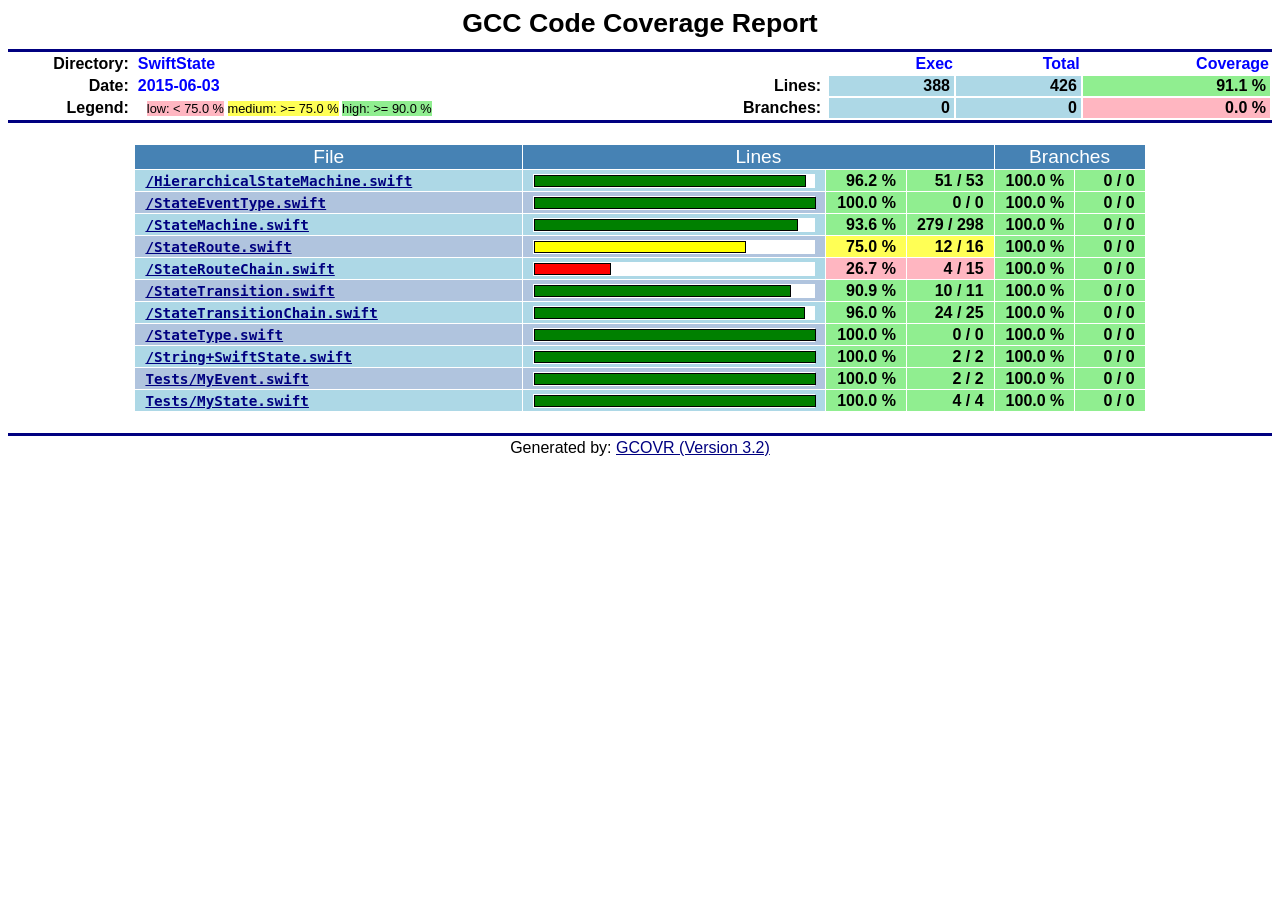
<file: swiftcov_sample/coverage.html>
<html>

<head>
  <meta http-equiv="Content-Type" content="text/html; charset=UTF-8"/>
  <title>Head</title>
  <style media="screen" type="text/css">
  
    body
    {
      color: #000000;
      background-color: #FFFFFF;
    }

    /* Link formats: use maroon w/underlines */
    a:link
    {
      color: navy;
      text-decoration: underline;
    }
    a:visited
    {
      color: maroon;
      text-decoration: underline;
    }
    a:active
    {
      color: navy;
      text-decoration: underline;
    }
    
    /*** TD formats ***/
    td
    {
      font-family: sans-serif;
    }
    td.title
    {
      text-align: center;
      padding-bottom: 10px;
      font-size: 20pt;
      font-weight: bold;
    }
    
    /* TD Header Information */
    td.headerName
    {
      text-align: right;
      color: black;
      padding-right: 6px;
      font-weight: bold;
      vertical-align: top;
      white-space: nowrap;
    }
    td.headerValue
    {
      text-align: left;
      color: blue;
      font-weight: bold;
      white-space: nowrap;
    }
    td.headerTableEntry
    {
      text-align: right;
      color: black;
      font-weight: bold;
      white-space: nowrap;
      padding-left: 12px;
      padding-right: 4px;
      background-color: LightBlue;
    }
    td.headerValueLeg
    {
      text-align: left;
      color: black;
      font-size: 80%;
      white-space: nowrap;
      padding-left: 10px;
      padding-right: 10px;
      padding-top: 2px;
    }
    
    /* Color of horizontal ruler */
    td.hr
    {
      background-color: navy;
      height:3px;
    }
    /* Footer format */
    td.footer
    {
      text-align: center;
      padding-top: 3px;
      font-family: sans-serif;
    }

    /* Coverage Table */    

    td.coverTableHead
    {
      text-align: center;
      color: white;
      background-color: SteelBlue;
      font-family: sans-serif;
      font-size: 120%;
      white-space: nowrap;
      padding-left: 4px;
      padding-right: 4px;
    }
    td.coverFile
    {
      text-align: left;
      padding-left: 10px;
      padding-right: 20px; 
      color: black;
      background-color: LightBlue;
      font-family: monospace;
      font-weight: bold;
      font-size: 110%;
    }
    td.coverBar
    {
      padding-left: 10px;
      padding-right: 10px;
      background-color: LightBlue;
    }
    td.coverBarOutline
    {
      background-color: white;
    }
    td.coverValue
    {
      padding-top: 2px;
      text-align: right;
      padding-left: 10px;
      padding-right: 10px;
      font-family: sans-serif;
      white-space: nowrap;
      font-weight: bold;
    }
    
    /* Link Details */
    a.detail:link
    {
      color: #B8D0FF;
      font-size:80%;
    }
    a.detail:visited
    {
      color: #B8D0FF;
      font-size:80%;
    }
    a.detail:active
    {
      color: #FFFFFF;
      font-size:80%;
    }
    
    .graphcont{
        color:#000;
        font-weight:700;
        float:left
    }

    .graph{
        float:left;
        background-color: white;
        position:relative;
        width:280px;
        padding:0
    }

    .graph .bar{
        display:block;
        position:relative;
        border:black 1px solid;
        text-align:center;
        color:#fff;
        height:10px;
        font-family:Arial,Helvetica,sans-serif;
        font-size:12px;
        line-height:1.9em
    }

    .graph .bar span{
        position:absolute;
        left:1em
    } 

    td.coveredLine,
    span.coveredLine
    {
        background-color: LightGreen!important;
    }

    td.uncoveredLine,
    span.uncoveredLine
    {
        background-color: LightPink!important;
    }

    .linecount
    {
        border-right: 1px gray solid;
        background-color: lightgray;
    }

    .src 
    {
        padding-left: 12px;
    }

    .srcHeader
    {
        font-family: monospace; 
        font-weight: bold;
    }

    pre 
    {
        height : 15px;
        margin-top: 0;
        margin-bottom: 0;
    }

    .lineno
    {
        background-color: #EFE383;
        border-right: 1px solid #BBB15F;
    }

  </style>
</head>

<body>

  <table width="100%" border=0 cellspacing=0 cellpadding=0>
    <tr><td class="title">GCC Code Coverage Report</td></tr>
    <tr><td class="hr"></td></tr>

    <tr>
      <td width="100%">
        <table cellpadding=1 border=0 width="100%">
          <tr>
            <td width="10%" class="headerName">Directory:</td>
            <td width="35%" class="headerValue">SwiftState</td>
            <td width="5%"></td>
            <td width="15%"></td>
            <td width="10%" class="headerValue" style="text-align:right;">Exec</td>
            <td width="10%" class="headerValue" style="text-align:right;">Total</td>
            <td width="15%" class="headerValue" style="text-align:right;">Coverage</td>
          </tr>
          <tr>
            <td class="headerName">Date:</td>
            <td class="headerValue">2015-06-03</td>
            <td></td>
            <td class="headerName">Lines:</td>
            <td class="headerTableEntry">388</td>
            <td class="headerTableEntry">426</td>
            <td class="headerTableEntry" style="background-color:LightGreen">91.1 %</td>
          </tr>
          <tr>
            <td class="headerName">Legend:</td>
            <td class="headerValueLeg">
              <span style="background-color:LightPink">low: &lt; 75.0 %</span>
              <span style="background-color:#FFFF55">medium: &gt;= 75.0 %</span>
              <span style="background-color:LightGreen">high: &gt;= 90.0 %</span>
            </td>
            <td></td>
            <td class="headerName">Branches:</td>
            <td class="headerTableEntry">0</td>
            <td class="headerTableEntry">0</td>
            <td class="headerTableEntry" style="background-color:LightPink">0.0 %</td>
          </tr>
        </table>
      </td>
    </tr>

    <tr><td class="hr"></td></tr>
  </table>

  <center>
  <table width="80%" cellpadding=1 cellspacing=1 border=0>
    <tr>
      <td width="44%"><br></td>
      <td width="8%"></td>
      <td width="8%"></td>
      <td width="8%"></td>
      <td width="8%"></td>
      <td width="8%"></td>
    </tr>
    <tr>
      <td class="coverTableHead">File</td>
      <td class="coverTableHead" colspan=3>Lines</td>
      <td class="coverTableHead" colspan=2>Branches</td>
    </tr>

    
    <tr>
      <td class="coverFile" ><a href="coverage.SwiftState_HierarchicalStateMachine.swift.html">/HierarchicalStateMachine.swift</a></td>
      <td class="coverBar" align="center" >
        <table border=0 cellspacing=0 cellpadding=1><tr><td class="coverBarOutline">
                <div class="graph"><strong class="bar" style="width:96.2%; background-color:green"></strong></div>
                </td></tr></table>
      </td>
      <td class="CoverValue" style="font-weight:bold; background-color:LightGreen;">96.2&nbsp;%</td>
      <td class="CoverValue" style="font-weight:bold; background-color:LightGreen;">51 / 53</td>
      <td class="CoverValue" style="background-color:LightGreen;">100.0&nbsp;%</td>
      <td class="CoverValue" style="background-color:LightGreen;">0 / 0</td>
    </tr>


    <tr>
      <td class="coverFile" style="background-color:LightSteelBlue"><a href="coverage.SwiftState_StateEventType.swift.html">/StateEventType.swift</a></td>
      <td class="coverBar" align="center" style="background-color:LightSteelBlue">
        <table border=0 cellspacing=0 cellpadding=1><tr><td class="coverBarOutline">
                <div class="graph"><strong class="bar" style="width:100.0%; background-color:green"></strong></div>
                </td></tr></table>
      </td>
      <td class="CoverValue" style="font-weight:bold; background-color:LightGreen;">100.0&nbsp;%</td>
      <td class="CoverValue" style="font-weight:bold; background-color:LightGreen;">0 / 0</td>
      <td class="CoverValue" style="background-color:LightGreen;">100.0&nbsp;%</td>
      <td class="CoverValue" style="background-color:LightGreen;">0 / 0</td>
    </tr>


    <tr>
      <td class="coverFile" ><a href="coverage.SwiftState_StateMachine.swift.html">/StateMachine.swift</a></td>
      <td class="coverBar" align="center" >
        <table border=0 cellspacing=0 cellpadding=1><tr><td class="coverBarOutline">
                <div class="graph"><strong class="bar" style="width:93.6%; background-color:green"></strong></div>
                </td></tr></table>
      </td>
      <td class="CoverValue" style="font-weight:bold; background-color:LightGreen;">93.6&nbsp;%</td>
      <td class="CoverValue" style="font-weight:bold; background-color:LightGreen;">279 / 298</td>
      <td class="CoverValue" style="background-color:LightGreen;">100.0&nbsp;%</td>
      <td class="CoverValue" style="background-color:LightGreen;">0 / 0</td>
    </tr>


    <tr>
      <td class="coverFile" style="background-color:LightSteelBlue"><a href="coverage.SwiftState_StateRoute.swift.html">/StateRoute.swift</a></td>
      <td class="coverBar" align="center" style="background-color:LightSteelBlue">
        <table border=0 cellspacing=0 cellpadding=1><tr><td class="coverBarOutline">
                <div class="graph"><strong class="bar" style="width:75.0%; background-color:yellow"></strong></div>
                </td></tr></table>
      </td>
      <td class="CoverValue" style="font-weight:bold; background-color:#FFFF55;">75.0&nbsp;%</td>
      <td class="CoverValue" style="font-weight:bold; background-color:#FFFF55;">12 / 16</td>
      <td class="CoverValue" style="background-color:LightGreen;">100.0&nbsp;%</td>
      <td class="CoverValue" style="background-color:LightGreen;">0 / 0</td>
    </tr>


    <tr>
      <td class="coverFile" ><a href="coverage.SwiftState_StateRouteChain.swift.html">/StateRouteChain.swift</a></td>
      <td class="coverBar" align="center" >
        <table border=0 cellspacing=0 cellpadding=1><tr><td class="coverBarOutline">
                <div class="graph"><strong class="bar" style="width:26.7%; background-color:red"></strong></div>
                </td></tr></table>
      </td>
      <td class="CoverValue" style="font-weight:bold; background-color:LightPink;">26.7&nbsp;%</td>
      <td class="CoverValue" style="font-weight:bold; background-color:LightPink;">4 / 15</td>
      <td class="CoverValue" style="background-color:LightGreen;">100.0&nbsp;%</td>
      <td class="CoverValue" style="background-color:LightGreen;">0 / 0</td>
    </tr>


    <tr>
      <td class="coverFile" style="background-color:LightSteelBlue"><a href="coverage.SwiftState_StateTransition.swift.html">/StateTransition.swift</a></td>
      <td class="coverBar" align="center" style="background-color:LightSteelBlue">
        <table border=0 cellspacing=0 cellpadding=1><tr><td class="coverBarOutline">
                <div class="graph"><strong class="bar" style="width:90.9%; background-color:green"></strong></div>
                </td></tr></table>
      </td>
      <td class="CoverValue" style="font-weight:bold; background-color:LightGreen;">90.9&nbsp;%</td>
      <td class="CoverValue" style="font-weight:bold; background-color:LightGreen;">10 / 11</td>
      <td class="CoverValue" style="background-color:LightGreen;">100.0&nbsp;%</td>
      <td class="CoverValue" style="background-color:LightGreen;">0 / 0</td>
    </tr>


    <tr>
      <td class="coverFile" ><a href="coverage.SwiftState_StateTransitionChain.swift.html">/StateTransitionChain.swift</a></td>
      <td class="coverBar" align="center" >
        <table border=0 cellspacing=0 cellpadding=1><tr><td class="coverBarOutline">
                <div class="graph"><strong class="bar" style="width:96.0%; background-color:green"></strong></div>
                </td></tr></table>
      </td>
      <td class="CoverValue" style="font-weight:bold; background-color:LightGreen;">96.0&nbsp;%</td>
      <td class="CoverValue" style="font-weight:bold; background-color:LightGreen;">24 / 25</td>
      <td class="CoverValue" style="background-color:LightGreen;">100.0&nbsp;%</td>
      <td class="CoverValue" style="background-color:LightGreen;">0 / 0</td>
    </tr>


    <tr>
      <td class="coverFile" style="background-color:LightSteelBlue"><a href="coverage.SwiftState_StateType.swift.html">/StateType.swift</a></td>
      <td class="coverBar" align="center" style="background-color:LightSteelBlue">
        <table border=0 cellspacing=0 cellpadding=1><tr><td class="coverBarOutline">
                <div class="graph"><strong class="bar" style="width:100.0%; background-color:green"></strong></div>
                </td></tr></table>
      </td>
      <td class="CoverValue" style="font-weight:bold; background-color:LightGreen;">100.0&nbsp;%</td>
      <td class="CoverValue" style="font-weight:bold; background-color:LightGreen;">0 / 0</td>
      <td class="CoverValue" style="background-color:LightGreen;">100.0&nbsp;%</td>
      <td class="CoverValue" style="background-color:LightGreen;">0 / 0</td>
    </tr>


    <tr>
      <td class="coverFile" ><a href="coverage.SwiftState_String+SwiftState.swift.html">/String+SwiftState.swift</a></td>
      <td class="coverBar" align="center" >
        <table border=0 cellspacing=0 cellpadding=1><tr><td class="coverBarOutline">
                <div class="graph"><strong class="bar" style="width:100.0%; background-color:green"></strong></div>
                </td></tr></table>
      </td>
      <td class="CoverValue" style="font-weight:bold; background-color:LightGreen;">100.0&nbsp;%</td>
      <td class="CoverValue" style="font-weight:bold; background-color:LightGreen;">2 / 2</td>
      <td class="CoverValue" style="background-color:LightGreen;">100.0&nbsp;%</td>
      <td class="CoverValue" style="background-color:LightGreen;">0 / 0</td>
    </tr>


    <tr>
      <td class="coverFile" style="background-color:LightSteelBlue"><a href="coverage.SwiftStateTests_MyEvent.swift.html">Tests/MyEvent.swift</a></td>
      <td class="coverBar" align="center" style="background-color:LightSteelBlue">
        <table border=0 cellspacing=0 cellpadding=1><tr><td class="coverBarOutline">
                <div class="graph"><strong class="bar" style="width:100.0%; background-color:green"></strong></div>
                </td></tr></table>
      </td>
      <td class="CoverValue" style="font-weight:bold; background-color:LightGreen;">100.0&nbsp;%</td>
      <td class="CoverValue" style="font-weight:bold; background-color:LightGreen;">2 / 2</td>
      <td class="CoverValue" style="background-color:LightGreen;">100.0&nbsp;%</td>
      <td class="CoverValue" style="background-color:LightGreen;">0 / 0</td>
    </tr>


    <tr>
      <td class="coverFile" ><a href="coverage.SwiftStateTests_MyState.swift.html">Tests/MyState.swift</a></td>
      <td class="coverBar" align="center" >
        <table border=0 cellspacing=0 cellpadding=1><tr><td class="coverBarOutline">
                <div class="graph"><strong class="bar" style="width:100.0%; background-color:green"></strong></div>
                </td></tr></table>
      </td>
      <td class="CoverValue" style="font-weight:bold; background-color:LightGreen;">100.0&nbsp;%</td>
      <td class="CoverValue" style="font-weight:bold; background-color:LightGreen;">4 / 4</td>
      <td class="CoverValue" style="background-color:LightGreen;">100.0&nbsp;%</td>
      <td class="CoverValue" style="background-color:LightGreen;">0 / 0</td>
    </tr>


    <tr>
      <td width="44%"><br></td>
      <td width="8%"></td>
      <td width="8%"></td>
      <td width="8%"></td>
      <td width="8%"></td>
      <td width="8%"></td>
    </tr>
  </table>
  </center>

  <table width="100%" border=0 cellspacing=0 cellpadding=0>
    <tr><td class="hr"><td></tr>
    <tr><td class="footer">Generated by: <a href="http://gcovr.com">GCOVR (Version 3.2)</a></td></tr>
  </table>
  <br>

</body>

</html>
</file>
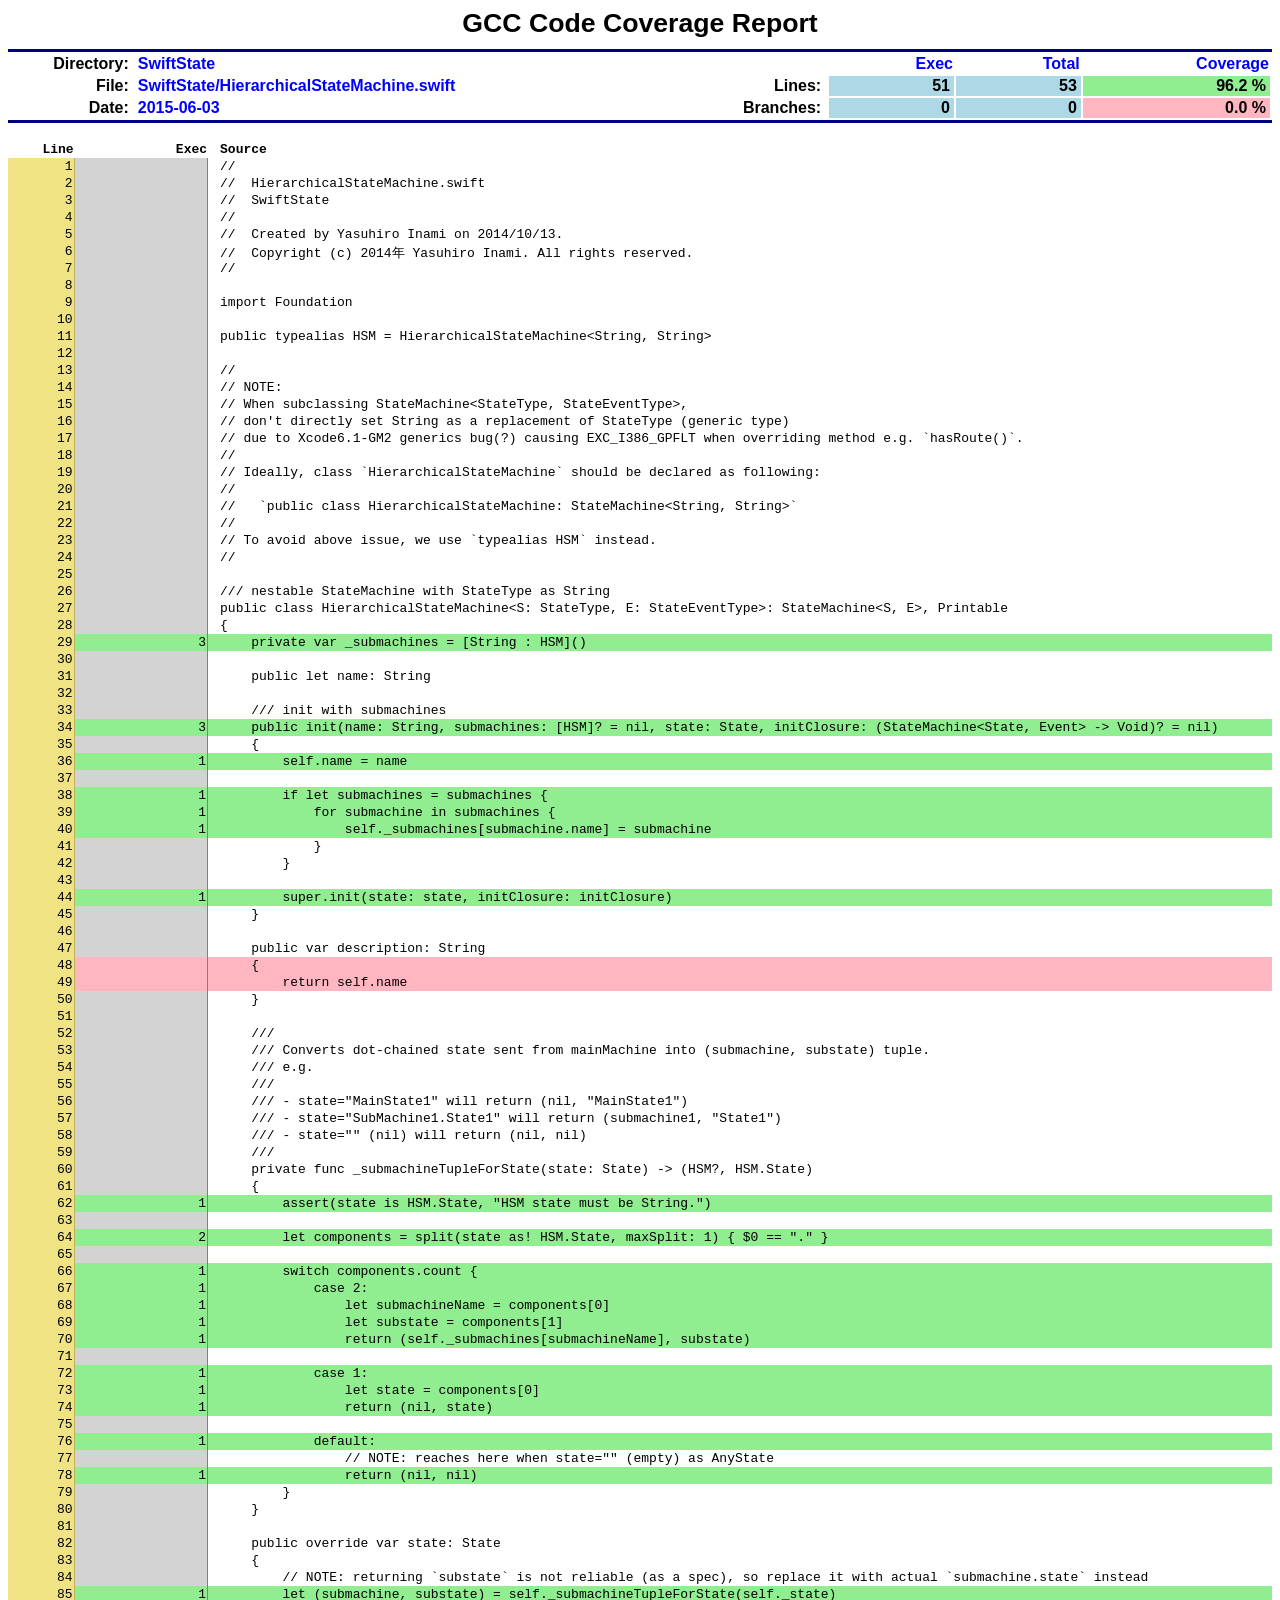
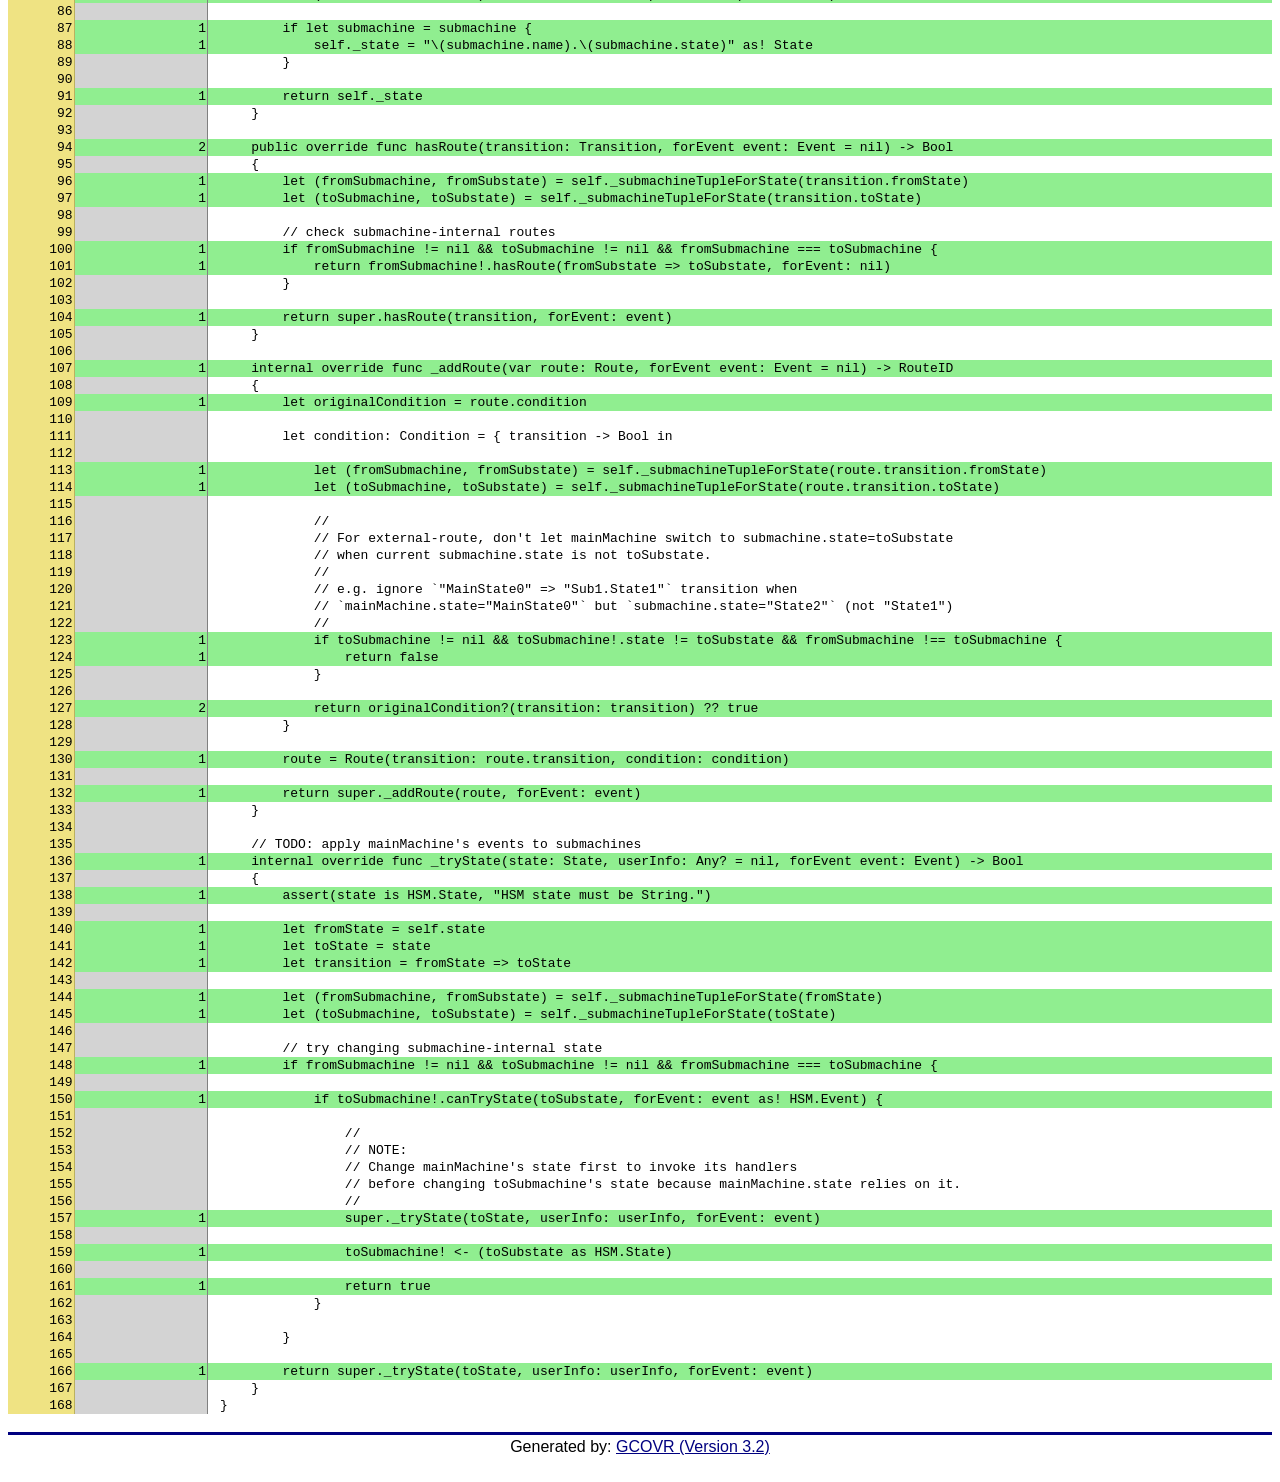
<file: swiftcov_sample/coverage.SwiftState_HierarchicalStateMachine.swift.html>
<html>

<head>
  <meta http-equiv="Content-Type" content="text/html; charset=UTF-8"/>
  <title>Head</title>
  <style media="screen" type="text/css">
  
    body
    {
      color: #000000;
      background-color: #FFFFFF;
    }

    /* Link formats: use maroon w/underlines */
    a:link
    {
      color: navy;
      text-decoration: underline;
    }
    a:visited
    {
      color: maroon;
      text-decoration: underline;
    }
    a:active
    {
      color: navy;
      text-decoration: underline;
    }
    
    /*** TD formats ***/
    td
    {
      font-family: sans-serif;
    }
    td.title
    {
      text-align: center;
      padding-bottom: 10px;
      font-size: 20pt;
      font-weight: bold;
    }
    
    /* TD Header Information */
    td.headerName
    {
      text-align: right;
      color: black;
      padding-right: 6px;
      font-weight: bold;
      vertical-align: top;
      white-space: nowrap;
    }
    td.headerValue
    {
      text-align: left;
      color: blue;
      font-weight: bold;
      white-space: nowrap;
    }
    td.headerTableEntry
    {
      text-align: right;
      color: black;
      font-weight: bold;
      white-space: nowrap;
      padding-left: 12px;
      padding-right: 4px;
      background-color: LightBlue;
    }
    td.headerValueLeg
    {
      text-align: left;
      color: black;
      font-size: 80%;
      white-space: nowrap;
      padding-left: 10px;
      padding-right: 10px;
      padding-top: 2px;
    }
    
    /* Color of horizontal ruler */
    td.hr
    {
      background-color: navy;
      height:3px;
    }
    /* Footer format */
    td.footer
    {
      text-align: center;
      padding-top: 3px;
      font-family: sans-serif;
    }

    /* Coverage Table */    

    td.coverTableHead
    {
      text-align: center;
      color: white;
      background-color: SteelBlue;
      font-family: sans-serif;
      font-size: 120%;
      white-space: nowrap;
      padding-left: 4px;
      padding-right: 4px;
    }
    td.coverFile
    {
      text-align: left;
      padding-left: 10px;
      padding-right: 20px; 
      color: black;
      background-color: LightBlue;
      font-family: monospace;
      font-weight: bold;
      font-size: 110%;
    }
    td.coverBar
    {
      padding-left: 10px;
      padding-right: 10px;
      background-color: LightBlue;
    }
    td.coverBarOutline
    {
      background-color: white;
    }
    td.coverValue
    {
      padding-top: 2px;
      text-align: right;
      padding-left: 10px;
      padding-right: 10px;
      font-family: sans-serif;
      white-space: nowrap;
      font-weight: bold;
    }
    
    /* Link Details */
    a.detail:link
    {
      color: #B8D0FF;
      font-size:80%;
    }
    a.detail:visited
    {
      color: #B8D0FF;
      font-size:80%;
    }
    a.detail:active
    {
      color: #FFFFFF;
      font-size:80%;
    }
    
    .graphcont{
        color:#000;
        font-weight:700;
        float:left
    }

    .graph{
        float:left;
        background-color: white;
        position:relative;
        width:280px;
        padding:0
    }

    .graph .bar{
        display:block;
        position:relative;
        border:black 1px solid;
        text-align:center;
        color:#fff;
        height:10px;
        font-family:Arial,Helvetica,sans-serif;
        font-size:12px;
        line-height:1.9em
    }

    .graph .bar span{
        position:absolute;
        left:1em
    } 

    td.coveredLine,
    span.coveredLine
    {
        background-color: LightGreen!important;
    }

    td.uncoveredLine,
    span.uncoveredLine
    {
        background-color: LightPink!important;
    }

    .linecount
    {
        border-right: 1px gray solid;
        background-color: lightgray;
    }

    .src 
    {
        padding-left: 12px;
    }

    .srcHeader
    {
        font-family: monospace; 
        font-weight: bold;
    }

    pre 
    {
        height : 15px;
        margin-top: 0;
        margin-bottom: 0;
    }

    .lineno
    {
        background-color: #EFE383;
        border-right: 1px solid #BBB15F;
    }

  </style>
</head>

<body>

  <table width="100%" border="0" cellspacing="0" cellpadding="0">
    <tr><td class="title">GCC Code Coverage Report</td></tr>
    <tr><td class="hr"></td></tr>

    <tr>
      <td width="100%">
        <table cellpadding="1" border="0" width="100%">
          <tr>
            <td width="10%" class="headerName">Directory:</td>
            <td width="35%" class="headerValue">SwiftState</td>
            <td width="5%"></td>
            <td width="15%"></td>
            <td width="10%" class="headerValue" style="text-align:right;">Exec</td>
            <td width="10%" class="headerValue" style="text-align:right;">Total</td>
            <td width="15%" class="headerValue" style="text-align:right;">Coverage</td>
          </tr>
          <tr>
            <td class="headerName">File:</td>
            <td class="headerValue">SwiftState/HierarchicalStateMachine.swift</td>
            <td></td>
            <td class="headerName">Lines:</td>
            <td class="headerTableEntry">51</td>
            <td class="headerTableEntry">53</td>
            <td class="headerTableEntry" style="background-color:LightGreen">96.2 %</td>
          </tr>
          <tr>
            <td class="headerName">Date:</td>
            <td class="headerValue">2015-06-03</td>
            <td></td>
            <td class="headerName">Branches:</td>
            <td class="headerTableEntry">0</td>
            <td class="headerTableEntry">0</td>
            <td class="headerTableEntry" style="background-color:LightPink">0.0 %</td>
          </tr>
        </table>
      </td>
    </tr>

    <tr><td class="hr"></td></tr>
  </table>

  <br>
  <table cellspacing="0" cellpadding="1">
    <tr>
      <td width="5%" align="right" class="srcHeader">Line</td>
      <td width="10%" align="right" class="srcHeader">Exec</td>
      <td width="75%" align="left" class="srcHeader src">Source</td>
    </tr>

    
    <tr>
    <td align="right" class="lineno"><pre>1</pre></td>
    <td align="right" class="linecount "><pre></pre></td>
    <td align="left" class="src "><pre>//</pre></td>
    </tr>

    <tr>
    <td align="right" class="lineno"><pre>2</pre></td>
    <td align="right" class="linecount "><pre></pre></td>
    <td align="left" class="src "><pre>//  HierarchicalStateMachine.swift</pre></td>
    </tr>

    <tr>
    <td align="right" class="lineno"><pre>3</pre></td>
    <td align="right" class="linecount "><pre></pre></td>
    <td align="left" class="src "><pre>//  SwiftState</pre></td>
    </tr>

    <tr>
    <td align="right" class="lineno"><pre>4</pre></td>
    <td align="right" class="linecount "><pre></pre></td>
    <td align="left" class="src "><pre>//</pre></td>
    </tr>

    <tr>
    <td align="right" class="lineno"><pre>5</pre></td>
    <td align="right" class="linecount "><pre></pre></td>
    <td align="left" class="src "><pre>//  Created by Yasuhiro Inami on 2014/10/13.</pre></td>
    </tr>

    <tr>
    <td align="right" class="lineno"><pre>6</pre></td>
    <td align="right" class="linecount "><pre></pre></td>
    <td align="left" class="src "><pre>//  Copyright (c) 2014年 Yasuhiro Inami. All rights reserved.</pre></td>
    </tr>

    <tr>
    <td align="right" class="lineno"><pre>7</pre></td>
    <td align="right" class="linecount "><pre></pre></td>
    <td align="left" class="src "><pre>//</pre></td>
    </tr>

    <tr>
    <td align="right" class="lineno"><pre>8</pre></td>
    <td align="right" class="linecount "><pre></pre></td>
    <td align="left" class="src "><pre></pre></td>
    </tr>

    <tr>
    <td align="right" class="lineno"><pre>9</pre></td>
    <td align="right" class="linecount "><pre></pre></td>
    <td align="left" class="src "><pre>import Foundation</pre></td>
    </tr>

    <tr>
    <td align="right" class="lineno"><pre>10</pre></td>
    <td align="right" class="linecount "><pre></pre></td>
    <td align="left" class="src "><pre></pre></td>
    </tr>

    <tr>
    <td align="right" class="lineno"><pre>11</pre></td>
    <td align="right" class="linecount "><pre></pre></td>
    <td align="left" class="src "><pre>public typealias HSM = HierarchicalStateMachine&lt;String, String&gt;</pre></td>
    </tr>

    <tr>
    <td align="right" class="lineno"><pre>12</pre></td>
    <td align="right" class="linecount "><pre></pre></td>
    <td align="left" class="src "><pre></pre></td>
    </tr>

    <tr>
    <td align="right" class="lineno"><pre>13</pre></td>
    <td align="right" class="linecount "><pre></pre></td>
    <td align="left" class="src "><pre>//</pre></td>
    </tr>

    <tr>
    <td align="right" class="lineno"><pre>14</pre></td>
    <td align="right" class="linecount "><pre></pre></td>
    <td align="left" class="src "><pre>// NOTE:</pre></td>
    </tr>

    <tr>
    <td align="right" class="lineno"><pre>15</pre></td>
    <td align="right" class="linecount "><pre></pre></td>
    <td align="left" class="src "><pre>// When subclassing StateMachine&lt;StateType, StateEventType&gt;,</pre></td>
    </tr>

    <tr>
    <td align="right" class="lineno"><pre>16</pre></td>
    <td align="right" class="linecount "><pre></pre></td>
    <td align="left" class="src "><pre>// don't directly set String as a replacement of StateType (generic type)</pre></td>
    </tr>

    <tr>
    <td align="right" class="lineno"><pre>17</pre></td>
    <td align="right" class="linecount "><pre></pre></td>
    <td align="left" class="src "><pre>// due to Xcode6.1-GM2 generics bug(?) causing EXC_I386_GPFLT when overriding method e.g. `hasRoute()`.</pre></td>
    </tr>

    <tr>
    <td align="right" class="lineno"><pre>18</pre></td>
    <td align="right" class="linecount "><pre></pre></td>
    <td align="left" class="src "><pre>//</pre></td>
    </tr>

    <tr>
    <td align="right" class="lineno"><pre>19</pre></td>
    <td align="right" class="linecount "><pre></pre></td>
    <td align="left" class="src "><pre>// Ideally, class `HierarchicalStateMachine` should be declared as following:</pre></td>
    </tr>

    <tr>
    <td align="right" class="lineno"><pre>20</pre></td>
    <td align="right" class="linecount "><pre></pre></td>
    <td align="left" class="src "><pre>//</pre></td>
    </tr>

    <tr>
    <td align="right" class="lineno"><pre>21</pre></td>
    <td align="right" class="linecount "><pre></pre></td>
    <td align="left" class="src "><pre>//   `public class HierarchicalStateMachine: StateMachine&lt;String, String&gt;`</pre></td>
    </tr>

    <tr>
    <td align="right" class="lineno"><pre>22</pre></td>
    <td align="right" class="linecount "><pre></pre></td>
    <td align="left" class="src "><pre>//</pre></td>
    </tr>

    <tr>
    <td align="right" class="lineno"><pre>23</pre></td>
    <td align="right" class="linecount "><pre></pre></td>
    <td align="left" class="src "><pre>// To avoid above issue, we use `typealias HSM` instead.</pre></td>
    </tr>

    <tr>
    <td align="right" class="lineno"><pre>24</pre></td>
    <td align="right" class="linecount "><pre></pre></td>
    <td align="left" class="src "><pre>//</pre></td>
    </tr>

    <tr>
    <td align="right" class="lineno"><pre>25</pre></td>
    <td align="right" class="linecount "><pre></pre></td>
    <td align="left" class="src "><pre></pre></td>
    </tr>

    <tr>
    <td align="right" class="lineno"><pre>26</pre></td>
    <td align="right" class="linecount "><pre></pre></td>
    <td align="left" class="src "><pre>/// nestable StateMachine with StateType as String</pre></td>
    </tr>

    <tr>
    <td align="right" class="lineno"><pre>27</pre></td>
    <td align="right" class="linecount "><pre></pre></td>
    <td align="left" class="src "><pre>public class HierarchicalStateMachine&lt;S: StateType, E: StateEventType&gt;: StateMachine&lt;S, E&gt;, Printable</pre></td>
    </tr>

    <tr>
    <td align="right" class="lineno"><pre>28</pre></td>
    <td align="right" class="linecount "><pre></pre></td>
    <td align="left" class="src "><pre>{</pre></td>
    </tr>

    <tr>
    <td align="right" class="lineno"><pre>29</pre></td>
    <td align="right" class="linecount coveredLine"><pre>3</pre></td>
    <td align="left" class="src coveredLine"><pre>    private var _submachines = [String : HSM]()</pre></td>
    </tr>

    <tr>
    <td align="right" class="lineno"><pre>30</pre></td>
    <td align="right" class="linecount "><pre></pre></td>
    <td align="left" class="src "><pre></pre></td>
    </tr>

    <tr>
    <td align="right" class="lineno"><pre>31</pre></td>
    <td align="right" class="linecount "><pre></pre></td>
    <td align="left" class="src "><pre>    public let name: String</pre></td>
    </tr>

    <tr>
    <td align="right" class="lineno"><pre>32</pre></td>
    <td align="right" class="linecount "><pre></pre></td>
    <td align="left" class="src "><pre></pre></td>
    </tr>

    <tr>
    <td align="right" class="lineno"><pre>33</pre></td>
    <td align="right" class="linecount "><pre></pre></td>
    <td align="left" class="src "><pre>    /// init with submachines</pre></td>
    </tr>

    <tr>
    <td align="right" class="lineno"><pre>34</pre></td>
    <td align="right" class="linecount coveredLine"><pre>3</pre></td>
    <td align="left" class="src coveredLine"><pre>    public init(name: String, submachines: [HSM]? = nil, state: State, initClosure: (StateMachine&lt;State, Event&gt; -&gt; Void)? = nil)</pre></td>
    </tr>

    <tr>
    <td align="right" class="lineno"><pre>35</pre></td>
    <td align="right" class="linecount "><pre></pre></td>
    <td align="left" class="src "><pre>    {</pre></td>
    </tr>

    <tr>
    <td align="right" class="lineno"><pre>36</pre></td>
    <td align="right" class="linecount coveredLine"><pre>1</pre></td>
    <td align="left" class="src coveredLine"><pre>        self.name = name</pre></td>
    </tr>

    <tr>
    <td align="right" class="lineno"><pre>37</pre></td>
    <td align="right" class="linecount "><pre></pre></td>
    <td align="left" class="src "><pre></pre></td>
    </tr>

    <tr>
    <td align="right" class="lineno"><pre>38</pre></td>
    <td align="right" class="linecount coveredLine"><pre>1</pre></td>
    <td align="left" class="src coveredLine"><pre>        if let submachines = submachines {</pre></td>
    </tr>

    <tr>
    <td align="right" class="lineno"><pre>39</pre></td>
    <td align="right" class="linecount coveredLine"><pre>1</pre></td>
    <td align="left" class="src coveredLine"><pre>            for submachine in submachines {</pre></td>
    </tr>

    <tr>
    <td align="right" class="lineno"><pre>40</pre></td>
    <td align="right" class="linecount coveredLine"><pre>1</pre></td>
    <td align="left" class="src coveredLine"><pre>                self._submachines[submachine.name] = submachine</pre></td>
    </tr>

    <tr>
    <td align="right" class="lineno"><pre>41</pre></td>
    <td align="right" class="linecount "><pre></pre></td>
    <td align="left" class="src "><pre>            }</pre></td>
    </tr>

    <tr>
    <td align="right" class="lineno"><pre>42</pre></td>
    <td align="right" class="linecount "><pre></pre></td>
    <td align="left" class="src "><pre>        }</pre></td>
    </tr>

    <tr>
    <td align="right" class="lineno"><pre>43</pre></td>
    <td align="right" class="linecount "><pre></pre></td>
    <td align="left" class="src "><pre></pre></td>
    </tr>

    <tr>
    <td align="right" class="lineno"><pre>44</pre></td>
    <td align="right" class="linecount coveredLine"><pre>1</pre></td>
    <td align="left" class="src coveredLine"><pre>        super.init(state: state, initClosure: initClosure)</pre></td>
    </tr>

    <tr>
    <td align="right" class="lineno"><pre>45</pre></td>
    <td align="right" class="linecount "><pre></pre></td>
    <td align="left" class="src "><pre>    }</pre></td>
    </tr>

    <tr>
    <td align="right" class="lineno"><pre>46</pre></td>
    <td align="right" class="linecount "><pre></pre></td>
    <td align="left" class="src "><pre></pre></td>
    </tr>

    <tr>
    <td align="right" class="lineno"><pre>47</pre></td>
    <td align="right" class="linecount "><pre></pre></td>
    <td align="left" class="src "><pre>    public var description: String</pre></td>
    </tr>

    <tr>
    <td align="right" class="lineno"><pre>48</pre></td>
    <td align="right" class="linecount uncoveredLine"><pre></pre></td>
    <td align="left" class="src uncoveredLine"><pre>    {</pre></td>
    </tr>

    <tr>
    <td align="right" class="lineno"><pre>49</pre></td>
    <td align="right" class="linecount uncoveredLine"><pre></pre></td>
    <td align="left" class="src uncoveredLine"><pre>        return self.name</pre></td>
    </tr>

    <tr>
    <td align="right" class="lineno"><pre>50</pre></td>
    <td align="right" class="linecount "><pre></pre></td>
    <td align="left" class="src "><pre>    }</pre></td>
    </tr>

    <tr>
    <td align="right" class="lineno"><pre>51</pre></td>
    <td align="right" class="linecount "><pre></pre></td>
    <td align="left" class="src "><pre></pre></td>
    </tr>

    <tr>
    <td align="right" class="lineno"><pre>52</pre></td>
    <td align="right" class="linecount "><pre></pre></td>
    <td align="left" class="src "><pre>    ///</pre></td>
    </tr>

    <tr>
    <td align="right" class="lineno"><pre>53</pre></td>
    <td align="right" class="linecount "><pre></pre></td>
    <td align="left" class="src "><pre>    /// Converts dot-chained state sent from mainMachine into (submachine, substate) tuple.</pre></td>
    </tr>

    <tr>
    <td align="right" class="lineno"><pre>54</pre></td>
    <td align="right" class="linecount "><pre></pre></td>
    <td align="left" class="src "><pre>    /// e.g.</pre></td>
    </tr>

    <tr>
    <td align="right" class="lineno"><pre>55</pre></td>
    <td align="right" class="linecount "><pre></pre></td>
    <td align="left" class="src "><pre>    ///</pre></td>
    </tr>

    <tr>
    <td align="right" class="lineno"><pre>56</pre></td>
    <td align="right" class="linecount "><pre></pre></td>
    <td align="left" class="src "><pre>    /// - state="MainState1" will return (nil, "MainState1")</pre></td>
    </tr>

    <tr>
    <td align="right" class="lineno"><pre>57</pre></td>
    <td align="right" class="linecount "><pre></pre></td>
    <td align="left" class="src "><pre>    /// - state="SubMachine1.State1" will return (submachine1, "State1")</pre></td>
    </tr>

    <tr>
    <td align="right" class="lineno"><pre>58</pre></td>
    <td align="right" class="linecount "><pre></pre></td>
    <td align="left" class="src "><pre>    /// - state="" (nil) will return (nil, nil)</pre></td>
    </tr>

    <tr>
    <td align="right" class="lineno"><pre>59</pre></td>
    <td align="right" class="linecount "><pre></pre></td>
    <td align="left" class="src "><pre>    ///</pre></td>
    </tr>

    <tr>
    <td align="right" class="lineno"><pre>60</pre></td>
    <td align="right" class="linecount "><pre></pre></td>
    <td align="left" class="src "><pre>    private func _submachineTupleForState(state: State) -&gt; (HSM?, HSM.State)</pre></td>
    </tr>

    <tr>
    <td align="right" class="lineno"><pre>61</pre></td>
    <td align="right" class="linecount "><pre></pre></td>
    <td align="left" class="src "><pre>    {</pre></td>
    </tr>

    <tr>
    <td align="right" class="lineno"><pre>62</pre></td>
    <td align="right" class="linecount coveredLine"><pre>1</pre></td>
    <td align="left" class="src coveredLine"><pre>        assert(state is HSM.State, "HSM state must be String.")</pre></td>
    </tr>

    <tr>
    <td align="right" class="lineno"><pre>63</pre></td>
    <td align="right" class="linecount "><pre></pre></td>
    <td align="left" class="src "><pre></pre></td>
    </tr>

    <tr>
    <td align="right" class="lineno"><pre>64</pre></td>
    <td align="right" class="linecount coveredLine"><pre>2</pre></td>
    <td align="left" class="src coveredLine"><pre>        let components = split(state as! HSM.State, maxSplit: 1) { $0 == "." }</pre></td>
    </tr>

    <tr>
    <td align="right" class="lineno"><pre>65</pre></td>
    <td align="right" class="linecount "><pre></pre></td>
    <td align="left" class="src "><pre></pre></td>
    </tr>

    <tr>
    <td align="right" class="lineno"><pre>66</pre></td>
    <td align="right" class="linecount coveredLine"><pre>1</pre></td>
    <td align="left" class="src coveredLine"><pre>        switch components.count {</pre></td>
    </tr>

    <tr>
    <td align="right" class="lineno"><pre>67</pre></td>
    <td align="right" class="linecount coveredLine"><pre>1</pre></td>
    <td align="left" class="src coveredLine"><pre>            case 2:</pre></td>
    </tr>

    <tr>
    <td align="right" class="lineno"><pre>68</pre></td>
    <td align="right" class="linecount coveredLine"><pre>1</pre></td>
    <td align="left" class="src coveredLine"><pre>                let submachineName = components[0]</pre></td>
    </tr>

    <tr>
    <td align="right" class="lineno"><pre>69</pre></td>
    <td align="right" class="linecount coveredLine"><pre>1</pre></td>
    <td align="left" class="src coveredLine"><pre>                let substate = components[1]</pre></td>
    </tr>

    <tr>
    <td align="right" class="lineno"><pre>70</pre></td>
    <td align="right" class="linecount coveredLine"><pre>1</pre></td>
    <td align="left" class="src coveredLine"><pre>                return (self._submachines[submachineName], substate)</pre></td>
    </tr>

    <tr>
    <td align="right" class="lineno"><pre>71</pre></td>
    <td align="right" class="linecount "><pre></pre></td>
    <td align="left" class="src "><pre></pre></td>
    </tr>

    <tr>
    <td align="right" class="lineno"><pre>72</pre></td>
    <td align="right" class="linecount coveredLine"><pre>1</pre></td>
    <td align="left" class="src coveredLine"><pre>            case 1:</pre></td>
    </tr>

    <tr>
    <td align="right" class="lineno"><pre>73</pre></td>
    <td align="right" class="linecount coveredLine"><pre>1</pre></td>
    <td align="left" class="src coveredLine"><pre>                let state = components[0]</pre></td>
    </tr>

    <tr>
    <td align="right" class="lineno"><pre>74</pre></td>
    <td align="right" class="linecount coveredLine"><pre>1</pre></td>
    <td align="left" class="src coveredLine"><pre>                return (nil, state)</pre></td>
    </tr>

    <tr>
    <td align="right" class="lineno"><pre>75</pre></td>
    <td align="right" class="linecount "><pre></pre></td>
    <td align="left" class="src "><pre></pre></td>
    </tr>

    <tr>
    <td align="right" class="lineno"><pre>76</pre></td>
    <td align="right" class="linecount coveredLine"><pre>1</pre></td>
    <td align="left" class="src coveredLine"><pre>            default:</pre></td>
    </tr>

    <tr>
    <td align="right" class="lineno"><pre>77</pre></td>
    <td align="right" class="linecount "><pre></pre></td>
    <td align="left" class="src "><pre>                // NOTE: reaches here when state="" (empty) as AnyState</pre></td>
    </tr>

    <tr>
    <td align="right" class="lineno"><pre>78</pre></td>
    <td align="right" class="linecount coveredLine"><pre>1</pre></td>
    <td align="left" class="src coveredLine"><pre>                return (nil, nil)</pre></td>
    </tr>

    <tr>
    <td align="right" class="lineno"><pre>79</pre></td>
    <td align="right" class="linecount "><pre></pre></td>
    <td align="left" class="src "><pre>        }</pre></td>
    </tr>

    <tr>
    <td align="right" class="lineno"><pre>80</pre></td>
    <td align="right" class="linecount "><pre></pre></td>
    <td align="left" class="src "><pre>    }</pre></td>
    </tr>

    <tr>
    <td align="right" class="lineno"><pre>81</pre></td>
    <td align="right" class="linecount "><pre></pre></td>
    <td align="left" class="src "><pre></pre></td>
    </tr>

    <tr>
    <td align="right" class="lineno"><pre>82</pre></td>
    <td align="right" class="linecount "><pre></pre></td>
    <td align="left" class="src "><pre>    public override var state: State</pre></td>
    </tr>

    <tr>
    <td align="right" class="lineno"><pre>83</pre></td>
    <td align="right" class="linecount "><pre></pre></td>
    <td align="left" class="src "><pre>    {</pre></td>
    </tr>

    <tr>
    <td align="right" class="lineno"><pre>84</pre></td>
    <td align="right" class="linecount "><pre></pre></td>
    <td align="left" class="src "><pre>        // NOTE: returning `substate` is not reliable (as a spec), so replace it with actual `submachine.state` instead</pre></td>
    </tr>

    <tr>
    <td align="right" class="lineno"><pre>85</pre></td>
    <td align="right" class="linecount coveredLine"><pre>1</pre></td>
    <td align="left" class="src coveredLine"><pre>        let (submachine, substate) = self._submachineTupleForState(self._state)</pre></td>
    </tr>

    <tr>
    <td align="right" class="lineno"><pre>86</pre></td>
    <td align="right" class="linecount "><pre></pre></td>
    <td align="left" class="src "><pre></pre></td>
    </tr>

    <tr>
    <td align="right" class="lineno"><pre>87</pre></td>
    <td align="right" class="linecount coveredLine"><pre>1</pre></td>
    <td align="left" class="src coveredLine"><pre>        if let submachine = submachine {</pre></td>
    </tr>

    <tr>
    <td align="right" class="lineno"><pre>88</pre></td>
    <td align="right" class="linecount coveredLine"><pre>1</pre></td>
    <td align="left" class="src coveredLine"><pre>            self._state = "\(submachine.name).\(submachine.state)" as! State</pre></td>
    </tr>

    <tr>
    <td align="right" class="lineno"><pre>89</pre></td>
    <td align="right" class="linecount "><pre></pre></td>
    <td align="left" class="src "><pre>        }</pre></td>
    </tr>

    <tr>
    <td align="right" class="lineno"><pre>90</pre></td>
    <td align="right" class="linecount "><pre></pre></td>
    <td align="left" class="src "><pre></pre></td>
    </tr>

    <tr>
    <td align="right" class="lineno"><pre>91</pre></td>
    <td align="right" class="linecount coveredLine"><pre>1</pre></td>
    <td align="left" class="src coveredLine"><pre>        return self._state</pre></td>
    </tr>

    <tr>
    <td align="right" class="lineno"><pre>92</pre></td>
    <td align="right" class="linecount "><pre></pre></td>
    <td align="left" class="src "><pre>    }</pre></td>
    </tr>

    <tr>
    <td align="right" class="lineno"><pre>93</pre></td>
    <td align="right" class="linecount "><pre></pre></td>
    <td align="left" class="src "><pre></pre></td>
    </tr>

    <tr>
    <td align="right" class="lineno"><pre>94</pre></td>
    <td align="right" class="linecount coveredLine"><pre>2</pre></td>
    <td align="left" class="src coveredLine"><pre>    public override func hasRoute(transition: Transition, forEvent event: Event = nil) -&gt; Bool</pre></td>
    </tr>

    <tr>
    <td align="right" class="lineno"><pre>95</pre></td>
    <td align="right" class="linecount "><pre></pre></td>
    <td align="left" class="src "><pre>    {</pre></td>
    </tr>

    <tr>
    <td align="right" class="lineno"><pre>96</pre></td>
    <td align="right" class="linecount coveredLine"><pre>1</pre></td>
    <td align="left" class="src coveredLine"><pre>        let (fromSubmachine, fromSubstate) = self._submachineTupleForState(transition.fromState)</pre></td>
    </tr>

    <tr>
    <td align="right" class="lineno"><pre>97</pre></td>
    <td align="right" class="linecount coveredLine"><pre>1</pre></td>
    <td align="left" class="src coveredLine"><pre>        let (toSubmachine, toSubstate) = self._submachineTupleForState(transition.toState)</pre></td>
    </tr>

    <tr>
    <td align="right" class="lineno"><pre>98</pre></td>
    <td align="right" class="linecount "><pre></pre></td>
    <td align="left" class="src "><pre></pre></td>
    </tr>

    <tr>
    <td align="right" class="lineno"><pre>99</pre></td>
    <td align="right" class="linecount "><pre></pre></td>
    <td align="left" class="src "><pre>        // check submachine-internal routes</pre></td>
    </tr>

    <tr>
    <td align="right" class="lineno"><pre>100</pre></td>
    <td align="right" class="linecount coveredLine"><pre>1</pre></td>
    <td align="left" class="src coveredLine"><pre>        if fromSubmachine != nil &amp;&amp; toSubmachine != nil &amp;&amp; fromSubmachine === toSubmachine {</pre></td>
    </tr>

    <tr>
    <td align="right" class="lineno"><pre>101</pre></td>
    <td align="right" class="linecount coveredLine"><pre>1</pre></td>
    <td align="left" class="src coveredLine"><pre>            return fromSubmachine!.hasRoute(fromSubstate =&gt; toSubstate, forEvent: nil)</pre></td>
    </tr>

    <tr>
    <td align="right" class="lineno"><pre>102</pre></td>
    <td align="right" class="linecount "><pre></pre></td>
    <td align="left" class="src "><pre>        }</pre></td>
    </tr>

    <tr>
    <td align="right" class="lineno"><pre>103</pre></td>
    <td align="right" class="linecount "><pre></pre></td>
    <td align="left" class="src "><pre></pre></td>
    </tr>

    <tr>
    <td align="right" class="lineno"><pre>104</pre></td>
    <td align="right" class="linecount coveredLine"><pre>1</pre></td>
    <td align="left" class="src coveredLine"><pre>        return super.hasRoute(transition, forEvent: event)</pre></td>
    </tr>

    <tr>
    <td align="right" class="lineno"><pre>105</pre></td>
    <td align="right" class="linecount "><pre></pre></td>
    <td align="left" class="src "><pre>    }</pre></td>
    </tr>

    <tr>
    <td align="right" class="lineno"><pre>106</pre></td>
    <td align="right" class="linecount "><pre></pre></td>
    <td align="left" class="src "><pre></pre></td>
    </tr>

    <tr>
    <td align="right" class="lineno"><pre>107</pre></td>
    <td align="right" class="linecount coveredLine"><pre>1</pre></td>
    <td align="left" class="src coveredLine"><pre>    internal override func _addRoute(var route: Route, forEvent event: Event = nil) -&gt; RouteID</pre></td>
    </tr>

    <tr>
    <td align="right" class="lineno"><pre>108</pre></td>
    <td align="right" class="linecount "><pre></pre></td>
    <td align="left" class="src "><pre>    {</pre></td>
    </tr>

    <tr>
    <td align="right" class="lineno"><pre>109</pre></td>
    <td align="right" class="linecount coveredLine"><pre>1</pre></td>
    <td align="left" class="src coveredLine"><pre>        let originalCondition = route.condition</pre></td>
    </tr>

    <tr>
    <td align="right" class="lineno"><pre>110</pre></td>
    <td align="right" class="linecount "><pre></pre></td>
    <td align="left" class="src "><pre></pre></td>
    </tr>

    <tr>
    <td align="right" class="lineno"><pre>111</pre></td>
    <td align="right" class="linecount "><pre></pre></td>
    <td align="left" class="src "><pre>        let condition: Condition = { transition -&gt; Bool in</pre></td>
    </tr>

    <tr>
    <td align="right" class="lineno"><pre>112</pre></td>
    <td align="right" class="linecount "><pre></pre></td>
    <td align="left" class="src "><pre></pre></td>
    </tr>

    <tr>
    <td align="right" class="lineno"><pre>113</pre></td>
    <td align="right" class="linecount coveredLine"><pre>1</pre></td>
    <td align="left" class="src coveredLine"><pre>            let (fromSubmachine, fromSubstate) = self._submachineTupleForState(route.transition.fromState)</pre></td>
    </tr>

    <tr>
    <td align="right" class="lineno"><pre>114</pre></td>
    <td align="right" class="linecount coveredLine"><pre>1</pre></td>
    <td align="left" class="src coveredLine"><pre>            let (toSubmachine, toSubstate) = self._submachineTupleForState(route.transition.toState)</pre></td>
    </tr>

    <tr>
    <td align="right" class="lineno"><pre>115</pre></td>
    <td align="right" class="linecount "><pre></pre></td>
    <td align="left" class="src "><pre></pre></td>
    </tr>

    <tr>
    <td align="right" class="lineno"><pre>116</pre></td>
    <td align="right" class="linecount "><pre></pre></td>
    <td align="left" class="src "><pre>            //</pre></td>
    </tr>

    <tr>
    <td align="right" class="lineno"><pre>117</pre></td>
    <td align="right" class="linecount "><pre></pre></td>
    <td align="left" class="src "><pre>            // For external-route, don't let mainMachine switch to submachine.state=toSubstate</pre></td>
    </tr>

    <tr>
    <td align="right" class="lineno"><pre>118</pre></td>
    <td align="right" class="linecount "><pre></pre></td>
    <td align="left" class="src "><pre>            // when current submachine.state is not toSubstate.</pre></td>
    </tr>

    <tr>
    <td align="right" class="lineno"><pre>119</pre></td>
    <td align="right" class="linecount "><pre></pre></td>
    <td align="left" class="src "><pre>            //</pre></td>
    </tr>

    <tr>
    <td align="right" class="lineno"><pre>120</pre></td>
    <td align="right" class="linecount "><pre></pre></td>
    <td align="left" class="src "><pre>            // e.g. ignore `"MainState0" =&gt; "Sub1.State1"` transition when</pre></td>
    </tr>

    <tr>
    <td align="right" class="lineno"><pre>121</pre></td>
    <td align="right" class="linecount "><pre></pre></td>
    <td align="left" class="src "><pre>            // `mainMachine.state="MainState0"` but `submachine.state="State2"` (not "State1")</pre></td>
    </tr>

    <tr>
    <td align="right" class="lineno"><pre>122</pre></td>
    <td align="right" class="linecount "><pre></pre></td>
    <td align="left" class="src "><pre>            //</pre></td>
    </tr>

    <tr>
    <td align="right" class="lineno"><pre>123</pre></td>
    <td align="right" class="linecount coveredLine"><pre>1</pre></td>
    <td align="left" class="src coveredLine"><pre>            if toSubmachine != nil &amp;&amp; toSubmachine!.state != toSubstate &amp;&amp; fromSubmachine !== toSubmachine {</pre></td>
    </tr>

    <tr>
    <td align="right" class="lineno"><pre>124</pre></td>
    <td align="right" class="linecount coveredLine"><pre>1</pre></td>
    <td align="left" class="src coveredLine"><pre>                return false</pre></td>
    </tr>

    <tr>
    <td align="right" class="lineno"><pre>125</pre></td>
    <td align="right" class="linecount "><pre></pre></td>
    <td align="left" class="src "><pre>            }</pre></td>
    </tr>

    <tr>
    <td align="right" class="lineno"><pre>126</pre></td>
    <td align="right" class="linecount "><pre></pre></td>
    <td align="left" class="src "><pre></pre></td>
    </tr>

    <tr>
    <td align="right" class="lineno"><pre>127</pre></td>
    <td align="right" class="linecount coveredLine"><pre>2</pre></td>
    <td align="left" class="src coveredLine"><pre>            return originalCondition?(transition: transition) ?? true</pre></td>
    </tr>

    <tr>
    <td align="right" class="lineno"><pre>128</pre></td>
    <td align="right" class="linecount "><pre></pre></td>
    <td align="left" class="src "><pre>        }</pre></td>
    </tr>

    <tr>
    <td align="right" class="lineno"><pre>129</pre></td>
    <td align="right" class="linecount "><pre></pre></td>
    <td align="left" class="src "><pre></pre></td>
    </tr>

    <tr>
    <td align="right" class="lineno"><pre>130</pre></td>
    <td align="right" class="linecount coveredLine"><pre>1</pre></td>
    <td align="left" class="src coveredLine"><pre>        route = Route(transition: route.transition, condition: condition)</pre></td>
    </tr>

    <tr>
    <td align="right" class="lineno"><pre>131</pre></td>
    <td align="right" class="linecount "><pre></pre></td>
    <td align="left" class="src "><pre></pre></td>
    </tr>

    <tr>
    <td align="right" class="lineno"><pre>132</pre></td>
    <td align="right" class="linecount coveredLine"><pre>1</pre></td>
    <td align="left" class="src coveredLine"><pre>        return super._addRoute(route, forEvent: event)</pre></td>
    </tr>

    <tr>
    <td align="right" class="lineno"><pre>133</pre></td>
    <td align="right" class="linecount "><pre></pre></td>
    <td align="left" class="src "><pre>    }</pre></td>
    </tr>

    <tr>
    <td align="right" class="lineno"><pre>134</pre></td>
    <td align="right" class="linecount "><pre></pre></td>
    <td align="left" class="src "><pre></pre></td>
    </tr>

    <tr>
    <td align="right" class="lineno"><pre>135</pre></td>
    <td align="right" class="linecount "><pre></pre></td>
    <td align="left" class="src "><pre>    // TODO: apply mainMachine's events to submachines</pre></td>
    </tr>

    <tr>
    <td align="right" class="lineno"><pre>136</pre></td>
    <td align="right" class="linecount coveredLine"><pre>1</pre></td>
    <td align="left" class="src coveredLine"><pre>    internal override func _tryState(state: State, userInfo: Any? = nil, forEvent event: Event) -&gt; Bool</pre></td>
    </tr>

    <tr>
    <td align="right" class="lineno"><pre>137</pre></td>
    <td align="right" class="linecount "><pre></pre></td>
    <td align="left" class="src "><pre>    {</pre></td>
    </tr>

    <tr>
    <td align="right" class="lineno"><pre>138</pre></td>
    <td align="right" class="linecount coveredLine"><pre>1</pre></td>
    <td align="left" class="src coveredLine"><pre>        assert(state is HSM.State, "HSM state must be String.")</pre></td>
    </tr>

    <tr>
    <td align="right" class="lineno"><pre>139</pre></td>
    <td align="right" class="linecount "><pre></pre></td>
    <td align="left" class="src "><pre></pre></td>
    </tr>

    <tr>
    <td align="right" class="lineno"><pre>140</pre></td>
    <td align="right" class="linecount coveredLine"><pre>1</pre></td>
    <td align="left" class="src coveredLine"><pre>        let fromState = self.state</pre></td>
    </tr>

    <tr>
    <td align="right" class="lineno"><pre>141</pre></td>
    <td align="right" class="linecount coveredLine"><pre>1</pre></td>
    <td align="left" class="src coveredLine"><pre>        let toState = state</pre></td>
    </tr>

    <tr>
    <td align="right" class="lineno"><pre>142</pre></td>
    <td align="right" class="linecount coveredLine"><pre>1</pre></td>
    <td align="left" class="src coveredLine"><pre>        let transition = fromState =&gt; toState</pre></td>
    </tr>

    <tr>
    <td align="right" class="lineno"><pre>143</pre></td>
    <td align="right" class="linecount "><pre></pre></td>
    <td align="left" class="src "><pre></pre></td>
    </tr>

    <tr>
    <td align="right" class="lineno"><pre>144</pre></td>
    <td align="right" class="linecount coveredLine"><pre>1</pre></td>
    <td align="left" class="src coveredLine"><pre>        let (fromSubmachine, fromSubstate) = self._submachineTupleForState(fromState)</pre></td>
    </tr>

    <tr>
    <td align="right" class="lineno"><pre>145</pre></td>
    <td align="right" class="linecount coveredLine"><pre>1</pre></td>
    <td align="left" class="src coveredLine"><pre>        let (toSubmachine, toSubstate) = self._submachineTupleForState(toState)</pre></td>
    </tr>

    <tr>
    <td align="right" class="lineno"><pre>146</pre></td>
    <td align="right" class="linecount "><pre></pre></td>
    <td align="left" class="src "><pre></pre></td>
    </tr>

    <tr>
    <td align="right" class="lineno"><pre>147</pre></td>
    <td align="right" class="linecount "><pre></pre></td>
    <td align="left" class="src "><pre>        // try changing submachine-internal state</pre></td>
    </tr>

    <tr>
    <td align="right" class="lineno"><pre>148</pre></td>
    <td align="right" class="linecount coveredLine"><pre>1</pre></td>
    <td align="left" class="src coveredLine"><pre>        if fromSubmachine != nil &amp;&amp; toSubmachine != nil &amp;&amp; fromSubmachine === toSubmachine {</pre></td>
    </tr>

    <tr>
    <td align="right" class="lineno"><pre>149</pre></td>
    <td align="right" class="linecount "><pre></pre></td>
    <td align="left" class="src "><pre></pre></td>
    </tr>

    <tr>
    <td align="right" class="lineno"><pre>150</pre></td>
    <td align="right" class="linecount coveredLine"><pre>1</pre></td>
    <td align="left" class="src coveredLine"><pre>            if toSubmachine!.canTryState(toSubstate, forEvent: event as! HSM.Event) {</pre></td>
    </tr>

    <tr>
    <td align="right" class="lineno"><pre>151</pre></td>
    <td align="right" class="linecount "><pre></pre></td>
    <td align="left" class="src "><pre></pre></td>
    </tr>

    <tr>
    <td align="right" class="lineno"><pre>152</pre></td>
    <td align="right" class="linecount "><pre></pre></td>
    <td align="left" class="src "><pre>                //</pre></td>
    </tr>

    <tr>
    <td align="right" class="lineno"><pre>153</pre></td>
    <td align="right" class="linecount "><pre></pre></td>
    <td align="left" class="src "><pre>                // NOTE:</pre></td>
    </tr>

    <tr>
    <td align="right" class="lineno"><pre>154</pre></td>
    <td align="right" class="linecount "><pre></pre></td>
    <td align="left" class="src "><pre>                // Change mainMachine's state first to invoke its handlers</pre></td>
    </tr>

    <tr>
    <td align="right" class="lineno"><pre>155</pre></td>
    <td align="right" class="linecount "><pre></pre></td>
    <td align="left" class="src "><pre>                // before changing toSubmachine's state because mainMachine.state relies on it.</pre></td>
    </tr>

    <tr>
    <td align="right" class="lineno"><pre>156</pre></td>
    <td align="right" class="linecount "><pre></pre></td>
    <td align="left" class="src "><pre>                //</pre></td>
    </tr>

    <tr>
    <td align="right" class="lineno"><pre>157</pre></td>
    <td align="right" class="linecount coveredLine"><pre>1</pre></td>
    <td align="left" class="src coveredLine"><pre>                super._tryState(toState, userInfo: userInfo, forEvent: event)</pre></td>
    </tr>

    <tr>
    <td align="right" class="lineno"><pre>158</pre></td>
    <td align="right" class="linecount "><pre></pre></td>
    <td align="left" class="src "><pre></pre></td>
    </tr>

    <tr>
    <td align="right" class="lineno"><pre>159</pre></td>
    <td align="right" class="linecount coveredLine"><pre>1</pre></td>
    <td align="left" class="src coveredLine"><pre>                toSubmachine! &lt;- (toSubstate as HSM.State)</pre></td>
    </tr>

    <tr>
    <td align="right" class="lineno"><pre>160</pre></td>
    <td align="right" class="linecount "><pre></pre></td>
    <td align="left" class="src "><pre></pre></td>
    </tr>

    <tr>
    <td align="right" class="lineno"><pre>161</pre></td>
    <td align="right" class="linecount coveredLine"><pre>1</pre></td>
    <td align="left" class="src coveredLine"><pre>                return true</pre></td>
    </tr>

    <tr>
    <td align="right" class="lineno"><pre>162</pre></td>
    <td align="right" class="linecount "><pre></pre></td>
    <td align="left" class="src "><pre>            }</pre></td>
    </tr>

    <tr>
    <td align="right" class="lineno"><pre>163</pre></td>
    <td align="right" class="linecount "><pre></pre></td>
    <td align="left" class="src "><pre></pre></td>
    </tr>

    <tr>
    <td align="right" class="lineno"><pre>164</pre></td>
    <td align="right" class="linecount "><pre></pre></td>
    <td align="left" class="src "><pre>        }</pre></td>
    </tr>

    <tr>
    <td align="right" class="lineno"><pre>165</pre></td>
    <td align="right" class="linecount "><pre></pre></td>
    <td align="left" class="src "><pre></pre></td>
    </tr>

    <tr>
    <td align="right" class="lineno"><pre>166</pre></td>
    <td align="right" class="linecount coveredLine"><pre>1</pre></td>
    <td align="left" class="src coveredLine"><pre>        return super._tryState(toState, userInfo: userInfo, forEvent: event)</pre></td>
    </tr>

    <tr>
    <td align="right" class="lineno"><pre>167</pre></td>
    <td align="right" class="linecount "><pre></pre></td>
    <td align="left" class="src "><pre>    }</pre></td>
    </tr>

    <tr>
    <td align="right" class="lineno"><pre>168</pre></td>
    <td align="right" class="linecount "><pre></pre></td>
    <td align="left" class="src "><pre>}</pre></td>
    </tr>

  </table>
  <br>

  <table width="100%" border="0" cellspacing="0" cellpadding="0">
    <tr><td class="hr"><td></tr>
    <tr><td class="footer">Generated by: <a href="http://gcovr.com">GCOVR (Version 3.2)</a></td></tr>
  </table>
  <br>

</body>

</html>
</file>
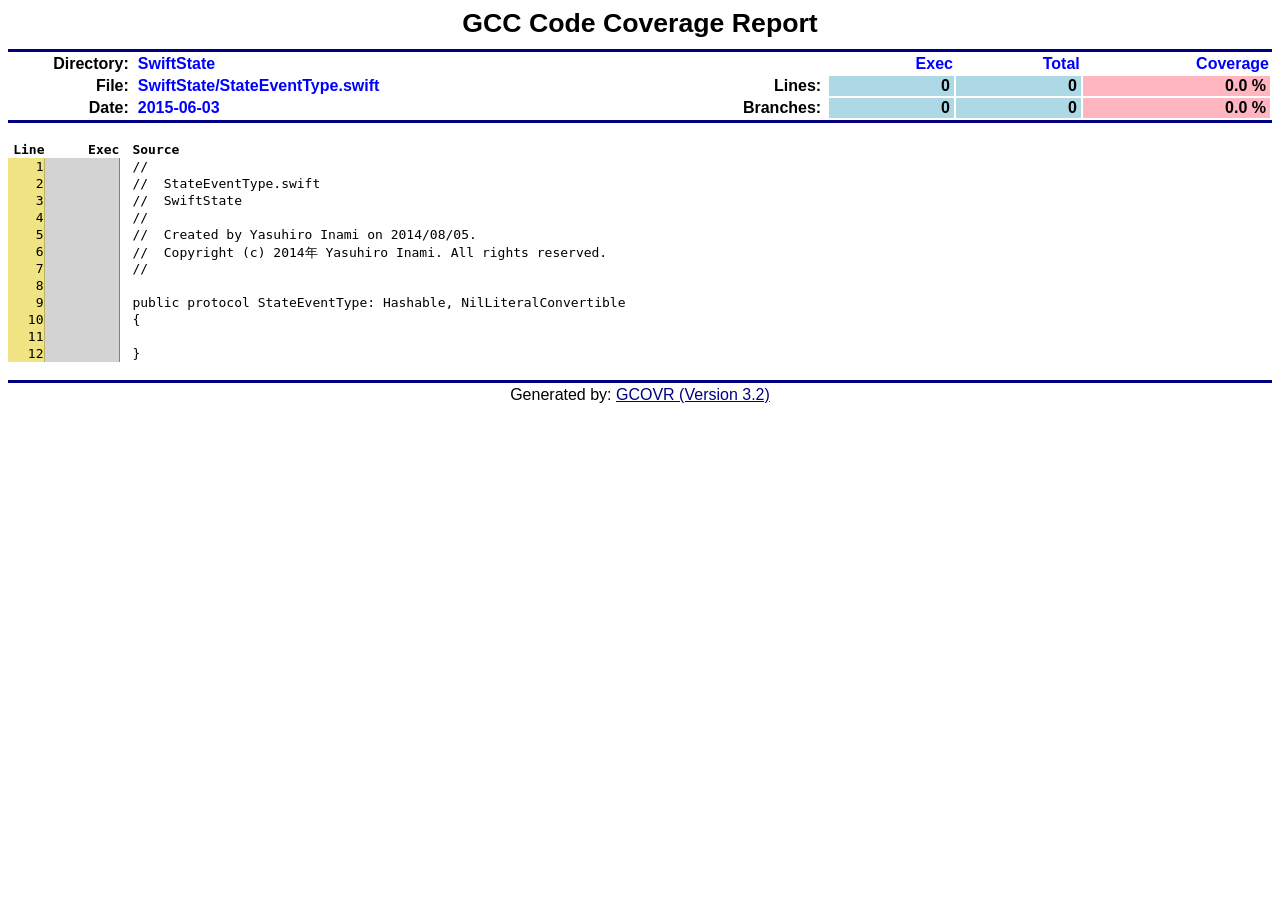
<file: swiftcov_sample/coverage.SwiftState_StateEventType.swift.html>
<html>

<head>
  <meta http-equiv="Content-Type" content="text/html; charset=UTF-8"/>
  <title>Head</title>
  <style media="screen" type="text/css">
  
    body
    {
      color: #000000;
      background-color: #FFFFFF;
    }

    /* Link formats: use maroon w/underlines */
    a:link
    {
      color: navy;
      text-decoration: underline;
    }
    a:visited
    {
      color: maroon;
      text-decoration: underline;
    }
    a:active
    {
      color: navy;
      text-decoration: underline;
    }
    
    /*** TD formats ***/
    td
    {
      font-family: sans-serif;
    }
    td.title
    {
      text-align: center;
      padding-bottom: 10px;
      font-size: 20pt;
      font-weight: bold;
    }
    
    /* TD Header Information */
    td.headerName
    {
      text-align: right;
      color: black;
      padding-right: 6px;
      font-weight: bold;
      vertical-align: top;
      white-space: nowrap;
    }
    td.headerValue
    {
      text-align: left;
      color: blue;
      font-weight: bold;
      white-space: nowrap;
    }
    td.headerTableEntry
    {
      text-align: right;
      color: black;
      font-weight: bold;
      white-space: nowrap;
      padding-left: 12px;
      padding-right: 4px;
      background-color: LightBlue;
    }
    td.headerValueLeg
    {
      text-align: left;
      color: black;
      font-size: 80%;
      white-space: nowrap;
      padding-left: 10px;
      padding-right: 10px;
      padding-top: 2px;
    }
    
    /* Color of horizontal ruler */
    td.hr
    {
      background-color: navy;
      height:3px;
    }
    /* Footer format */
    td.footer
    {
      text-align: center;
      padding-top: 3px;
      font-family: sans-serif;
    }

    /* Coverage Table */    

    td.coverTableHead
    {
      text-align: center;
      color: white;
      background-color: SteelBlue;
      font-family: sans-serif;
      font-size: 120%;
      white-space: nowrap;
      padding-left: 4px;
      padding-right: 4px;
    }
    td.coverFile
    {
      text-align: left;
      padding-left: 10px;
      padding-right: 20px; 
      color: black;
      background-color: LightBlue;
      font-family: monospace;
      font-weight: bold;
      font-size: 110%;
    }
    td.coverBar
    {
      padding-left: 10px;
      padding-right: 10px;
      background-color: LightBlue;
    }
    td.coverBarOutline
    {
      background-color: white;
    }
    td.coverValue
    {
      padding-top: 2px;
      text-align: right;
      padding-left: 10px;
      padding-right: 10px;
      font-family: sans-serif;
      white-space: nowrap;
      font-weight: bold;
    }
    
    /* Link Details */
    a.detail:link
    {
      color: #B8D0FF;
      font-size:80%;
    }
    a.detail:visited
    {
      color: #B8D0FF;
      font-size:80%;
    }
    a.detail:active
    {
      color: #FFFFFF;
      font-size:80%;
    }
    
    .graphcont{
        color:#000;
        font-weight:700;
        float:left
    }

    .graph{
        float:left;
        background-color: white;
        position:relative;
        width:280px;
        padding:0
    }

    .graph .bar{
        display:block;
        position:relative;
        border:black 1px solid;
        text-align:center;
        color:#fff;
        height:10px;
        font-family:Arial,Helvetica,sans-serif;
        font-size:12px;
        line-height:1.9em
    }

    .graph .bar span{
        position:absolute;
        left:1em
    } 

    td.coveredLine,
    span.coveredLine
    {
        background-color: LightGreen!important;
    }

    td.uncoveredLine,
    span.uncoveredLine
    {
        background-color: LightPink!important;
    }

    .linecount
    {
        border-right: 1px gray solid;
        background-color: lightgray;
    }

    .src 
    {
        padding-left: 12px;
    }

    .srcHeader
    {
        font-family: monospace; 
        font-weight: bold;
    }

    pre 
    {
        height : 15px;
        margin-top: 0;
        margin-bottom: 0;
    }

    .lineno
    {
        background-color: #EFE383;
        border-right: 1px solid #BBB15F;
    }

  </style>
</head>

<body>

  <table width="100%" border="0" cellspacing="0" cellpadding="0">
    <tr><td class="title">GCC Code Coverage Report</td></tr>
    <tr><td class="hr"></td></tr>

    <tr>
      <td width="100%">
        <table cellpadding="1" border="0" width="100%">
          <tr>
            <td width="10%" class="headerName">Directory:</td>
            <td width="35%" class="headerValue">SwiftState</td>
            <td width="5%"></td>
            <td width="15%"></td>
            <td width="10%" class="headerValue" style="text-align:right;">Exec</td>
            <td width="10%" class="headerValue" style="text-align:right;">Total</td>
            <td width="15%" class="headerValue" style="text-align:right;">Coverage</td>
          </tr>
          <tr>
            <td class="headerName">File:</td>
            <td class="headerValue">SwiftState/StateEventType.swift</td>
            <td></td>
            <td class="headerName">Lines:</td>
            <td class="headerTableEntry">0</td>
            <td class="headerTableEntry">0</td>
            <td class="headerTableEntry" style="background-color:LightPink">0.0 %</td>
          </tr>
          <tr>
            <td class="headerName">Date:</td>
            <td class="headerValue">2015-06-03</td>
            <td></td>
            <td class="headerName">Branches:</td>
            <td class="headerTableEntry">0</td>
            <td class="headerTableEntry">0</td>
            <td class="headerTableEntry" style="background-color:LightPink">0.0 %</td>
          </tr>
        </table>
      </td>
    </tr>

    <tr><td class="hr"></td></tr>
  </table>

  <br>
  <table cellspacing="0" cellpadding="1">
    <tr>
      <td width="5%" align="right" class="srcHeader">Line</td>
      <td width="10%" align="right" class="srcHeader">Exec</td>
      <td width="75%" align="left" class="srcHeader src">Source</td>
    </tr>

    
    <tr>
    <td align="right" class="lineno"><pre>1</pre></td>
    <td align="right" class="linecount "><pre></pre></td>
    <td align="left" class="src "><pre>//</pre></td>
    </tr>

    <tr>
    <td align="right" class="lineno"><pre>2</pre></td>
    <td align="right" class="linecount "><pre></pre></td>
    <td align="left" class="src "><pre>//  StateEventType.swift</pre></td>
    </tr>

    <tr>
    <td align="right" class="lineno"><pre>3</pre></td>
    <td align="right" class="linecount "><pre></pre></td>
    <td align="left" class="src "><pre>//  SwiftState</pre></td>
    </tr>

    <tr>
    <td align="right" class="lineno"><pre>4</pre></td>
    <td align="right" class="linecount "><pre></pre></td>
    <td align="left" class="src "><pre>//</pre></td>
    </tr>

    <tr>
    <td align="right" class="lineno"><pre>5</pre></td>
    <td align="right" class="linecount "><pre></pre></td>
    <td align="left" class="src "><pre>//  Created by Yasuhiro Inami on 2014/08/05.</pre></td>
    </tr>

    <tr>
    <td align="right" class="lineno"><pre>6</pre></td>
    <td align="right" class="linecount "><pre></pre></td>
    <td align="left" class="src "><pre>//  Copyright (c) 2014年 Yasuhiro Inami. All rights reserved.</pre></td>
    </tr>

    <tr>
    <td align="right" class="lineno"><pre>7</pre></td>
    <td align="right" class="linecount "><pre></pre></td>
    <td align="left" class="src "><pre>//</pre></td>
    </tr>

    <tr>
    <td align="right" class="lineno"><pre>8</pre></td>
    <td align="right" class="linecount "><pre></pre></td>
    <td align="left" class="src "><pre></pre></td>
    </tr>

    <tr>
    <td align="right" class="lineno"><pre>9</pre></td>
    <td align="right" class="linecount "><pre></pre></td>
    <td align="left" class="src "><pre>public protocol StateEventType: Hashable, NilLiteralConvertible</pre></td>
    </tr>

    <tr>
    <td align="right" class="lineno"><pre>10</pre></td>
    <td align="right" class="linecount "><pre></pre></td>
    <td align="left" class="src "><pre>{</pre></td>
    </tr>

    <tr>
    <td align="right" class="lineno"><pre>11</pre></td>
    <td align="right" class="linecount "><pre></pre></td>
    <td align="left" class="src "><pre></pre></td>
    </tr>

    <tr>
    <td align="right" class="lineno"><pre>12</pre></td>
    <td align="right" class="linecount "><pre></pre></td>
    <td align="left" class="src "><pre>}</pre></td>
    </tr>

  </table>
  <br>

  <table width="100%" border="0" cellspacing="0" cellpadding="0">
    <tr><td class="hr"><td></tr>
    <tr><td class="footer">Generated by: <a href="http://gcovr.com">GCOVR (Version 3.2)</a></td></tr>
  </table>
  <br>

</body>

</html>
</file>
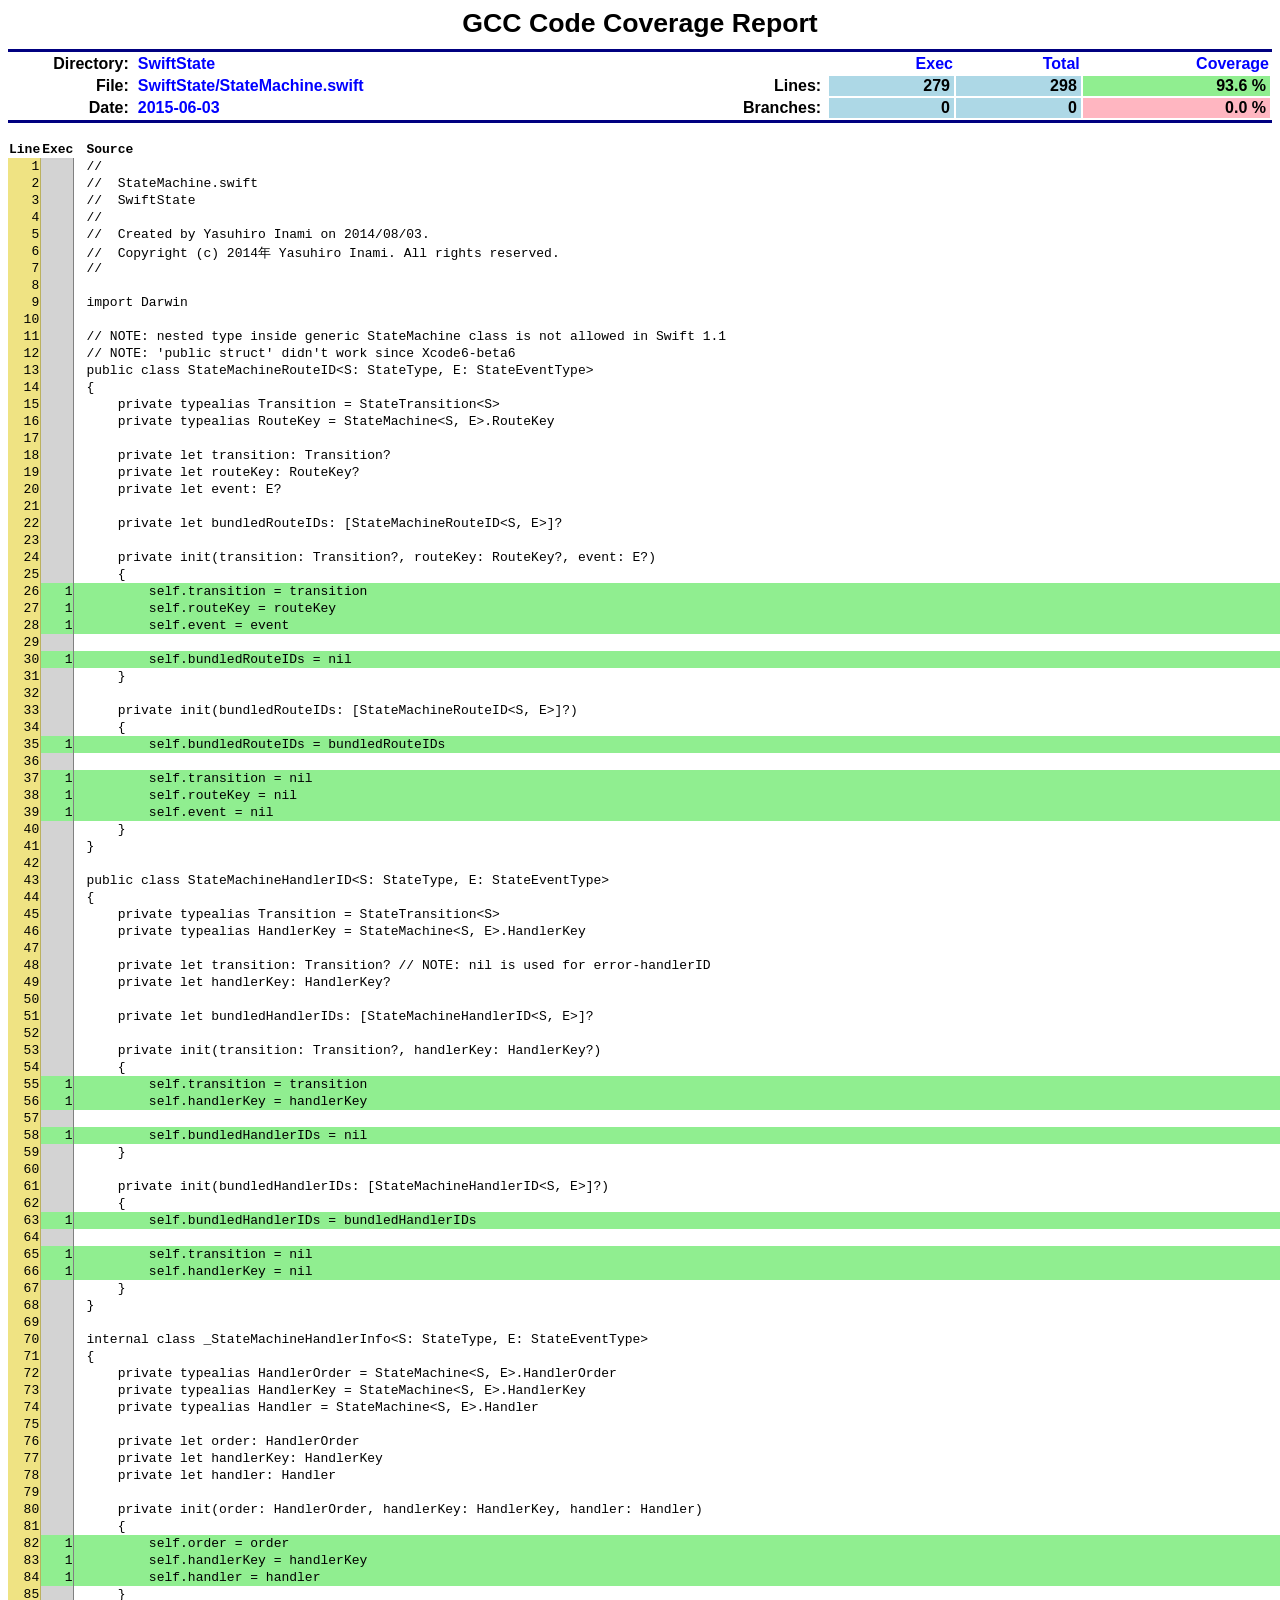
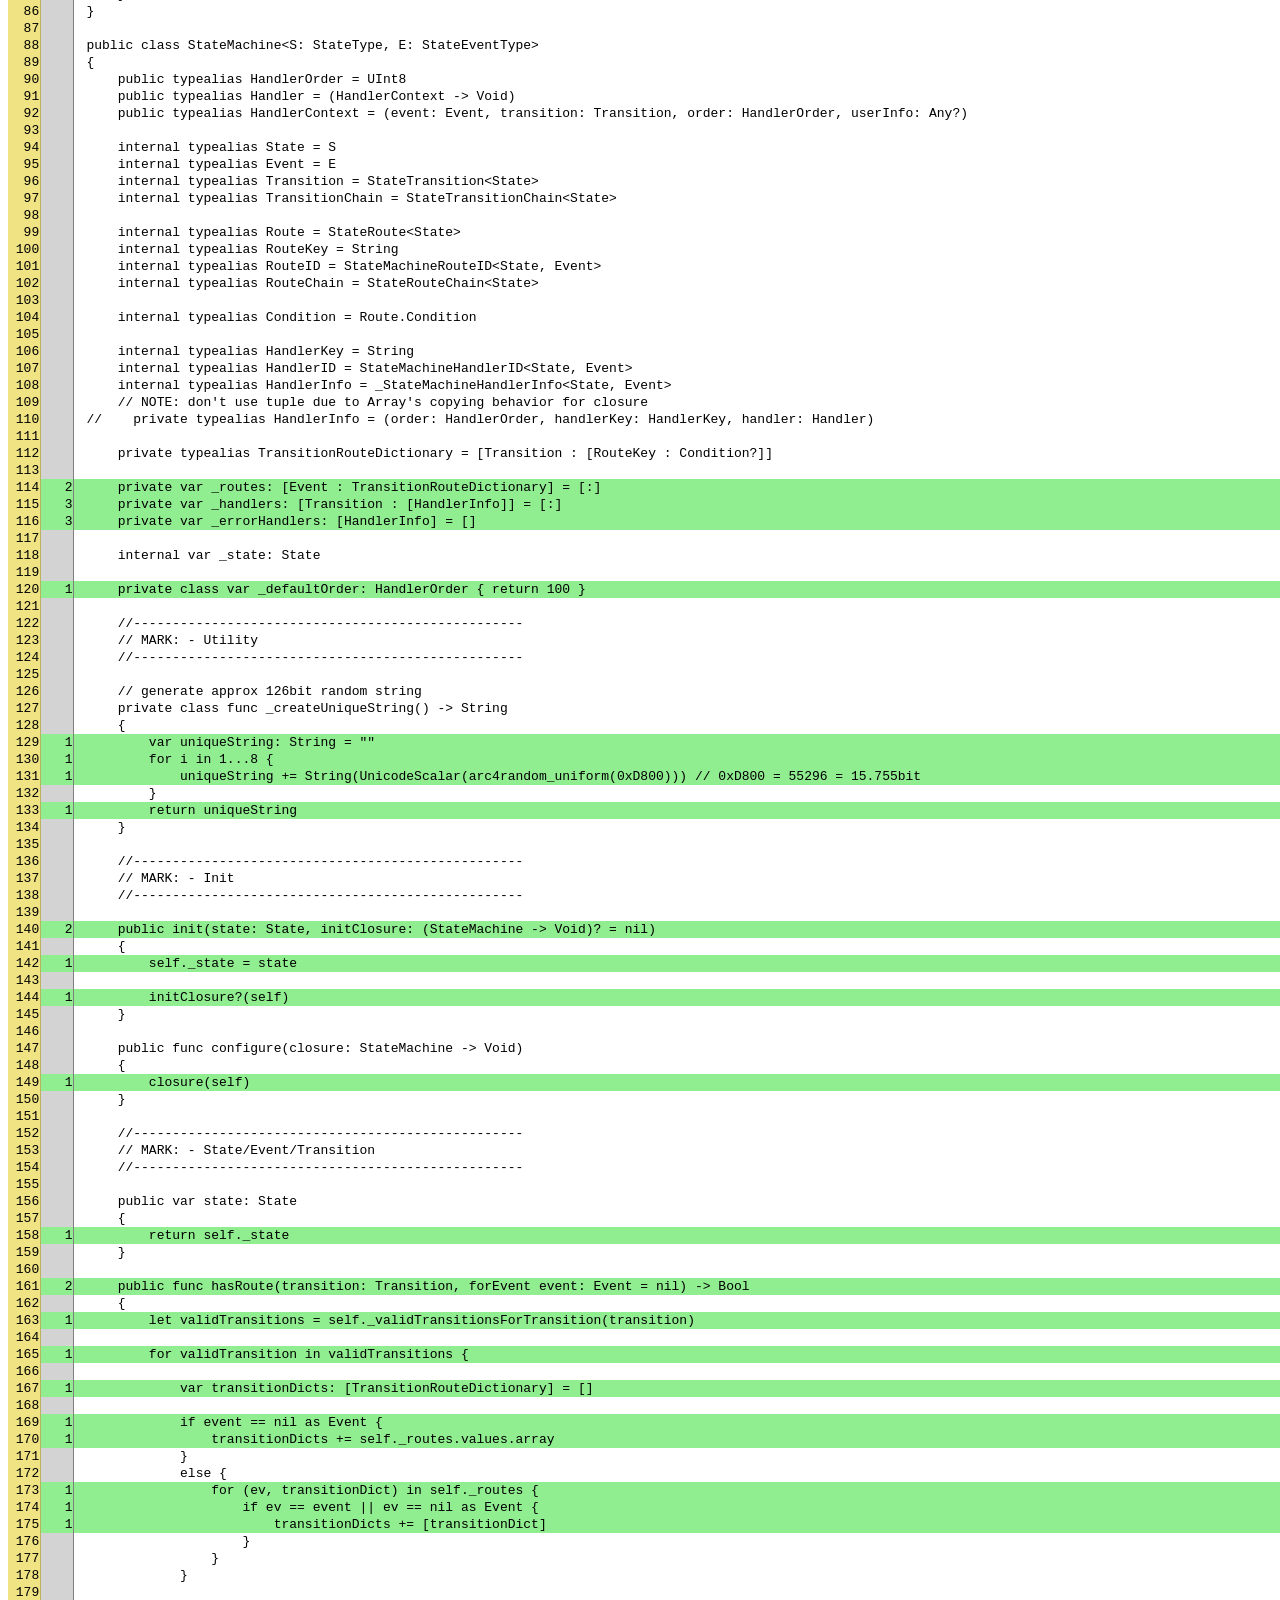
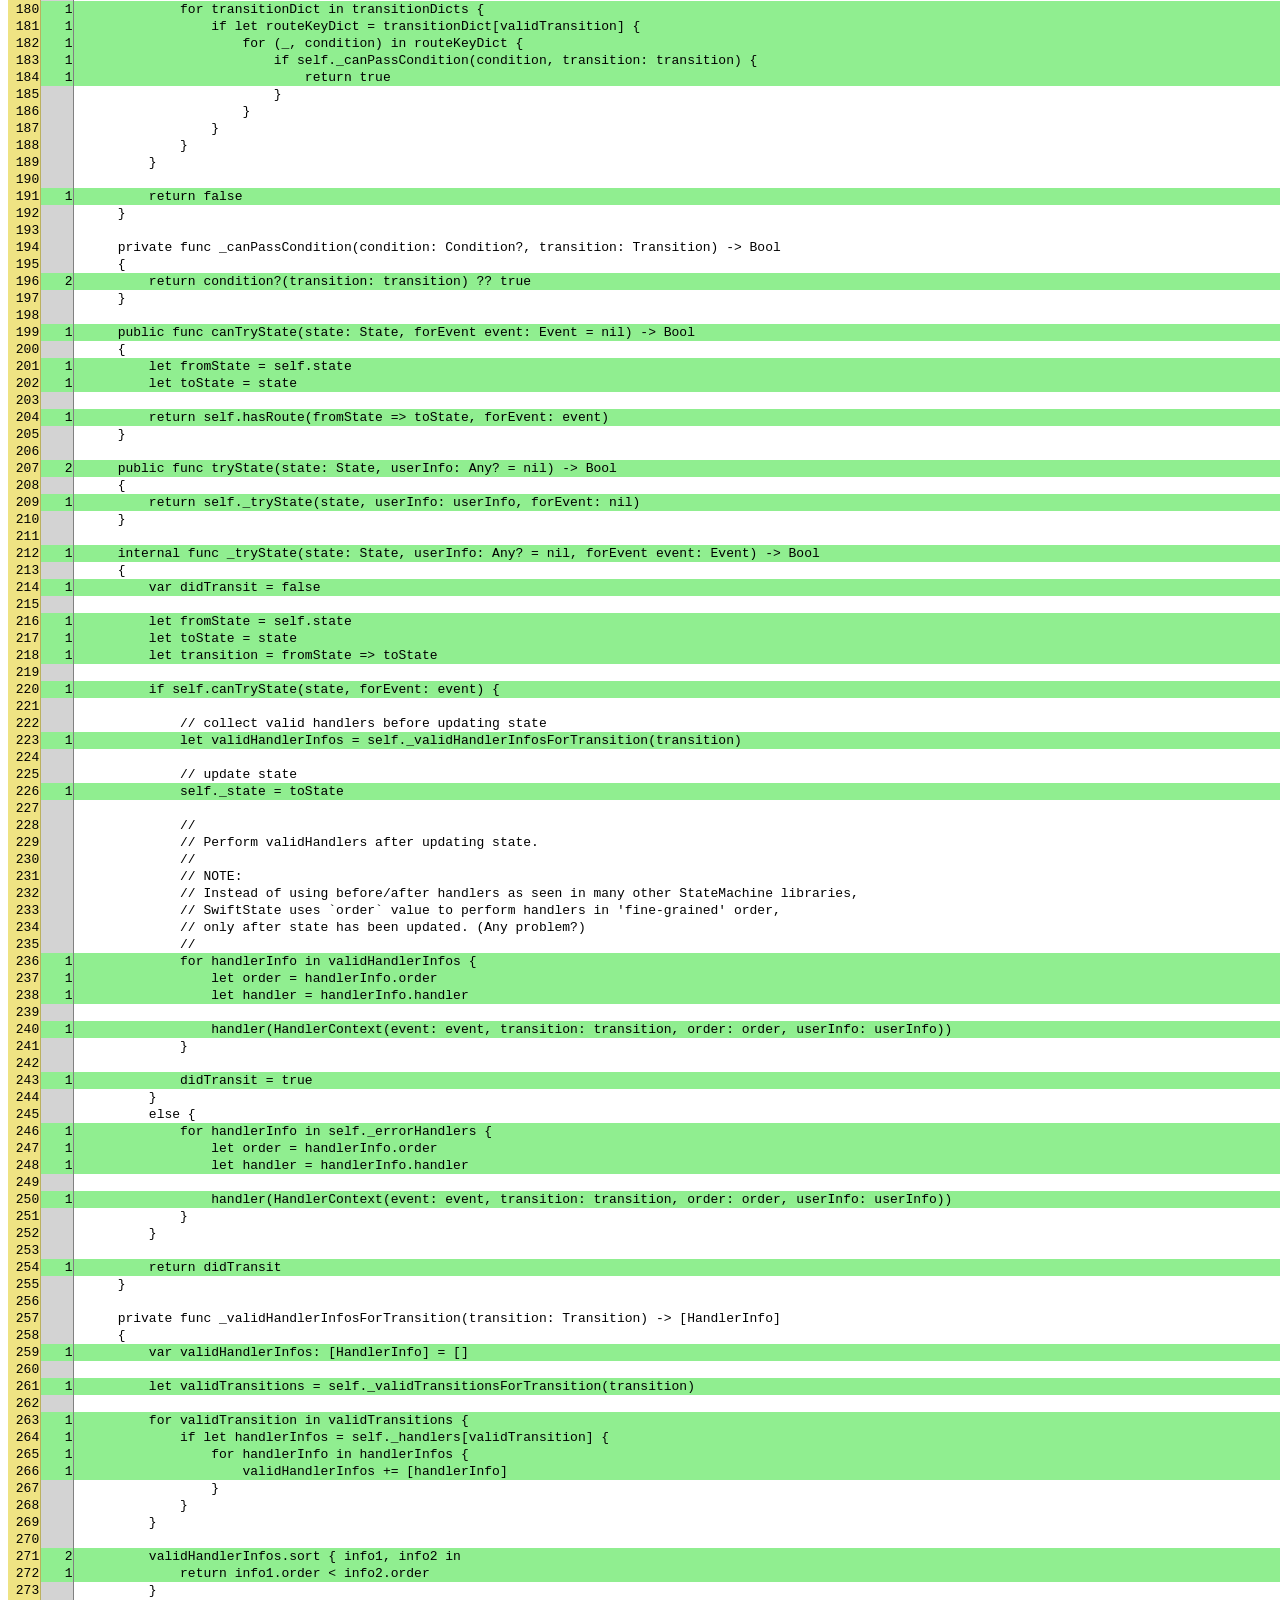
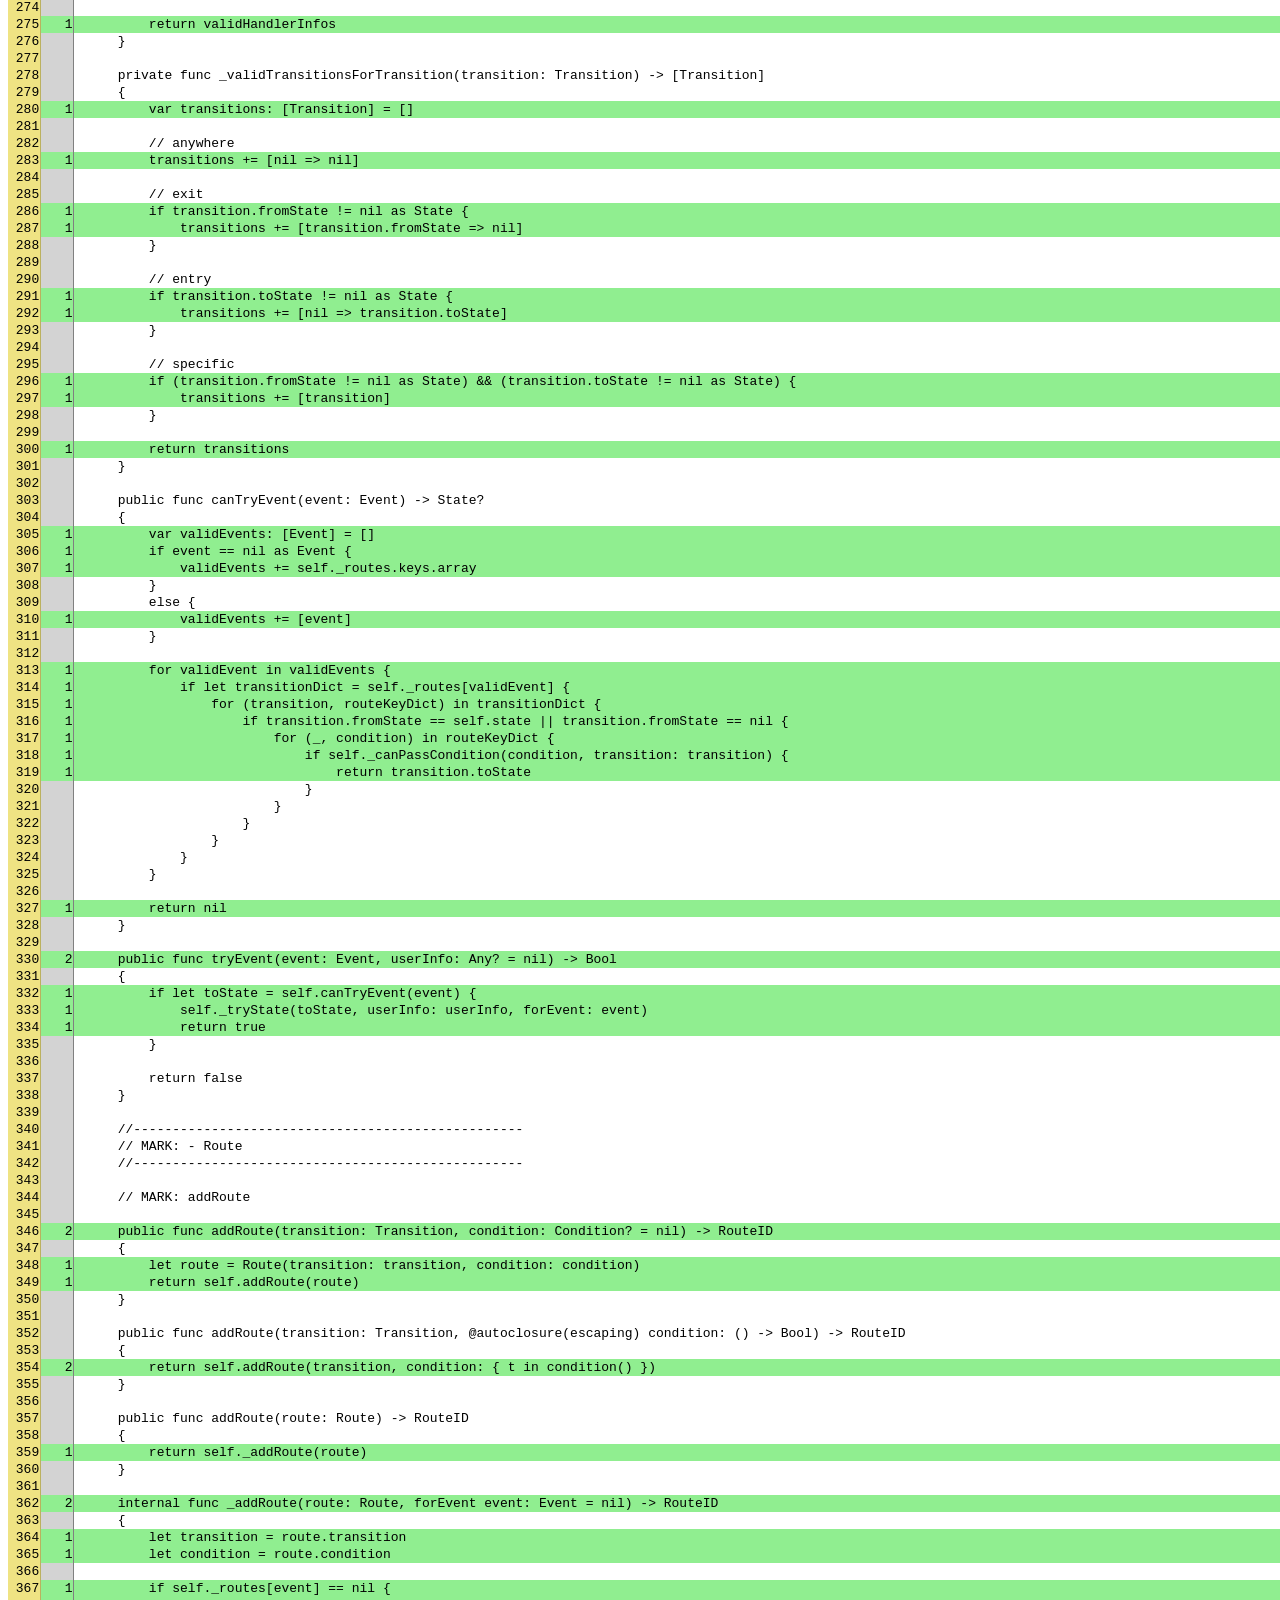
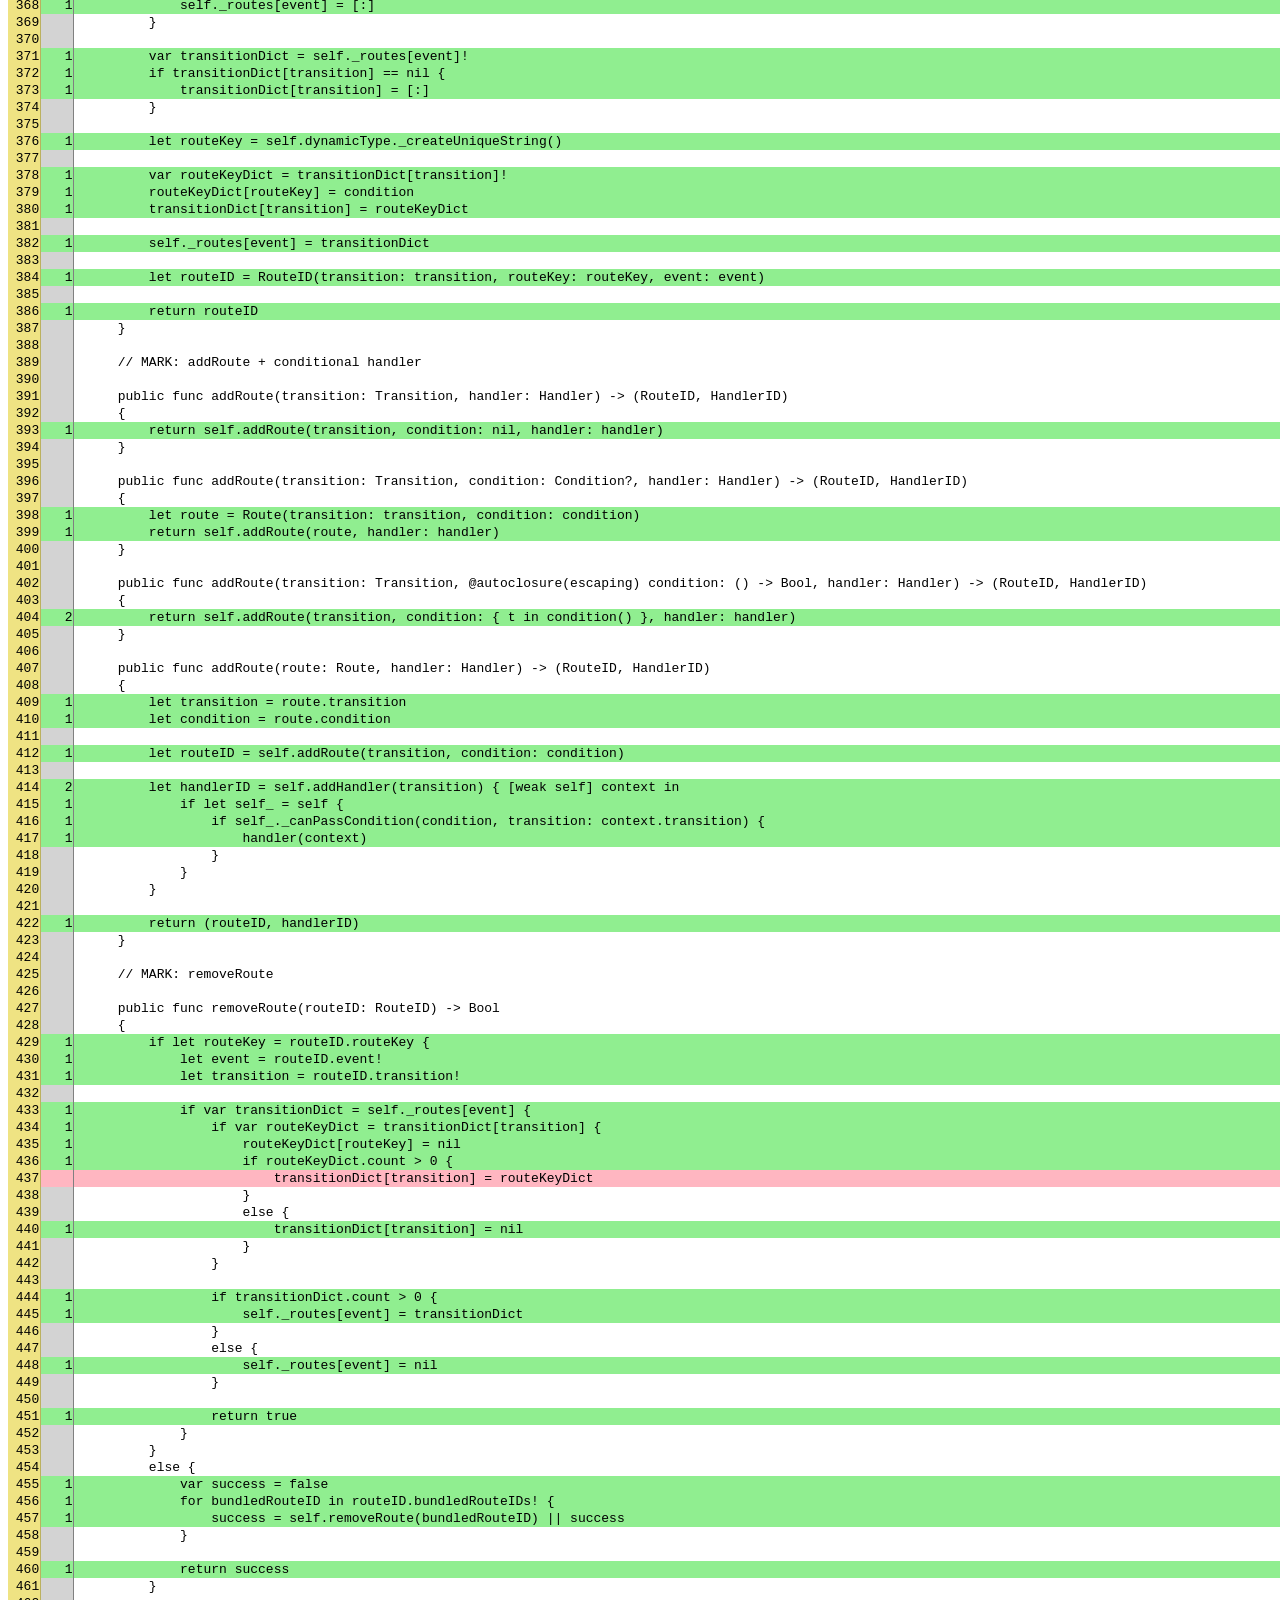
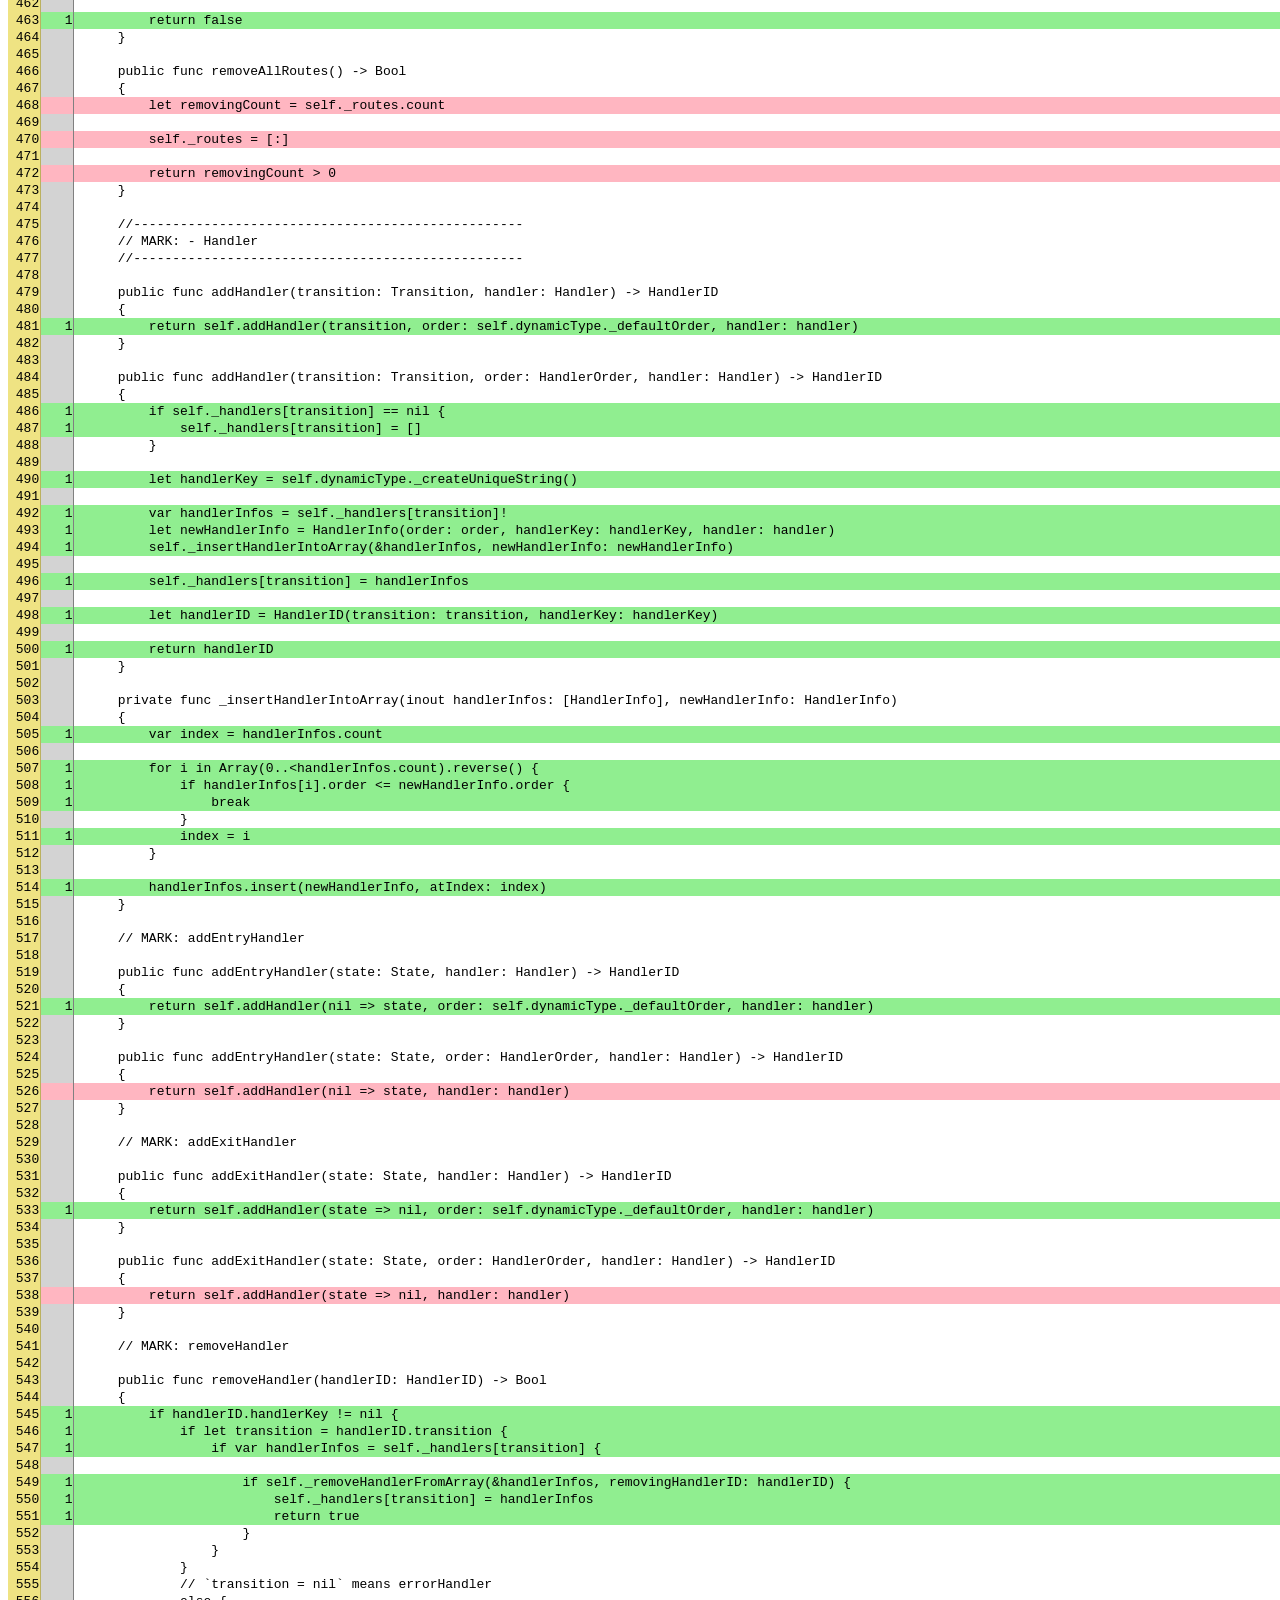
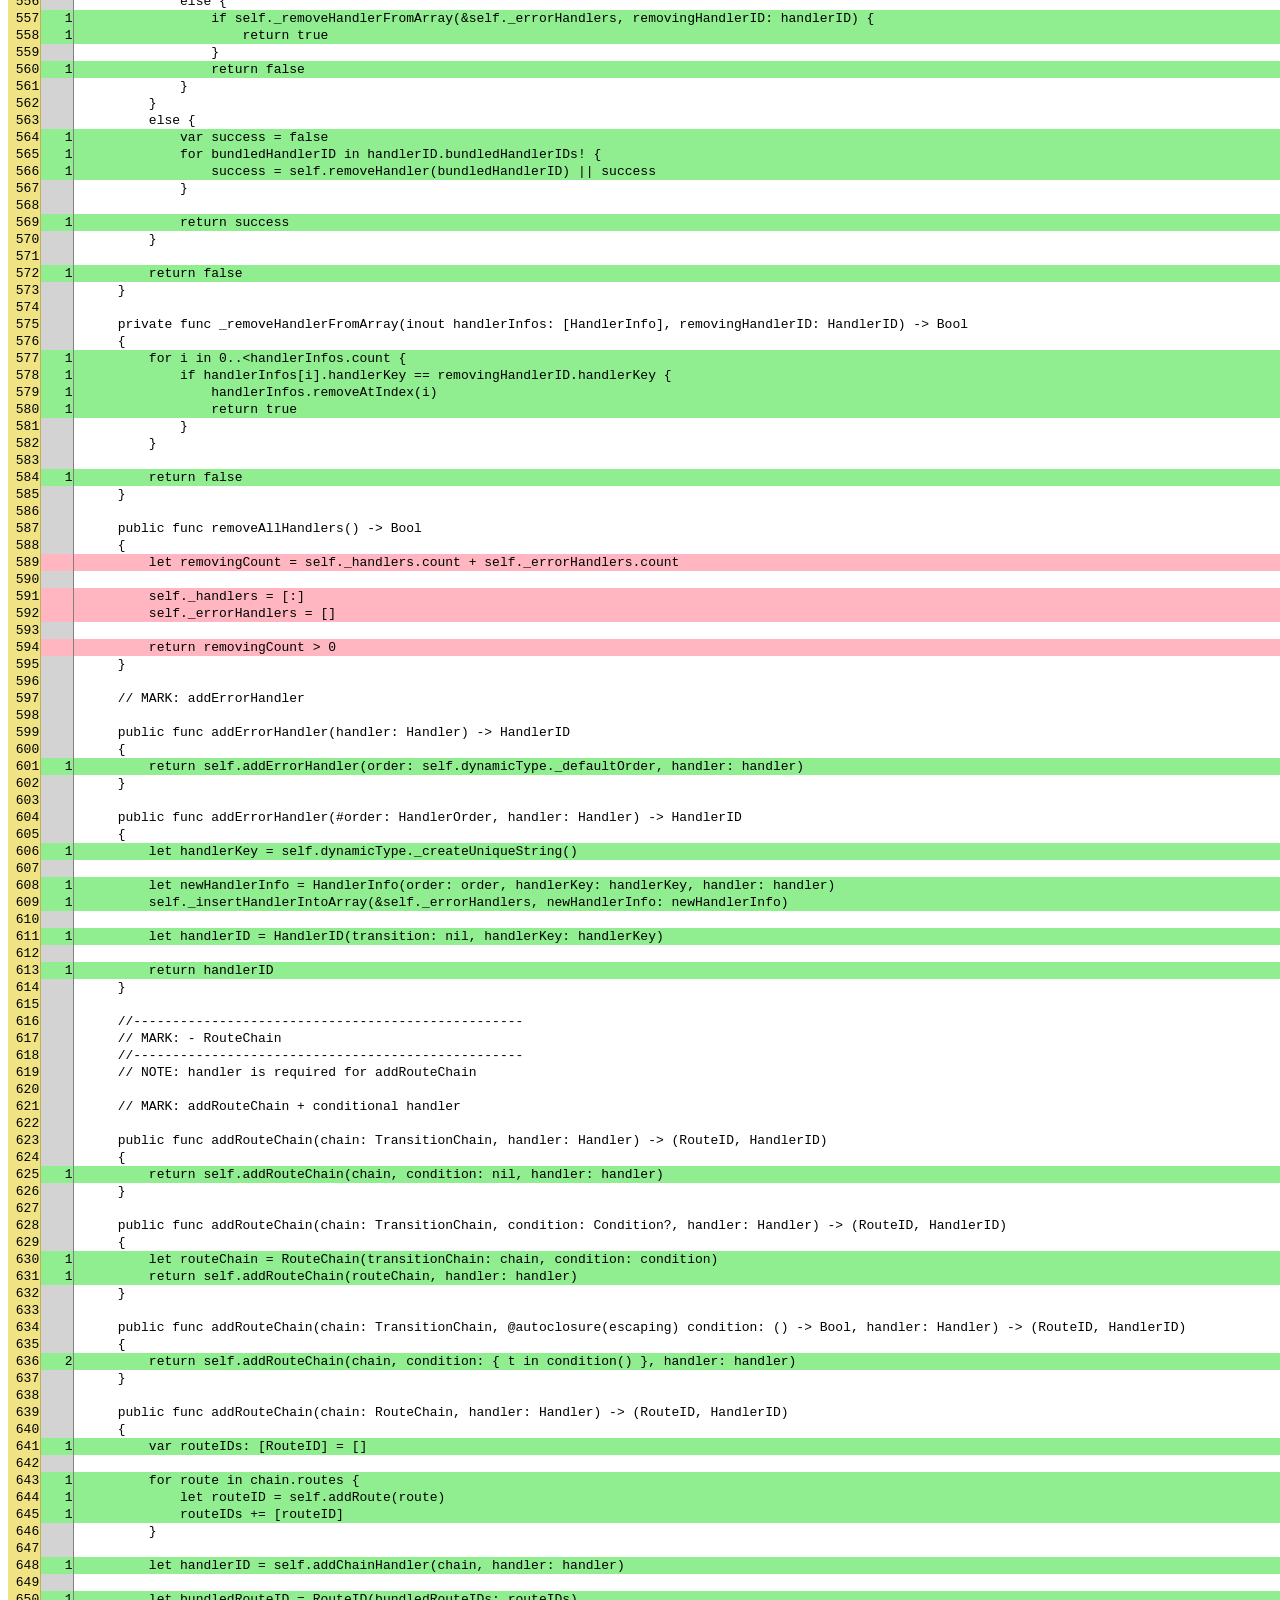
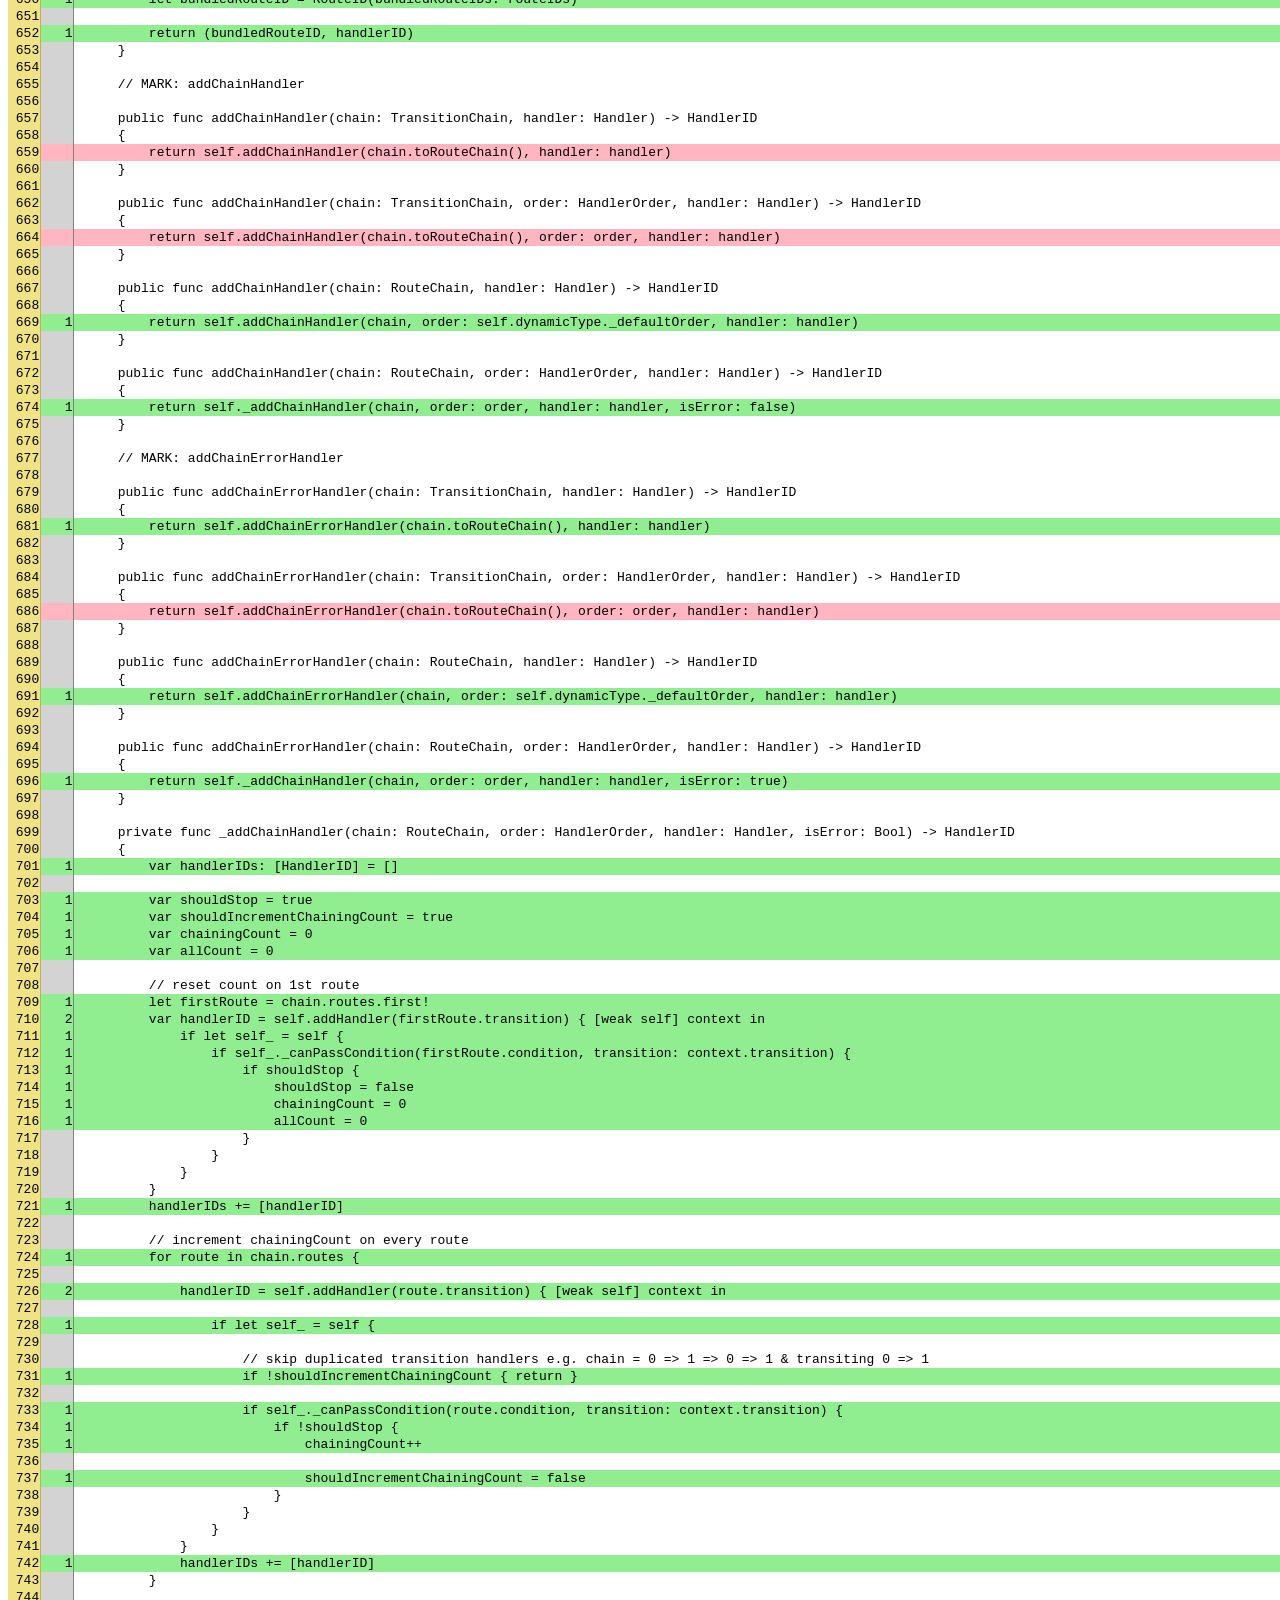
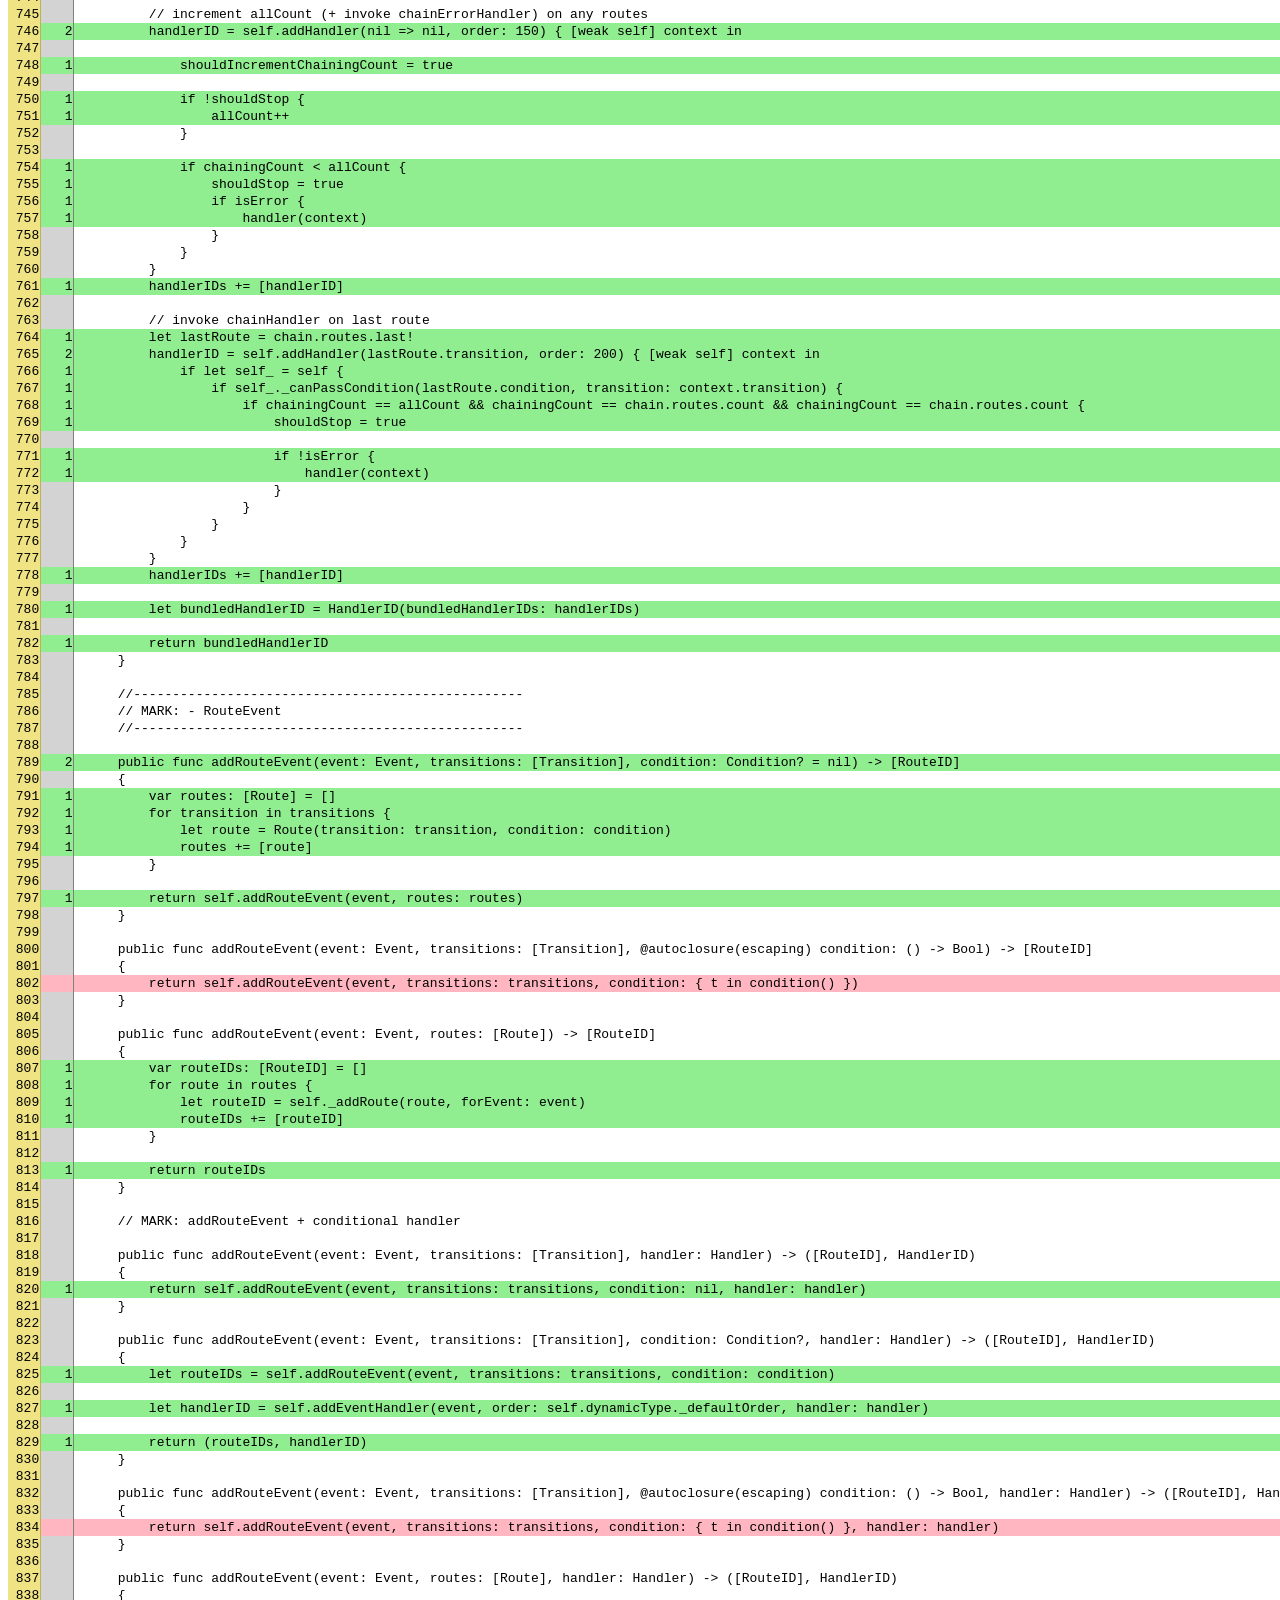
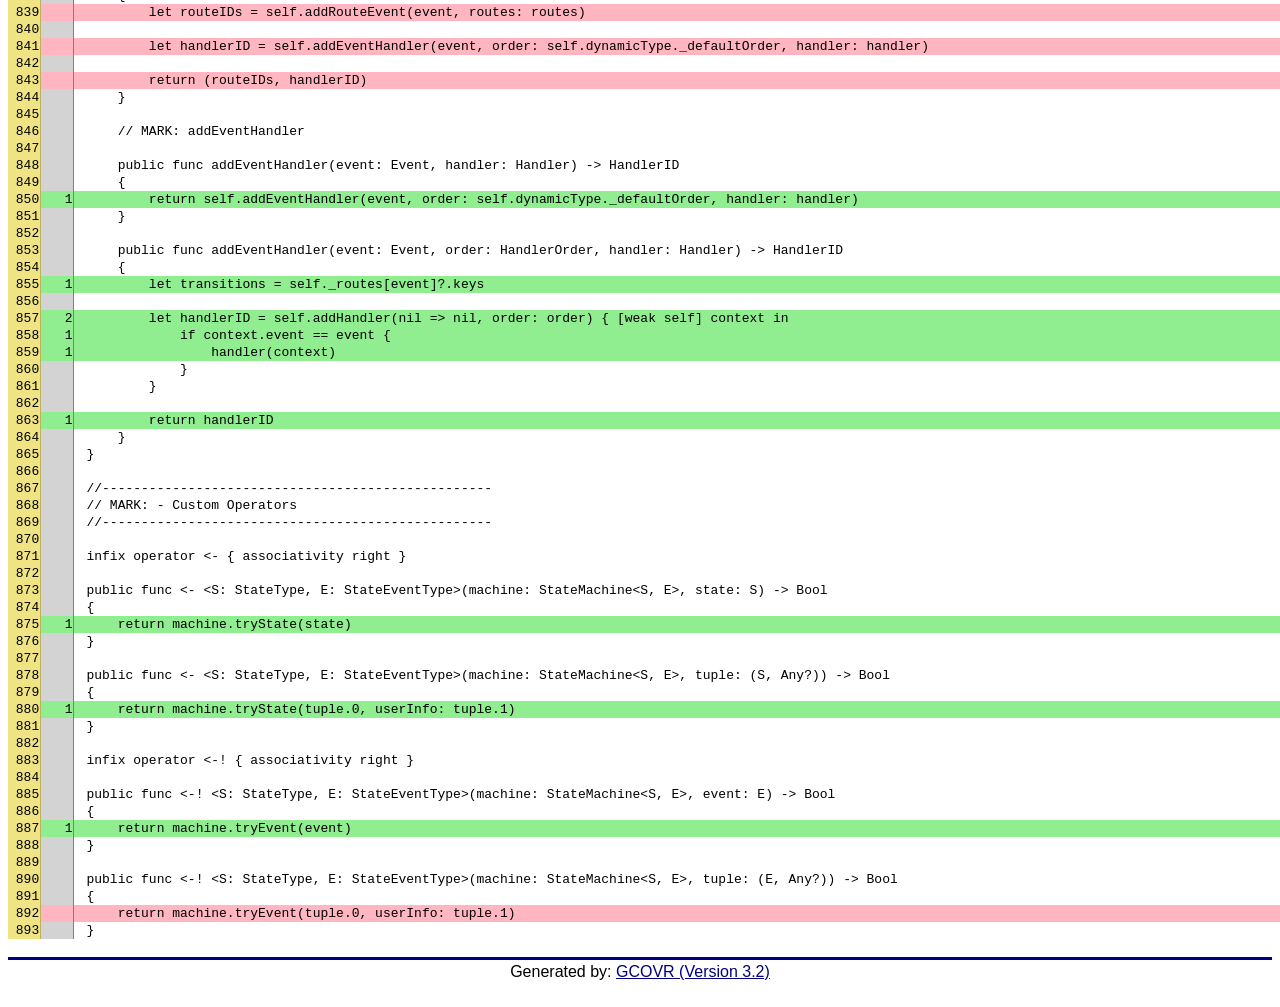
<file: swiftcov_sample/coverage.SwiftState_StateMachine.swift.html>
<html>

<head>
  <meta http-equiv="Content-Type" content="text/html; charset=UTF-8"/>
  <title>Head</title>
  <style media="screen" type="text/css">
  
    body
    {
      color: #000000;
      background-color: #FFFFFF;
    }

    /* Link formats: use maroon w/underlines */
    a:link
    {
      color: navy;
      text-decoration: underline;
    }
    a:visited
    {
      color: maroon;
      text-decoration: underline;
    }
    a:active
    {
      color: navy;
      text-decoration: underline;
    }
    
    /*** TD formats ***/
    td
    {
      font-family: sans-serif;
    }
    td.title
    {
      text-align: center;
      padding-bottom: 10px;
      font-size: 20pt;
      font-weight: bold;
    }
    
    /* TD Header Information */
    td.headerName
    {
      text-align: right;
      color: black;
      padding-right: 6px;
      font-weight: bold;
      vertical-align: top;
      white-space: nowrap;
    }
    td.headerValue
    {
      text-align: left;
      color: blue;
      font-weight: bold;
      white-space: nowrap;
    }
    td.headerTableEntry
    {
      text-align: right;
      color: black;
      font-weight: bold;
      white-space: nowrap;
      padding-left: 12px;
      padding-right: 4px;
      background-color: LightBlue;
    }
    td.headerValueLeg
    {
      text-align: left;
      color: black;
      font-size: 80%;
      white-space: nowrap;
      padding-left: 10px;
      padding-right: 10px;
      padding-top: 2px;
    }
    
    /* Color of horizontal ruler */
    td.hr
    {
      background-color: navy;
      height:3px;
    }
    /* Footer format */
    td.footer
    {
      text-align: center;
      padding-top: 3px;
      font-family: sans-serif;
    }

    /* Coverage Table */    

    td.coverTableHead
    {
      text-align: center;
      color: white;
      background-color: SteelBlue;
      font-family: sans-serif;
      font-size: 120%;
      white-space: nowrap;
      padding-left: 4px;
      padding-right: 4px;
    }
    td.coverFile
    {
      text-align: left;
      padding-left: 10px;
      padding-right: 20px; 
      color: black;
      background-color: LightBlue;
      font-family: monospace;
      font-weight: bold;
      font-size: 110%;
    }
    td.coverBar
    {
      padding-left: 10px;
      padding-right: 10px;
      background-color: LightBlue;
    }
    td.coverBarOutline
    {
      background-color: white;
    }
    td.coverValue
    {
      padding-top: 2px;
      text-align: right;
      padding-left: 10px;
      padding-right: 10px;
      font-family: sans-serif;
      white-space: nowrap;
      font-weight: bold;
    }
    
    /* Link Details */
    a.detail:link
    {
      color: #B8D0FF;
      font-size:80%;
    }
    a.detail:visited
    {
      color: #B8D0FF;
      font-size:80%;
    }
    a.detail:active
    {
      color: #FFFFFF;
      font-size:80%;
    }
    
    .graphcont{
        color:#000;
        font-weight:700;
        float:left
    }

    .graph{
        float:left;
        background-color: white;
        position:relative;
        width:280px;
        padding:0
    }

    .graph .bar{
        display:block;
        position:relative;
        border:black 1px solid;
        text-align:center;
        color:#fff;
        height:10px;
        font-family:Arial,Helvetica,sans-serif;
        font-size:12px;
        line-height:1.9em
    }

    .graph .bar span{
        position:absolute;
        left:1em
    } 

    td.coveredLine,
    span.coveredLine
    {
        background-color: LightGreen!important;
    }

    td.uncoveredLine,
    span.uncoveredLine
    {
        background-color: LightPink!important;
    }

    .linecount
    {
        border-right: 1px gray solid;
        background-color: lightgray;
    }

    .src 
    {
        padding-left: 12px;
    }

    .srcHeader
    {
        font-family: monospace; 
        font-weight: bold;
    }

    pre 
    {
        height : 15px;
        margin-top: 0;
        margin-bottom: 0;
    }

    .lineno
    {
        background-color: #EFE383;
        border-right: 1px solid #BBB15F;
    }

  </style>
</head>

<body>

  <table width="100%" border="0" cellspacing="0" cellpadding="0">
    <tr><td class="title">GCC Code Coverage Report</td></tr>
    <tr><td class="hr"></td></tr>

    <tr>
      <td width="100%">
        <table cellpadding="1" border="0" width="100%">
          <tr>
            <td width="10%" class="headerName">Directory:</td>
            <td width="35%" class="headerValue">SwiftState</td>
            <td width="5%"></td>
            <td width="15%"></td>
            <td width="10%" class="headerValue" style="text-align:right;">Exec</td>
            <td width="10%" class="headerValue" style="text-align:right;">Total</td>
            <td width="15%" class="headerValue" style="text-align:right;">Coverage</td>
          </tr>
          <tr>
            <td class="headerName">File:</td>
            <td class="headerValue">SwiftState/StateMachine.swift</td>
            <td></td>
            <td class="headerName">Lines:</td>
            <td class="headerTableEntry">279</td>
            <td class="headerTableEntry">298</td>
            <td class="headerTableEntry" style="background-color:LightGreen">93.6 %</td>
          </tr>
          <tr>
            <td class="headerName">Date:</td>
            <td class="headerValue">2015-06-03</td>
            <td></td>
            <td class="headerName">Branches:</td>
            <td class="headerTableEntry">0</td>
            <td class="headerTableEntry">0</td>
            <td class="headerTableEntry" style="background-color:LightPink">0.0 %</td>
          </tr>
        </table>
      </td>
    </tr>

    <tr><td class="hr"></td></tr>
  </table>

  <br>
  <table cellspacing="0" cellpadding="1">
    <tr>
      <td width="5%" align="right" class="srcHeader">Line</td>
      <td width="10%" align="right" class="srcHeader">Exec</td>
      <td width="75%" align="left" class="srcHeader src">Source</td>
    </tr>

    
    <tr>
    <td align="right" class="lineno"><pre>1</pre></td>
    <td align="right" class="linecount "><pre></pre></td>
    <td align="left" class="src "><pre>//</pre></td>
    </tr>

    <tr>
    <td align="right" class="lineno"><pre>2</pre></td>
    <td align="right" class="linecount "><pre></pre></td>
    <td align="left" class="src "><pre>//  StateMachine.swift</pre></td>
    </tr>

    <tr>
    <td align="right" class="lineno"><pre>3</pre></td>
    <td align="right" class="linecount "><pre></pre></td>
    <td align="left" class="src "><pre>//  SwiftState</pre></td>
    </tr>

    <tr>
    <td align="right" class="lineno"><pre>4</pre></td>
    <td align="right" class="linecount "><pre></pre></td>
    <td align="left" class="src "><pre>//</pre></td>
    </tr>

    <tr>
    <td align="right" class="lineno"><pre>5</pre></td>
    <td align="right" class="linecount "><pre></pre></td>
    <td align="left" class="src "><pre>//  Created by Yasuhiro Inami on 2014/08/03.</pre></td>
    </tr>

    <tr>
    <td align="right" class="lineno"><pre>6</pre></td>
    <td align="right" class="linecount "><pre></pre></td>
    <td align="left" class="src "><pre>//  Copyright (c) 2014年 Yasuhiro Inami. All rights reserved.</pre></td>
    </tr>

    <tr>
    <td align="right" class="lineno"><pre>7</pre></td>
    <td align="right" class="linecount "><pre></pre></td>
    <td align="left" class="src "><pre>//</pre></td>
    </tr>

    <tr>
    <td align="right" class="lineno"><pre>8</pre></td>
    <td align="right" class="linecount "><pre></pre></td>
    <td align="left" class="src "><pre></pre></td>
    </tr>

    <tr>
    <td align="right" class="lineno"><pre>9</pre></td>
    <td align="right" class="linecount "><pre></pre></td>
    <td align="left" class="src "><pre>import Darwin</pre></td>
    </tr>

    <tr>
    <td align="right" class="lineno"><pre>10</pre></td>
    <td align="right" class="linecount "><pre></pre></td>
    <td align="left" class="src "><pre></pre></td>
    </tr>

    <tr>
    <td align="right" class="lineno"><pre>11</pre></td>
    <td align="right" class="linecount "><pre></pre></td>
    <td align="left" class="src "><pre>// NOTE: nested type inside generic StateMachine class is not allowed in Swift 1.1</pre></td>
    </tr>

    <tr>
    <td align="right" class="lineno"><pre>12</pre></td>
    <td align="right" class="linecount "><pre></pre></td>
    <td align="left" class="src "><pre>// NOTE: 'public struct' didn't work since Xcode6-beta6</pre></td>
    </tr>

    <tr>
    <td align="right" class="lineno"><pre>13</pre></td>
    <td align="right" class="linecount "><pre></pre></td>
    <td align="left" class="src "><pre>public class StateMachineRouteID&lt;S: StateType, E: StateEventType&gt;</pre></td>
    </tr>

    <tr>
    <td align="right" class="lineno"><pre>14</pre></td>
    <td align="right" class="linecount "><pre></pre></td>
    <td align="left" class="src "><pre>{</pre></td>
    </tr>

    <tr>
    <td align="right" class="lineno"><pre>15</pre></td>
    <td align="right" class="linecount "><pre></pre></td>
    <td align="left" class="src "><pre>    private typealias Transition = StateTransition&lt;S&gt;</pre></td>
    </tr>

    <tr>
    <td align="right" class="lineno"><pre>16</pre></td>
    <td align="right" class="linecount "><pre></pre></td>
    <td align="left" class="src "><pre>    private typealias RouteKey = StateMachine&lt;S, E&gt;.RouteKey</pre></td>
    </tr>

    <tr>
    <td align="right" class="lineno"><pre>17</pre></td>
    <td align="right" class="linecount "><pre></pre></td>
    <td align="left" class="src "><pre></pre></td>
    </tr>

    <tr>
    <td align="right" class="lineno"><pre>18</pre></td>
    <td align="right" class="linecount "><pre></pre></td>
    <td align="left" class="src "><pre>    private let transition: Transition?</pre></td>
    </tr>

    <tr>
    <td align="right" class="lineno"><pre>19</pre></td>
    <td align="right" class="linecount "><pre></pre></td>
    <td align="left" class="src "><pre>    private let routeKey: RouteKey?</pre></td>
    </tr>

    <tr>
    <td align="right" class="lineno"><pre>20</pre></td>
    <td align="right" class="linecount "><pre></pre></td>
    <td align="left" class="src "><pre>    private let event: E?</pre></td>
    </tr>

    <tr>
    <td align="right" class="lineno"><pre>21</pre></td>
    <td align="right" class="linecount "><pre></pre></td>
    <td align="left" class="src "><pre></pre></td>
    </tr>

    <tr>
    <td align="right" class="lineno"><pre>22</pre></td>
    <td align="right" class="linecount "><pre></pre></td>
    <td align="left" class="src "><pre>    private let bundledRouteIDs: [StateMachineRouteID&lt;S, E&gt;]?</pre></td>
    </tr>

    <tr>
    <td align="right" class="lineno"><pre>23</pre></td>
    <td align="right" class="linecount "><pre></pre></td>
    <td align="left" class="src "><pre></pre></td>
    </tr>

    <tr>
    <td align="right" class="lineno"><pre>24</pre></td>
    <td align="right" class="linecount "><pre></pre></td>
    <td align="left" class="src "><pre>    private init(transition: Transition?, routeKey: RouteKey?, event: E?)</pre></td>
    </tr>

    <tr>
    <td align="right" class="lineno"><pre>25</pre></td>
    <td align="right" class="linecount "><pre></pre></td>
    <td align="left" class="src "><pre>    {</pre></td>
    </tr>

    <tr>
    <td align="right" class="lineno"><pre>26</pre></td>
    <td align="right" class="linecount coveredLine"><pre>1</pre></td>
    <td align="left" class="src coveredLine"><pre>        self.transition = transition</pre></td>
    </tr>

    <tr>
    <td align="right" class="lineno"><pre>27</pre></td>
    <td align="right" class="linecount coveredLine"><pre>1</pre></td>
    <td align="left" class="src coveredLine"><pre>        self.routeKey = routeKey</pre></td>
    </tr>

    <tr>
    <td align="right" class="lineno"><pre>28</pre></td>
    <td align="right" class="linecount coveredLine"><pre>1</pre></td>
    <td align="left" class="src coveredLine"><pre>        self.event = event</pre></td>
    </tr>

    <tr>
    <td align="right" class="lineno"><pre>29</pre></td>
    <td align="right" class="linecount "><pre></pre></td>
    <td align="left" class="src "><pre></pre></td>
    </tr>

    <tr>
    <td align="right" class="lineno"><pre>30</pre></td>
    <td align="right" class="linecount coveredLine"><pre>1</pre></td>
    <td align="left" class="src coveredLine"><pre>        self.bundledRouteIDs = nil</pre></td>
    </tr>

    <tr>
    <td align="right" class="lineno"><pre>31</pre></td>
    <td align="right" class="linecount "><pre></pre></td>
    <td align="left" class="src "><pre>    }</pre></td>
    </tr>

    <tr>
    <td align="right" class="lineno"><pre>32</pre></td>
    <td align="right" class="linecount "><pre></pre></td>
    <td align="left" class="src "><pre></pre></td>
    </tr>

    <tr>
    <td align="right" class="lineno"><pre>33</pre></td>
    <td align="right" class="linecount "><pre></pre></td>
    <td align="left" class="src "><pre>    private init(bundledRouteIDs: [StateMachineRouteID&lt;S, E&gt;]?)</pre></td>
    </tr>

    <tr>
    <td align="right" class="lineno"><pre>34</pre></td>
    <td align="right" class="linecount "><pre></pre></td>
    <td align="left" class="src "><pre>    {</pre></td>
    </tr>

    <tr>
    <td align="right" class="lineno"><pre>35</pre></td>
    <td align="right" class="linecount coveredLine"><pre>1</pre></td>
    <td align="left" class="src coveredLine"><pre>        self.bundledRouteIDs = bundledRouteIDs</pre></td>
    </tr>

    <tr>
    <td align="right" class="lineno"><pre>36</pre></td>
    <td align="right" class="linecount "><pre></pre></td>
    <td align="left" class="src "><pre></pre></td>
    </tr>

    <tr>
    <td align="right" class="lineno"><pre>37</pre></td>
    <td align="right" class="linecount coveredLine"><pre>1</pre></td>
    <td align="left" class="src coveredLine"><pre>        self.transition = nil</pre></td>
    </tr>

    <tr>
    <td align="right" class="lineno"><pre>38</pre></td>
    <td align="right" class="linecount coveredLine"><pre>1</pre></td>
    <td align="left" class="src coveredLine"><pre>        self.routeKey = nil</pre></td>
    </tr>

    <tr>
    <td align="right" class="lineno"><pre>39</pre></td>
    <td align="right" class="linecount coveredLine"><pre>1</pre></td>
    <td align="left" class="src coveredLine"><pre>        self.event = nil</pre></td>
    </tr>

    <tr>
    <td align="right" class="lineno"><pre>40</pre></td>
    <td align="right" class="linecount "><pre></pre></td>
    <td align="left" class="src "><pre>    }</pre></td>
    </tr>

    <tr>
    <td align="right" class="lineno"><pre>41</pre></td>
    <td align="right" class="linecount "><pre></pre></td>
    <td align="left" class="src "><pre>}</pre></td>
    </tr>

    <tr>
    <td align="right" class="lineno"><pre>42</pre></td>
    <td align="right" class="linecount "><pre></pre></td>
    <td align="left" class="src "><pre></pre></td>
    </tr>

    <tr>
    <td align="right" class="lineno"><pre>43</pre></td>
    <td align="right" class="linecount "><pre></pre></td>
    <td align="left" class="src "><pre>public class StateMachineHandlerID&lt;S: StateType, E: StateEventType&gt;</pre></td>
    </tr>

    <tr>
    <td align="right" class="lineno"><pre>44</pre></td>
    <td align="right" class="linecount "><pre></pre></td>
    <td align="left" class="src "><pre>{</pre></td>
    </tr>

    <tr>
    <td align="right" class="lineno"><pre>45</pre></td>
    <td align="right" class="linecount "><pre></pre></td>
    <td align="left" class="src "><pre>    private typealias Transition = StateTransition&lt;S&gt;</pre></td>
    </tr>

    <tr>
    <td align="right" class="lineno"><pre>46</pre></td>
    <td align="right" class="linecount "><pre></pre></td>
    <td align="left" class="src "><pre>    private typealias HandlerKey = StateMachine&lt;S, E&gt;.HandlerKey</pre></td>
    </tr>

    <tr>
    <td align="right" class="lineno"><pre>47</pre></td>
    <td align="right" class="linecount "><pre></pre></td>
    <td align="left" class="src "><pre></pre></td>
    </tr>

    <tr>
    <td align="right" class="lineno"><pre>48</pre></td>
    <td align="right" class="linecount "><pre></pre></td>
    <td align="left" class="src "><pre>    private let transition: Transition? // NOTE: nil is used for error-handlerID</pre></td>
    </tr>

    <tr>
    <td align="right" class="lineno"><pre>49</pre></td>
    <td align="right" class="linecount "><pre></pre></td>
    <td align="left" class="src "><pre>    private let handlerKey: HandlerKey?</pre></td>
    </tr>

    <tr>
    <td align="right" class="lineno"><pre>50</pre></td>
    <td align="right" class="linecount "><pre></pre></td>
    <td align="left" class="src "><pre></pre></td>
    </tr>

    <tr>
    <td align="right" class="lineno"><pre>51</pre></td>
    <td align="right" class="linecount "><pre></pre></td>
    <td align="left" class="src "><pre>    private let bundledHandlerIDs: [StateMachineHandlerID&lt;S, E&gt;]?</pre></td>
    </tr>

    <tr>
    <td align="right" class="lineno"><pre>52</pre></td>
    <td align="right" class="linecount "><pre></pre></td>
    <td align="left" class="src "><pre></pre></td>
    </tr>

    <tr>
    <td align="right" class="lineno"><pre>53</pre></td>
    <td align="right" class="linecount "><pre></pre></td>
    <td align="left" class="src "><pre>    private init(transition: Transition?, handlerKey: HandlerKey?)</pre></td>
    </tr>

    <tr>
    <td align="right" class="lineno"><pre>54</pre></td>
    <td align="right" class="linecount "><pre></pre></td>
    <td align="left" class="src "><pre>    {</pre></td>
    </tr>

    <tr>
    <td align="right" class="lineno"><pre>55</pre></td>
    <td align="right" class="linecount coveredLine"><pre>1</pre></td>
    <td align="left" class="src coveredLine"><pre>        self.transition = transition</pre></td>
    </tr>

    <tr>
    <td align="right" class="lineno"><pre>56</pre></td>
    <td align="right" class="linecount coveredLine"><pre>1</pre></td>
    <td align="left" class="src coveredLine"><pre>        self.handlerKey = handlerKey</pre></td>
    </tr>

    <tr>
    <td align="right" class="lineno"><pre>57</pre></td>
    <td align="right" class="linecount "><pre></pre></td>
    <td align="left" class="src "><pre></pre></td>
    </tr>

    <tr>
    <td align="right" class="lineno"><pre>58</pre></td>
    <td align="right" class="linecount coveredLine"><pre>1</pre></td>
    <td align="left" class="src coveredLine"><pre>        self.bundledHandlerIDs = nil</pre></td>
    </tr>

    <tr>
    <td align="right" class="lineno"><pre>59</pre></td>
    <td align="right" class="linecount "><pre></pre></td>
    <td align="left" class="src "><pre>    }</pre></td>
    </tr>

    <tr>
    <td align="right" class="lineno"><pre>60</pre></td>
    <td align="right" class="linecount "><pre></pre></td>
    <td align="left" class="src "><pre></pre></td>
    </tr>

    <tr>
    <td align="right" class="lineno"><pre>61</pre></td>
    <td align="right" class="linecount "><pre></pre></td>
    <td align="left" class="src "><pre>    private init(bundledHandlerIDs: [StateMachineHandlerID&lt;S, E&gt;]?)</pre></td>
    </tr>

    <tr>
    <td align="right" class="lineno"><pre>62</pre></td>
    <td align="right" class="linecount "><pre></pre></td>
    <td align="left" class="src "><pre>    {</pre></td>
    </tr>

    <tr>
    <td align="right" class="lineno"><pre>63</pre></td>
    <td align="right" class="linecount coveredLine"><pre>1</pre></td>
    <td align="left" class="src coveredLine"><pre>        self.bundledHandlerIDs = bundledHandlerIDs</pre></td>
    </tr>

    <tr>
    <td align="right" class="lineno"><pre>64</pre></td>
    <td align="right" class="linecount "><pre></pre></td>
    <td align="left" class="src "><pre></pre></td>
    </tr>

    <tr>
    <td align="right" class="lineno"><pre>65</pre></td>
    <td align="right" class="linecount coveredLine"><pre>1</pre></td>
    <td align="left" class="src coveredLine"><pre>        self.transition = nil</pre></td>
    </tr>

    <tr>
    <td align="right" class="lineno"><pre>66</pre></td>
    <td align="right" class="linecount coveredLine"><pre>1</pre></td>
    <td align="left" class="src coveredLine"><pre>        self.handlerKey = nil</pre></td>
    </tr>

    <tr>
    <td align="right" class="lineno"><pre>67</pre></td>
    <td align="right" class="linecount "><pre></pre></td>
    <td align="left" class="src "><pre>    }</pre></td>
    </tr>

    <tr>
    <td align="right" class="lineno"><pre>68</pre></td>
    <td align="right" class="linecount "><pre></pre></td>
    <td align="left" class="src "><pre>}</pre></td>
    </tr>

    <tr>
    <td align="right" class="lineno"><pre>69</pre></td>
    <td align="right" class="linecount "><pre></pre></td>
    <td align="left" class="src "><pre></pre></td>
    </tr>

    <tr>
    <td align="right" class="lineno"><pre>70</pre></td>
    <td align="right" class="linecount "><pre></pre></td>
    <td align="left" class="src "><pre>internal class _StateMachineHandlerInfo&lt;S: StateType, E: StateEventType&gt;</pre></td>
    </tr>

    <tr>
    <td align="right" class="lineno"><pre>71</pre></td>
    <td align="right" class="linecount "><pre></pre></td>
    <td align="left" class="src "><pre>{</pre></td>
    </tr>

    <tr>
    <td align="right" class="lineno"><pre>72</pre></td>
    <td align="right" class="linecount "><pre></pre></td>
    <td align="left" class="src "><pre>    private typealias HandlerOrder = StateMachine&lt;S, E&gt;.HandlerOrder</pre></td>
    </tr>

    <tr>
    <td align="right" class="lineno"><pre>73</pre></td>
    <td align="right" class="linecount "><pre></pre></td>
    <td align="left" class="src "><pre>    private typealias HandlerKey = StateMachine&lt;S, E&gt;.HandlerKey</pre></td>
    </tr>

    <tr>
    <td align="right" class="lineno"><pre>74</pre></td>
    <td align="right" class="linecount "><pre></pre></td>
    <td align="left" class="src "><pre>    private typealias Handler = StateMachine&lt;S, E&gt;.Handler</pre></td>
    </tr>

    <tr>
    <td align="right" class="lineno"><pre>75</pre></td>
    <td align="right" class="linecount "><pre></pre></td>
    <td align="left" class="src "><pre></pre></td>
    </tr>

    <tr>
    <td align="right" class="lineno"><pre>76</pre></td>
    <td align="right" class="linecount "><pre></pre></td>
    <td align="left" class="src "><pre>    private let order: HandlerOrder</pre></td>
    </tr>

    <tr>
    <td align="right" class="lineno"><pre>77</pre></td>
    <td align="right" class="linecount "><pre></pre></td>
    <td align="left" class="src "><pre>    private let handlerKey: HandlerKey</pre></td>
    </tr>

    <tr>
    <td align="right" class="lineno"><pre>78</pre></td>
    <td align="right" class="linecount "><pre></pre></td>
    <td align="left" class="src "><pre>    private let handler: Handler</pre></td>
    </tr>

    <tr>
    <td align="right" class="lineno"><pre>79</pre></td>
    <td align="right" class="linecount "><pre></pre></td>
    <td align="left" class="src "><pre></pre></td>
    </tr>

    <tr>
    <td align="right" class="lineno"><pre>80</pre></td>
    <td align="right" class="linecount "><pre></pre></td>
    <td align="left" class="src "><pre>    private init(order: HandlerOrder, handlerKey: HandlerKey, handler: Handler)</pre></td>
    </tr>

    <tr>
    <td align="right" class="lineno"><pre>81</pre></td>
    <td align="right" class="linecount "><pre></pre></td>
    <td align="left" class="src "><pre>    {</pre></td>
    </tr>

    <tr>
    <td align="right" class="lineno"><pre>82</pre></td>
    <td align="right" class="linecount coveredLine"><pre>1</pre></td>
    <td align="left" class="src coveredLine"><pre>        self.order = order</pre></td>
    </tr>

    <tr>
    <td align="right" class="lineno"><pre>83</pre></td>
    <td align="right" class="linecount coveredLine"><pre>1</pre></td>
    <td align="left" class="src coveredLine"><pre>        self.handlerKey = handlerKey</pre></td>
    </tr>

    <tr>
    <td align="right" class="lineno"><pre>84</pre></td>
    <td align="right" class="linecount coveredLine"><pre>1</pre></td>
    <td align="left" class="src coveredLine"><pre>        self.handler = handler</pre></td>
    </tr>

    <tr>
    <td align="right" class="lineno"><pre>85</pre></td>
    <td align="right" class="linecount "><pre></pre></td>
    <td align="left" class="src "><pre>    }</pre></td>
    </tr>

    <tr>
    <td align="right" class="lineno"><pre>86</pre></td>
    <td align="right" class="linecount "><pre></pre></td>
    <td align="left" class="src "><pre>}</pre></td>
    </tr>

    <tr>
    <td align="right" class="lineno"><pre>87</pre></td>
    <td align="right" class="linecount "><pre></pre></td>
    <td align="left" class="src "><pre></pre></td>
    </tr>

    <tr>
    <td align="right" class="lineno"><pre>88</pre></td>
    <td align="right" class="linecount "><pre></pre></td>
    <td align="left" class="src "><pre>public class StateMachine&lt;S: StateType, E: StateEventType&gt;</pre></td>
    </tr>

    <tr>
    <td align="right" class="lineno"><pre>89</pre></td>
    <td align="right" class="linecount "><pre></pre></td>
    <td align="left" class="src "><pre>{</pre></td>
    </tr>

    <tr>
    <td align="right" class="lineno"><pre>90</pre></td>
    <td align="right" class="linecount "><pre></pre></td>
    <td align="left" class="src "><pre>    public typealias HandlerOrder = UInt8</pre></td>
    </tr>

    <tr>
    <td align="right" class="lineno"><pre>91</pre></td>
    <td align="right" class="linecount "><pre></pre></td>
    <td align="left" class="src "><pre>    public typealias Handler = (HandlerContext -&gt; Void)</pre></td>
    </tr>

    <tr>
    <td align="right" class="lineno"><pre>92</pre></td>
    <td align="right" class="linecount "><pre></pre></td>
    <td align="left" class="src "><pre>    public typealias HandlerContext = (event: Event, transition: Transition, order: HandlerOrder, userInfo: Any?)</pre></td>
    </tr>

    <tr>
    <td align="right" class="lineno"><pre>93</pre></td>
    <td align="right" class="linecount "><pre></pre></td>
    <td align="left" class="src "><pre></pre></td>
    </tr>

    <tr>
    <td align="right" class="lineno"><pre>94</pre></td>
    <td align="right" class="linecount "><pre></pre></td>
    <td align="left" class="src "><pre>    internal typealias State = S</pre></td>
    </tr>

    <tr>
    <td align="right" class="lineno"><pre>95</pre></td>
    <td align="right" class="linecount "><pre></pre></td>
    <td align="left" class="src "><pre>    internal typealias Event = E</pre></td>
    </tr>

    <tr>
    <td align="right" class="lineno"><pre>96</pre></td>
    <td align="right" class="linecount "><pre></pre></td>
    <td align="left" class="src "><pre>    internal typealias Transition = StateTransition&lt;State&gt;</pre></td>
    </tr>

    <tr>
    <td align="right" class="lineno"><pre>97</pre></td>
    <td align="right" class="linecount "><pre></pre></td>
    <td align="left" class="src "><pre>    internal typealias TransitionChain = StateTransitionChain&lt;State&gt;</pre></td>
    </tr>

    <tr>
    <td align="right" class="lineno"><pre>98</pre></td>
    <td align="right" class="linecount "><pre></pre></td>
    <td align="left" class="src "><pre></pre></td>
    </tr>

    <tr>
    <td align="right" class="lineno"><pre>99</pre></td>
    <td align="right" class="linecount "><pre></pre></td>
    <td align="left" class="src "><pre>    internal typealias Route = StateRoute&lt;State&gt;</pre></td>
    </tr>

    <tr>
    <td align="right" class="lineno"><pre>100</pre></td>
    <td align="right" class="linecount "><pre></pre></td>
    <td align="left" class="src "><pre>    internal typealias RouteKey = String</pre></td>
    </tr>

    <tr>
    <td align="right" class="lineno"><pre>101</pre></td>
    <td align="right" class="linecount "><pre></pre></td>
    <td align="left" class="src "><pre>    internal typealias RouteID = StateMachineRouteID&lt;State, Event&gt;</pre></td>
    </tr>

    <tr>
    <td align="right" class="lineno"><pre>102</pre></td>
    <td align="right" class="linecount "><pre></pre></td>
    <td align="left" class="src "><pre>    internal typealias RouteChain = StateRouteChain&lt;State&gt;</pre></td>
    </tr>

    <tr>
    <td align="right" class="lineno"><pre>103</pre></td>
    <td align="right" class="linecount "><pre></pre></td>
    <td align="left" class="src "><pre></pre></td>
    </tr>

    <tr>
    <td align="right" class="lineno"><pre>104</pre></td>
    <td align="right" class="linecount "><pre></pre></td>
    <td align="left" class="src "><pre>    internal typealias Condition = Route.Condition</pre></td>
    </tr>

    <tr>
    <td align="right" class="lineno"><pre>105</pre></td>
    <td align="right" class="linecount "><pre></pre></td>
    <td align="left" class="src "><pre></pre></td>
    </tr>

    <tr>
    <td align="right" class="lineno"><pre>106</pre></td>
    <td align="right" class="linecount "><pre></pre></td>
    <td align="left" class="src "><pre>    internal typealias HandlerKey = String</pre></td>
    </tr>

    <tr>
    <td align="right" class="lineno"><pre>107</pre></td>
    <td align="right" class="linecount "><pre></pre></td>
    <td align="left" class="src "><pre>    internal typealias HandlerID = StateMachineHandlerID&lt;State, Event&gt;</pre></td>
    </tr>

    <tr>
    <td align="right" class="lineno"><pre>108</pre></td>
    <td align="right" class="linecount "><pre></pre></td>
    <td align="left" class="src "><pre>    internal typealias HandlerInfo = _StateMachineHandlerInfo&lt;State, Event&gt;</pre></td>
    </tr>

    <tr>
    <td align="right" class="lineno"><pre>109</pre></td>
    <td align="right" class="linecount "><pre></pre></td>
    <td align="left" class="src "><pre>    // NOTE: don't use tuple due to Array's copying behavior for closure</pre></td>
    </tr>

    <tr>
    <td align="right" class="lineno"><pre>110</pre></td>
    <td align="right" class="linecount "><pre></pre></td>
    <td align="left" class="src "><pre>//    private typealias HandlerInfo = (order: HandlerOrder, handlerKey: HandlerKey, handler: Handler)</pre></td>
    </tr>

    <tr>
    <td align="right" class="lineno"><pre>111</pre></td>
    <td align="right" class="linecount "><pre></pre></td>
    <td align="left" class="src "><pre></pre></td>
    </tr>

    <tr>
    <td align="right" class="lineno"><pre>112</pre></td>
    <td align="right" class="linecount "><pre></pre></td>
    <td align="left" class="src "><pre>    private typealias TransitionRouteDictionary = [Transition : [RouteKey : Condition?]]</pre></td>
    </tr>

    <tr>
    <td align="right" class="lineno"><pre>113</pre></td>
    <td align="right" class="linecount "><pre></pre></td>
    <td align="left" class="src "><pre></pre></td>
    </tr>

    <tr>
    <td align="right" class="lineno"><pre>114</pre></td>
    <td align="right" class="linecount coveredLine"><pre>2</pre></td>
    <td align="left" class="src coveredLine"><pre>    private var _routes: [Event : TransitionRouteDictionary] = [:]</pre></td>
    </tr>

    <tr>
    <td align="right" class="lineno"><pre>115</pre></td>
    <td align="right" class="linecount coveredLine"><pre>3</pre></td>
    <td align="left" class="src coveredLine"><pre>    private var _handlers: [Transition : [HandlerInfo]] = [:]</pre></td>
    </tr>

    <tr>
    <td align="right" class="lineno"><pre>116</pre></td>
    <td align="right" class="linecount coveredLine"><pre>3</pre></td>
    <td align="left" class="src coveredLine"><pre>    private var _errorHandlers: [HandlerInfo] = []</pre></td>
    </tr>

    <tr>
    <td align="right" class="lineno"><pre>117</pre></td>
    <td align="right" class="linecount "><pre></pre></td>
    <td align="left" class="src "><pre></pre></td>
    </tr>

    <tr>
    <td align="right" class="lineno"><pre>118</pre></td>
    <td align="right" class="linecount "><pre></pre></td>
    <td align="left" class="src "><pre>    internal var _state: State</pre></td>
    </tr>

    <tr>
    <td align="right" class="lineno"><pre>119</pre></td>
    <td align="right" class="linecount "><pre></pre></td>
    <td align="left" class="src "><pre></pre></td>
    </tr>

    <tr>
    <td align="right" class="lineno"><pre>120</pre></td>
    <td align="right" class="linecount coveredLine"><pre>1</pre></td>
    <td align="left" class="src coveredLine"><pre>    private class var _defaultOrder: HandlerOrder { return 100 }</pre></td>
    </tr>

    <tr>
    <td align="right" class="lineno"><pre>121</pre></td>
    <td align="right" class="linecount "><pre></pre></td>
    <td align="left" class="src "><pre></pre></td>
    </tr>

    <tr>
    <td align="right" class="lineno"><pre>122</pre></td>
    <td align="right" class="linecount "><pre></pre></td>
    <td align="left" class="src "><pre>    //--------------------------------------------------</pre></td>
    </tr>

    <tr>
    <td align="right" class="lineno"><pre>123</pre></td>
    <td align="right" class="linecount "><pre></pre></td>
    <td align="left" class="src "><pre>    // MARK: - Utility</pre></td>
    </tr>

    <tr>
    <td align="right" class="lineno"><pre>124</pre></td>
    <td align="right" class="linecount "><pre></pre></td>
    <td align="left" class="src "><pre>    //--------------------------------------------------</pre></td>
    </tr>

    <tr>
    <td align="right" class="lineno"><pre>125</pre></td>
    <td align="right" class="linecount "><pre></pre></td>
    <td align="left" class="src "><pre></pre></td>
    </tr>

    <tr>
    <td align="right" class="lineno"><pre>126</pre></td>
    <td align="right" class="linecount "><pre></pre></td>
    <td align="left" class="src "><pre>    // generate approx 126bit random string</pre></td>
    </tr>

    <tr>
    <td align="right" class="lineno"><pre>127</pre></td>
    <td align="right" class="linecount "><pre></pre></td>
    <td align="left" class="src "><pre>    private class func _createUniqueString() -&gt; String</pre></td>
    </tr>

    <tr>
    <td align="right" class="lineno"><pre>128</pre></td>
    <td align="right" class="linecount "><pre></pre></td>
    <td align="left" class="src "><pre>    {</pre></td>
    </tr>

    <tr>
    <td align="right" class="lineno"><pre>129</pre></td>
    <td align="right" class="linecount coveredLine"><pre>1</pre></td>
    <td align="left" class="src coveredLine"><pre>        var uniqueString: String = ""</pre></td>
    </tr>

    <tr>
    <td align="right" class="lineno"><pre>130</pre></td>
    <td align="right" class="linecount coveredLine"><pre>1</pre></td>
    <td align="left" class="src coveredLine"><pre>        for i in 1...8 {</pre></td>
    </tr>

    <tr>
    <td align="right" class="lineno"><pre>131</pre></td>
    <td align="right" class="linecount coveredLine"><pre>1</pre></td>
    <td align="left" class="src coveredLine"><pre>            uniqueString += String(UnicodeScalar(arc4random_uniform(0xD800))) // 0xD800 = 55296 = 15.755bit</pre></td>
    </tr>

    <tr>
    <td align="right" class="lineno"><pre>132</pre></td>
    <td align="right" class="linecount "><pre></pre></td>
    <td align="left" class="src "><pre>        }</pre></td>
    </tr>

    <tr>
    <td align="right" class="lineno"><pre>133</pre></td>
    <td align="right" class="linecount coveredLine"><pre>1</pre></td>
    <td align="left" class="src coveredLine"><pre>        return uniqueString</pre></td>
    </tr>

    <tr>
    <td align="right" class="lineno"><pre>134</pre></td>
    <td align="right" class="linecount "><pre></pre></td>
    <td align="left" class="src "><pre>    }</pre></td>
    </tr>

    <tr>
    <td align="right" class="lineno"><pre>135</pre></td>
    <td align="right" class="linecount "><pre></pre></td>
    <td align="left" class="src "><pre></pre></td>
    </tr>

    <tr>
    <td align="right" class="lineno"><pre>136</pre></td>
    <td align="right" class="linecount "><pre></pre></td>
    <td align="left" class="src "><pre>    //--------------------------------------------------</pre></td>
    </tr>

    <tr>
    <td align="right" class="lineno"><pre>137</pre></td>
    <td align="right" class="linecount "><pre></pre></td>
    <td align="left" class="src "><pre>    // MARK: - Init</pre></td>
    </tr>

    <tr>
    <td align="right" class="lineno"><pre>138</pre></td>
    <td align="right" class="linecount "><pre></pre></td>
    <td align="left" class="src "><pre>    //--------------------------------------------------</pre></td>
    </tr>

    <tr>
    <td align="right" class="lineno"><pre>139</pre></td>
    <td align="right" class="linecount "><pre></pre></td>
    <td align="left" class="src "><pre></pre></td>
    </tr>

    <tr>
    <td align="right" class="lineno"><pre>140</pre></td>
    <td align="right" class="linecount coveredLine"><pre>2</pre></td>
    <td align="left" class="src coveredLine"><pre>    public init(state: State, initClosure: (StateMachine -&gt; Void)? = nil)</pre></td>
    </tr>

    <tr>
    <td align="right" class="lineno"><pre>141</pre></td>
    <td align="right" class="linecount "><pre></pre></td>
    <td align="left" class="src "><pre>    {</pre></td>
    </tr>

    <tr>
    <td align="right" class="lineno"><pre>142</pre></td>
    <td align="right" class="linecount coveredLine"><pre>1</pre></td>
    <td align="left" class="src coveredLine"><pre>        self._state = state</pre></td>
    </tr>

    <tr>
    <td align="right" class="lineno"><pre>143</pre></td>
    <td align="right" class="linecount "><pre></pre></td>
    <td align="left" class="src "><pre></pre></td>
    </tr>

    <tr>
    <td align="right" class="lineno"><pre>144</pre></td>
    <td align="right" class="linecount coveredLine"><pre>1</pre></td>
    <td align="left" class="src coveredLine"><pre>        initClosure?(self)</pre></td>
    </tr>

    <tr>
    <td align="right" class="lineno"><pre>145</pre></td>
    <td align="right" class="linecount "><pre></pre></td>
    <td align="left" class="src "><pre>    }</pre></td>
    </tr>

    <tr>
    <td align="right" class="lineno"><pre>146</pre></td>
    <td align="right" class="linecount "><pre></pre></td>
    <td align="left" class="src "><pre></pre></td>
    </tr>

    <tr>
    <td align="right" class="lineno"><pre>147</pre></td>
    <td align="right" class="linecount "><pre></pre></td>
    <td align="left" class="src "><pre>    public func configure(closure: StateMachine -&gt; Void)</pre></td>
    </tr>

    <tr>
    <td align="right" class="lineno"><pre>148</pre></td>
    <td align="right" class="linecount "><pre></pre></td>
    <td align="left" class="src "><pre>    {</pre></td>
    </tr>

    <tr>
    <td align="right" class="lineno"><pre>149</pre></td>
    <td align="right" class="linecount coveredLine"><pre>1</pre></td>
    <td align="left" class="src coveredLine"><pre>        closure(self)</pre></td>
    </tr>

    <tr>
    <td align="right" class="lineno"><pre>150</pre></td>
    <td align="right" class="linecount "><pre></pre></td>
    <td align="left" class="src "><pre>    }</pre></td>
    </tr>

    <tr>
    <td align="right" class="lineno"><pre>151</pre></td>
    <td align="right" class="linecount "><pre></pre></td>
    <td align="left" class="src "><pre></pre></td>
    </tr>

    <tr>
    <td align="right" class="lineno"><pre>152</pre></td>
    <td align="right" class="linecount "><pre></pre></td>
    <td align="left" class="src "><pre>    //--------------------------------------------------</pre></td>
    </tr>

    <tr>
    <td align="right" class="lineno"><pre>153</pre></td>
    <td align="right" class="linecount "><pre></pre></td>
    <td align="left" class="src "><pre>    // MARK: - State/Event/Transition</pre></td>
    </tr>

    <tr>
    <td align="right" class="lineno"><pre>154</pre></td>
    <td align="right" class="linecount "><pre></pre></td>
    <td align="left" class="src "><pre>    //--------------------------------------------------</pre></td>
    </tr>

    <tr>
    <td align="right" class="lineno"><pre>155</pre></td>
    <td align="right" class="linecount "><pre></pre></td>
    <td align="left" class="src "><pre></pre></td>
    </tr>

    <tr>
    <td align="right" class="lineno"><pre>156</pre></td>
    <td align="right" class="linecount "><pre></pre></td>
    <td align="left" class="src "><pre>    public var state: State</pre></td>
    </tr>

    <tr>
    <td align="right" class="lineno"><pre>157</pre></td>
    <td align="right" class="linecount "><pre></pre></td>
    <td align="left" class="src "><pre>    {</pre></td>
    </tr>

    <tr>
    <td align="right" class="lineno"><pre>158</pre></td>
    <td align="right" class="linecount coveredLine"><pre>1</pre></td>
    <td align="left" class="src coveredLine"><pre>        return self._state</pre></td>
    </tr>

    <tr>
    <td align="right" class="lineno"><pre>159</pre></td>
    <td align="right" class="linecount "><pre></pre></td>
    <td align="left" class="src "><pre>    }</pre></td>
    </tr>

    <tr>
    <td align="right" class="lineno"><pre>160</pre></td>
    <td align="right" class="linecount "><pre></pre></td>
    <td align="left" class="src "><pre></pre></td>
    </tr>

    <tr>
    <td align="right" class="lineno"><pre>161</pre></td>
    <td align="right" class="linecount coveredLine"><pre>2</pre></td>
    <td align="left" class="src coveredLine"><pre>    public func hasRoute(transition: Transition, forEvent event: Event = nil) -&gt; Bool</pre></td>
    </tr>

    <tr>
    <td align="right" class="lineno"><pre>162</pre></td>
    <td align="right" class="linecount "><pre></pre></td>
    <td align="left" class="src "><pre>    {</pre></td>
    </tr>

    <tr>
    <td align="right" class="lineno"><pre>163</pre></td>
    <td align="right" class="linecount coveredLine"><pre>1</pre></td>
    <td align="left" class="src coveredLine"><pre>        let validTransitions = self._validTransitionsForTransition(transition)</pre></td>
    </tr>

    <tr>
    <td align="right" class="lineno"><pre>164</pre></td>
    <td align="right" class="linecount "><pre></pre></td>
    <td align="left" class="src "><pre></pre></td>
    </tr>

    <tr>
    <td align="right" class="lineno"><pre>165</pre></td>
    <td align="right" class="linecount coveredLine"><pre>1</pre></td>
    <td align="left" class="src coveredLine"><pre>        for validTransition in validTransitions {</pre></td>
    </tr>

    <tr>
    <td align="right" class="lineno"><pre>166</pre></td>
    <td align="right" class="linecount "><pre></pre></td>
    <td align="left" class="src "><pre></pre></td>
    </tr>

    <tr>
    <td align="right" class="lineno"><pre>167</pre></td>
    <td align="right" class="linecount coveredLine"><pre>1</pre></td>
    <td align="left" class="src coveredLine"><pre>            var transitionDicts: [TransitionRouteDictionary] = []</pre></td>
    </tr>

    <tr>
    <td align="right" class="lineno"><pre>168</pre></td>
    <td align="right" class="linecount "><pre></pre></td>
    <td align="left" class="src "><pre></pre></td>
    </tr>

    <tr>
    <td align="right" class="lineno"><pre>169</pre></td>
    <td align="right" class="linecount coveredLine"><pre>1</pre></td>
    <td align="left" class="src coveredLine"><pre>            if event == nil as Event {</pre></td>
    </tr>

    <tr>
    <td align="right" class="lineno"><pre>170</pre></td>
    <td align="right" class="linecount coveredLine"><pre>1</pre></td>
    <td align="left" class="src coveredLine"><pre>                transitionDicts += self._routes.values.array</pre></td>
    </tr>

    <tr>
    <td align="right" class="lineno"><pre>171</pre></td>
    <td align="right" class="linecount "><pre></pre></td>
    <td align="left" class="src "><pre>            }</pre></td>
    </tr>

    <tr>
    <td align="right" class="lineno"><pre>172</pre></td>
    <td align="right" class="linecount "><pre></pre></td>
    <td align="left" class="src "><pre>            else {</pre></td>
    </tr>

    <tr>
    <td align="right" class="lineno"><pre>173</pre></td>
    <td align="right" class="linecount coveredLine"><pre>1</pre></td>
    <td align="left" class="src coveredLine"><pre>                for (ev, transitionDict) in self._routes {</pre></td>
    </tr>

    <tr>
    <td align="right" class="lineno"><pre>174</pre></td>
    <td align="right" class="linecount coveredLine"><pre>1</pre></td>
    <td align="left" class="src coveredLine"><pre>                    if ev == event || ev == nil as Event {</pre></td>
    </tr>

    <tr>
    <td align="right" class="lineno"><pre>175</pre></td>
    <td align="right" class="linecount coveredLine"><pre>1</pre></td>
    <td align="left" class="src coveredLine"><pre>                        transitionDicts += [transitionDict]</pre></td>
    </tr>

    <tr>
    <td align="right" class="lineno"><pre>176</pre></td>
    <td align="right" class="linecount "><pre></pre></td>
    <td align="left" class="src "><pre>                    }</pre></td>
    </tr>

    <tr>
    <td align="right" class="lineno"><pre>177</pre></td>
    <td align="right" class="linecount "><pre></pre></td>
    <td align="left" class="src "><pre>                }</pre></td>
    </tr>

    <tr>
    <td align="right" class="lineno"><pre>178</pre></td>
    <td align="right" class="linecount "><pre></pre></td>
    <td align="left" class="src "><pre>            }</pre></td>
    </tr>

    <tr>
    <td align="right" class="lineno"><pre>179</pre></td>
    <td align="right" class="linecount "><pre></pre></td>
    <td align="left" class="src "><pre></pre></td>
    </tr>

    <tr>
    <td align="right" class="lineno"><pre>180</pre></td>
    <td align="right" class="linecount coveredLine"><pre>1</pre></td>
    <td align="left" class="src coveredLine"><pre>            for transitionDict in transitionDicts {</pre></td>
    </tr>

    <tr>
    <td align="right" class="lineno"><pre>181</pre></td>
    <td align="right" class="linecount coveredLine"><pre>1</pre></td>
    <td align="left" class="src coveredLine"><pre>                if let routeKeyDict = transitionDict[validTransition] {</pre></td>
    </tr>

    <tr>
    <td align="right" class="lineno"><pre>182</pre></td>
    <td align="right" class="linecount coveredLine"><pre>1</pre></td>
    <td align="left" class="src coveredLine"><pre>                    for (_, condition) in routeKeyDict {</pre></td>
    </tr>

    <tr>
    <td align="right" class="lineno"><pre>183</pre></td>
    <td align="right" class="linecount coveredLine"><pre>1</pre></td>
    <td align="left" class="src coveredLine"><pre>                        if self._canPassCondition(condition, transition: transition) {</pre></td>
    </tr>

    <tr>
    <td align="right" class="lineno"><pre>184</pre></td>
    <td align="right" class="linecount coveredLine"><pre>1</pre></td>
    <td align="left" class="src coveredLine"><pre>                            return true</pre></td>
    </tr>

    <tr>
    <td align="right" class="lineno"><pre>185</pre></td>
    <td align="right" class="linecount "><pre></pre></td>
    <td align="left" class="src "><pre>                        }</pre></td>
    </tr>

    <tr>
    <td align="right" class="lineno"><pre>186</pre></td>
    <td align="right" class="linecount "><pre></pre></td>
    <td align="left" class="src "><pre>                    }</pre></td>
    </tr>

    <tr>
    <td align="right" class="lineno"><pre>187</pre></td>
    <td align="right" class="linecount "><pre></pre></td>
    <td align="left" class="src "><pre>                }</pre></td>
    </tr>

    <tr>
    <td align="right" class="lineno"><pre>188</pre></td>
    <td align="right" class="linecount "><pre></pre></td>
    <td align="left" class="src "><pre>            }</pre></td>
    </tr>

    <tr>
    <td align="right" class="lineno"><pre>189</pre></td>
    <td align="right" class="linecount "><pre></pre></td>
    <td align="left" class="src "><pre>        }</pre></td>
    </tr>

    <tr>
    <td align="right" class="lineno"><pre>190</pre></td>
    <td align="right" class="linecount "><pre></pre></td>
    <td align="left" class="src "><pre></pre></td>
    </tr>

    <tr>
    <td align="right" class="lineno"><pre>191</pre></td>
    <td align="right" class="linecount coveredLine"><pre>1</pre></td>
    <td align="left" class="src coveredLine"><pre>        return false</pre></td>
    </tr>

    <tr>
    <td align="right" class="lineno"><pre>192</pre></td>
    <td align="right" class="linecount "><pre></pre></td>
    <td align="left" class="src "><pre>    }</pre></td>
    </tr>

    <tr>
    <td align="right" class="lineno"><pre>193</pre></td>
    <td align="right" class="linecount "><pre></pre></td>
    <td align="left" class="src "><pre></pre></td>
    </tr>

    <tr>
    <td align="right" class="lineno"><pre>194</pre></td>
    <td align="right" class="linecount "><pre></pre></td>
    <td align="left" class="src "><pre>    private func _canPassCondition(condition: Condition?, transition: Transition) -&gt; Bool</pre></td>
    </tr>

    <tr>
    <td align="right" class="lineno"><pre>195</pre></td>
    <td align="right" class="linecount "><pre></pre></td>
    <td align="left" class="src "><pre>    {</pre></td>
    </tr>

    <tr>
    <td align="right" class="lineno"><pre>196</pre></td>
    <td align="right" class="linecount coveredLine"><pre>2</pre></td>
    <td align="left" class="src coveredLine"><pre>        return condition?(transition: transition) ?? true</pre></td>
    </tr>

    <tr>
    <td align="right" class="lineno"><pre>197</pre></td>
    <td align="right" class="linecount "><pre></pre></td>
    <td align="left" class="src "><pre>    }</pre></td>
    </tr>

    <tr>
    <td align="right" class="lineno"><pre>198</pre></td>
    <td align="right" class="linecount "><pre></pre></td>
    <td align="left" class="src "><pre></pre></td>
    </tr>

    <tr>
    <td align="right" class="lineno"><pre>199</pre></td>
    <td align="right" class="linecount coveredLine"><pre>1</pre></td>
    <td align="left" class="src coveredLine"><pre>    public func canTryState(state: State, forEvent event: Event = nil) -&gt; Bool</pre></td>
    </tr>

    <tr>
    <td align="right" class="lineno"><pre>200</pre></td>
    <td align="right" class="linecount "><pre></pre></td>
    <td align="left" class="src "><pre>    {</pre></td>
    </tr>

    <tr>
    <td align="right" class="lineno"><pre>201</pre></td>
    <td align="right" class="linecount coveredLine"><pre>1</pre></td>
    <td align="left" class="src coveredLine"><pre>        let fromState = self.state</pre></td>
    </tr>

    <tr>
    <td align="right" class="lineno"><pre>202</pre></td>
    <td align="right" class="linecount coveredLine"><pre>1</pre></td>
    <td align="left" class="src coveredLine"><pre>        let toState = state</pre></td>
    </tr>

    <tr>
    <td align="right" class="lineno"><pre>203</pre></td>
    <td align="right" class="linecount "><pre></pre></td>
    <td align="left" class="src "><pre></pre></td>
    </tr>

    <tr>
    <td align="right" class="lineno"><pre>204</pre></td>
    <td align="right" class="linecount coveredLine"><pre>1</pre></td>
    <td align="left" class="src coveredLine"><pre>        return self.hasRoute(fromState =&gt; toState, forEvent: event)</pre></td>
    </tr>

    <tr>
    <td align="right" class="lineno"><pre>205</pre></td>
    <td align="right" class="linecount "><pre></pre></td>
    <td align="left" class="src "><pre>    }</pre></td>
    </tr>

    <tr>
    <td align="right" class="lineno"><pre>206</pre></td>
    <td align="right" class="linecount "><pre></pre></td>
    <td align="left" class="src "><pre></pre></td>
    </tr>

    <tr>
    <td align="right" class="lineno"><pre>207</pre></td>
    <td align="right" class="linecount coveredLine"><pre>2</pre></td>
    <td align="left" class="src coveredLine"><pre>    public func tryState(state: State, userInfo: Any? = nil) -&gt; Bool</pre></td>
    </tr>

    <tr>
    <td align="right" class="lineno"><pre>208</pre></td>
    <td align="right" class="linecount "><pre></pre></td>
    <td align="left" class="src "><pre>    {</pre></td>
    </tr>

    <tr>
    <td align="right" class="lineno"><pre>209</pre></td>
    <td align="right" class="linecount coveredLine"><pre>1</pre></td>
    <td align="left" class="src coveredLine"><pre>        return self._tryState(state, userInfo: userInfo, forEvent: nil)</pre></td>
    </tr>

    <tr>
    <td align="right" class="lineno"><pre>210</pre></td>
    <td align="right" class="linecount "><pre></pre></td>
    <td align="left" class="src "><pre>    }</pre></td>
    </tr>

    <tr>
    <td align="right" class="lineno"><pre>211</pre></td>
    <td align="right" class="linecount "><pre></pre></td>
    <td align="left" class="src "><pre></pre></td>
    </tr>

    <tr>
    <td align="right" class="lineno"><pre>212</pre></td>
    <td align="right" class="linecount coveredLine"><pre>1</pre></td>
    <td align="left" class="src coveredLine"><pre>    internal func _tryState(state: State, userInfo: Any? = nil, forEvent event: Event) -&gt; Bool</pre></td>
    </tr>

    <tr>
    <td align="right" class="lineno"><pre>213</pre></td>
    <td align="right" class="linecount "><pre></pre></td>
    <td align="left" class="src "><pre>    {</pre></td>
    </tr>

    <tr>
    <td align="right" class="lineno"><pre>214</pre></td>
    <td align="right" class="linecount coveredLine"><pre>1</pre></td>
    <td align="left" class="src coveredLine"><pre>        var didTransit = false</pre></td>
    </tr>

    <tr>
    <td align="right" class="lineno"><pre>215</pre></td>
    <td align="right" class="linecount "><pre></pre></td>
    <td align="left" class="src "><pre></pre></td>
    </tr>

    <tr>
    <td align="right" class="lineno"><pre>216</pre></td>
    <td align="right" class="linecount coveredLine"><pre>1</pre></td>
    <td align="left" class="src coveredLine"><pre>        let fromState = self.state</pre></td>
    </tr>

    <tr>
    <td align="right" class="lineno"><pre>217</pre></td>
    <td align="right" class="linecount coveredLine"><pre>1</pre></td>
    <td align="left" class="src coveredLine"><pre>        let toState = state</pre></td>
    </tr>

    <tr>
    <td align="right" class="lineno"><pre>218</pre></td>
    <td align="right" class="linecount coveredLine"><pre>1</pre></td>
    <td align="left" class="src coveredLine"><pre>        let transition = fromState =&gt; toState</pre></td>
    </tr>

    <tr>
    <td align="right" class="lineno"><pre>219</pre></td>
    <td align="right" class="linecount "><pre></pre></td>
    <td align="left" class="src "><pre></pre></td>
    </tr>

    <tr>
    <td align="right" class="lineno"><pre>220</pre></td>
    <td align="right" class="linecount coveredLine"><pre>1</pre></td>
    <td align="left" class="src coveredLine"><pre>        if self.canTryState(state, forEvent: event) {</pre></td>
    </tr>

    <tr>
    <td align="right" class="lineno"><pre>221</pre></td>
    <td align="right" class="linecount "><pre></pre></td>
    <td align="left" class="src "><pre></pre></td>
    </tr>

    <tr>
    <td align="right" class="lineno"><pre>222</pre></td>
    <td align="right" class="linecount "><pre></pre></td>
    <td align="left" class="src "><pre>            // collect valid handlers before updating state</pre></td>
    </tr>

    <tr>
    <td align="right" class="lineno"><pre>223</pre></td>
    <td align="right" class="linecount coveredLine"><pre>1</pre></td>
    <td align="left" class="src coveredLine"><pre>            let validHandlerInfos = self._validHandlerInfosForTransition(transition)</pre></td>
    </tr>

    <tr>
    <td align="right" class="lineno"><pre>224</pre></td>
    <td align="right" class="linecount "><pre></pre></td>
    <td align="left" class="src "><pre></pre></td>
    </tr>

    <tr>
    <td align="right" class="lineno"><pre>225</pre></td>
    <td align="right" class="linecount "><pre></pre></td>
    <td align="left" class="src "><pre>            // update state</pre></td>
    </tr>

    <tr>
    <td align="right" class="lineno"><pre>226</pre></td>
    <td align="right" class="linecount coveredLine"><pre>1</pre></td>
    <td align="left" class="src coveredLine"><pre>            self._state = toState</pre></td>
    </tr>

    <tr>
    <td align="right" class="lineno"><pre>227</pre></td>
    <td align="right" class="linecount "><pre></pre></td>
    <td align="left" class="src "><pre></pre></td>
    </tr>

    <tr>
    <td align="right" class="lineno"><pre>228</pre></td>
    <td align="right" class="linecount "><pre></pre></td>
    <td align="left" class="src "><pre>            //</pre></td>
    </tr>

    <tr>
    <td align="right" class="lineno"><pre>229</pre></td>
    <td align="right" class="linecount "><pre></pre></td>
    <td align="left" class="src "><pre>            // Perform validHandlers after updating state.</pre></td>
    </tr>

    <tr>
    <td align="right" class="lineno"><pre>230</pre></td>
    <td align="right" class="linecount "><pre></pre></td>
    <td align="left" class="src "><pre>            //</pre></td>
    </tr>

    <tr>
    <td align="right" class="lineno"><pre>231</pre></td>
    <td align="right" class="linecount "><pre></pre></td>
    <td align="left" class="src "><pre>            // NOTE:</pre></td>
    </tr>

    <tr>
    <td align="right" class="lineno"><pre>232</pre></td>
    <td align="right" class="linecount "><pre></pre></td>
    <td align="left" class="src "><pre>            // Instead of using before/after handlers as seen in many other StateMachine libraries,</pre></td>
    </tr>

    <tr>
    <td align="right" class="lineno"><pre>233</pre></td>
    <td align="right" class="linecount "><pre></pre></td>
    <td align="left" class="src "><pre>            // SwiftState uses `order` value to perform handlers in 'fine-grained' order,</pre></td>
    </tr>

    <tr>
    <td align="right" class="lineno"><pre>234</pre></td>
    <td align="right" class="linecount "><pre></pre></td>
    <td align="left" class="src "><pre>            // only after state has been updated. (Any problem?)</pre></td>
    </tr>

    <tr>
    <td align="right" class="lineno"><pre>235</pre></td>
    <td align="right" class="linecount "><pre></pre></td>
    <td align="left" class="src "><pre>            //</pre></td>
    </tr>

    <tr>
    <td align="right" class="lineno"><pre>236</pre></td>
    <td align="right" class="linecount coveredLine"><pre>1</pre></td>
    <td align="left" class="src coveredLine"><pre>            for handlerInfo in validHandlerInfos {</pre></td>
    </tr>

    <tr>
    <td align="right" class="lineno"><pre>237</pre></td>
    <td align="right" class="linecount coveredLine"><pre>1</pre></td>
    <td align="left" class="src coveredLine"><pre>                let order = handlerInfo.order</pre></td>
    </tr>

    <tr>
    <td align="right" class="lineno"><pre>238</pre></td>
    <td align="right" class="linecount coveredLine"><pre>1</pre></td>
    <td align="left" class="src coveredLine"><pre>                let handler = handlerInfo.handler</pre></td>
    </tr>

    <tr>
    <td align="right" class="lineno"><pre>239</pre></td>
    <td align="right" class="linecount "><pre></pre></td>
    <td align="left" class="src "><pre></pre></td>
    </tr>

    <tr>
    <td align="right" class="lineno"><pre>240</pre></td>
    <td align="right" class="linecount coveredLine"><pre>1</pre></td>
    <td align="left" class="src coveredLine"><pre>                handler(HandlerContext(event: event, transition: transition, order: order, userInfo: userInfo))</pre></td>
    </tr>

    <tr>
    <td align="right" class="lineno"><pre>241</pre></td>
    <td align="right" class="linecount "><pre></pre></td>
    <td align="left" class="src "><pre>            }</pre></td>
    </tr>

    <tr>
    <td align="right" class="lineno"><pre>242</pre></td>
    <td align="right" class="linecount "><pre></pre></td>
    <td align="left" class="src "><pre></pre></td>
    </tr>

    <tr>
    <td align="right" class="lineno"><pre>243</pre></td>
    <td align="right" class="linecount coveredLine"><pre>1</pre></td>
    <td align="left" class="src coveredLine"><pre>            didTransit = true</pre></td>
    </tr>

    <tr>
    <td align="right" class="lineno"><pre>244</pre></td>
    <td align="right" class="linecount "><pre></pre></td>
    <td align="left" class="src "><pre>        }</pre></td>
    </tr>

    <tr>
    <td align="right" class="lineno"><pre>245</pre></td>
    <td align="right" class="linecount "><pre></pre></td>
    <td align="left" class="src "><pre>        else {</pre></td>
    </tr>

    <tr>
    <td align="right" class="lineno"><pre>246</pre></td>
    <td align="right" class="linecount coveredLine"><pre>1</pre></td>
    <td align="left" class="src coveredLine"><pre>            for handlerInfo in self._errorHandlers {</pre></td>
    </tr>

    <tr>
    <td align="right" class="lineno"><pre>247</pre></td>
    <td align="right" class="linecount coveredLine"><pre>1</pre></td>
    <td align="left" class="src coveredLine"><pre>                let order = handlerInfo.order</pre></td>
    </tr>

    <tr>
    <td align="right" class="lineno"><pre>248</pre></td>
    <td align="right" class="linecount coveredLine"><pre>1</pre></td>
    <td align="left" class="src coveredLine"><pre>                let handler = handlerInfo.handler</pre></td>
    </tr>

    <tr>
    <td align="right" class="lineno"><pre>249</pre></td>
    <td align="right" class="linecount "><pre></pre></td>
    <td align="left" class="src "><pre></pre></td>
    </tr>

    <tr>
    <td align="right" class="lineno"><pre>250</pre></td>
    <td align="right" class="linecount coveredLine"><pre>1</pre></td>
    <td align="left" class="src coveredLine"><pre>                handler(HandlerContext(event: event, transition: transition, order: order, userInfo: userInfo))</pre></td>
    </tr>

    <tr>
    <td align="right" class="lineno"><pre>251</pre></td>
    <td align="right" class="linecount "><pre></pre></td>
    <td align="left" class="src "><pre>            }</pre></td>
    </tr>

    <tr>
    <td align="right" class="lineno"><pre>252</pre></td>
    <td align="right" class="linecount "><pre></pre></td>
    <td align="left" class="src "><pre>        }</pre></td>
    </tr>

    <tr>
    <td align="right" class="lineno"><pre>253</pre></td>
    <td align="right" class="linecount "><pre></pre></td>
    <td align="left" class="src "><pre></pre></td>
    </tr>

    <tr>
    <td align="right" class="lineno"><pre>254</pre></td>
    <td align="right" class="linecount coveredLine"><pre>1</pre></td>
    <td align="left" class="src coveredLine"><pre>        return didTransit</pre></td>
    </tr>

    <tr>
    <td align="right" class="lineno"><pre>255</pre></td>
    <td align="right" class="linecount "><pre></pre></td>
    <td align="left" class="src "><pre>    }</pre></td>
    </tr>

    <tr>
    <td align="right" class="lineno"><pre>256</pre></td>
    <td align="right" class="linecount "><pre></pre></td>
    <td align="left" class="src "><pre></pre></td>
    </tr>

    <tr>
    <td align="right" class="lineno"><pre>257</pre></td>
    <td align="right" class="linecount "><pre></pre></td>
    <td align="left" class="src "><pre>    private func _validHandlerInfosForTransition(transition: Transition) -&gt; [HandlerInfo]</pre></td>
    </tr>

    <tr>
    <td align="right" class="lineno"><pre>258</pre></td>
    <td align="right" class="linecount "><pre></pre></td>
    <td align="left" class="src "><pre>    {</pre></td>
    </tr>

    <tr>
    <td align="right" class="lineno"><pre>259</pre></td>
    <td align="right" class="linecount coveredLine"><pre>1</pre></td>
    <td align="left" class="src coveredLine"><pre>        var validHandlerInfos: [HandlerInfo] = []</pre></td>
    </tr>

    <tr>
    <td align="right" class="lineno"><pre>260</pre></td>
    <td align="right" class="linecount "><pre></pre></td>
    <td align="left" class="src "><pre></pre></td>
    </tr>

    <tr>
    <td align="right" class="lineno"><pre>261</pre></td>
    <td align="right" class="linecount coveredLine"><pre>1</pre></td>
    <td align="left" class="src coveredLine"><pre>        let validTransitions = self._validTransitionsForTransition(transition)</pre></td>
    </tr>

    <tr>
    <td align="right" class="lineno"><pre>262</pre></td>
    <td align="right" class="linecount "><pre></pre></td>
    <td align="left" class="src "><pre></pre></td>
    </tr>

    <tr>
    <td align="right" class="lineno"><pre>263</pre></td>
    <td align="right" class="linecount coveredLine"><pre>1</pre></td>
    <td align="left" class="src coveredLine"><pre>        for validTransition in validTransitions {</pre></td>
    </tr>

    <tr>
    <td align="right" class="lineno"><pre>264</pre></td>
    <td align="right" class="linecount coveredLine"><pre>1</pre></td>
    <td align="left" class="src coveredLine"><pre>            if let handlerInfos = self._handlers[validTransition] {</pre></td>
    </tr>

    <tr>
    <td align="right" class="lineno"><pre>265</pre></td>
    <td align="right" class="linecount coveredLine"><pre>1</pre></td>
    <td align="left" class="src coveredLine"><pre>                for handlerInfo in handlerInfos {</pre></td>
    </tr>

    <tr>
    <td align="right" class="lineno"><pre>266</pre></td>
    <td align="right" class="linecount coveredLine"><pre>1</pre></td>
    <td align="left" class="src coveredLine"><pre>                    validHandlerInfos += [handlerInfo]</pre></td>
    </tr>

    <tr>
    <td align="right" class="lineno"><pre>267</pre></td>
    <td align="right" class="linecount "><pre></pre></td>
    <td align="left" class="src "><pre>                }</pre></td>
    </tr>

    <tr>
    <td align="right" class="lineno"><pre>268</pre></td>
    <td align="right" class="linecount "><pre></pre></td>
    <td align="left" class="src "><pre>            }</pre></td>
    </tr>

    <tr>
    <td align="right" class="lineno"><pre>269</pre></td>
    <td align="right" class="linecount "><pre></pre></td>
    <td align="left" class="src "><pre>        }</pre></td>
    </tr>

    <tr>
    <td align="right" class="lineno"><pre>270</pre></td>
    <td align="right" class="linecount "><pre></pre></td>
    <td align="left" class="src "><pre></pre></td>
    </tr>

    <tr>
    <td align="right" class="lineno"><pre>271</pre></td>
    <td align="right" class="linecount coveredLine"><pre>2</pre></td>
    <td align="left" class="src coveredLine"><pre>        validHandlerInfos.sort { info1, info2 in</pre></td>
    </tr>

    <tr>
    <td align="right" class="lineno"><pre>272</pre></td>
    <td align="right" class="linecount coveredLine"><pre>1</pre></td>
    <td align="left" class="src coveredLine"><pre>            return info1.order &lt; info2.order</pre></td>
    </tr>

    <tr>
    <td align="right" class="lineno"><pre>273</pre></td>
    <td align="right" class="linecount "><pre></pre></td>
    <td align="left" class="src "><pre>        }</pre></td>
    </tr>

    <tr>
    <td align="right" class="lineno"><pre>274</pre></td>
    <td align="right" class="linecount "><pre></pre></td>
    <td align="left" class="src "><pre></pre></td>
    </tr>

    <tr>
    <td align="right" class="lineno"><pre>275</pre></td>
    <td align="right" class="linecount coveredLine"><pre>1</pre></td>
    <td align="left" class="src coveredLine"><pre>        return validHandlerInfos</pre></td>
    </tr>

    <tr>
    <td align="right" class="lineno"><pre>276</pre></td>
    <td align="right" class="linecount "><pre></pre></td>
    <td align="left" class="src "><pre>    }</pre></td>
    </tr>

    <tr>
    <td align="right" class="lineno"><pre>277</pre></td>
    <td align="right" class="linecount "><pre></pre></td>
    <td align="left" class="src "><pre></pre></td>
    </tr>

    <tr>
    <td align="right" class="lineno"><pre>278</pre></td>
    <td align="right" class="linecount "><pre></pre></td>
    <td align="left" class="src "><pre>    private func _validTransitionsForTransition(transition: Transition) -&gt; [Transition]</pre></td>
    </tr>

    <tr>
    <td align="right" class="lineno"><pre>279</pre></td>
    <td align="right" class="linecount "><pre></pre></td>
    <td align="left" class="src "><pre>    {</pre></td>
    </tr>

    <tr>
    <td align="right" class="lineno"><pre>280</pre></td>
    <td align="right" class="linecount coveredLine"><pre>1</pre></td>
    <td align="left" class="src coveredLine"><pre>        var transitions: [Transition] = []</pre></td>
    </tr>

    <tr>
    <td align="right" class="lineno"><pre>281</pre></td>
    <td align="right" class="linecount "><pre></pre></td>
    <td align="left" class="src "><pre></pre></td>
    </tr>

    <tr>
    <td align="right" class="lineno"><pre>282</pre></td>
    <td align="right" class="linecount "><pre></pre></td>
    <td align="left" class="src "><pre>        // anywhere</pre></td>
    </tr>

    <tr>
    <td align="right" class="lineno"><pre>283</pre></td>
    <td align="right" class="linecount coveredLine"><pre>1</pre></td>
    <td align="left" class="src coveredLine"><pre>        transitions += [nil =&gt; nil]</pre></td>
    </tr>

    <tr>
    <td align="right" class="lineno"><pre>284</pre></td>
    <td align="right" class="linecount "><pre></pre></td>
    <td align="left" class="src "><pre></pre></td>
    </tr>

    <tr>
    <td align="right" class="lineno"><pre>285</pre></td>
    <td align="right" class="linecount "><pre></pre></td>
    <td align="left" class="src "><pre>        // exit</pre></td>
    </tr>

    <tr>
    <td align="right" class="lineno"><pre>286</pre></td>
    <td align="right" class="linecount coveredLine"><pre>1</pre></td>
    <td align="left" class="src coveredLine"><pre>        if transition.fromState != nil as State {</pre></td>
    </tr>

    <tr>
    <td align="right" class="lineno"><pre>287</pre></td>
    <td align="right" class="linecount coveredLine"><pre>1</pre></td>
    <td align="left" class="src coveredLine"><pre>            transitions += [transition.fromState =&gt; nil]</pre></td>
    </tr>

    <tr>
    <td align="right" class="lineno"><pre>288</pre></td>
    <td align="right" class="linecount "><pre></pre></td>
    <td align="left" class="src "><pre>        }</pre></td>
    </tr>

    <tr>
    <td align="right" class="lineno"><pre>289</pre></td>
    <td align="right" class="linecount "><pre></pre></td>
    <td align="left" class="src "><pre></pre></td>
    </tr>

    <tr>
    <td align="right" class="lineno"><pre>290</pre></td>
    <td align="right" class="linecount "><pre></pre></td>
    <td align="left" class="src "><pre>        // entry</pre></td>
    </tr>

    <tr>
    <td align="right" class="lineno"><pre>291</pre></td>
    <td align="right" class="linecount coveredLine"><pre>1</pre></td>
    <td align="left" class="src coveredLine"><pre>        if transition.toState != nil as State {</pre></td>
    </tr>

    <tr>
    <td align="right" class="lineno"><pre>292</pre></td>
    <td align="right" class="linecount coveredLine"><pre>1</pre></td>
    <td align="left" class="src coveredLine"><pre>            transitions += [nil =&gt; transition.toState]</pre></td>
    </tr>

    <tr>
    <td align="right" class="lineno"><pre>293</pre></td>
    <td align="right" class="linecount "><pre></pre></td>
    <td align="left" class="src "><pre>        }</pre></td>
    </tr>

    <tr>
    <td align="right" class="lineno"><pre>294</pre></td>
    <td align="right" class="linecount "><pre></pre></td>
    <td align="left" class="src "><pre></pre></td>
    </tr>

    <tr>
    <td align="right" class="lineno"><pre>295</pre></td>
    <td align="right" class="linecount "><pre></pre></td>
    <td align="left" class="src "><pre>        // specific</pre></td>
    </tr>

    <tr>
    <td align="right" class="lineno"><pre>296</pre></td>
    <td align="right" class="linecount coveredLine"><pre>1</pre></td>
    <td align="left" class="src coveredLine"><pre>        if (transition.fromState != nil as State) &amp;&amp; (transition.toState != nil as State) {</pre></td>
    </tr>

    <tr>
    <td align="right" class="lineno"><pre>297</pre></td>
    <td align="right" class="linecount coveredLine"><pre>1</pre></td>
    <td align="left" class="src coveredLine"><pre>            transitions += [transition]</pre></td>
    </tr>

    <tr>
    <td align="right" class="lineno"><pre>298</pre></td>
    <td align="right" class="linecount "><pre></pre></td>
    <td align="left" class="src "><pre>        }</pre></td>
    </tr>

    <tr>
    <td align="right" class="lineno"><pre>299</pre></td>
    <td align="right" class="linecount "><pre></pre></td>
    <td align="left" class="src "><pre></pre></td>
    </tr>

    <tr>
    <td align="right" class="lineno"><pre>300</pre></td>
    <td align="right" class="linecount coveredLine"><pre>1</pre></td>
    <td align="left" class="src coveredLine"><pre>        return transitions</pre></td>
    </tr>

    <tr>
    <td align="right" class="lineno"><pre>301</pre></td>
    <td align="right" class="linecount "><pre></pre></td>
    <td align="left" class="src "><pre>    }</pre></td>
    </tr>

    <tr>
    <td align="right" class="lineno"><pre>302</pre></td>
    <td align="right" class="linecount "><pre></pre></td>
    <td align="left" class="src "><pre></pre></td>
    </tr>

    <tr>
    <td align="right" class="lineno"><pre>303</pre></td>
    <td align="right" class="linecount "><pre></pre></td>
    <td align="left" class="src "><pre>    public func canTryEvent(event: Event) -&gt; State?</pre></td>
    </tr>

    <tr>
    <td align="right" class="lineno"><pre>304</pre></td>
    <td align="right" class="linecount "><pre></pre></td>
    <td align="left" class="src "><pre>    {</pre></td>
    </tr>

    <tr>
    <td align="right" class="lineno"><pre>305</pre></td>
    <td align="right" class="linecount coveredLine"><pre>1</pre></td>
    <td align="left" class="src coveredLine"><pre>        var validEvents: [Event] = []</pre></td>
    </tr>

    <tr>
    <td align="right" class="lineno"><pre>306</pre></td>
    <td align="right" class="linecount coveredLine"><pre>1</pre></td>
    <td align="left" class="src coveredLine"><pre>        if event == nil as Event {</pre></td>
    </tr>

    <tr>
    <td align="right" class="lineno"><pre>307</pre></td>
    <td align="right" class="linecount coveredLine"><pre>1</pre></td>
    <td align="left" class="src coveredLine"><pre>            validEvents += self._routes.keys.array</pre></td>
    </tr>

    <tr>
    <td align="right" class="lineno"><pre>308</pre></td>
    <td align="right" class="linecount "><pre></pre></td>
    <td align="left" class="src "><pre>        }</pre></td>
    </tr>

    <tr>
    <td align="right" class="lineno"><pre>309</pre></td>
    <td align="right" class="linecount "><pre></pre></td>
    <td align="left" class="src "><pre>        else {</pre></td>
    </tr>

    <tr>
    <td align="right" class="lineno"><pre>310</pre></td>
    <td align="right" class="linecount coveredLine"><pre>1</pre></td>
    <td align="left" class="src coveredLine"><pre>            validEvents += [event]</pre></td>
    </tr>

    <tr>
    <td align="right" class="lineno"><pre>311</pre></td>
    <td align="right" class="linecount "><pre></pre></td>
    <td align="left" class="src "><pre>        }</pre></td>
    </tr>

    <tr>
    <td align="right" class="lineno"><pre>312</pre></td>
    <td align="right" class="linecount "><pre></pre></td>
    <td align="left" class="src "><pre></pre></td>
    </tr>

    <tr>
    <td align="right" class="lineno"><pre>313</pre></td>
    <td align="right" class="linecount coveredLine"><pre>1</pre></td>
    <td align="left" class="src coveredLine"><pre>        for validEvent in validEvents {</pre></td>
    </tr>

    <tr>
    <td align="right" class="lineno"><pre>314</pre></td>
    <td align="right" class="linecount coveredLine"><pre>1</pre></td>
    <td align="left" class="src coveredLine"><pre>            if let transitionDict = self._routes[validEvent] {</pre></td>
    </tr>

    <tr>
    <td align="right" class="lineno"><pre>315</pre></td>
    <td align="right" class="linecount coveredLine"><pre>1</pre></td>
    <td align="left" class="src coveredLine"><pre>                for (transition, routeKeyDict) in transitionDict {</pre></td>
    </tr>

    <tr>
    <td align="right" class="lineno"><pre>316</pre></td>
    <td align="right" class="linecount coveredLine"><pre>1</pre></td>
    <td align="left" class="src coveredLine"><pre>                    if transition.fromState == self.state || transition.fromState == nil {</pre></td>
    </tr>

    <tr>
    <td align="right" class="lineno"><pre>317</pre></td>
    <td align="right" class="linecount coveredLine"><pre>1</pre></td>
    <td align="left" class="src coveredLine"><pre>                        for (_, condition) in routeKeyDict {</pre></td>
    </tr>

    <tr>
    <td align="right" class="lineno"><pre>318</pre></td>
    <td align="right" class="linecount coveredLine"><pre>1</pre></td>
    <td align="left" class="src coveredLine"><pre>                            if self._canPassCondition(condition, transition: transition) {</pre></td>
    </tr>

    <tr>
    <td align="right" class="lineno"><pre>319</pre></td>
    <td align="right" class="linecount coveredLine"><pre>1</pre></td>
    <td align="left" class="src coveredLine"><pre>                                return transition.toState</pre></td>
    </tr>

    <tr>
    <td align="right" class="lineno"><pre>320</pre></td>
    <td align="right" class="linecount "><pre></pre></td>
    <td align="left" class="src "><pre>                            }</pre></td>
    </tr>

    <tr>
    <td align="right" class="lineno"><pre>321</pre></td>
    <td align="right" class="linecount "><pre></pre></td>
    <td align="left" class="src "><pre>                        }</pre></td>
    </tr>

    <tr>
    <td align="right" class="lineno"><pre>322</pre></td>
    <td align="right" class="linecount "><pre></pre></td>
    <td align="left" class="src "><pre>                    }</pre></td>
    </tr>

    <tr>
    <td align="right" class="lineno"><pre>323</pre></td>
    <td align="right" class="linecount "><pre></pre></td>
    <td align="left" class="src "><pre>                }</pre></td>
    </tr>

    <tr>
    <td align="right" class="lineno"><pre>324</pre></td>
    <td align="right" class="linecount "><pre></pre></td>
    <td align="left" class="src "><pre>            }</pre></td>
    </tr>

    <tr>
    <td align="right" class="lineno"><pre>325</pre></td>
    <td align="right" class="linecount "><pre></pre></td>
    <td align="left" class="src "><pre>        }</pre></td>
    </tr>

    <tr>
    <td align="right" class="lineno"><pre>326</pre></td>
    <td align="right" class="linecount "><pre></pre></td>
    <td align="left" class="src "><pre></pre></td>
    </tr>

    <tr>
    <td align="right" class="lineno"><pre>327</pre></td>
    <td align="right" class="linecount coveredLine"><pre>1</pre></td>
    <td align="left" class="src coveredLine"><pre>        return nil</pre></td>
    </tr>

    <tr>
    <td align="right" class="lineno"><pre>328</pre></td>
    <td align="right" class="linecount "><pre></pre></td>
    <td align="left" class="src "><pre>    }</pre></td>
    </tr>

    <tr>
    <td align="right" class="lineno"><pre>329</pre></td>
    <td align="right" class="linecount "><pre></pre></td>
    <td align="left" class="src "><pre></pre></td>
    </tr>

    <tr>
    <td align="right" class="lineno"><pre>330</pre></td>
    <td align="right" class="linecount coveredLine"><pre>2</pre></td>
    <td align="left" class="src coveredLine"><pre>    public func tryEvent(event: Event, userInfo: Any? = nil) -&gt; Bool</pre></td>
    </tr>

    <tr>
    <td align="right" class="lineno"><pre>331</pre></td>
    <td align="right" class="linecount "><pre></pre></td>
    <td align="left" class="src "><pre>    {</pre></td>
    </tr>

    <tr>
    <td align="right" class="lineno"><pre>332</pre></td>
    <td align="right" class="linecount coveredLine"><pre>1</pre></td>
    <td align="left" class="src coveredLine"><pre>        if let toState = self.canTryEvent(event) {</pre></td>
    </tr>

    <tr>
    <td align="right" class="lineno"><pre>333</pre></td>
    <td align="right" class="linecount coveredLine"><pre>1</pre></td>
    <td align="left" class="src coveredLine"><pre>            self._tryState(toState, userInfo: userInfo, forEvent: event)</pre></td>
    </tr>

    <tr>
    <td align="right" class="lineno"><pre>334</pre></td>
    <td align="right" class="linecount coveredLine"><pre>1</pre></td>
    <td align="left" class="src coveredLine"><pre>            return true</pre></td>
    </tr>

    <tr>
    <td align="right" class="lineno"><pre>335</pre></td>
    <td align="right" class="linecount "><pre></pre></td>
    <td align="left" class="src "><pre>        }</pre></td>
    </tr>

    <tr>
    <td align="right" class="lineno"><pre>336</pre></td>
    <td align="right" class="linecount "><pre></pre></td>
    <td align="left" class="src "><pre></pre></td>
    </tr>

    <tr>
    <td align="right" class="lineno"><pre>337</pre></td>
    <td align="right" class="linecount "><pre></pre></td>
    <td align="left" class="src "><pre>        return false</pre></td>
    </tr>

    <tr>
    <td align="right" class="lineno"><pre>338</pre></td>
    <td align="right" class="linecount "><pre></pre></td>
    <td align="left" class="src "><pre>    }</pre></td>
    </tr>

    <tr>
    <td align="right" class="lineno"><pre>339</pre></td>
    <td align="right" class="linecount "><pre></pre></td>
    <td align="left" class="src "><pre></pre></td>
    </tr>

    <tr>
    <td align="right" class="lineno"><pre>340</pre></td>
    <td align="right" class="linecount "><pre></pre></td>
    <td align="left" class="src "><pre>    //--------------------------------------------------</pre></td>
    </tr>

    <tr>
    <td align="right" class="lineno"><pre>341</pre></td>
    <td align="right" class="linecount "><pre></pre></td>
    <td align="left" class="src "><pre>    // MARK: - Route</pre></td>
    </tr>

    <tr>
    <td align="right" class="lineno"><pre>342</pre></td>
    <td align="right" class="linecount "><pre></pre></td>
    <td align="left" class="src "><pre>    //--------------------------------------------------</pre></td>
    </tr>

    <tr>
    <td align="right" class="lineno"><pre>343</pre></td>
    <td align="right" class="linecount "><pre></pre></td>
    <td align="left" class="src "><pre></pre></td>
    </tr>

    <tr>
    <td align="right" class="lineno"><pre>344</pre></td>
    <td align="right" class="linecount "><pre></pre></td>
    <td align="left" class="src "><pre>    // MARK: addRoute</pre></td>
    </tr>

    <tr>
    <td align="right" class="lineno"><pre>345</pre></td>
    <td align="right" class="linecount "><pre></pre></td>
    <td align="left" class="src "><pre></pre></td>
    </tr>

    <tr>
    <td align="right" class="lineno"><pre>346</pre></td>
    <td align="right" class="linecount coveredLine"><pre>2</pre></td>
    <td align="left" class="src coveredLine"><pre>    public func addRoute(transition: Transition, condition: Condition? = nil) -&gt; RouteID</pre></td>
    </tr>

    <tr>
    <td align="right" class="lineno"><pre>347</pre></td>
    <td align="right" class="linecount "><pre></pre></td>
    <td align="left" class="src "><pre>    {</pre></td>
    </tr>

    <tr>
    <td align="right" class="lineno"><pre>348</pre></td>
    <td align="right" class="linecount coveredLine"><pre>1</pre></td>
    <td align="left" class="src coveredLine"><pre>        let route = Route(transition: transition, condition: condition)</pre></td>
    </tr>

    <tr>
    <td align="right" class="lineno"><pre>349</pre></td>
    <td align="right" class="linecount coveredLine"><pre>1</pre></td>
    <td align="left" class="src coveredLine"><pre>        return self.addRoute(route)</pre></td>
    </tr>

    <tr>
    <td align="right" class="lineno"><pre>350</pre></td>
    <td align="right" class="linecount "><pre></pre></td>
    <td align="left" class="src "><pre>    }</pre></td>
    </tr>

    <tr>
    <td align="right" class="lineno"><pre>351</pre></td>
    <td align="right" class="linecount "><pre></pre></td>
    <td align="left" class="src "><pre></pre></td>
    </tr>

    <tr>
    <td align="right" class="lineno"><pre>352</pre></td>
    <td align="right" class="linecount "><pre></pre></td>
    <td align="left" class="src "><pre>    public func addRoute(transition: Transition, @autoclosure(escaping) condition: () -&gt; Bool) -&gt; RouteID</pre></td>
    </tr>

    <tr>
    <td align="right" class="lineno"><pre>353</pre></td>
    <td align="right" class="linecount "><pre></pre></td>
    <td align="left" class="src "><pre>    {</pre></td>
    </tr>

    <tr>
    <td align="right" class="lineno"><pre>354</pre></td>
    <td align="right" class="linecount coveredLine"><pre>2</pre></td>
    <td align="left" class="src coveredLine"><pre>        return self.addRoute(transition, condition: { t in condition() })</pre></td>
    </tr>

    <tr>
    <td align="right" class="lineno"><pre>355</pre></td>
    <td align="right" class="linecount "><pre></pre></td>
    <td align="left" class="src "><pre>    }</pre></td>
    </tr>

    <tr>
    <td align="right" class="lineno"><pre>356</pre></td>
    <td align="right" class="linecount "><pre></pre></td>
    <td align="left" class="src "><pre></pre></td>
    </tr>

    <tr>
    <td align="right" class="lineno"><pre>357</pre></td>
    <td align="right" class="linecount "><pre></pre></td>
    <td align="left" class="src "><pre>    public func addRoute(route: Route) -&gt; RouteID</pre></td>
    </tr>

    <tr>
    <td align="right" class="lineno"><pre>358</pre></td>
    <td align="right" class="linecount "><pre></pre></td>
    <td align="left" class="src "><pre>    {</pre></td>
    </tr>

    <tr>
    <td align="right" class="lineno"><pre>359</pre></td>
    <td align="right" class="linecount coveredLine"><pre>1</pre></td>
    <td align="left" class="src coveredLine"><pre>        return self._addRoute(route)</pre></td>
    </tr>

    <tr>
    <td align="right" class="lineno"><pre>360</pre></td>
    <td align="right" class="linecount "><pre></pre></td>
    <td align="left" class="src "><pre>    }</pre></td>
    </tr>

    <tr>
    <td align="right" class="lineno"><pre>361</pre></td>
    <td align="right" class="linecount "><pre></pre></td>
    <td align="left" class="src "><pre></pre></td>
    </tr>

    <tr>
    <td align="right" class="lineno"><pre>362</pre></td>
    <td align="right" class="linecount coveredLine"><pre>2</pre></td>
    <td align="left" class="src coveredLine"><pre>    internal func _addRoute(route: Route, forEvent event: Event = nil) -&gt; RouteID</pre></td>
    </tr>

    <tr>
    <td align="right" class="lineno"><pre>363</pre></td>
    <td align="right" class="linecount "><pre></pre></td>
    <td align="left" class="src "><pre>    {</pre></td>
    </tr>

    <tr>
    <td align="right" class="lineno"><pre>364</pre></td>
    <td align="right" class="linecount coveredLine"><pre>1</pre></td>
    <td align="left" class="src coveredLine"><pre>        let transition = route.transition</pre></td>
    </tr>

    <tr>
    <td align="right" class="lineno"><pre>365</pre></td>
    <td align="right" class="linecount coveredLine"><pre>1</pre></td>
    <td align="left" class="src coveredLine"><pre>        let condition = route.condition</pre></td>
    </tr>

    <tr>
    <td align="right" class="lineno"><pre>366</pre></td>
    <td align="right" class="linecount "><pre></pre></td>
    <td align="left" class="src "><pre></pre></td>
    </tr>

    <tr>
    <td align="right" class="lineno"><pre>367</pre></td>
    <td align="right" class="linecount coveredLine"><pre>1</pre></td>
    <td align="left" class="src coveredLine"><pre>        if self._routes[event] == nil {</pre></td>
    </tr>

    <tr>
    <td align="right" class="lineno"><pre>368</pre></td>
    <td align="right" class="linecount coveredLine"><pre>1</pre></td>
    <td align="left" class="src coveredLine"><pre>            self._routes[event] = [:]</pre></td>
    </tr>

    <tr>
    <td align="right" class="lineno"><pre>369</pre></td>
    <td align="right" class="linecount "><pre></pre></td>
    <td align="left" class="src "><pre>        }</pre></td>
    </tr>

    <tr>
    <td align="right" class="lineno"><pre>370</pre></td>
    <td align="right" class="linecount "><pre></pre></td>
    <td align="left" class="src "><pre></pre></td>
    </tr>

    <tr>
    <td align="right" class="lineno"><pre>371</pre></td>
    <td align="right" class="linecount coveredLine"><pre>1</pre></td>
    <td align="left" class="src coveredLine"><pre>        var transitionDict = self._routes[event]!</pre></td>
    </tr>

    <tr>
    <td align="right" class="lineno"><pre>372</pre></td>
    <td align="right" class="linecount coveredLine"><pre>1</pre></td>
    <td align="left" class="src coveredLine"><pre>        if transitionDict[transition] == nil {</pre></td>
    </tr>

    <tr>
    <td align="right" class="lineno"><pre>373</pre></td>
    <td align="right" class="linecount coveredLine"><pre>1</pre></td>
    <td align="left" class="src coveredLine"><pre>            transitionDict[transition] = [:]</pre></td>
    </tr>

    <tr>
    <td align="right" class="lineno"><pre>374</pre></td>
    <td align="right" class="linecount "><pre></pre></td>
    <td align="left" class="src "><pre>        }</pre></td>
    </tr>

    <tr>
    <td align="right" class="lineno"><pre>375</pre></td>
    <td align="right" class="linecount "><pre></pre></td>
    <td align="left" class="src "><pre></pre></td>
    </tr>

    <tr>
    <td align="right" class="lineno"><pre>376</pre></td>
    <td align="right" class="linecount coveredLine"><pre>1</pre></td>
    <td align="left" class="src coveredLine"><pre>        let routeKey = self.dynamicType._createUniqueString()</pre></td>
    </tr>

    <tr>
    <td align="right" class="lineno"><pre>377</pre></td>
    <td align="right" class="linecount "><pre></pre></td>
    <td align="left" class="src "><pre></pre></td>
    </tr>

    <tr>
    <td align="right" class="lineno"><pre>378</pre></td>
    <td align="right" class="linecount coveredLine"><pre>1</pre></td>
    <td align="left" class="src coveredLine"><pre>        var routeKeyDict = transitionDict[transition]!</pre></td>
    </tr>

    <tr>
    <td align="right" class="lineno"><pre>379</pre></td>
    <td align="right" class="linecount coveredLine"><pre>1</pre></td>
    <td align="left" class="src coveredLine"><pre>        routeKeyDict[routeKey] = condition</pre></td>
    </tr>

    <tr>
    <td align="right" class="lineno"><pre>380</pre></td>
    <td align="right" class="linecount coveredLine"><pre>1</pre></td>
    <td align="left" class="src coveredLine"><pre>        transitionDict[transition] = routeKeyDict</pre></td>
    </tr>

    <tr>
    <td align="right" class="lineno"><pre>381</pre></td>
    <td align="right" class="linecount "><pre></pre></td>
    <td align="left" class="src "><pre></pre></td>
    </tr>

    <tr>
    <td align="right" class="lineno"><pre>382</pre></td>
    <td align="right" class="linecount coveredLine"><pre>1</pre></td>
    <td align="left" class="src coveredLine"><pre>        self._routes[event] = transitionDict</pre></td>
    </tr>

    <tr>
    <td align="right" class="lineno"><pre>383</pre></td>
    <td align="right" class="linecount "><pre></pre></td>
    <td align="left" class="src "><pre></pre></td>
    </tr>

    <tr>
    <td align="right" class="lineno"><pre>384</pre></td>
    <td align="right" class="linecount coveredLine"><pre>1</pre></td>
    <td align="left" class="src coveredLine"><pre>        let routeID = RouteID(transition: transition, routeKey: routeKey, event: event)</pre></td>
    </tr>

    <tr>
    <td align="right" class="lineno"><pre>385</pre></td>
    <td align="right" class="linecount "><pre></pre></td>
    <td align="left" class="src "><pre></pre></td>
    </tr>

    <tr>
    <td align="right" class="lineno"><pre>386</pre></td>
    <td align="right" class="linecount coveredLine"><pre>1</pre></td>
    <td align="left" class="src coveredLine"><pre>        return routeID</pre></td>
    </tr>

    <tr>
    <td align="right" class="lineno"><pre>387</pre></td>
    <td align="right" class="linecount "><pre></pre></td>
    <td align="left" class="src "><pre>    }</pre></td>
    </tr>

    <tr>
    <td align="right" class="lineno"><pre>388</pre></td>
    <td align="right" class="linecount "><pre></pre></td>
    <td align="left" class="src "><pre></pre></td>
    </tr>

    <tr>
    <td align="right" class="lineno"><pre>389</pre></td>
    <td align="right" class="linecount "><pre></pre></td>
    <td align="left" class="src "><pre>    // MARK: addRoute + conditional handler</pre></td>
    </tr>

    <tr>
    <td align="right" class="lineno"><pre>390</pre></td>
    <td align="right" class="linecount "><pre></pre></td>
    <td align="left" class="src "><pre></pre></td>
    </tr>

    <tr>
    <td align="right" class="lineno"><pre>391</pre></td>
    <td align="right" class="linecount "><pre></pre></td>
    <td align="left" class="src "><pre>    public func addRoute(transition: Transition, handler: Handler) -&gt; (RouteID, HandlerID)</pre></td>
    </tr>

    <tr>
    <td align="right" class="lineno"><pre>392</pre></td>
    <td align="right" class="linecount "><pre></pre></td>
    <td align="left" class="src "><pre>    {</pre></td>
    </tr>

    <tr>
    <td align="right" class="lineno"><pre>393</pre></td>
    <td align="right" class="linecount coveredLine"><pre>1</pre></td>
    <td align="left" class="src coveredLine"><pre>        return self.addRoute(transition, condition: nil, handler: handler)</pre></td>
    </tr>

    <tr>
    <td align="right" class="lineno"><pre>394</pre></td>
    <td align="right" class="linecount "><pre></pre></td>
    <td align="left" class="src "><pre>    }</pre></td>
    </tr>

    <tr>
    <td align="right" class="lineno"><pre>395</pre></td>
    <td align="right" class="linecount "><pre></pre></td>
    <td align="left" class="src "><pre></pre></td>
    </tr>

    <tr>
    <td align="right" class="lineno"><pre>396</pre></td>
    <td align="right" class="linecount "><pre></pre></td>
    <td align="left" class="src "><pre>    public func addRoute(transition: Transition, condition: Condition?, handler: Handler) -&gt; (RouteID, HandlerID)</pre></td>
    </tr>

    <tr>
    <td align="right" class="lineno"><pre>397</pre></td>
    <td align="right" class="linecount "><pre></pre></td>
    <td align="left" class="src "><pre>    {</pre></td>
    </tr>

    <tr>
    <td align="right" class="lineno"><pre>398</pre></td>
    <td align="right" class="linecount coveredLine"><pre>1</pre></td>
    <td align="left" class="src coveredLine"><pre>        let route = Route(transition: transition, condition: condition)</pre></td>
    </tr>

    <tr>
    <td align="right" class="lineno"><pre>399</pre></td>
    <td align="right" class="linecount coveredLine"><pre>1</pre></td>
    <td align="left" class="src coveredLine"><pre>        return self.addRoute(route, handler: handler)</pre></td>
    </tr>

    <tr>
    <td align="right" class="lineno"><pre>400</pre></td>
    <td align="right" class="linecount "><pre></pre></td>
    <td align="left" class="src "><pre>    }</pre></td>
    </tr>

    <tr>
    <td align="right" class="lineno"><pre>401</pre></td>
    <td align="right" class="linecount "><pre></pre></td>
    <td align="left" class="src "><pre></pre></td>
    </tr>

    <tr>
    <td align="right" class="lineno"><pre>402</pre></td>
    <td align="right" class="linecount "><pre></pre></td>
    <td align="left" class="src "><pre>    public func addRoute(transition: Transition, @autoclosure(escaping) condition: () -&gt; Bool, handler: Handler) -&gt; (RouteID, HandlerID)</pre></td>
    </tr>

    <tr>
    <td align="right" class="lineno"><pre>403</pre></td>
    <td align="right" class="linecount "><pre></pre></td>
    <td align="left" class="src "><pre>    {</pre></td>
    </tr>

    <tr>
    <td align="right" class="lineno"><pre>404</pre></td>
    <td align="right" class="linecount coveredLine"><pre>2</pre></td>
    <td align="left" class="src coveredLine"><pre>        return self.addRoute(transition, condition: { t in condition() }, handler: handler)</pre></td>
    </tr>

    <tr>
    <td align="right" class="lineno"><pre>405</pre></td>
    <td align="right" class="linecount "><pre></pre></td>
    <td align="left" class="src "><pre>    }</pre></td>
    </tr>

    <tr>
    <td align="right" class="lineno"><pre>406</pre></td>
    <td align="right" class="linecount "><pre></pre></td>
    <td align="left" class="src "><pre></pre></td>
    </tr>

    <tr>
    <td align="right" class="lineno"><pre>407</pre></td>
    <td align="right" class="linecount "><pre></pre></td>
    <td align="left" class="src "><pre>    public func addRoute(route: Route, handler: Handler) -&gt; (RouteID, HandlerID)</pre></td>
    </tr>

    <tr>
    <td align="right" class="lineno"><pre>408</pre></td>
    <td align="right" class="linecount "><pre></pre></td>
    <td align="left" class="src "><pre>    {</pre></td>
    </tr>

    <tr>
    <td align="right" class="lineno"><pre>409</pre></td>
    <td align="right" class="linecount coveredLine"><pre>1</pre></td>
    <td align="left" class="src coveredLine"><pre>        let transition = route.transition</pre></td>
    </tr>

    <tr>
    <td align="right" class="lineno"><pre>410</pre></td>
    <td align="right" class="linecount coveredLine"><pre>1</pre></td>
    <td align="left" class="src coveredLine"><pre>        let condition = route.condition</pre></td>
    </tr>

    <tr>
    <td align="right" class="lineno"><pre>411</pre></td>
    <td align="right" class="linecount "><pre></pre></td>
    <td align="left" class="src "><pre></pre></td>
    </tr>

    <tr>
    <td align="right" class="lineno"><pre>412</pre></td>
    <td align="right" class="linecount coveredLine"><pre>1</pre></td>
    <td align="left" class="src coveredLine"><pre>        let routeID = self.addRoute(transition, condition: condition)</pre></td>
    </tr>

    <tr>
    <td align="right" class="lineno"><pre>413</pre></td>
    <td align="right" class="linecount "><pre></pre></td>
    <td align="left" class="src "><pre></pre></td>
    </tr>

    <tr>
    <td align="right" class="lineno"><pre>414</pre></td>
    <td align="right" class="linecount coveredLine"><pre>2</pre></td>
    <td align="left" class="src coveredLine"><pre>        let handlerID = self.addHandler(transition) { [weak self] context in</pre></td>
    </tr>

    <tr>
    <td align="right" class="lineno"><pre>415</pre></td>
    <td align="right" class="linecount coveredLine"><pre>1</pre></td>
    <td align="left" class="src coveredLine"><pre>            if let self_ = self {</pre></td>
    </tr>

    <tr>
    <td align="right" class="lineno"><pre>416</pre></td>
    <td align="right" class="linecount coveredLine"><pre>1</pre></td>
    <td align="left" class="src coveredLine"><pre>                if self_._canPassCondition(condition, transition: context.transition) {</pre></td>
    </tr>

    <tr>
    <td align="right" class="lineno"><pre>417</pre></td>
    <td align="right" class="linecount coveredLine"><pre>1</pre></td>
    <td align="left" class="src coveredLine"><pre>                    handler(context)</pre></td>
    </tr>

    <tr>
    <td align="right" class="lineno"><pre>418</pre></td>
    <td align="right" class="linecount "><pre></pre></td>
    <td align="left" class="src "><pre>                }</pre></td>
    </tr>

    <tr>
    <td align="right" class="lineno"><pre>419</pre></td>
    <td align="right" class="linecount "><pre></pre></td>
    <td align="left" class="src "><pre>            }</pre></td>
    </tr>

    <tr>
    <td align="right" class="lineno"><pre>420</pre></td>
    <td align="right" class="linecount "><pre></pre></td>
    <td align="left" class="src "><pre>        }</pre></td>
    </tr>

    <tr>
    <td align="right" class="lineno"><pre>421</pre></td>
    <td align="right" class="linecount "><pre></pre></td>
    <td align="left" class="src "><pre></pre></td>
    </tr>

    <tr>
    <td align="right" class="lineno"><pre>422</pre></td>
    <td align="right" class="linecount coveredLine"><pre>1</pre></td>
    <td align="left" class="src coveredLine"><pre>        return (routeID, handlerID)</pre></td>
    </tr>

    <tr>
    <td align="right" class="lineno"><pre>423</pre></td>
    <td align="right" class="linecount "><pre></pre></td>
    <td align="left" class="src "><pre>    }</pre></td>
    </tr>

    <tr>
    <td align="right" class="lineno"><pre>424</pre></td>
    <td align="right" class="linecount "><pre></pre></td>
    <td align="left" class="src "><pre></pre></td>
    </tr>

    <tr>
    <td align="right" class="lineno"><pre>425</pre></td>
    <td align="right" class="linecount "><pre></pre></td>
    <td align="left" class="src "><pre>    // MARK: removeRoute</pre></td>
    </tr>

    <tr>
    <td align="right" class="lineno"><pre>426</pre></td>
    <td align="right" class="linecount "><pre></pre></td>
    <td align="left" class="src "><pre></pre></td>
    </tr>

    <tr>
    <td align="right" class="lineno"><pre>427</pre></td>
    <td align="right" class="linecount "><pre></pre></td>
    <td align="left" class="src "><pre>    public func removeRoute(routeID: RouteID) -&gt; Bool</pre></td>
    </tr>

    <tr>
    <td align="right" class="lineno"><pre>428</pre></td>
    <td align="right" class="linecount "><pre></pre></td>
    <td align="left" class="src "><pre>    {</pre></td>
    </tr>

    <tr>
    <td align="right" class="lineno"><pre>429</pre></td>
    <td align="right" class="linecount coveredLine"><pre>1</pre></td>
    <td align="left" class="src coveredLine"><pre>        if let routeKey = routeID.routeKey {</pre></td>
    </tr>

    <tr>
    <td align="right" class="lineno"><pre>430</pre></td>
    <td align="right" class="linecount coveredLine"><pre>1</pre></td>
    <td align="left" class="src coveredLine"><pre>            let event = routeID.event!</pre></td>
    </tr>

    <tr>
    <td align="right" class="lineno"><pre>431</pre></td>
    <td align="right" class="linecount coveredLine"><pre>1</pre></td>
    <td align="left" class="src coveredLine"><pre>            let transition = routeID.transition!</pre></td>
    </tr>

    <tr>
    <td align="right" class="lineno"><pre>432</pre></td>
    <td align="right" class="linecount "><pre></pre></td>
    <td align="left" class="src "><pre></pre></td>
    </tr>

    <tr>
    <td align="right" class="lineno"><pre>433</pre></td>
    <td align="right" class="linecount coveredLine"><pre>1</pre></td>
    <td align="left" class="src coveredLine"><pre>            if var transitionDict = self._routes[event] {</pre></td>
    </tr>

    <tr>
    <td align="right" class="lineno"><pre>434</pre></td>
    <td align="right" class="linecount coveredLine"><pre>1</pre></td>
    <td align="left" class="src coveredLine"><pre>                if var routeKeyDict = transitionDict[transition] {</pre></td>
    </tr>

    <tr>
    <td align="right" class="lineno"><pre>435</pre></td>
    <td align="right" class="linecount coveredLine"><pre>1</pre></td>
    <td align="left" class="src coveredLine"><pre>                    routeKeyDict[routeKey] = nil</pre></td>
    </tr>

    <tr>
    <td align="right" class="lineno"><pre>436</pre></td>
    <td align="right" class="linecount coveredLine"><pre>1</pre></td>
    <td align="left" class="src coveredLine"><pre>                    if routeKeyDict.count &gt; 0 {</pre></td>
    </tr>

    <tr>
    <td align="right" class="lineno"><pre>437</pre></td>
    <td align="right" class="linecount uncoveredLine"><pre></pre></td>
    <td align="left" class="src uncoveredLine"><pre>                        transitionDict[transition] = routeKeyDict</pre></td>
    </tr>

    <tr>
    <td align="right" class="lineno"><pre>438</pre></td>
    <td align="right" class="linecount "><pre></pre></td>
    <td align="left" class="src "><pre>                    }</pre></td>
    </tr>

    <tr>
    <td align="right" class="lineno"><pre>439</pre></td>
    <td align="right" class="linecount "><pre></pre></td>
    <td align="left" class="src "><pre>                    else {</pre></td>
    </tr>

    <tr>
    <td align="right" class="lineno"><pre>440</pre></td>
    <td align="right" class="linecount coveredLine"><pre>1</pre></td>
    <td align="left" class="src coveredLine"><pre>                        transitionDict[transition] = nil</pre></td>
    </tr>

    <tr>
    <td align="right" class="lineno"><pre>441</pre></td>
    <td align="right" class="linecount "><pre></pre></td>
    <td align="left" class="src "><pre>                    }</pre></td>
    </tr>

    <tr>
    <td align="right" class="lineno"><pre>442</pre></td>
    <td align="right" class="linecount "><pre></pre></td>
    <td align="left" class="src "><pre>                }</pre></td>
    </tr>

    <tr>
    <td align="right" class="lineno"><pre>443</pre></td>
    <td align="right" class="linecount "><pre></pre></td>
    <td align="left" class="src "><pre></pre></td>
    </tr>

    <tr>
    <td align="right" class="lineno"><pre>444</pre></td>
    <td align="right" class="linecount coveredLine"><pre>1</pre></td>
    <td align="left" class="src coveredLine"><pre>                if transitionDict.count &gt; 0 {</pre></td>
    </tr>

    <tr>
    <td align="right" class="lineno"><pre>445</pre></td>
    <td align="right" class="linecount coveredLine"><pre>1</pre></td>
    <td align="left" class="src coveredLine"><pre>                    self._routes[event] = transitionDict</pre></td>
    </tr>

    <tr>
    <td align="right" class="lineno"><pre>446</pre></td>
    <td align="right" class="linecount "><pre></pre></td>
    <td align="left" class="src "><pre>                }</pre></td>
    </tr>

    <tr>
    <td align="right" class="lineno"><pre>447</pre></td>
    <td align="right" class="linecount "><pre></pre></td>
    <td align="left" class="src "><pre>                else {</pre></td>
    </tr>

    <tr>
    <td align="right" class="lineno"><pre>448</pre></td>
    <td align="right" class="linecount coveredLine"><pre>1</pre></td>
    <td align="left" class="src coveredLine"><pre>                    self._routes[event] = nil</pre></td>
    </tr>

    <tr>
    <td align="right" class="lineno"><pre>449</pre></td>
    <td align="right" class="linecount "><pre></pre></td>
    <td align="left" class="src "><pre>                }</pre></td>
    </tr>

    <tr>
    <td align="right" class="lineno"><pre>450</pre></td>
    <td align="right" class="linecount "><pre></pre></td>
    <td align="left" class="src "><pre></pre></td>
    </tr>

    <tr>
    <td align="right" class="lineno"><pre>451</pre></td>
    <td align="right" class="linecount coveredLine"><pre>1</pre></td>
    <td align="left" class="src coveredLine"><pre>                return true</pre></td>
    </tr>

    <tr>
    <td align="right" class="lineno"><pre>452</pre></td>
    <td align="right" class="linecount "><pre></pre></td>
    <td align="left" class="src "><pre>            }</pre></td>
    </tr>

    <tr>
    <td align="right" class="lineno"><pre>453</pre></td>
    <td align="right" class="linecount "><pre></pre></td>
    <td align="left" class="src "><pre>        }</pre></td>
    </tr>

    <tr>
    <td align="right" class="lineno"><pre>454</pre></td>
    <td align="right" class="linecount "><pre></pre></td>
    <td align="left" class="src "><pre>        else {</pre></td>
    </tr>

    <tr>
    <td align="right" class="lineno"><pre>455</pre></td>
    <td align="right" class="linecount coveredLine"><pre>1</pre></td>
    <td align="left" class="src coveredLine"><pre>            var success = false</pre></td>
    </tr>

    <tr>
    <td align="right" class="lineno"><pre>456</pre></td>
    <td align="right" class="linecount coveredLine"><pre>1</pre></td>
    <td align="left" class="src coveredLine"><pre>            for bundledRouteID in routeID.bundledRouteIDs! {</pre></td>
    </tr>

    <tr>
    <td align="right" class="lineno"><pre>457</pre></td>
    <td align="right" class="linecount coveredLine"><pre>1</pre></td>
    <td align="left" class="src coveredLine"><pre>                success = self.removeRoute(bundledRouteID) || success</pre></td>
    </tr>

    <tr>
    <td align="right" class="lineno"><pre>458</pre></td>
    <td align="right" class="linecount "><pre></pre></td>
    <td align="left" class="src "><pre>            }</pre></td>
    </tr>

    <tr>
    <td align="right" class="lineno"><pre>459</pre></td>
    <td align="right" class="linecount "><pre></pre></td>
    <td align="left" class="src "><pre></pre></td>
    </tr>

    <tr>
    <td align="right" class="lineno"><pre>460</pre></td>
    <td align="right" class="linecount coveredLine"><pre>1</pre></td>
    <td align="left" class="src coveredLine"><pre>            return success</pre></td>
    </tr>

    <tr>
    <td align="right" class="lineno"><pre>461</pre></td>
    <td align="right" class="linecount "><pre></pre></td>
    <td align="left" class="src "><pre>        }</pre></td>
    </tr>

    <tr>
    <td align="right" class="lineno"><pre>462</pre></td>
    <td align="right" class="linecount "><pre></pre></td>
    <td align="left" class="src "><pre></pre></td>
    </tr>

    <tr>
    <td align="right" class="lineno"><pre>463</pre></td>
    <td align="right" class="linecount coveredLine"><pre>1</pre></td>
    <td align="left" class="src coveredLine"><pre>        return false</pre></td>
    </tr>

    <tr>
    <td align="right" class="lineno"><pre>464</pre></td>
    <td align="right" class="linecount "><pre></pre></td>
    <td align="left" class="src "><pre>    }</pre></td>
    </tr>

    <tr>
    <td align="right" class="lineno"><pre>465</pre></td>
    <td align="right" class="linecount "><pre></pre></td>
    <td align="left" class="src "><pre></pre></td>
    </tr>

    <tr>
    <td align="right" class="lineno"><pre>466</pre></td>
    <td align="right" class="linecount "><pre></pre></td>
    <td align="left" class="src "><pre>    public func removeAllRoutes() -&gt; Bool</pre></td>
    </tr>

    <tr>
    <td align="right" class="lineno"><pre>467</pre></td>
    <td align="right" class="linecount "><pre></pre></td>
    <td align="left" class="src "><pre>    {</pre></td>
    </tr>

    <tr>
    <td align="right" class="lineno"><pre>468</pre></td>
    <td align="right" class="linecount uncoveredLine"><pre></pre></td>
    <td align="left" class="src uncoveredLine"><pre>        let removingCount = self._routes.count</pre></td>
    </tr>

    <tr>
    <td align="right" class="lineno"><pre>469</pre></td>
    <td align="right" class="linecount "><pre></pre></td>
    <td align="left" class="src "><pre></pre></td>
    </tr>

    <tr>
    <td align="right" class="lineno"><pre>470</pre></td>
    <td align="right" class="linecount uncoveredLine"><pre></pre></td>
    <td align="left" class="src uncoveredLine"><pre>        self._routes = [:]</pre></td>
    </tr>

    <tr>
    <td align="right" class="lineno"><pre>471</pre></td>
    <td align="right" class="linecount "><pre></pre></td>
    <td align="left" class="src "><pre></pre></td>
    </tr>

    <tr>
    <td align="right" class="lineno"><pre>472</pre></td>
    <td align="right" class="linecount uncoveredLine"><pre></pre></td>
    <td align="left" class="src uncoveredLine"><pre>        return removingCount &gt; 0</pre></td>
    </tr>

    <tr>
    <td align="right" class="lineno"><pre>473</pre></td>
    <td align="right" class="linecount "><pre></pre></td>
    <td align="left" class="src "><pre>    }</pre></td>
    </tr>

    <tr>
    <td align="right" class="lineno"><pre>474</pre></td>
    <td align="right" class="linecount "><pre></pre></td>
    <td align="left" class="src "><pre></pre></td>
    </tr>

    <tr>
    <td align="right" class="lineno"><pre>475</pre></td>
    <td align="right" class="linecount "><pre></pre></td>
    <td align="left" class="src "><pre>    //--------------------------------------------------</pre></td>
    </tr>

    <tr>
    <td align="right" class="lineno"><pre>476</pre></td>
    <td align="right" class="linecount "><pre></pre></td>
    <td align="left" class="src "><pre>    // MARK: - Handler</pre></td>
    </tr>

    <tr>
    <td align="right" class="lineno"><pre>477</pre></td>
    <td align="right" class="linecount "><pre></pre></td>
    <td align="left" class="src "><pre>    //--------------------------------------------------</pre></td>
    </tr>

    <tr>
    <td align="right" class="lineno"><pre>478</pre></td>
    <td align="right" class="linecount "><pre></pre></td>
    <td align="left" class="src "><pre></pre></td>
    </tr>

    <tr>
    <td align="right" class="lineno"><pre>479</pre></td>
    <td align="right" class="linecount "><pre></pre></td>
    <td align="left" class="src "><pre>    public func addHandler(transition: Transition, handler: Handler) -&gt; HandlerID</pre></td>
    </tr>

    <tr>
    <td align="right" class="lineno"><pre>480</pre></td>
    <td align="right" class="linecount "><pre></pre></td>
    <td align="left" class="src "><pre>    {</pre></td>
    </tr>

    <tr>
    <td align="right" class="lineno"><pre>481</pre></td>
    <td align="right" class="linecount coveredLine"><pre>1</pre></td>
    <td align="left" class="src coveredLine"><pre>        return self.addHandler(transition, order: self.dynamicType._defaultOrder, handler: handler)</pre></td>
    </tr>

    <tr>
    <td align="right" class="lineno"><pre>482</pre></td>
    <td align="right" class="linecount "><pre></pre></td>
    <td align="left" class="src "><pre>    }</pre></td>
    </tr>

    <tr>
    <td align="right" class="lineno"><pre>483</pre></td>
    <td align="right" class="linecount "><pre></pre></td>
    <td align="left" class="src "><pre></pre></td>
    </tr>

    <tr>
    <td align="right" class="lineno"><pre>484</pre></td>
    <td align="right" class="linecount "><pre></pre></td>
    <td align="left" class="src "><pre>    public func addHandler(transition: Transition, order: HandlerOrder, handler: Handler) -&gt; HandlerID</pre></td>
    </tr>

    <tr>
    <td align="right" class="lineno"><pre>485</pre></td>
    <td align="right" class="linecount "><pre></pre></td>
    <td align="left" class="src "><pre>    {</pre></td>
    </tr>

    <tr>
    <td align="right" class="lineno"><pre>486</pre></td>
    <td align="right" class="linecount coveredLine"><pre>1</pre></td>
    <td align="left" class="src coveredLine"><pre>        if self._handlers[transition] == nil {</pre></td>
    </tr>

    <tr>
    <td align="right" class="lineno"><pre>487</pre></td>
    <td align="right" class="linecount coveredLine"><pre>1</pre></td>
    <td align="left" class="src coveredLine"><pre>            self._handlers[transition] = []</pre></td>
    </tr>

    <tr>
    <td align="right" class="lineno"><pre>488</pre></td>
    <td align="right" class="linecount "><pre></pre></td>
    <td align="left" class="src "><pre>        }</pre></td>
    </tr>

    <tr>
    <td align="right" class="lineno"><pre>489</pre></td>
    <td align="right" class="linecount "><pre></pre></td>
    <td align="left" class="src "><pre></pre></td>
    </tr>

    <tr>
    <td align="right" class="lineno"><pre>490</pre></td>
    <td align="right" class="linecount coveredLine"><pre>1</pre></td>
    <td align="left" class="src coveredLine"><pre>        let handlerKey = self.dynamicType._createUniqueString()</pre></td>
    </tr>

    <tr>
    <td align="right" class="lineno"><pre>491</pre></td>
    <td align="right" class="linecount "><pre></pre></td>
    <td align="left" class="src "><pre></pre></td>
    </tr>

    <tr>
    <td align="right" class="lineno"><pre>492</pre></td>
    <td align="right" class="linecount coveredLine"><pre>1</pre></td>
    <td align="left" class="src coveredLine"><pre>        var handlerInfos = self._handlers[transition]!</pre></td>
    </tr>

    <tr>
    <td align="right" class="lineno"><pre>493</pre></td>
    <td align="right" class="linecount coveredLine"><pre>1</pre></td>
    <td align="left" class="src coveredLine"><pre>        let newHandlerInfo = HandlerInfo(order: order, handlerKey: handlerKey, handler: handler)</pre></td>
    </tr>

    <tr>
    <td align="right" class="lineno"><pre>494</pre></td>
    <td align="right" class="linecount coveredLine"><pre>1</pre></td>
    <td align="left" class="src coveredLine"><pre>        self._insertHandlerIntoArray(&amp;handlerInfos, newHandlerInfo: newHandlerInfo)</pre></td>
    </tr>

    <tr>
    <td align="right" class="lineno"><pre>495</pre></td>
    <td align="right" class="linecount "><pre></pre></td>
    <td align="left" class="src "><pre></pre></td>
    </tr>

    <tr>
    <td align="right" class="lineno"><pre>496</pre></td>
    <td align="right" class="linecount coveredLine"><pre>1</pre></td>
    <td align="left" class="src coveredLine"><pre>        self._handlers[transition] = handlerInfos</pre></td>
    </tr>

    <tr>
    <td align="right" class="lineno"><pre>497</pre></td>
    <td align="right" class="linecount "><pre></pre></td>
    <td align="left" class="src "><pre></pre></td>
    </tr>

    <tr>
    <td align="right" class="lineno"><pre>498</pre></td>
    <td align="right" class="linecount coveredLine"><pre>1</pre></td>
    <td align="left" class="src coveredLine"><pre>        let handlerID = HandlerID(transition: transition, handlerKey: handlerKey)</pre></td>
    </tr>

    <tr>
    <td align="right" class="lineno"><pre>499</pre></td>
    <td align="right" class="linecount "><pre></pre></td>
    <td align="left" class="src "><pre></pre></td>
    </tr>

    <tr>
    <td align="right" class="lineno"><pre>500</pre></td>
    <td align="right" class="linecount coveredLine"><pre>1</pre></td>
    <td align="left" class="src coveredLine"><pre>        return handlerID</pre></td>
    </tr>

    <tr>
    <td align="right" class="lineno"><pre>501</pre></td>
    <td align="right" class="linecount "><pre></pre></td>
    <td align="left" class="src "><pre>    }</pre></td>
    </tr>

    <tr>
    <td align="right" class="lineno"><pre>502</pre></td>
    <td align="right" class="linecount "><pre></pre></td>
    <td align="left" class="src "><pre></pre></td>
    </tr>

    <tr>
    <td align="right" class="lineno"><pre>503</pre></td>
    <td align="right" class="linecount "><pre></pre></td>
    <td align="left" class="src "><pre>    private func _insertHandlerIntoArray(inout handlerInfos: [HandlerInfo], newHandlerInfo: HandlerInfo)</pre></td>
    </tr>

    <tr>
    <td align="right" class="lineno"><pre>504</pre></td>
    <td align="right" class="linecount "><pre></pre></td>
    <td align="left" class="src "><pre>    {</pre></td>
    </tr>

    <tr>
    <td align="right" class="lineno"><pre>505</pre></td>
    <td align="right" class="linecount coveredLine"><pre>1</pre></td>
    <td align="left" class="src coveredLine"><pre>        var index = handlerInfos.count</pre></td>
    </tr>

    <tr>
    <td align="right" class="lineno"><pre>506</pre></td>
    <td align="right" class="linecount "><pre></pre></td>
    <td align="left" class="src "><pre></pre></td>
    </tr>

    <tr>
    <td align="right" class="lineno"><pre>507</pre></td>
    <td align="right" class="linecount coveredLine"><pre>1</pre></td>
    <td align="left" class="src coveredLine"><pre>        for i in Array(0..&lt;handlerInfos.count).reverse() {</pre></td>
    </tr>

    <tr>
    <td align="right" class="lineno"><pre>508</pre></td>
    <td align="right" class="linecount coveredLine"><pre>1</pre></td>
    <td align="left" class="src coveredLine"><pre>            if handlerInfos[i].order &lt;= newHandlerInfo.order {</pre></td>
    </tr>

    <tr>
    <td align="right" class="lineno"><pre>509</pre></td>
    <td align="right" class="linecount coveredLine"><pre>1</pre></td>
    <td align="left" class="src coveredLine"><pre>                break</pre></td>
    </tr>

    <tr>
    <td align="right" class="lineno"><pre>510</pre></td>
    <td align="right" class="linecount "><pre></pre></td>
    <td align="left" class="src "><pre>            }</pre></td>
    </tr>

    <tr>
    <td align="right" class="lineno"><pre>511</pre></td>
    <td align="right" class="linecount coveredLine"><pre>1</pre></td>
    <td align="left" class="src coveredLine"><pre>            index = i</pre></td>
    </tr>

    <tr>
    <td align="right" class="lineno"><pre>512</pre></td>
    <td align="right" class="linecount "><pre></pre></td>
    <td align="left" class="src "><pre>        }</pre></td>
    </tr>

    <tr>
    <td align="right" class="lineno"><pre>513</pre></td>
    <td align="right" class="linecount "><pre></pre></td>
    <td align="left" class="src "><pre></pre></td>
    </tr>

    <tr>
    <td align="right" class="lineno"><pre>514</pre></td>
    <td align="right" class="linecount coveredLine"><pre>1</pre></td>
    <td align="left" class="src coveredLine"><pre>        handlerInfos.insert(newHandlerInfo, atIndex: index)</pre></td>
    </tr>

    <tr>
    <td align="right" class="lineno"><pre>515</pre></td>
    <td align="right" class="linecount "><pre></pre></td>
    <td align="left" class="src "><pre>    }</pre></td>
    </tr>

    <tr>
    <td align="right" class="lineno"><pre>516</pre></td>
    <td align="right" class="linecount "><pre></pre></td>
    <td align="left" class="src "><pre></pre></td>
    </tr>

    <tr>
    <td align="right" class="lineno"><pre>517</pre></td>
    <td align="right" class="linecount "><pre></pre></td>
    <td align="left" class="src "><pre>    // MARK: addEntryHandler</pre></td>
    </tr>

    <tr>
    <td align="right" class="lineno"><pre>518</pre></td>
    <td align="right" class="linecount "><pre></pre></td>
    <td align="left" class="src "><pre></pre></td>
    </tr>

    <tr>
    <td align="right" class="lineno"><pre>519</pre></td>
    <td align="right" class="linecount "><pre></pre></td>
    <td align="left" class="src "><pre>    public func addEntryHandler(state: State, handler: Handler) -&gt; HandlerID</pre></td>
    </tr>

    <tr>
    <td align="right" class="lineno"><pre>520</pre></td>
    <td align="right" class="linecount "><pre></pre></td>
    <td align="left" class="src "><pre>    {</pre></td>
    </tr>

    <tr>
    <td align="right" class="lineno"><pre>521</pre></td>
    <td align="right" class="linecount coveredLine"><pre>1</pre></td>
    <td align="left" class="src coveredLine"><pre>        return self.addHandler(nil =&gt; state, order: self.dynamicType._defaultOrder, handler: handler)</pre></td>
    </tr>

    <tr>
    <td align="right" class="lineno"><pre>522</pre></td>
    <td align="right" class="linecount "><pre></pre></td>
    <td align="left" class="src "><pre>    }</pre></td>
    </tr>

    <tr>
    <td align="right" class="lineno"><pre>523</pre></td>
    <td align="right" class="linecount "><pre></pre></td>
    <td align="left" class="src "><pre></pre></td>
    </tr>

    <tr>
    <td align="right" class="lineno"><pre>524</pre></td>
    <td align="right" class="linecount "><pre></pre></td>
    <td align="left" class="src "><pre>    public func addEntryHandler(state: State, order: HandlerOrder, handler: Handler) -&gt; HandlerID</pre></td>
    </tr>

    <tr>
    <td align="right" class="lineno"><pre>525</pre></td>
    <td align="right" class="linecount "><pre></pre></td>
    <td align="left" class="src "><pre>    {</pre></td>
    </tr>

    <tr>
    <td align="right" class="lineno"><pre>526</pre></td>
    <td align="right" class="linecount uncoveredLine"><pre></pre></td>
    <td align="left" class="src uncoveredLine"><pre>        return self.addHandler(nil =&gt; state, handler: handler)</pre></td>
    </tr>

    <tr>
    <td align="right" class="lineno"><pre>527</pre></td>
    <td align="right" class="linecount "><pre></pre></td>
    <td align="left" class="src "><pre>    }</pre></td>
    </tr>

    <tr>
    <td align="right" class="lineno"><pre>528</pre></td>
    <td align="right" class="linecount "><pre></pre></td>
    <td align="left" class="src "><pre></pre></td>
    </tr>

    <tr>
    <td align="right" class="lineno"><pre>529</pre></td>
    <td align="right" class="linecount "><pre></pre></td>
    <td align="left" class="src "><pre>    // MARK: addExitHandler</pre></td>
    </tr>

    <tr>
    <td align="right" class="lineno"><pre>530</pre></td>
    <td align="right" class="linecount "><pre></pre></td>
    <td align="left" class="src "><pre></pre></td>
    </tr>

    <tr>
    <td align="right" class="lineno"><pre>531</pre></td>
    <td align="right" class="linecount "><pre></pre></td>
    <td align="left" class="src "><pre>    public func addExitHandler(state: State, handler: Handler) -&gt; HandlerID</pre></td>
    </tr>

    <tr>
    <td align="right" class="lineno"><pre>532</pre></td>
    <td align="right" class="linecount "><pre></pre></td>
    <td align="left" class="src "><pre>    {</pre></td>
    </tr>

    <tr>
    <td align="right" class="lineno"><pre>533</pre></td>
    <td align="right" class="linecount coveredLine"><pre>1</pre></td>
    <td align="left" class="src coveredLine"><pre>        return self.addHandler(state =&gt; nil, order: self.dynamicType._defaultOrder, handler: handler)</pre></td>
    </tr>

    <tr>
    <td align="right" class="lineno"><pre>534</pre></td>
    <td align="right" class="linecount "><pre></pre></td>
    <td align="left" class="src "><pre>    }</pre></td>
    </tr>

    <tr>
    <td align="right" class="lineno"><pre>535</pre></td>
    <td align="right" class="linecount "><pre></pre></td>
    <td align="left" class="src "><pre></pre></td>
    </tr>

    <tr>
    <td align="right" class="lineno"><pre>536</pre></td>
    <td align="right" class="linecount "><pre></pre></td>
    <td align="left" class="src "><pre>    public func addExitHandler(state: State, order: HandlerOrder, handler: Handler) -&gt; HandlerID</pre></td>
    </tr>

    <tr>
    <td align="right" class="lineno"><pre>537</pre></td>
    <td align="right" class="linecount "><pre></pre></td>
    <td align="left" class="src "><pre>    {</pre></td>
    </tr>

    <tr>
    <td align="right" class="lineno"><pre>538</pre></td>
    <td align="right" class="linecount uncoveredLine"><pre></pre></td>
    <td align="left" class="src uncoveredLine"><pre>        return self.addHandler(state =&gt; nil, handler: handler)</pre></td>
    </tr>

    <tr>
    <td align="right" class="lineno"><pre>539</pre></td>
    <td align="right" class="linecount "><pre></pre></td>
    <td align="left" class="src "><pre>    }</pre></td>
    </tr>

    <tr>
    <td align="right" class="lineno"><pre>540</pre></td>
    <td align="right" class="linecount "><pre></pre></td>
    <td align="left" class="src "><pre></pre></td>
    </tr>

    <tr>
    <td align="right" class="lineno"><pre>541</pre></td>
    <td align="right" class="linecount "><pre></pre></td>
    <td align="left" class="src "><pre>    // MARK: removeHandler</pre></td>
    </tr>

    <tr>
    <td align="right" class="lineno"><pre>542</pre></td>
    <td align="right" class="linecount "><pre></pre></td>
    <td align="left" class="src "><pre></pre></td>
    </tr>

    <tr>
    <td align="right" class="lineno"><pre>543</pre></td>
    <td align="right" class="linecount "><pre></pre></td>
    <td align="left" class="src "><pre>    public func removeHandler(handlerID: HandlerID) -&gt; Bool</pre></td>
    </tr>

    <tr>
    <td align="right" class="lineno"><pre>544</pre></td>
    <td align="right" class="linecount "><pre></pre></td>
    <td align="left" class="src "><pre>    {</pre></td>
    </tr>

    <tr>
    <td align="right" class="lineno"><pre>545</pre></td>
    <td align="right" class="linecount coveredLine"><pre>1</pre></td>
    <td align="left" class="src coveredLine"><pre>        if handlerID.handlerKey != nil {</pre></td>
    </tr>

    <tr>
    <td align="right" class="lineno"><pre>546</pre></td>
    <td align="right" class="linecount coveredLine"><pre>1</pre></td>
    <td align="left" class="src coveredLine"><pre>            if let transition = handlerID.transition {</pre></td>
    </tr>

    <tr>
    <td align="right" class="lineno"><pre>547</pre></td>
    <td align="right" class="linecount coveredLine"><pre>1</pre></td>
    <td align="left" class="src coveredLine"><pre>                if var handlerInfos = self._handlers[transition] {</pre></td>
    </tr>

    <tr>
    <td align="right" class="lineno"><pre>548</pre></td>
    <td align="right" class="linecount "><pre></pre></td>
    <td align="left" class="src "><pre></pre></td>
    </tr>

    <tr>
    <td align="right" class="lineno"><pre>549</pre></td>
    <td align="right" class="linecount coveredLine"><pre>1</pre></td>
    <td align="left" class="src coveredLine"><pre>                    if self._removeHandlerFromArray(&amp;handlerInfos, removingHandlerID: handlerID) {</pre></td>
    </tr>

    <tr>
    <td align="right" class="lineno"><pre>550</pre></td>
    <td align="right" class="linecount coveredLine"><pre>1</pre></td>
    <td align="left" class="src coveredLine"><pre>                        self._handlers[transition] = handlerInfos</pre></td>
    </tr>

    <tr>
    <td align="right" class="lineno"><pre>551</pre></td>
    <td align="right" class="linecount coveredLine"><pre>1</pre></td>
    <td align="left" class="src coveredLine"><pre>                        return true</pre></td>
    </tr>

    <tr>
    <td align="right" class="lineno"><pre>552</pre></td>
    <td align="right" class="linecount "><pre></pre></td>
    <td align="left" class="src "><pre>                    }</pre></td>
    </tr>

    <tr>
    <td align="right" class="lineno"><pre>553</pre></td>
    <td align="right" class="linecount "><pre></pre></td>
    <td align="left" class="src "><pre>                }</pre></td>
    </tr>

    <tr>
    <td align="right" class="lineno"><pre>554</pre></td>
    <td align="right" class="linecount "><pre></pre></td>
    <td align="left" class="src "><pre>            }</pre></td>
    </tr>

    <tr>
    <td align="right" class="lineno"><pre>555</pre></td>
    <td align="right" class="linecount "><pre></pre></td>
    <td align="left" class="src "><pre>            // `transition = nil` means errorHandler</pre></td>
    </tr>

    <tr>
    <td align="right" class="lineno"><pre>556</pre></td>
    <td align="right" class="linecount "><pre></pre></td>
    <td align="left" class="src "><pre>            else {</pre></td>
    </tr>

    <tr>
    <td align="right" class="lineno"><pre>557</pre></td>
    <td align="right" class="linecount coveredLine"><pre>1</pre></td>
    <td align="left" class="src coveredLine"><pre>                if self._removeHandlerFromArray(&amp;self._errorHandlers, removingHandlerID: handlerID) {</pre></td>
    </tr>

    <tr>
    <td align="right" class="lineno"><pre>558</pre></td>
    <td align="right" class="linecount coveredLine"><pre>1</pre></td>
    <td align="left" class="src coveredLine"><pre>                    return true</pre></td>
    </tr>

    <tr>
    <td align="right" class="lineno"><pre>559</pre></td>
    <td align="right" class="linecount "><pre></pre></td>
    <td align="left" class="src "><pre>                }</pre></td>
    </tr>

    <tr>
    <td align="right" class="lineno"><pre>560</pre></td>
    <td align="right" class="linecount coveredLine"><pre>1</pre></td>
    <td align="left" class="src coveredLine"><pre>                return false</pre></td>
    </tr>

    <tr>
    <td align="right" class="lineno"><pre>561</pre></td>
    <td align="right" class="linecount "><pre></pre></td>
    <td align="left" class="src "><pre>            }</pre></td>
    </tr>

    <tr>
    <td align="right" class="lineno"><pre>562</pre></td>
    <td align="right" class="linecount "><pre></pre></td>
    <td align="left" class="src "><pre>        }</pre></td>
    </tr>

    <tr>
    <td align="right" class="lineno"><pre>563</pre></td>
    <td align="right" class="linecount "><pre></pre></td>
    <td align="left" class="src "><pre>        else {</pre></td>
    </tr>

    <tr>
    <td align="right" class="lineno"><pre>564</pre></td>
    <td align="right" class="linecount coveredLine"><pre>1</pre></td>
    <td align="left" class="src coveredLine"><pre>            var success = false</pre></td>
    </tr>

    <tr>
    <td align="right" class="lineno"><pre>565</pre></td>
    <td align="right" class="linecount coveredLine"><pre>1</pre></td>
    <td align="left" class="src coveredLine"><pre>            for bundledHandlerID in handlerID.bundledHandlerIDs! {</pre></td>
    </tr>

    <tr>
    <td align="right" class="lineno"><pre>566</pre></td>
    <td align="right" class="linecount coveredLine"><pre>1</pre></td>
    <td align="left" class="src coveredLine"><pre>                success = self.removeHandler(bundledHandlerID) || success</pre></td>
    </tr>

    <tr>
    <td align="right" class="lineno"><pre>567</pre></td>
    <td align="right" class="linecount "><pre></pre></td>
    <td align="left" class="src "><pre>            }</pre></td>
    </tr>

    <tr>
    <td align="right" class="lineno"><pre>568</pre></td>
    <td align="right" class="linecount "><pre></pre></td>
    <td align="left" class="src "><pre></pre></td>
    </tr>

    <tr>
    <td align="right" class="lineno"><pre>569</pre></td>
    <td align="right" class="linecount coveredLine"><pre>1</pre></td>
    <td align="left" class="src coveredLine"><pre>            return success</pre></td>
    </tr>

    <tr>
    <td align="right" class="lineno"><pre>570</pre></td>
    <td align="right" class="linecount "><pre></pre></td>
    <td align="left" class="src "><pre>        }</pre></td>
    </tr>

    <tr>
    <td align="right" class="lineno"><pre>571</pre></td>
    <td align="right" class="linecount "><pre></pre></td>
    <td align="left" class="src "><pre></pre></td>
    </tr>

    <tr>
    <td align="right" class="lineno"><pre>572</pre></td>
    <td align="right" class="linecount coveredLine"><pre>1</pre></td>
    <td align="left" class="src coveredLine"><pre>        return false</pre></td>
    </tr>

    <tr>
    <td align="right" class="lineno"><pre>573</pre></td>
    <td align="right" class="linecount "><pre></pre></td>
    <td align="left" class="src "><pre>    }</pre></td>
    </tr>

    <tr>
    <td align="right" class="lineno"><pre>574</pre></td>
    <td align="right" class="linecount "><pre></pre></td>
    <td align="left" class="src "><pre></pre></td>
    </tr>

    <tr>
    <td align="right" class="lineno"><pre>575</pre></td>
    <td align="right" class="linecount "><pre></pre></td>
    <td align="left" class="src "><pre>    private func _removeHandlerFromArray(inout handlerInfos: [HandlerInfo], removingHandlerID: HandlerID) -&gt; Bool</pre></td>
    </tr>

    <tr>
    <td align="right" class="lineno"><pre>576</pre></td>
    <td align="right" class="linecount "><pre></pre></td>
    <td align="left" class="src "><pre>    {</pre></td>
    </tr>

    <tr>
    <td align="right" class="lineno"><pre>577</pre></td>
    <td align="right" class="linecount coveredLine"><pre>1</pre></td>
    <td align="left" class="src coveredLine"><pre>        for i in 0..&lt;handlerInfos.count {</pre></td>
    </tr>

    <tr>
    <td align="right" class="lineno"><pre>578</pre></td>
    <td align="right" class="linecount coveredLine"><pre>1</pre></td>
    <td align="left" class="src coveredLine"><pre>            if handlerInfos[i].handlerKey == removingHandlerID.handlerKey {</pre></td>
    </tr>

    <tr>
    <td align="right" class="lineno"><pre>579</pre></td>
    <td align="right" class="linecount coveredLine"><pre>1</pre></td>
    <td align="left" class="src coveredLine"><pre>                handlerInfos.removeAtIndex(i)</pre></td>
    </tr>

    <tr>
    <td align="right" class="lineno"><pre>580</pre></td>
    <td align="right" class="linecount coveredLine"><pre>1</pre></td>
    <td align="left" class="src coveredLine"><pre>                return true</pre></td>
    </tr>

    <tr>
    <td align="right" class="lineno"><pre>581</pre></td>
    <td align="right" class="linecount "><pre></pre></td>
    <td align="left" class="src "><pre>            }</pre></td>
    </tr>

    <tr>
    <td align="right" class="lineno"><pre>582</pre></td>
    <td align="right" class="linecount "><pre></pre></td>
    <td align="left" class="src "><pre>        }</pre></td>
    </tr>

    <tr>
    <td align="right" class="lineno"><pre>583</pre></td>
    <td align="right" class="linecount "><pre></pre></td>
    <td align="left" class="src "><pre></pre></td>
    </tr>

    <tr>
    <td align="right" class="lineno"><pre>584</pre></td>
    <td align="right" class="linecount coveredLine"><pre>1</pre></td>
    <td align="left" class="src coveredLine"><pre>        return false</pre></td>
    </tr>

    <tr>
    <td align="right" class="lineno"><pre>585</pre></td>
    <td align="right" class="linecount "><pre></pre></td>
    <td align="left" class="src "><pre>    }</pre></td>
    </tr>

    <tr>
    <td align="right" class="lineno"><pre>586</pre></td>
    <td align="right" class="linecount "><pre></pre></td>
    <td align="left" class="src "><pre></pre></td>
    </tr>

    <tr>
    <td align="right" class="lineno"><pre>587</pre></td>
    <td align="right" class="linecount "><pre></pre></td>
    <td align="left" class="src "><pre>    public func removeAllHandlers() -&gt; Bool</pre></td>
    </tr>

    <tr>
    <td align="right" class="lineno"><pre>588</pre></td>
    <td align="right" class="linecount "><pre></pre></td>
    <td align="left" class="src "><pre>    {</pre></td>
    </tr>

    <tr>
    <td align="right" class="lineno"><pre>589</pre></td>
    <td align="right" class="linecount uncoveredLine"><pre></pre></td>
    <td align="left" class="src uncoveredLine"><pre>        let removingCount = self._handlers.count + self._errorHandlers.count</pre></td>
    </tr>

    <tr>
    <td align="right" class="lineno"><pre>590</pre></td>
    <td align="right" class="linecount "><pre></pre></td>
    <td align="left" class="src "><pre></pre></td>
    </tr>

    <tr>
    <td align="right" class="lineno"><pre>591</pre></td>
    <td align="right" class="linecount uncoveredLine"><pre></pre></td>
    <td align="left" class="src uncoveredLine"><pre>        self._handlers = [:]</pre></td>
    </tr>

    <tr>
    <td align="right" class="lineno"><pre>592</pre></td>
    <td align="right" class="linecount uncoveredLine"><pre></pre></td>
    <td align="left" class="src uncoveredLine"><pre>        self._errorHandlers = []</pre></td>
    </tr>

    <tr>
    <td align="right" class="lineno"><pre>593</pre></td>
    <td align="right" class="linecount "><pre></pre></td>
    <td align="left" class="src "><pre></pre></td>
    </tr>

    <tr>
    <td align="right" class="lineno"><pre>594</pre></td>
    <td align="right" class="linecount uncoveredLine"><pre></pre></td>
    <td align="left" class="src uncoveredLine"><pre>        return removingCount &gt; 0</pre></td>
    </tr>

    <tr>
    <td align="right" class="lineno"><pre>595</pre></td>
    <td align="right" class="linecount "><pre></pre></td>
    <td align="left" class="src "><pre>    }</pre></td>
    </tr>

    <tr>
    <td align="right" class="lineno"><pre>596</pre></td>
    <td align="right" class="linecount "><pre></pre></td>
    <td align="left" class="src "><pre></pre></td>
    </tr>

    <tr>
    <td align="right" class="lineno"><pre>597</pre></td>
    <td align="right" class="linecount "><pre></pre></td>
    <td align="left" class="src "><pre>    // MARK: addErrorHandler</pre></td>
    </tr>

    <tr>
    <td align="right" class="lineno"><pre>598</pre></td>
    <td align="right" class="linecount "><pre></pre></td>
    <td align="left" class="src "><pre></pre></td>
    </tr>

    <tr>
    <td align="right" class="lineno"><pre>599</pre></td>
    <td align="right" class="linecount "><pre></pre></td>
    <td align="left" class="src "><pre>    public func addErrorHandler(handler: Handler) -&gt; HandlerID</pre></td>
    </tr>

    <tr>
    <td align="right" class="lineno"><pre>600</pre></td>
    <td align="right" class="linecount "><pre></pre></td>
    <td align="left" class="src "><pre>    {</pre></td>
    </tr>

    <tr>
    <td align="right" class="lineno"><pre>601</pre></td>
    <td align="right" class="linecount coveredLine"><pre>1</pre></td>
    <td align="left" class="src coveredLine"><pre>        return self.addErrorHandler(order: self.dynamicType._defaultOrder, handler: handler)</pre></td>
    </tr>

    <tr>
    <td align="right" class="lineno"><pre>602</pre></td>
    <td align="right" class="linecount "><pre></pre></td>
    <td align="left" class="src "><pre>    }</pre></td>
    </tr>

    <tr>
    <td align="right" class="lineno"><pre>603</pre></td>
    <td align="right" class="linecount "><pre></pre></td>
    <td align="left" class="src "><pre></pre></td>
    </tr>

    <tr>
    <td align="right" class="lineno"><pre>604</pre></td>
    <td align="right" class="linecount "><pre></pre></td>
    <td align="left" class="src "><pre>    public func addErrorHandler(#order: HandlerOrder, handler: Handler) -&gt; HandlerID</pre></td>
    </tr>

    <tr>
    <td align="right" class="lineno"><pre>605</pre></td>
    <td align="right" class="linecount "><pre></pre></td>
    <td align="left" class="src "><pre>    {</pre></td>
    </tr>

    <tr>
    <td align="right" class="lineno"><pre>606</pre></td>
    <td align="right" class="linecount coveredLine"><pre>1</pre></td>
    <td align="left" class="src coveredLine"><pre>        let handlerKey = self.dynamicType._createUniqueString()</pre></td>
    </tr>

    <tr>
    <td align="right" class="lineno"><pre>607</pre></td>
    <td align="right" class="linecount "><pre></pre></td>
    <td align="left" class="src "><pre></pre></td>
    </tr>

    <tr>
    <td align="right" class="lineno"><pre>608</pre></td>
    <td align="right" class="linecount coveredLine"><pre>1</pre></td>
    <td align="left" class="src coveredLine"><pre>        let newHandlerInfo = HandlerInfo(order: order, handlerKey: handlerKey, handler: handler)</pre></td>
    </tr>

    <tr>
    <td align="right" class="lineno"><pre>609</pre></td>
    <td align="right" class="linecount coveredLine"><pre>1</pre></td>
    <td align="left" class="src coveredLine"><pre>        self._insertHandlerIntoArray(&amp;self._errorHandlers, newHandlerInfo: newHandlerInfo)</pre></td>
    </tr>

    <tr>
    <td align="right" class="lineno"><pre>610</pre></td>
    <td align="right" class="linecount "><pre></pre></td>
    <td align="left" class="src "><pre></pre></td>
    </tr>

    <tr>
    <td align="right" class="lineno"><pre>611</pre></td>
    <td align="right" class="linecount coveredLine"><pre>1</pre></td>
    <td align="left" class="src coveredLine"><pre>        let handlerID = HandlerID(transition: nil, handlerKey: handlerKey)</pre></td>
    </tr>

    <tr>
    <td align="right" class="lineno"><pre>612</pre></td>
    <td align="right" class="linecount "><pre></pre></td>
    <td align="left" class="src "><pre></pre></td>
    </tr>

    <tr>
    <td align="right" class="lineno"><pre>613</pre></td>
    <td align="right" class="linecount coveredLine"><pre>1</pre></td>
    <td align="left" class="src coveredLine"><pre>        return handlerID</pre></td>
    </tr>

    <tr>
    <td align="right" class="lineno"><pre>614</pre></td>
    <td align="right" class="linecount "><pre></pre></td>
    <td align="left" class="src "><pre>    }</pre></td>
    </tr>

    <tr>
    <td align="right" class="lineno"><pre>615</pre></td>
    <td align="right" class="linecount "><pre></pre></td>
    <td align="left" class="src "><pre></pre></td>
    </tr>

    <tr>
    <td align="right" class="lineno"><pre>616</pre></td>
    <td align="right" class="linecount "><pre></pre></td>
    <td align="left" class="src "><pre>    //--------------------------------------------------</pre></td>
    </tr>

    <tr>
    <td align="right" class="lineno"><pre>617</pre></td>
    <td align="right" class="linecount "><pre></pre></td>
    <td align="left" class="src "><pre>    // MARK: - RouteChain</pre></td>
    </tr>

    <tr>
    <td align="right" class="lineno"><pre>618</pre></td>
    <td align="right" class="linecount "><pre></pre></td>
    <td align="left" class="src "><pre>    //--------------------------------------------------</pre></td>
    </tr>

    <tr>
    <td align="right" class="lineno"><pre>619</pre></td>
    <td align="right" class="linecount "><pre></pre></td>
    <td align="left" class="src "><pre>    // NOTE: handler is required for addRouteChain</pre></td>
    </tr>

    <tr>
    <td align="right" class="lineno"><pre>620</pre></td>
    <td align="right" class="linecount "><pre></pre></td>
    <td align="left" class="src "><pre></pre></td>
    </tr>

    <tr>
    <td align="right" class="lineno"><pre>621</pre></td>
    <td align="right" class="linecount "><pre></pre></td>
    <td align="left" class="src "><pre>    // MARK: addRouteChain + conditional handler</pre></td>
    </tr>

    <tr>
    <td align="right" class="lineno"><pre>622</pre></td>
    <td align="right" class="linecount "><pre></pre></td>
    <td align="left" class="src "><pre></pre></td>
    </tr>

    <tr>
    <td align="right" class="lineno"><pre>623</pre></td>
    <td align="right" class="linecount "><pre></pre></td>
    <td align="left" class="src "><pre>    public func addRouteChain(chain: TransitionChain, handler: Handler) -&gt; (RouteID, HandlerID)</pre></td>
    </tr>

    <tr>
    <td align="right" class="lineno"><pre>624</pre></td>
    <td align="right" class="linecount "><pre></pre></td>
    <td align="left" class="src "><pre>    {</pre></td>
    </tr>

    <tr>
    <td align="right" class="lineno"><pre>625</pre></td>
    <td align="right" class="linecount coveredLine"><pre>1</pre></td>
    <td align="left" class="src coveredLine"><pre>        return self.addRouteChain(chain, condition: nil, handler: handler)</pre></td>
    </tr>

    <tr>
    <td align="right" class="lineno"><pre>626</pre></td>
    <td align="right" class="linecount "><pre></pre></td>
    <td align="left" class="src "><pre>    }</pre></td>
    </tr>

    <tr>
    <td align="right" class="lineno"><pre>627</pre></td>
    <td align="right" class="linecount "><pre></pre></td>
    <td align="left" class="src "><pre></pre></td>
    </tr>

    <tr>
    <td align="right" class="lineno"><pre>628</pre></td>
    <td align="right" class="linecount "><pre></pre></td>
    <td align="left" class="src "><pre>    public func addRouteChain(chain: TransitionChain, condition: Condition?, handler: Handler) -&gt; (RouteID, HandlerID)</pre></td>
    </tr>

    <tr>
    <td align="right" class="lineno"><pre>629</pre></td>
    <td align="right" class="linecount "><pre></pre></td>
    <td align="left" class="src "><pre>    {</pre></td>
    </tr>

    <tr>
    <td align="right" class="lineno"><pre>630</pre></td>
    <td align="right" class="linecount coveredLine"><pre>1</pre></td>
    <td align="left" class="src coveredLine"><pre>        let routeChain = RouteChain(transitionChain: chain, condition: condition)</pre></td>
    </tr>

    <tr>
    <td align="right" class="lineno"><pre>631</pre></td>
    <td align="right" class="linecount coveredLine"><pre>1</pre></td>
    <td align="left" class="src coveredLine"><pre>        return self.addRouteChain(routeChain, handler: handler)</pre></td>
    </tr>

    <tr>
    <td align="right" class="lineno"><pre>632</pre></td>
    <td align="right" class="linecount "><pre></pre></td>
    <td align="left" class="src "><pre>    }</pre></td>
    </tr>

    <tr>
    <td align="right" class="lineno"><pre>633</pre></td>
    <td align="right" class="linecount "><pre></pre></td>
    <td align="left" class="src "><pre></pre></td>
    </tr>

    <tr>
    <td align="right" class="lineno"><pre>634</pre></td>
    <td align="right" class="linecount "><pre></pre></td>
    <td align="left" class="src "><pre>    public func addRouteChain(chain: TransitionChain, @autoclosure(escaping) condition: () -&gt; Bool, handler: Handler) -&gt; (RouteID, HandlerID)</pre></td>
    </tr>

    <tr>
    <td align="right" class="lineno"><pre>635</pre></td>
    <td align="right" class="linecount "><pre></pre></td>
    <td align="left" class="src "><pre>    {</pre></td>
    </tr>

    <tr>
    <td align="right" class="lineno"><pre>636</pre></td>
    <td align="right" class="linecount coveredLine"><pre>2</pre></td>
    <td align="left" class="src coveredLine"><pre>        return self.addRouteChain(chain, condition: { t in condition() }, handler: handler)</pre></td>
    </tr>

    <tr>
    <td align="right" class="lineno"><pre>637</pre></td>
    <td align="right" class="linecount "><pre></pre></td>
    <td align="left" class="src "><pre>    }</pre></td>
    </tr>

    <tr>
    <td align="right" class="lineno"><pre>638</pre></td>
    <td align="right" class="linecount "><pre></pre></td>
    <td align="left" class="src "><pre></pre></td>
    </tr>

    <tr>
    <td align="right" class="lineno"><pre>639</pre></td>
    <td align="right" class="linecount "><pre></pre></td>
    <td align="left" class="src "><pre>    public func addRouteChain(chain: RouteChain, handler: Handler) -&gt; (RouteID, HandlerID)</pre></td>
    </tr>

    <tr>
    <td align="right" class="lineno"><pre>640</pre></td>
    <td align="right" class="linecount "><pre></pre></td>
    <td align="left" class="src "><pre>    {</pre></td>
    </tr>

    <tr>
    <td align="right" class="lineno"><pre>641</pre></td>
    <td align="right" class="linecount coveredLine"><pre>1</pre></td>
    <td align="left" class="src coveredLine"><pre>        var routeIDs: [RouteID] = []</pre></td>
    </tr>

    <tr>
    <td align="right" class="lineno"><pre>642</pre></td>
    <td align="right" class="linecount "><pre></pre></td>
    <td align="left" class="src "><pre></pre></td>
    </tr>

    <tr>
    <td align="right" class="lineno"><pre>643</pre></td>
    <td align="right" class="linecount coveredLine"><pre>1</pre></td>
    <td align="left" class="src coveredLine"><pre>        for route in chain.routes {</pre></td>
    </tr>

    <tr>
    <td align="right" class="lineno"><pre>644</pre></td>
    <td align="right" class="linecount coveredLine"><pre>1</pre></td>
    <td align="left" class="src coveredLine"><pre>            let routeID = self.addRoute(route)</pre></td>
    </tr>

    <tr>
    <td align="right" class="lineno"><pre>645</pre></td>
    <td align="right" class="linecount coveredLine"><pre>1</pre></td>
    <td align="left" class="src coveredLine"><pre>            routeIDs += [routeID]</pre></td>
    </tr>

    <tr>
    <td align="right" class="lineno"><pre>646</pre></td>
    <td align="right" class="linecount "><pre></pre></td>
    <td align="left" class="src "><pre>        }</pre></td>
    </tr>

    <tr>
    <td align="right" class="lineno"><pre>647</pre></td>
    <td align="right" class="linecount "><pre></pre></td>
    <td align="left" class="src "><pre></pre></td>
    </tr>

    <tr>
    <td align="right" class="lineno"><pre>648</pre></td>
    <td align="right" class="linecount coveredLine"><pre>1</pre></td>
    <td align="left" class="src coveredLine"><pre>        let handlerID = self.addChainHandler(chain, handler: handler)</pre></td>
    </tr>

    <tr>
    <td align="right" class="lineno"><pre>649</pre></td>
    <td align="right" class="linecount "><pre></pre></td>
    <td align="left" class="src "><pre></pre></td>
    </tr>

    <tr>
    <td align="right" class="lineno"><pre>650</pre></td>
    <td align="right" class="linecount coveredLine"><pre>1</pre></td>
    <td align="left" class="src coveredLine"><pre>        let bundledRouteID = RouteID(bundledRouteIDs: routeIDs)</pre></td>
    </tr>

    <tr>
    <td align="right" class="lineno"><pre>651</pre></td>
    <td align="right" class="linecount "><pre></pre></td>
    <td align="left" class="src "><pre></pre></td>
    </tr>

    <tr>
    <td align="right" class="lineno"><pre>652</pre></td>
    <td align="right" class="linecount coveredLine"><pre>1</pre></td>
    <td align="left" class="src coveredLine"><pre>        return (bundledRouteID, handlerID)</pre></td>
    </tr>

    <tr>
    <td align="right" class="lineno"><pre>653</pre></td>
    <td align="right" class="linecount "><pre></pre></td>
    <td align="left" class="src "><pre>    }</pre></td>
    </tr>

    <tr>
    <td align="right" class="lineno"><pre>654</pre></td>
    <td align="right" class="linecount "><pre></pre></td>
    <td align="left" class="src "><pre></pre></td>
    </tr>

    <tr>
    <td align="right" class="lineno"><pre>655</pre></td>
    <td align="right" class="linecount "><pre></pre></td>
    <td align="left" class="src "><pre>    // MARK: addChainHandler</pre></td>
    </tr>

    <tr>
    <td align="right" class="lineno"><pre>656</pre></td>
    <td align="right" class="linecount "><pre></pre></td>
    <td align="left" class="src "><pre></pre></td>
    </tr>

    <tr>
    <td align="right" class="lineno"><pre>657</pre></td>
    <td align="right" class="linecount "><pre></pre></td>
    <td align="left" class="src "><pre>    public func addChainHandler(chain: TransitionChain, handler: Handler) -&gt; HandlerID</pre></td>
    </tr>

    <tr>
    <td align="right" class="lineno"><pre>658</pre></td>
    <td align="right" class="linecount "><pre></pre></td>
    <td align="left" class="src "><pre>    {</pre></td>
    </tr>

    <tr>
    <td align="right" class="lineno"><pre>659</pre></td>
    <td align="right" class="linecount uncoveredLine"><pre></pre></td>
    <td align="left" class="src uncoveredLine"><pre>        return self.addChainHandler(chain.toRouteChain(), handler: handler)</pre></td>
    </tr>

    <tr>
    <td align="right" class="lineno"><pre>660</pre></td>
    <td align="right" class="linecount "><pre></pre></td>
    <td align="left" class="src "><pre>    }</pre></td>
    </tr>

    <tr>
    <td align="right" class="lineno"><pre>661</pre></td>
    <td align="right" class="linecount "><pre></pre></td>
    <td align="left" class="src "><pre></pre></td>
    </tr>

    <tr>
    <td align="right" class="lineno"><pre>662</pre></td>
    <td align="right" class="linecount "><pre></pre></td>
    <td align="left" class="src "><pre>    public func addChainHandler(chain: TransitionChain, order: HandlerOrder, handler: Handler) -&gt; HandlerID</pre></td>
    </tr>

    <tr>
    <td align="right" class="lineno"><pre>663</pre></td>
    <td align="right" class="linecount "><pre></pre></td>
    <td align="left" class="src "><pre>    {</pre></td>
    </tr>

    <tr>
    <td align="right" class="lineno"><pre>664</pre></td>
    <td align="right" class="linecount uncoveredLine"><pre></pre></td>
    <td align="left" class="src uncoveredLine"><pre>        return self.addChainHandler(chain.toRouteChain(), order: order, handler: handler)</pre></td>
    </tr>

    <tr>
    <td align="right" class="lineno"><pre>665</pre></td>
    <td align="right" class="linecount "><pre></pre></td>
    <td align="left" class="src "><pre>    }</pre></td>
    </tr>

    <tr>
    <td align="right" class="lineno"><pre>666</pre></td>
    <td align="right" class="linecount "><pre></pre></td>
    <td align="left" class="src "><pre></pre></td>
    </tr>

    <tr>
    <td align="right" class="lineno"><pre>667</pre></td>
    <td align="right" class="linecount "><pre></pre></td>
    <td align="left" class="src "><pre>    public func addChainHandler(chain: RouteChain, handler: Handler) -&gt; HandlerID</pre></td>
    </tr>

    <tr>
    <td align="right" class="lineno"><pre>668</pre></td>
    <td align="right" class="linecount "><pre></pre></td>
    <td align="left" class="src "><pre>    {</pre></td>
    </tr>

    <tr>
    <td align="right" class="lineno"><pre>669</pre></td>
    <td align="right" class="linecount coveredLine"><pre>1</pre></td>
    <td align="left" class="src coveredLine"><pre>        return self.addChainHandler(chain, order: self.dynamicType._defaultOrder, handler: handler)</pre></td>
    </tr>

    <tr>
    <td align="right" class="lineno"><pre>670</pre></td>
    <td align="right" class="linecount "><pre></pre></td>
    <td align="left" class="src "><pre>    }</pre></td>
    </tr>

    <tr>
    <td align="right" class="lineno"><pre>671</pre></td>
    <td align="right" class="linecount "><pre></pre></td>
    <td align="left" class="src "><pre></pre></td>
    </tr>

    <tr>
    <td align="right" class="lineno"><pre>672</pre></td>
    <td align="right" class="linecount "><pre></pre></td>
    <td align="left" class="src "><pre>    public func addChainHandler(chain: RouteChain, order: HandlerOrder, handler: Handler) -&gt; HandlerID</pre></td>
    </tr>

    <tr>
    <td align="right" class="lineno"><pre>673</pre></td>
    <td align="right" class="linecount "><pre></pre></td>
    <td align="left" class="src "><pre>    {</pre></td>
    </tr>

    <tr>
    <td align="right" class="lineno"><pre>674</pre></td>
    <td align="right" class="linecount coveredLine"><pre>1</pre></td>
    <td align="left" class="src coveredLine"><pre>        return self._addChainHandler(chain, order: order, handler: handler, isError: false)</pre></td>
    </tr>

    <tr>
    <td align="right" class="lineno"><pre>675</pre></td>
    <td align="right" class="linecount "><pre></pre></td>
    <td align="left" class="src "><pre>    }</pre></td>
    </tr>

    <tr>
    <td align="right" class="lineno"><pre>676</pre></td>
    <td align="right" class="linecount "><pre></pre></td>
    <td align="left" class="src "><pre></pre></td>
    </tr>

    <tr>
    <td align="right" class="lineno"><pre>677</pre></td>
    <td align="right" class="linecount "><pre></pre></td>
    <td align="left" class="src "><pre>    // MARK: addChainErrorHandler</pre></td>
    </tr>

    <tr>
    <td align="right" class="lineno"><pre>678</pre></td>
    <td align="right" class="linecount "><pre></pre></td>
    <td align="left" class="src "><pre></pre></td>
    </tr>

    <tr>
    <td align="right" class="lineno"><pre>679</pre></td>
    <td align="right" class="linecount "><pre></pre></td>
    <td align="left" class="src "><pre>    public func addChainErrorHandler(chain: TransitionChain, handler: Handler) -&gt; HandlerID</pre></td>
    </tr>

    <tr>
    <td align="right" class="lineno"><pre>680</pre></td>
    <td align="right" class="linecount "><pre></pre></td>
    <td align="left" class="src "><pre>    {</pre></td>
    </tr>

    <tr>
    <td align="right" class="lineno"><pre>681</pre></td>
    <td align="right" class="linecount coveredLine"><pre>1</pre></td>
    <td align="left" class="src coveredLine"><pre>        return self.addChainErrorHandler(chain.toRouteChain(), handler: handler)</pre></td>
    </tr>

    <tr>
    <td align="right" class="lineno"><pre>682</pre></td>
    <td align="right" class="linecount "><pre></pre></td>
    <td align="left" class="src "><pre>    }</pre></td>
    </tr>

    <tr>
    <td align="right" class="lineno"><pre>683</pre></td>
    <td align="right" class="linecount "><pre></pre></td>
    <td align="left" class="src "><pre></pre></td>
    </tr>

    <tr>
    <td align="right" class="lineno"><pre>684</pre></td>
    <td align="right" class="linecount "><pre></pre></td>
    <td align="left" class="src "><pre>    public func addChainErrorHandler(chain: TransitionChain, order: HandlerOrder, handler: Handler) -&gt; HandlerID</pre></td>
    </tr>

    <tr>
    <td align="right" class="lineno"><pre>685</pre></td>
    <td align="right" class="linecount "><pre></pre></td>
    <td align="left" class="src "><pre>    {</pre></td>
    </tr>

    <tr>
    <td align="right" class="lineno"><pre>686</pre></td>
    <td align="right" class="linecount uncoveredLine"><pre></pre></td>
    <td align="left" class="src uncoveredLine"><pre>        return self.addChainErrorHandler(chain.toRouteChain(), order: order, handler: handler)</pre></td>
    </tr>

    <tr>
    <td align="right" class="lineno"><pre>687</pre></td>
    <td align="right" class="linecount "><pre></pre></td>
    <td align="left" class="src "><pre>    }</pre></td>
    </tr>

    <tr>
    <td align="right" class="lineno"><pre>688</pre></td>
    <td align="right" class="linecount "><pre></pre></td>
    <td align="left" class="src "><pre></pre></td>
    </tr>

    <tr>
    <td align="right" class="lineno"><pre>689</pre></td>
    <td align="right" class="linecount "><pre></pre></td>
    <td align="left" class="src "><pre>    public func addChainErrorHandler(chain: RouteChain, handler: Handler) -&gt; HandlerID</pre></td>
    </tr>

    <tr>
    <td align="right" class="lineno"><pre>690</pre></td>
    <td align="right" class="linecount "><pre></pre></td>
    <td align="left" class="src "><pre>    {</pre></td>
    </tr>

    <tr>
    <td align="right" class="lineno"><pre>691</pre></td>
    <td align="right" class="linecount coveredLine"><pre>1</pre></td>
    <td align="left" class="src coveredLine"><pre>        return self.addChainErrorHandler(chain, order: self.dynamicType._defaultOrder, handler: handler)</pre></td>
    </tr>

    <tr>
    <td align="right" class="lineno"><pre>692</pre></td>
    <td align="right" class="linecount "><pre></pre></td>
    <td align="left" class="src "><pre>    }</pre></td>
    </tr>

    <tr>
    <td align="right" class="lineno"><pre>693</pre></td>
    <td align="right" class="linecount "><pre></pre></td>
    <td align="left" class="src "><pre></pre></td>
    </tr>

    <tr>
    <td align="right" class="lineno"><pre>694</pre></td>
    <td align="right" class="linecount "><pre></pre></td>
    <td align="left" class="src "><pre>    public func addChainErrorHandler(chain: RouteChain, order: HandlerOrder, handler: Handler) -&gt; HandlerID</pre></td>
    </tr>

    <tr>
    <td align="right" class="lineno"><pre>695</pre></td>
    <td align="right" class="linecount "><pre></pre></td>
    <td align="left" class="src "><pre>    {</pre></td>
    </tr>

    <tr>
    <td align="right" class="lineno"><pre>696</pre></td>
    <td align="right" class="linecount coveredLine"><pre>1</pre></td>
    <td align="left" class="src coveredLine"><pre>        return self._addChainHandler(chain, order: order, handler: handler, isError: true)</pre></td>
    </tr>

    <tr>
    <td align="right" class="lineno"><pre>697</pre></td>
    <td align="right" class="linecount "><pre></pre></td>
    <td align="left" class="src "><pre>    }</pre></td>
    </tr>

    <tr>
    <td align="right" class="lineno"><pre>698</pre></td>
    <td align="right" class="linecount "><pre></pre></td>
    <td align="left" class="src "><pre></pre></td>
    </tr>

    <tr>
    <td align="right" class="lineno"><pre>699</pre></td>
    <td align="right" class="linecount "><pre></pre></td>
    <td align="left" class="src "><pre>    private func _addChainHandler(chain: RouteChain, order: HandlerOrder, handler: Handler, isError: Bool) -&gt; HandlerID</pre></td>
    </tr>

    <tr>
    <td align="right" class="lineno"><pre>700</pre></td>
    <td align="right" class="linecount "><pre></pre></td>
    <td align="left" class="src "><pre>    {</pre></td>
    </tr>

    <tr>
    <td align="right" class="lineno"><pre>701</pre></td>
    <td align="right" class="linecount coveredLine"><pre>1</pre></td>
    <td align="left" class="src coveredLine"><pre>        var handlerIDs: [HandlerID] = []</pre></td>
    </tr>

    <tr>
    <td align="right" class="lineno"><pre>702</pre></td>
    <td align="right" class="linecount "><pre></pre></td>
    <td align="left" class="src "><pre></pre></td>
    </tr>

    <tr>
    <td align="right" class="lineno"><pre>703</pre></td>
    <td align="right" class="linecount coveredLine"><pre>1</pre></td>
    <td align="left" class="src coveredLine"><pre>        var shouldStop = true</pre></td>
    </tr>

    <tr>
    <td align="right" class="lineno"><pre>704</pre></td>
    <td align="right" class="linecount coveredLine"><pre>1</pre></td>
    <td align="left" class="src coveredLine"><pre>        var shouldIncrementChainingCount = true</pre></td>
    </tr>

    <tr>
    <td align="right" class="lineno"><pre>705</pre></td>
    <td align="right" class="linecount coveredLine"><pre>1</pre></td>
    <td align="left" class="src coveredLine"><pre>        var chainingCount = 0</pre></td>
    </tr>

    <tr>
    <td align="right" class="lineno"><pre>706</pre></td>
    <td align="right" class="linecount coveredLine"><pre>1</pre></td>
    <td align="left" class="src coveredLine"><pre>        var allCount = 0</pre></td>
    </tr>

    <tr>
    <td align="right" class="lineno"><pre>707</pre></td>
    <td align="right" class="linecount "><pre></pre></td>
    <td align="left" class="src "><pre></pre></td>
    </tr>

    <tr>
    <td align="right" class="lineno"><pre>708</pre></td>
    <td align="right" class="linecount "><pre></pre></td>
    <td align="left" class="src "><pre>        // reset count on 1st route</pre></td>
    </tr>

    <tr>
    <td align="right" class="lineno"><pre>709</pre></td>
    <td align="right" class="linecount coveredLine"><pre>1</pre></td>
    <td align="left" class="src coveredLine"><pre>        let firstRoute = chain.routes.first!</pre></td>
    </tr>

    <tr>
    <td align="right" class="lineno"><pre>710</pre></td>
    <td align="right" class="linecount coveredLine"><pre>2</pre></td>
    <td align="left" class="src coveredLine"><pre>        var handlerID = self.addHandler(firstRoute.transition) { [weak self] context in</pre></td>
    </tr>

    <tr>
    <td align="right" class="lineno"><pre>711</pre></td>
    <td align="right" class="linecount coveredLine"><pre>1</pre></td>
    <td align="left" class="src coveredLine"><pre>            if let self_ = self {</pre></td>
    </tr>

    <tr>
    <td align="right" class="lineno"><pre>712</pre></td>
    <td align="right" class="linecount coveredLine"><pre>1</pre></td>
    <td align="left" class="src coveredLine"><pre>                if self_._canPassCondition(firstRoute.condition, transition: context.transition) {</pre></td>
    </tr>

    <tr>
    <td align="right" class="lineno"><pre>713</pre></td>
    <td align="right" class="linecount coveredLine"><pre>1</pre></td>
    <td align="left" class="src coveredLine"><pre>                    if shouldStop {</pre></td>
    </tr>

    <tr>
    <td align="right" class="lineno"><pre>714</pre></td>
    <td align="right" class="linecount coveredLine"><pre>1</pre></td>
    <td align="left" class="src coveredLine"><pre>                        shouldStop = false</pre></td>
    </tr>

    <tr>
    <td align="right" class="lineno"><pre>715</pre></td>
    <td align="right" class="linecount coveredLine"><pre>1</pre></td>
    <td align="left" class="src coveredLine"><pre>                        chainingCount = 0</pre></td>
    </tr>

    <tr>
    <td align="right" class="lineno"><pre>716</pre></td>
    <td align="right" class="linecount coveredLine"><pre>1</pre></td>
    <td align="left" class="src coveredLine"><pre>                        allCount = 0</pre></td>
    </tr>

    <tr>
    <td align="right" class="lineno"><pre>717</pre></td>
    <td align="right" class="linecount "><pre></pre></td>
    <td align="left" class="src "><pre>                    }</pre></td>
    </tr>

    <tr>
    <td align="right" class="lineno"><pre>718</pre></td>
    <td align="right" class="linecount "><pre></pre></td>
    <td align="left" class="src "><pre>                }</pre></td>
    </tr>

    <tr>
    <td align="right" class="lineno"><pre>719</pre></td>
    <td align="right" class="linecount "><pre></pre></td>
    <td align="left" class="src "><pre>            }</pre></td>
    </tr>

    <tr>
    <td align="right" class="lineno"><pre>720</pre></td>
    <td align="right" class="linecount "><pre></pre></td>
    <td align="left" class="src "><pre>        }</pre></td>
    </tr>

    <tr>
    <td align="right" class="lineno"><pre>721</pre></td>
    <td align="right" class="linecount coveredLine"><pre>1</pre></td>
    <td align="left" class="src coveredLine"><pre>        handlerIDs += [handlerID]</pre></td>
    </tr>

    <tr>
    <td align="right" class="lineno"><pre>722</pre></td>
    <td align="right" class="linecount "><pre></pre></td>
    <td align="left" class="src "><pre></pre></td>
    </tr>

    <tr>
    <td align="right" class="lineno"><pre>723</pre></td>
    <td align="right" class="linecount "><pre></pre></td>
    <td align="left" class="src "><pre>        // increment chainingCount on every route</pre></td>
    </tr>

    <tr>
    <td align="right" class="lineno"><pre>724</pre></td>
    <td align="right" class="linecount coveredLine"><pre>1</pre></td>
    <td align="left" class="src coveredLine"><pre>        for route in chain.routes {</pre></td>
    </tr>

    <tr>
    <td align="right" class="lineno"><pre>725</pre></td>
    <td align="right" class="linecount "><pre></pre></td>
    <td align="left" class="src "><pre></pre></td>
    </tr>

    <tr>
    <td align="right" class="lineno"><pre>726</pre></td>
    <td align="right" class="linecount coveredLine"><pre>2</pre></td>
    <td align="left" class="src coveredLine"><pre>            handlerID = self.addHandler(route.transition) { [weak self] context in</pre></td>
    </tr>

    <tr>
    <td align="right" class="lineno"><pre>727</pre></td>
    <td align="right" class="linecount "><pre></pre></td>
    <td align="left" class="src "><pre></pre></td>
    </tr>

    <tr>
    <td align="right" class="lineno"><pre>728</pre></td>
    <td align="right" class="linecount coveredLine"><pre>1</pre></td>
    <td align="left" class="src coveredLine"><pre>                if let self_ = self {</pre></td>
    </tr>

    <tr>
    <td align="right" class="lineno"><pre>729</pre></td>
    <td align="right" class="linecount "><pre></pre></td>
    <td align="left" class="src "><pre></pre></td>
    </tr>

    <tr>
    <td align="right" class="lineno"><pre>730</pre></td>
    <td align="right" class="linecount "><pre></pre></td>
    <td align="left" class="src "><pre>                    // skip duplicated transition handlers e.g. chain = 0 =&gt; 1 =&gt; 0 =&gt; 1 &amp; transiting 0 =&gt; 1</pre></td>
    </tr>

    <tr>
    <td align="right" class="lineno"><pre>731</pre></td>
    <td align="right" class="linecount coveredLine"><pre>1</pre></td>
    <td align="left" class="src coveredLine"><pre>                    if !shouldIncrementChainingCount { return }</pre></td>
    </tr>

    <tr>
    <td align="right" class="lineno"><pre>732</pre></td>
    <td align="right" class="linecount "><pre></pre></td>
    <td align="left" class="src "><pre></pre></td>
    </tr>

    <tr>
    <td align="right" class="lineno"><pre>733</pre></td>
    <td align="right" class="linecount coveredLine"><pre>1</pre></td>
    <td align="left" class="src coveredLine"><pre>                    if self_._canPassCondition(route.condition, transition: context.transition) {</pre></td>
    </tr>

    <tr>
    <td align="right" class="lineno"><pre>734</pre></td>
    <td align="right" class="linecount coveredLine"><pre>1</pre></td>
    <td align="left" class="src coveredLine"><pre>                        if !shouldStop {</pre></td>
    </tr>

    <tr>
    <td align="right" class="lineno"><pre>735</pre></td>
    <td align="right" class="linecount coveredLine"><pre>1</pre></td>
    <td align="left" class="src coveredLine"><pre>                            chainingCount++</pre></td>
    </tr>

    <tr>
    <td align="right" class="lineno"><pre>736</pre></td>
    <td align="right" class="linecount "><pre></pre></td>
    <td align="left" class="src "><pre></pre></td>
    </tr>

    <tr>
    <td align="right" class="lineno"><pre>737</pre></td>
    <td align="right" class="linecount coveredLine"><pre>1</pre></td>
    <td align="left" class="src coveredLine"><pre>                            shouldIncrementChainingCount = false</pre></td>
    </tr>

    <tr>
    <td align="right" class="lineno"><pre>738</pre></td>
    <td align="right" class="linecount "><pre></pre></td>
    <td align="left" class="src "><pre>                        }</pre></td>
    </tr>

    <tr>
    <td align="right" class="lineno"><pre>739</pre></td>
    <td align="right" class="linecount "><pre></pre></td>
    <td align="left" class="src "><pre>                    }</pre></td>
    </tr>

    <tr>
    <td align="right" class="lineno"><pre>740</pre></td>
    <td align="right" class="linecount "><pre></pre></td>
    <td align="left" class="src "><pre>                }</pre></td>
    </tr>

    <tr>
    <td align="right" class="lineno"><pre>741</pre></td>
    <td align="right" class="linecount "><pre></pre></td>
    <td align="left" class="src "><pre>            }</pre></td>
    </tr>

    <tr>
    <td align="right" class="lineno"><pre>742</pre></td>
    <td align="right" class="linecount coveredLine"><pre>1</pre></td>
    <td align="left" class="src coveredLine"><pre>            handlerIDs += [handlerID]</pre></td>
    </tr>

    <tr>
    <td align="right" class="lineno"><pre>743</pre></td>
    <td align="right" class="linecount "><pre></pre></td>
    <td align="left" class="src "><pre>        }</pre></td>
    </tr>

    <tr>
    <td align="right" class="lineno"><pre>744</pre></td>
    <td align="right" class="linecount "><pre></pre></td>
    <td align="left" class="src "><pre></pre></td>
    </tr>

    <tr>
    <td align="right" class="lineno"><pre>745</pre></td>
    <td align="right" class="linecount "><pre></pre></td>
    <td align="left" class="src "><pre>        // increment allCount (+ invoke chainErrorHandler) on any routes</pre></td>
    </tr>

    <tr>
    <td align="right" class="lineno"><pre>746</pre></td>
    <td align="right" class="linecount coveredLine"><pre>2</pre></td>
    <td align="left" class="src coveredLine"><pre>        handlerID = self.addHandler(nil =&gt; nil, order: 150) { [weak self] context in</pre></td>
    </tr>

    <tr>
    <td align="right" class="lineno"><pre>747</pre></td>
    <td align="right" class="linecount "><pre></pre></td>
    <td align="left" class="src "><pre></pre></td>
    </tr>

    <tr>
    <td align="right" class="lineno"><pre>748</pre></td>
    <td align="right" class="linecount coveredLine"><pre>1</pre></td>
    <td align="left" class="src coveredLine"><pre>            shouldIncrementChainingCount = true</pre></td>
    </tr>

    <tr>
    <td align="right" class="lineno"><pre>749</pre></td>
    <td align="right" class="linecount "><pre></pre></td>
    <td align="left" class="src "><pre></pre></td>
    </tr>

    <tr>
    <td align="right" class="lineno"><pre>750</pre></td>
    <td align="right" class="linecount coveredLine"><pre>1</pre></td>
    <td align="left" class="src coveredLine"><pre>            if !shouldStop {</pre></td>
    </tr>

    <tr>
    <td align="right" class="lineno"><pre>751</pre></td>
    <td align="right" class="linecount coveredLine"><pre>1</pre></td>
    <td align="left" class="src coveredLine"><pre>                allCount++</pre></td>
    </tr>

    <tr>
    <td align="right" class="lineno"><pre>752</pre></td>
    <td align="right" class="linecount "><pre></pre></td>
    <td align="left" class="src "><pre>            }</pre></td>
    </tr>

    <tr>
    <td align="right" class="lineno"><pre>753</pre></td>
    <td align="right" class="linecount "><pre></pre></td>
    <td align="left" class="src "><pre></pre></td>
    </tr>

    <tr>
    <td align="right" class="lineno"><pre>754</pre></td>
    <td align="right" class="linecount coveredLine"><pre>1</pre></td>
    <td align="left" class="src coveredLine"><pre>            if chainingCount &lt; allCount {</pre></td>
    </tr>

    <tr>
    <td align="right" class="lineno"><pre>755</pre></td>
    <td align="right" class="linecount coveredLine"><pre>1</pre></td>
    <td align="left" class="src coveredLine"><pre>                shouldStop = true</pre></td>
    </tr>

    <tr>
    <td align="right" class="lineno"><pre>756</pre></td>
    <td align="right" class="linecount coveredLine"><pre>1</pre></td>
    <td align="left" class="src coveredLine"><pre>                if isError {</pre></td>
    </tr>

    <tr>
    <td align="right" class="lineno"><pre>757</pre></td>
    <td align="right" class="linecount coveredLine"><pre>1</pre></td>
    <td align="left" class="src coveredLine"><pre>                    handler(context)</pre></td>
    </tr>

    <tr>
    <td align="right" class="lineno"><pre>758</pre></td>
    <td align="right" class="linecount "><pre></pre></td>
    <td align="left" class="src "><pre>                }</pre></td>
    </tr>

    <tr>
    <td align="right" class="lineno"><pre>759</pre></td>
    <td align="right" class="linecount "><pre></pre></td>
    <td align="left" class="src "><pre>            }</pre></td>
    </tr>

    <tr>
    <td align="right" class="lineno"><pre>760</pre></td>
    <td align="right" class="linecount "><pre></pre></td>
    <td align="left" class="src "><pre>        }</pre></td>
    </tr>

    <tr>
    <td align="right" class="lineno"><pre>761</pre></td>
    <td align="right" class="linecount coveredLine"><pre>1</pre></td>
    <td align="left" class="src coveredLine"><pre>        handlerIDs += [handlerID]</pre></td>
    </tr>

    <tr>
    <td align="right" class="lineno"><pre>762</pre></td>
    <td align="right" class="linecount "><pre></pre></td>
    <td align="left" class="src "><pre></pre></td>
    </tr>

    <tr>
    <td align="right" class="lineno"><pre>763</pre></td>
    <td align="right" class="linecount "><pre></pre></td>
    <td align="left" class="src "><pre>        // invoke chainHandler on last route</pre></td>
    </tr>

    <tr>
    <td align="right" class="lineno"><pre>764</pre></td>
    <td align="right" class="linecount coveredLine"><pre>1</pre></td>
    <td align="left" class="src coveredLine"><pre>        let lastRoute = chain.routes.last!</pre></td>
    </tr>

    <tr>
    <td align="right" class="lineno"><pre>765</pre></td>
    <td align="right" class="linecount coveredLine"><pre>2</pre></td>
    <td align="left" class="src coveredLine"><pre>        handlerID = self.addHandler(lastRoute.transition, order: 200) { [weak self] context in</pre></td>
    </tr>

    <tr>
    <td align="right" class="lineno"><pre>766</pre></td>
    <td align="right" class="linecount coveredLine"><pre>1</pre></td>
    <td align="left" class="src coveredLine"><pre>            if let self_ = self {</pre></td>
    </tr>

    <tr>
    <td align="right" class="lineno"><pre>767</pre></td>
    <td align="right" class="linecount coveredLine"><pre>1</pre></td>
    <td align="left" class="src coveredLine"><pre>                if self_._canPassCondition(lastRoute.condition, transition: context.transition) {</pre></td>
    </tr>

    <tr>
    <td align="right" class="lineno"><pre>768</pre></td>
    <td align="right" class="linecount coveredLine"><pre>1</pre></td>
    <td align="left" class="src coveredLine"><pre>                    if chainingCount == allCount &amp;&amp; chainingCount == chain.routes.count &amp;&amp; chainingCount == chain.routes.count {</pre></td>
    </tr>

    <tr>
    <td align="right" class="lineno"><pre>769</pre></td>
    <td align="right" class="linecount coveredLine"><pre>1</pre></td>
    <td align="left" class="src coveredLine"><pre>                        shouldStop = true</pre></td>
    </tr>

    <tr>
    <td align="right" class="lineno"><pre>770</pre></td>
    <td align="right" class="linecount "><pre></pre></td>
    <td align="left" class="src "><pre></pre></td>
    </tr>

    <tr>
    <td align="right" class="lineno"><pre>771</pre></td>
    <td align="right" class="linecount coveredLine"><pre>1</pre></td>
    <td align="left" class="src coveredLine"><pre>                        if !isError {</pre></td>
    </tr>

    <tr>
    <td align="right" class="lineno"><pre>772</pre></td>
    <td align="right" class="linecount coveredLine"><pre>1</pre></td>
    <td align="left" class="src coveredLine"><pre>                            handler(context)</pre></td>
    </tr>

    <tr>
    <td align="right" class="lineno"><pre>773</pre></td>
    <td align="right" class="linecount "><pre></pre></td>
    <td align="left" class="src "><pre>                        }</pre></td>
    </tr>

    <tr>
    <td align="right" class="lineno"><pre>774</pre></td>
    <td align="right" class="linecount "><pre></pre></td>
    <td align="left" class="src "><pre>                    }</pre></td>
    </tr>

    <tr>
    <td align="right" class="lineno"><pre>775</pre></td>
    <td align="right" class="linecount "><pre></pre></td>
    <td align="left" class="src "><pre>                }</pre></td>
    </tr>

    <tr>
    <td align="right" class="lineno"><pre>776</pre></td>
    <td align="right" class="linecount "><pre></pre></td>
    <td align="left" class="src "><pre>            }</pre></td>
    </tr>

    <tr>
    <td align="right" class="lineno"><pre>777</pre></td>
    <td align="right" class="linecount "><pre></pre></td>
    <td align="left" class="src "><pre>        }</pre></td>
    </tr>

    <tr>
    <td align="right" class="lineno"><pre>778</pre></td>
    <td align="right" class="linecount coveredLine"><pre>1</pre></td>
    <td align="left" class="src coveredLine"><pre>        handlerIDs += [handlerID]</pre></td>
    </tr>

    <tr>
    <td align="right" class="lineno"><pre>779</pre></td>
    <td align="right" class="linecount "><pre></pre></td>
    <td align="left" class="src "><pre></pre></td>
    </tr>

    <tr>
    <td align="right" class="lineno"><pre>780</pre></td>
    <td align="right" class="linecount coveredLine"><pre>1</pre></td>
    <td align="left" class="src coveredLine"><pre>        let bundledHandlerID = HandlerID(bundledHandlerIDs: handlerIDs)</pre></td>
    </tr>

    <tr>
    <td align="right" class="lineno"><pre>781</pre></td>
    <td align="right" class="linecount "><pre></pre></td>
    <td align="left" class="src "><pre></pre></td>
    </tr>

    <tr>
    <td align="right" class="lineno"><pre>782</pre></td>
    <td align="right" class="linecount coveredLine"><pre>1</pre></td>
    <td align="left" class="src coveredLine"><pre>        return bundledHandlerID</pre></td>
    </tr>

    <tr>
    <td align="right" class="lineno"><pre>783</pre></td>
    <td align="right" class="linecount "><pre></pre></td>
    <td align="left" class="src "><pre>    }</pre></td>
    </tr>

    <tr>
    <td align="right" class="lineno"><pre>784</pre></td>
    <td align="right" class="linecount "><pre></pre></td>
    <td align="left" class="src "><pre></pre></td>
    </tr>

    <tr>
    <td align="right" class="lineno"><pre>785</pre></td>
    <td align="right" class="linecount "><pre></pre></td>
    <td align="left" class="src "><pre>    //--------------------------------------------------</pre></td>
    </tr>

    <tr>
    <td align="right" class="lineno"><pre>786</pre></td>
    <td align="right" class="linecount "><pre></pre></td>
    <td align="left" class="src "><pre>    // MARK: - RouteEvent</pre></td>
    </tr>

    <tr>
    <td align="right" class="lineno"><pre>787</pre></td>
    <td align="right" class="linecount "><pre></pre></td>
    <td align="left" class="src "><pre>    //--------------------------------------------------</pre></td>
    </tr>

    <tr>
    <td align="right" class="lineno"><pre>788</pre></td>
    <td align="right" class="linecount "><pre></pre></td>
    <td align="left" class="src "><pre></pre></td>
    </tr>

    <tr>
    <td align="right" class="lineno"><pre>789</pre></td>
    <td align="right" class="linecount coveredLine"><pre>2</pre></td>
    <td align="left" class="src coveredLine"><pre>    public func addRouteEvent(event: Event, transitions: [Transition], condition: Condition? = nil) -&gt; [RouteID]</pre></td>
    </tr>

    <tr>
    <td align="right" class="lineno"><pre>790</pre></td>
    <td align="right" class="linecount "><pre></pre></td>
    <td align="left" class="src "><pre>    {</pre></td>
    </tr>

    <tr>
    <td align="right" class="lineno"><pre>791</pre></td>
    <td align="right" class="linecount coveredLine"><pre>1</pre></td>
    <td align="left" class="src coveredLine"><pre>        var routes: [Route] = []</pre></td>
    </tr>

    <tr>
    <td align="right" class="lineno"><pre>792</pre></td>
    <td align="right" class="linecount coveredLine"><pre>1</pre></td>
    <td align="left" class="src coveredLine"><pre>        for transition in transitions {</pre></td>
    </tr>

    <tr>
    <td align="right" class="lineno"><pre>793</pre></td>
    <td align="right" class="linecount coveredLine"><pre>1</pre></td>
    <td align="left" class="src coveredLine"><pre>            let route = Route(transition: transition, condition: condition)</pre></td>
    </tr>

    <tr>
    <td align="right" class="lineno"><pre>794</pre></td>
    <td align="right" class="linecount coveredLine"><pre>1</pre></td>
    <td align="left" class="src coveredLine"><pre>            routes += [route]</pre></td>
    </tr>

    <tr>
    <td align="right" class="lineno"><pre>795</pre></td>
    <td align="right" class="linecount "><pre></pre></td>
    <td align="left" class="src "><pre>        }</pre></td>
    </tr>

    <tr>
    <td align="right" class="lineno"><pre>796</pre></td>
    <td align="right" class="linecount "><pre></pre></td>
    <td align="left" class="src "><pre></pre></td>
    </tr>

    <tr>
    <td align="right" class="lineno"><pre>797</pre></td>
    <td align="right" class="linecount coveredLine"><pre>1</pre></td>
    <td align="left" class="src coveredLine"><pre>        return self.addRouteEvent(event, routes: routes)</pre></td>
    </tr>

    <tr>
    <td align="right" class="lineno"><pre>798</pre></td>
    <td align="right" class="linecount "><pre></pre></td>
    <td align="left" class="src "><pre>    }</pre></td>
    </tr>

    <tr>
    <td align="right" class="lineno"><pre>799</pre></td>
    <td align="right" class="linecount "><pre></pre></td>
    <td align="left" class="src "><pre></pre></td>
    </tr>

    <tr>
    <td align="right" class="lineno"><pre>800</pre></td>
    <td align="right" class="linecount "><pre></pre></td>
    <td align="left" class="src "><pre>    public func addRouteEvent(event: Event, transitions: [Transition], @autoclosure(escaping) condition: () -&gt; Bool) -&gt; [RouteID]</pre></td>
    </tr>

    <tr>
    <td align="right" class="lineno"><pre>801</pre></td>
    <td align="right" class="linecount "><pre></pre></td>
    <td align="left" class="src "><pre>    {</pre></td>
    </tr>

    <tr>
    <td align="right" class="lineno"><pre>802</pre></td>
    <td align="right" class="linecount uncoveredLine"><pre></pre></td>
    <td align="left" class="src uncoveredLine"><pre>        return self.addRouteEvent(event, transitions: transitions, condition: { t in condition() })</pre></td>
    </tr>

    <tr>
    <td align="right" class="lineno"><pre>803</pre></td>
    <td align="right" class="linecount "><pre></pre></td>
    <td align="left" class="src "><pre>    }</pre></td>
    </tr>

    <tr>
    <td align="right" class="lineno"><pre>804</pre></td>
    <td align="right" class="linecount "><pre></pre></td>
    <td align="left" class="src "><pre></pre></td>
    </tr>

    <tr>
    <td align="right" class="lineno"><pre>805</pre></td>
    <td align="right" class="linecount "><pre></pre></td>
    <td align="left" class="src "><pre>    public func addRouteEvent(event: Event, routes: [Route]) -&gt; [RouteID]</pre></td>
    </tr>

    <tr>
    <td align="right" class="lineno"><pre>806</pre></td>
    <td align="right" class="linecount "><pre></pre></td>
    <td align="left" class="src "><pre>    {</pre></td>
    </tr>

    <tr>
    <td align="right" class="lineno"><pre>807</pre></td>
    <td align="right" class="linecount coveredLine"><pre>1</pre></td>
    <td align="left" class="src coveredLine"><pre>        var routeIDs: [RouteID] = []</pre></td>
    </tr>

    <tr>
    <td align="right" class="lineno"><pre>808</pre></td>
    <td align="right" class="linecount coveredLine"><pre>1</pre></td>
    <td align="left" class="src coveredLine"><pre>        for route in routes {</pre></td>
    </tr>

    <tr>
    <td align="right" class="lineno"><pre>809</pre></td>
    <td align="right" class="linecount coveredLine"><pre>1</pre></td>
    <td align="left" class="src coveredLine"><pre>            let routeID = self._addRoute(route, forEvent: event)</pre></td>
    </tr>

    <tr>
    <td align="right" class="lineno"><pre>810</pre></td>
    <td align="right" class="linecount coveredLine"><pre>1</pre></td>
    <td align="left" class="src coveredLine"><pre>            routeIDs += [routeID]</pre></td>
    </tr>

    <tr>
    <td align="right" class="lineno"><pre>811</pre></td>
    <td align="right" class="linecount "><pre></pre></td>
    <td align="left" class="src "><pre>        }</pre></td>
    </tr>

    <tr>
    <td align="right" class="lineno"><pre>812</pre></td>
    <td align="right" class="linecount "><pre></pre></td>
    <td align="left" class="src "><pre></pre></td>
    </tr>

    <tr>
    <td align="right" class="lineno"><pre>813</pre></td>
    <td align="right" class="linecount coveredLine"><pre>1</pre></td>
    <td align="left" class="src coveredLine"><pre>        return routeIDs</pre></td>
    </tr>

    <tr>
    <td align="right" class="lineno"><pre>814</pre></td>
    <td align="right" class="linecount "><pre></pre></td>
    <td align="left" class="src "><pre>    }</pre></td>
    </tr>

    <tr>
    <td align="right" class="lineno"><pre>815</pre></td>
    <td align="right" class="linecount "><pre></pre></td>
    <td align="left" class="src "><pre></pre></td>
    </tr>

    <tr>
    <td align="right" class="lineno"><pre>816</pre></td>
    <td align="right" class="linecount "><pre></pre></td>
    <td align="left" class="src "><pre>    // MARK: addRouteEvent + conditional handler</pre></td>
    </tr>

    <tr>
    <td align="right" class="lineno"><pre>817</pre></td>
    <td align="right" class="linecount "><pre></pre></td>
    <td align="left" class="src "><pre></pre></td>
    </tr>

    <tr>
    <td align="right" class="lineno"><pre>818</pre></td>
    <td align="right" class="linecount "><pre></pre></td>
    <td align="left" class="src "><pre>    public func addRouteEvent(event: Event, transitions: [Transition], handler: Handler) -&gt; ([RouteID], HandlerID)</pre></td>
    </tr>

    <tr>
    <td align="right" class="lineno"><pre>819</pre></td>
    <td align="right" class="linecount "><pre></pre></td>
    <td align="left" class="src "><pre>    {</pre></td>
    </tr>

    <tr>
    <td align="right" class="lineno"><pre>820</pre></td>
    <td align="right" class="linecount coveredLine"><pre>1</pre></td>
    <td align="left" class="src coveredLine"><pre>        return self.addRouteEvent(event, transitions: transitions, condition: nil, handler: handler)</pre></td>
    </tr>

    <tr>
    <td align="right" class="lineno"><pre>821</pre></td>
    <td align="right" class="linecount "><pre></pre></td>
    <td align="left" class="src "><pre>    }</pre></td>
    </tr>

    <tr>
    <td align="right" class="lineno"><pre>822</pre></td>
    <td align="right" class="linecount "><pre></pre></td>
    <td align="left" class="src "><pre></pre></td>
    </tr>

    <tr>
    <td align="right" class="lineno"><pre>823</pre></td>
    <td align="right" class="linecount "><pre></pre></td>
    <td align="left" class="src "><pre>    public func addRouteEvent(event: Event, transitions: [Transition], condition: Condition?, handler: Handler) -&gt; ([RouteID], HandlerID)</pre></td>
    </tr>

    <tr>
    <td align="right" class="lineno"><pre>824</pre></td>
    <td align="right" class="linecount "><pre></pre></td>
    <td align="left" class="src "><pre>    {</pre></td>
    </tr>

    <tr>
    <td align="right" class="lineno"><pre>825</pre></td>
    <td align="right" class="linecount coveredLine"><pre>1</pre></td>
    <td align="left" class="src coveredLine"><pre>        let routeIDs = self.addRouteEvent(event, transitions: transitions, condition: condition)</pre></td>
    </tr>

    <tr>
    <td align="right" class="lineno"><pre>826</pre></td>
    <td align="right" class="linecount "><pre></pre></td>
    <td align="left" class="src "><pre></pre></td>
    </tr>

    <tr>
    <td align="right" class="lineno"><pre>827</pre></td>
    <td align="right" class="linecount coveredLine"><pre>1</pre></td>
    <td align="left" class="src coveredLine"><pre>        let handlerID = self.addEventHandler(event, order: self.dynamicType._defaultOrder, handler: handler)</pre></td>
    </tr>

    <tr>
    <td align="right" class="lineno"><pre>828</pre></td>
    <td align="right" class="linecount "><pre></pre></td>
    <td align="left" class="src "><pre></pre></td>
    </tr>

    <tr>
    <td align="right" class="lineno"><pre>829</pre></td>
    <td align="right" class="linecount coveredLine"><pre>1</pre></td>
    <td align="left" class="src coveredLine"><pre>        return (routeIDs, handlerID)</pre></td>
    </tr>

    <tr>
    <td align="right" class="lineno"><pre>830</pre></td>
    <td align="right" class="linecount "><pre></pre></td>
    <td align="left" class="src "><pre>    }</pre></td>
    </tr>

    <tr>
    <td align="right" class="lineno"><pre>831</pre></td>
    <td align="right" class="linecount "><pre></pre></td>
    <td align="left" class="src "><pre></pre></td>
    </tr>

    <tr>
    <td align="right" class="lineno"><pre>832</pre></td>
    <td align="right" class="linecount "><pre></pre></td>
    <td align="left" class="src "><pre>    public func addRouteEvent(event: Event, transitions: [Transition], @autoclosure(escaping) condition: () -&gt; Bool, handler: Handler) -&gt; ([RouteID], HandlerID)</pre></td>
    </tr>

    <tr>
    <td align="right" class="lineno"><pre>833</pre></td>
    <td align="right" class="linecount "><pre></pre></td>
    <td align="left" class="src "><pre>    {</pre></td>
    </tr>

    <tr>
    <td align="right" class="lineno"><pre>834</pre></td>
    <td align="right" class="linecount uncoveredLine"><pre></pre></td>
    <td align="left" class="src uncoveredLine"><pre>        return self.addRouteEvent(event, transitions: transitions, condition: { t in condition() }, handler: handler)</pre></td>
    </tr>

    <tr>
    <td align="right" class="lineno"><pre>835</pre></td>
    <td align="right" class="linecount "><pre></pre></td>
    <td align="left" class="src "><pre>    }</pre></td>
    </tr>

    <tr>
    <td align="right" class="lineno"><pre>836</pre></td>
    <td align="right" class="linecount "><pre></pre></td>
    <td align="left" class="src "><pre></pre></td>
    </tr>

    <tr>
    <td align="right" class="lineno"><pre>837</pre></td>
    <td align="right" class="linecount "><pre></pre></td>
    <td align="left" class="src "><pre>    public func addRouteEvent(event: Event, routes: [Route], handler: Handler) -&gt; ([RouteID], HandlerID)</pre></td>
    </tr>

    <tr>
    <td align="right" class="lineno"><pre>838</pre></td>
    <td align="right" class="linecount "><pre></pre></td>
    <td align="left" class="src "><pre>    {</pre></td>
    </tr>

    <tr>
    <td align="right" class="lineno"><pre>839</pre></td>
    <td align="right" class="linecount uncoveredLine"><pre></pre></td>
    <td align="left" class="src uncoveredLine"><pre>        let routeIDs = self.addRouteEvent(event, routes: routes)</pre></td>
    </tr>

    <tr>
    <td align="right" class="lineno"><pre>840</pre></td>
    <td align="right" class="linecount "><pre></pre></td>
    <td align="left" class="src "><pre></pre></td>
    </tr>

    <tr>
    <td align="right" class="lineno"><pre>841</pre></td>
    <td align="right" class="linecount uncoveredLine"><pre></pre></td>
    <td align="left" class="src uncoveredLine"><pre>        let handlerID = self.addEventHandler(event, order: self.dynamicType._defaultOrder, handler: handler)</pre></td>
    </tr>

    <tr>
    <td align="right" class="lineno"><pre>842</pre></td>
    <td align="right" class="linecount "><pre></pre></td>
    <td align="left" class="src "><pre></pre></td>
    </tr>

    <tr>
    <td align="right" class="lineno"><pre>843</pre></td>
    <td align="right" class="linecount uncoveredLine"><pre></pre></td>
    <td align="left" class="src uncoveredLine"><pre>        return (routeIDs, handlerID)</pre></td>
    </tr>

    <tr>
    <td align="right" class="lineno"><pre>844</pre></td>
    <td align="right" class="linecount "><pre></pre></td>
    <td align="left" class="src "><pre>    }</pre></td>
    </tr>

    <tr>
    <td align="right" class="lineno"><pre>845</pre></td>
    <td align="right" class="linecount "><pre></pre></td>
    <td align="left" class="src "><pre></pre></td>
    </tr>

    <tr>
    <td align="right" class="lineno"><pre>846</pre></td>
    <td align="right" class="linecount "><pre></pre></td>
    <td align="left" class="src "><pre>    // MARK: addEventHandler</pre></td>
    </tr>

    <tr>
    <td align="right" class="lineno"><pre>847</pre></td>
    <td align="right" class="linecount "><pre></pre></td>
    <td align="left" class="src "><pre></pre></td>
    </tr>

    <tr>
    <td align="right" class="lineno"><pre>848</pre></td>
    <td align="right" class="linecount "><pre></pre></td>
    <td align="left" class="src "><pre>    public func addEventHandler(event: Event, handler: Handler) -&gt; HandlerID</pre></td>
    </tr>

    <tr>
    <td align="right" class="lineno"><pre>849</pre></td>
    <td align="right" class="linecount "><pre></pre></td>
    <td align="left" class="src "><pre>    {</pre></td>
    </tr>

    <tr>
    <td align="right" class="lineno"><pre>850</pre></td>
    <td align="right" class="linecount coveredLine"><pre>1</pre></td>
    <td align="left" class="src coveredLine"><pre>        return self.addEventHandler(event, order: self.dynamicType._defaultOrder, handler: handler)</pre></td>
    </tr>

    <tr>
    <td align="right" class="lineno"><pre>851</pre></td>
    <td align="right" class="linecount "><pre></pre></td>
    <td align="left" class="src "><pre>    }</pre></td>
    </tr>

    <tr>
    <td align="right" class="lineno"><pre>852</pre></td>
    <td align="right" class="linecount "><pre></pre></td>
    <td align="left" class="src "><pre></pre></td>
    </tr>

    <tr>
    <td align="right" class="lineno"><pre>853</pre></td>
    <td align="right" class="linecount "><pre></pre></td>
    <td align="left" class="src "><pre>    public func addEventHandler(event: Event, order: HandlerOrder, handler: Handler) -&gt; HandlerID</pre></td>
    </tr>

    <tr>
    <td align="right" class="lineno"><pre>854</pre></td>
    <td align="right" class="linecount "><pre></pre></td>
    <td align="left" class="src "><pre>    {</pre></td>
    </tr>

    <tr>
    <td align="right" class="lineno"><pre>855</pre></td>
    <td align="right" class="linecount coveredLine"><pre>1</pre></td>
    <td align="left" class="src coveredLine"><pre>        let transitions = self._routes[event]?.keys</pre></td>
    </tr>

    <tr>
    <td align="right" class="lineno"><pre>856</pre></td>
    <td align="right" class="linecount "><pre></pre></td>
    <td align="left" class="src "><pre></pre></td>
    </tr>

    <tr>
    <td align="right" class="lineno"><pre>857</pre></td>
    <td align="right" class="linecount coveredLine"><pre>2</pre></td>
    <td align="left" class="src coveredLine"><pre>        let handlerID = self.addHandler(nil =&gt; nil, order: order) { [weak self] context in</pre></td>
    </tr>

    <tr>
    <td align="right" class="lineno"><pre>858</pre></td>
    <td align="right" class="linecount coveredLine"><pre>1</pre></td>
    <td align="left" class="src coveredLine"><pre>            if context.event == event {</pre></td>
    </tr>

    <tr>
    <td align="right" class="lineno"><pre>859</pre></td>
    <td align="right" class="linecount coveredLine"><pre>1</pre></td>
    <td align="left" class="src coveredLine"><pre>                handler(context)</pre></td>
    </tr>

    <tr>
    <td align="right" class="lineno"><pre>860</pre></td>
    <td align="right" class="linecount "><pre></pre></td>
    <td align="left" class="src "><pre>            }</pre></td>
    </tr>

    <tr>
    <td align="right" class="lineno"><pre>861</pre></td>
    <td align="right" class="linecount "><pre></pre></td>
    <td align="left" class="src "><pre>        }</pre></td>
    </tr>

    <tr>
    <td align="right" class="lineno"><pre>862</pre></td>
    <td align="right" class="linecount "><pre></pre></td>
    <td align="left" class="src "><pre></pre></td>
    </tr>

    <tr>
    <td align="right" class="lineno"><pre>863</pre></td>
    <td align="right" class="linecount coveredLine"><pre>1</pre></td>
    <td align="left" class="src coveredLine"><pre>        return handlerID</pre></td>
    </tr>

    <tr>
    <td align="right" class="lineno"><pre>864</pre></td>
    <td align="right" class="linecount "><pre></pre></td>
    <td align="left" class="src "><pre>    }</pre></td>
    </tr>

    <tr>
    <td align="right" class="lineno"><pre>865</pre></td>
    <td align="right" class="linecount "><pre></pre></td>
    <td align="left" class="src "><pre>}</pre></td>
    </tr>

    <tr>
    <td align="right" class="lineno"><pre>866</pre></td>
    <td align="right" class="linecount "><pre></pre></td>
    <td align="left" class="src "><pre></pre></td>
    </tr>

    <tr>
    <td align="right" class="lineno"><pre>867</pre></td>
    <td align="right" class="linecount "><pre></pre></td>
    <td align="left" class="src "><pre>//--------------------------------------------------</pre></td>
    </tr>

    <tr>
    <td align="right" class="lineno"><pre>868</pre></td>
    <td align="right" class="linecount "><pre></pre></td>
    <td align="left" class="src "><pre>// MARK: - Custom Operators</pre></td>
    </tr>

    <tr>
    <td align="right" class="lineno"><pre>869</pre></td>
    <td align="right" class="linecount "><pre></pre></td>
    <td align="left" class="src "><pre>//--------------------------------------------------</pre></td>
    </tr>

    <tr>
    <td align="right" class="lineno"><pre>870</pre></td>
    <td align="right" class="linecount "><pre></pre></td>
    <td align="left" class="src "><pre></pre></td>
    </tr>

    <tr>
    <td align="right" class="lineno"><pre>871</pre></td>
    <td align="right" class="linecount "><pre></pre></td>
    <td align="left" class="src "><pre>infix operator &lt;- { associativity right }</pre></td>
    </tr>

    <tr>
    <td align="right" class="lineno"><pre>872</pre></td>
    <td align="right" class="linecount "><pre></pre></td>
    <td align="left" class="src "><pre></pre></td>
    </tr>

    <tr>
    <td align="right" class="lineno"><pre>873</pre></td>
    <td align="right" class="linecount "><pre></pre></td>
    <td align="left" class="src "><pre>public func &lt;- &lt;S: StateType, E: StateEventType&gt;(machine: StateMachine&lt;S, E&gt;, state: S) -&gt; Bool</pre></td>
    </tr>

    <tr>
    <td align="right" class="lineno"><pre>874</pre></td>
    <td align="right" class="linecount "><pre></pre></td>
    <td align="left" class="src "><pre>{</pre></td>
    </tr>

    <tr>
    <td align="right" class="lineno"><pre>875</pre></td>
    <td align="right" class="linecount coveredLine"><pre>1</pre></td>
    <td align="left" class="src coveredLine"><pre>    return machine.tryState(state)</pre></td>
    </tr>

    <tr>
    <td align="right" class="lineno"><pre>876</pre></td>
    <td align="right" class="linecount "><pre></pre></td>
    <td align="left" class="src "><pre>}</pre></td>
    </tr>

    <tr>
    <td align="right" class="lineno"><pre>877</pre></td>
    <td align="right" class="linecount "><pre></pre></td>
    <td align="left" class="src "><pre></pre></td>
    </tr>

    <tr>
    <td align="right" class="lineno"><pre>878</pre></td>
    <td align="right" class="linecount "><pre></pre></td>
    <td align="left" class="src "><pre>public func &lt;- &lt;S: StateType, E: StateEventType&gt;(machine: StateMachine&lt;S, E&gt;, tuple: (S, Any?)) -&gt; Bool</pre></td>
    </tr>

    <tr>
    <td align="right" class="lineno"><pre>879</pre></td>
    <td align="right" class="linecount "><pre></pre></td>
    <td align="left" class="src "><pre>{</pre></td>
    </tr>

    <tr>
    <td align="right" class="lineno"><pre>880</pre></td>
    <td align="right" class="linecount coveredLine"><pre>1</pre></td>
    <td align="left" class="src coveredLine"><pre>    return machine.tryState(tuple.0, userInfo: tuple.1)</pre></td>
    </tr>

    <tr>
    <td align="right" class="lineno"><pre>881</pre></td>
    <td align="right" class="linecount "><pre></pre></td>
    <td align="left" class="src "><pre>}</pre></td>
    </tr>

    <tr>
    <td align="right" class="lineno"><pre>882</pre></td>
    <td align="right" class="linecount "><pre></pre></td>
    <td align="left" class="src "><pre></pre></td>
    </tr>

    <tr>
    <td align="right" class="lineno"><pre>883</pre></td>
    <td align="right" class="linecount "><pre></pre></td>
    <td align="left" class="src "><pre>infix operator &lt;-! { associativity right }</pre></td>
    </tr>

    <tr>
    <td align="right" class="lineno"><pre>884</pre></td>
    <td align="right" class="linecount "><pre></pre></td>
    <td align="left" class="src "><pre></pre></td>
    </tr>

    <tr>
    <td align="right" class="lineno"><pre>885</pre></td>
    <td align="right" class="linecount "><pre></pre></td>
    <td align="left" class="src "><pre>public func &lt;-! &lt;S: StateType, E: StateEventType&gt;(machine: StateMachine&lt;S, E&gt;, event: E) -&gt; Bool</pre></td>
    </tr>

    <tr>
    <td align="right" class="lineno"><pre>886</pre></td>
    <td align="right" class="linecount "><pre></pre></td>
    <td align="left" class="src "><pre>{</pre></td>
    </tr>

    <tr>
    <td align="right" class="lineno"><pre>887</pre></td>
    <td align="right" class="linecount coveredLine"><pre>1</pre></td>
    <td align="left" class="src coveredLine"><pre>    return machine.tryEvent(event)</pre></td>
    </tr>

    <tr>
    <td align="right" class="lineno"><pre>888</pre></td>
    <td align="right" class="linecount "><pre></pre></td>
    <td align="left" class="src "><pre>}</pre></td>
    </tr>

    <tr>
    <td align="right" class="lineno"><pre>889</pre></td>
    <td align="right" class="linecount "><pre></pre></td>
    <td align="left" class="src "><pre></pre></td>
    </tr>

    <tr>
    <td align="right" class="lineno"><pre>890</pre></td>
    <td align="right" class="linecount "><pre></pre></td>
    <td align="left" class="src "><pre>public func &lt;-! &lt;S: StateType, E: StateEventType&gt;(machine: StateMachine&lt;S, E&gt;, tuple: (E, Any?)) -&gt; Bool</pre></td>
    </tr>

    <tr>
    <td align="right" class="lineno"><pre>891</pre></td>
    <td align="right" class="linecount "><pre></pre></td>
    <td align="left" class="src "><pre>{</pre></td>
    </tr>

    <tr>
    <td align="right" class="lineno"><pre>892</pre></td>
    <td align="right" class="linecount uncoveredLine"><pre></pre></td>
    <td align="left" class="src uncoveredLine"><pre>    return machine.tryEvent(tuple.0, userInfo: tuple.1)</pre></td>
    </tr>

    <tr>
    <td align="right" class="lineno"><pre>893</pre></td>
    <td align="right" class="linecount "><pre></pre></td>
    <td align="left" class="src "><pre>}</pre></td>
    </tr>

  </table>
  <br>

  <table width="100%" border="0" cellspacing="0" cellpadding="0">
    <tr><td class="hr"><td></tr>
    <tr><td class="footer">Generated by: <a href="http://gcovr.com">GCOVR (Version 3.2)</a></td></tr>
  </table>
  <br>

</body>

</html>
</file>
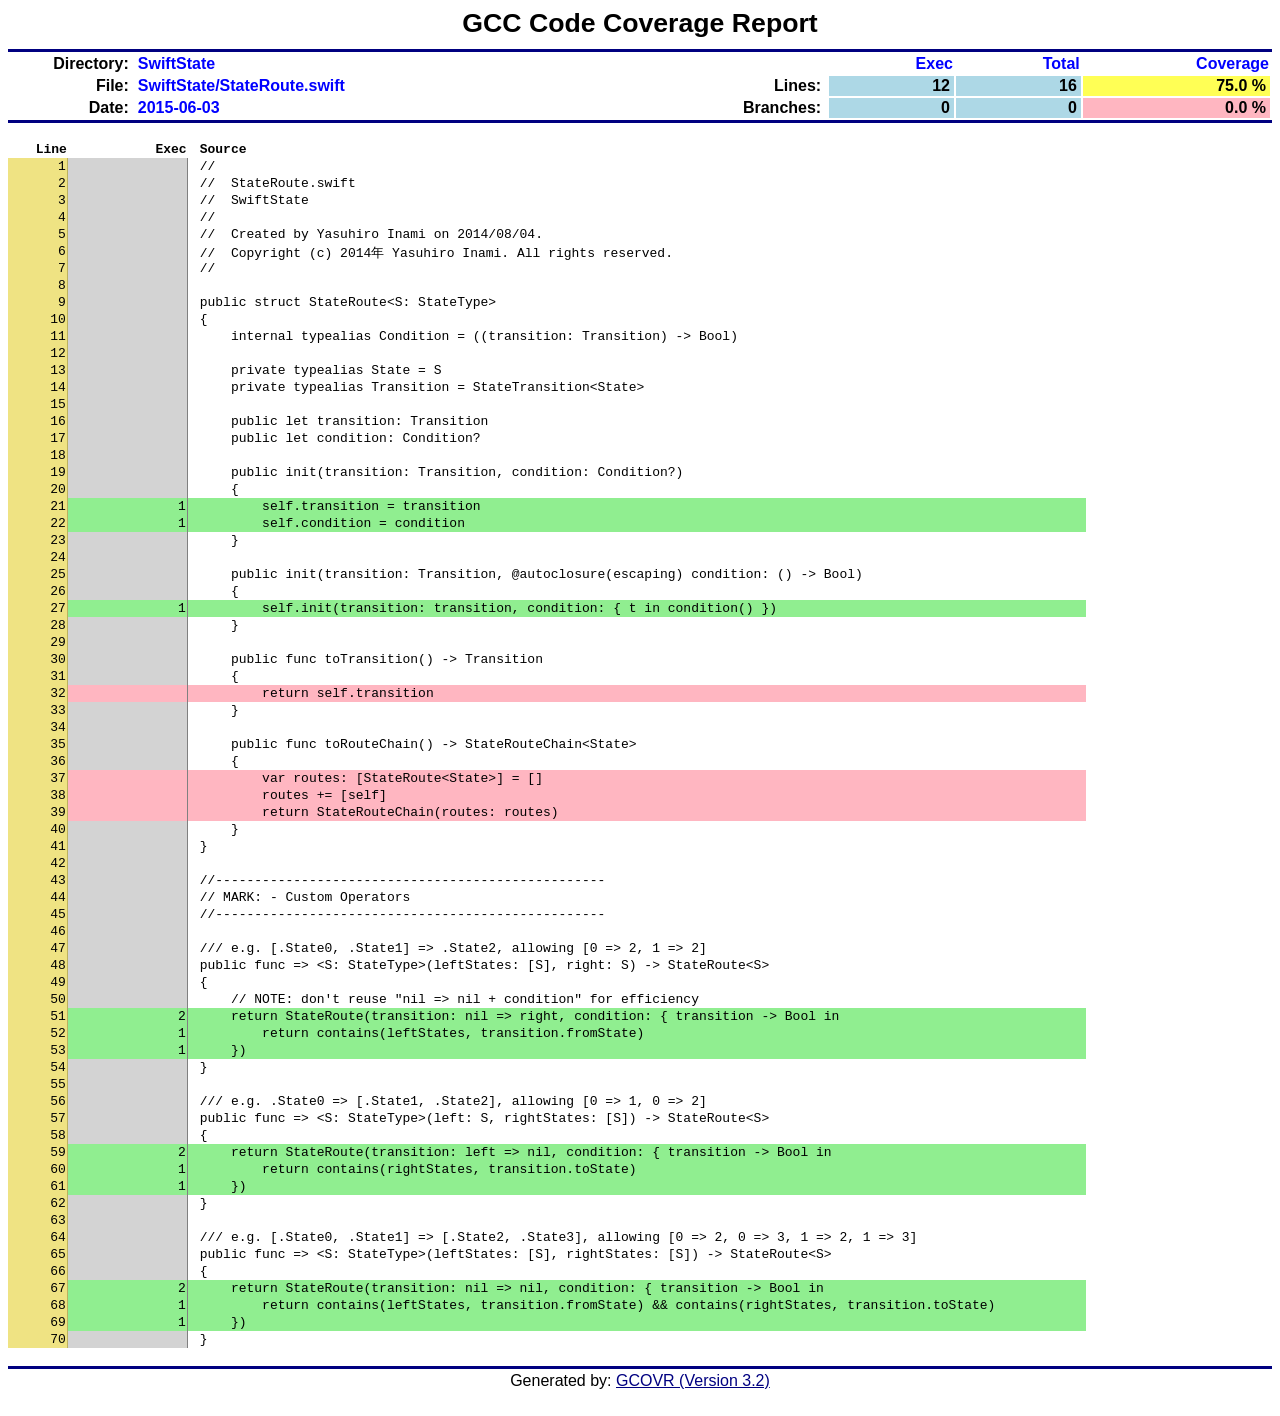
<file: swiftcov_sample/coverage.SwiftState_StateRoute.swift.html>
<html>

<head>
  <meta http-equiv="Content-Type" content="text/html; charset=UTF-8"/>
  <title>Head</title>
  <style media="screen" type="text/css">
  
    body
    {
      color: #000000;
      background-color: #FFFFFF;
    }

    /* Link formats: use maroon w/underlines */
    a:link
    {
      color: navy;
      text-decoration: underline;
    }
    a:visited
    {
      color: maroon;
      text-decoration: underline;
    }
    a:active
    {
      color: navy;
      text-decoration: underline;
    }
    
    /*** TD formats ***/
    td
    {
      font-family: sans-serif;
    }
    td.title
    {
      text-align: center;
      padding-bottom: 10px;
      font-size: 20pt;
      font-weight: bold;
    }
    
    /* TD Header Information */
    td.headerName
    {
      text-align: right;
      color: black;
      padding-right: 6px;
      font-weight: bold;
      vertical-align: top;
      white-space: nowrap;
    }
    td.headerValue
    {
      text-align: left;
      color: blue;
      font-weight: bold;
      white-space: nowrap;
    }
    td.headerTableEntry
    {
      text-align: right;
      color: black;
      font-weight: bold;
      white-space: nowrap;
      padding-left: 12px;
      padding-right: 4px;
      background-color: LightBlue;
    }
    td.headerValueLeg
    {
      text-align: left;
      color: black;
      font-size: 80%;
      white-space: nowrap;
      padding-left: 10px;
      padding-right: 10px;
      padding-top: 2px;
    }
    
    /* Color of horizontal ruler */
    td.hr
    {
      background-color: navy;
      height:3px;
    }
    /* Footer format */
    td.footer
    {
      text-align: center;
      padding-top: 3px;
      font-family: sans-serif;
    }

    /* Coverage Table */    

    td.coverTableHead
    {
      text-align: center;
      color: white;
      background-color: SteelBlue;
      font-family: sans-serif;
      font-size: 120%;
      white-space: nowrap;
      padding-left: 4px;
      padding-right: 4px;
    }
    td.coverFile
    {
      text-align: left;
      padding-left: 10px;
      padding-right: 20px; 
      color: black;
      background-color: LightBlue;
      font-family: monospace;
      font-weight: bold;
      font-size: 110%;
    }
    td.coverBar
    {
      padding-left: 10px;
      padding-right: 10px;
      background-color: LightBlue;
    }
    td.coverBarOutline
    {
      background-color: white;
    }
    td.coverValue
    {
      padding-top: 2px;
      text-align: right;
      padding-left: 10px;
      padding-right: 10px;
      font-family: sans-serif;
      white-space: nowrap;
      font-weight: bold;
    }
    
    /* Link Details */
    a.detail:link
    {
      color: #B8D0FF;
      font-size:80%;
    }
    a.detail:visited
    {
      color: #B8D0FF;
      font-size:80%;
    }
    a.detail:active
    {
      color: #FFFFFF;
      font-size:80%;
    }
    
    .graphcont{
        color:#000;
        font-weight:700;
        float:left
    }

    .graph{
        float:left;
        background-color: white;
        position:relative;
        width:280px;
        padding:0
    }

    .graph .bar{
        display:block;
        position:relative;
        border:black 1px solid;
        text-align:center;
        color:#fff;
        height:10px;
        font-family:Arial,Helvetica,sans-serif;
        font-size:12px;
        line-height:1.9em
    }

    .graph .bar span{
        position:absolute;
        left:1em
    } 

    td.coveredLine,
    span.coveredLine
    {
        background-color: LightGreen!important;
    }

    td.uncoveredLine,
    span.uncoveredLine
    {
        background-color: LightPink!important;
    }

    .linecount
    {
        border-right: 1px gray solid;
        background-color: lightgray;
    }

    .src 
    {
        padding-left: 12px;
    }

    .srcHeader
    {
        font-family: monospace; 
        font-weight: bold;
    }

    pre 
    {
        height : 15px;
        margin-top: 0;
        margin-bottom: 0;
    }

    .lineno
    {
        background-color: #EFE383;
        border-right: 1px solid #BBB15F;
    }

  </style>
</head>

<body>

  <table width="100%" border="0" cellspacing="0" cellpadding="0">
    <tr><td class="title">GCC Code Coverage Report</td></tr>
    <tr><td class="hr"></td></tr>

    <tr>
      <td width="100%">
        <table cellpadding="1" border="0" width="100%">
          <tr>
            <td width="10%" class="headerName">Directory:</td>
            <td width="35%" class="headerValue">SwiftState</td>
            <td width="5%"></td>
            <td width="15%"></td>
            <td width="10%" class="headerValue" style="text-align:right;">Exec</td>
            <td width="10%" class="headerValue" style="text-align:right;">Total</td>
            <td width="15%" class="headerValue" style="text-align:right;">Coverage</td>
          </tr>
          <tr>
            <td class="headerName">File:</td>
            <td class="headerValue">SwiftState/StateRoute.swift</td>
            <td></td>
            <td class="headerName">Lines:</td>
            <td class="headerTableEntry">12</td>
            <td class="headerTableEntry">16</td>
            <td class="headerTableEntry" style="background-color:#FFFF55">75.0 %</td>
          </tr>
          <tr>
            <td class="headerName">Date:</td>
            <td class="headerValue">2015-06-03</td>
            <td></td>
            <td class="headerName">Branches:</td>
            <td class="headerTableEntry">0</td>
            <td class="headerTableEntry">0</td>
            <td class="headerTableEntry" style="background-color:LightPink">0.0 %</td>
          </tr>
        </table>
      </td>
    </tr>

    <tr><td class="hr"></td></tr>
  </table>

  <br>
  <table cellspacing="0" cellpadding="1">
    <tr>
      <td width="5%" align="right" class="srcHeader">Line</td>
      <td width="10%" align="right" class="srcHeader">Exec</td>
      <td width="75%" align="left" class="srcHeader src">Source</td>
    </tr>

    
    <tr>
    <td align="right" class="lineno"><pre>1</pre></td>
    <td align="right" class="linecount "><pre></pre></td>
    <td align="left" class="src "><pre>//</pre></td>
    </tr>

    <tr>
    <td align="right" class="lineno"><pre>2</pre></td>
    <td align="right" class="linecount "><pre></pre></td>
    <td align="left" class="src "><pre>//  StateRoute.swift</pre></td>
    </tr>

    <tr>
    <td align="right" class="lineno"><pre>3</pre></td>
    <td align="right" class="linecount "><pre></pre></td>
    <td align="left" class="src "><pre>//  SwiftState</pre></td>
    </tr>

    <tr>
    <td align="right" class="lineno"><pre>4</pre></td>
    <td align="right" class="linecount "><pre></pre></td>
    <td align="left" class="src "><pre>//</pre></td>
    </tr>

    <tr>
    <td align="right" class="lineno"><pre>5</pre></td>
    <td align="right" class="linecount "><pre></pre></td>
    <td align="left" class="src "><pre>//  Created by Yasuhiro Inami on 2014/08/04.</pre></td>
    </tr>

    <tr>
    <td align="right" class="lineno"><pre>6</pre></td>
    <td align="right" class="linecount "><pre></pre></td>
    <td align="left" class="src "><pre>//  Copyright (c) 2014年 Yasuhiro Inami. All rights reserved.</pre></td>
    </tr>

    <tr>
    <td align="right" class="lineno"><pre>7</pre></td>
    <td align="right" class="linecount "><pre></pre></td>
    <td align="left" class="src "><pre>//</pre></td>
    </tr>

    <tr>
    <td align="right" class="lineno"><pre>8</pre></td>
    <td align="right" class="linecount "><pre></pre></td>
    <td align="left" class="src "><pre></pre></td>
    </tr>

    <tr>
    <td align="right" class="lineno"><pre>9</pre></td>
    <td align="right" class="linecount "><pre></pre></td>
    <td align="left" class="src "><pre>public struct StateRoute&lt;S: StateType&gt;</pre></td>
    </tr>

    <tr>
    <td align="right" class="lineno"><pre>10</pre></td>
    <td align="right" class="linecount "><pre></pre></td>
    <td align="left" class="src "><pre>{</pre></td>
    </tr>

    <tr>
    <td align="right" class="lineno"><pre>11</pre></td>
    <td align="right" class="linecount "><pre></pre></td>
    <td align="left" class="src "><pre>    internal typealias Condition = ((transition: Transition) -&gt; Bool)</pre></td>
    </tr>

    <tr>
    <td align="right" class="lineno"><pre>12</pre></td>
    <td align="right" class="linecount "><pre></pre></td>
    <td align="left" class="src "><pre></pre></td>
    </tr>

    <tr>
    <td align="right" class="lineno"><pre>13</pre></td>
    <td align="right" class="linecount "><pre></pre></td>
    <td align="left" class="src "><pre>    private typealias State = S</pre></td>
    </tr>

    <tr>
    <td align="right" class="lineno"><pre>14</pre></td>
    <td align="right" class="linecount "><pre></pre></td>
    <td align="left" class="src "><pre>    private typealias Transition = StateTransition&lt;State&gt;</pre></td>
    </tr>

    <tr>
    <td align="right" class="lineno"><pre>15</pre></td>
    <td align="right" class="linecount "><pre></pre></td>
    <td align="left" class="src "><pre></pre></td>
    </tr>

    <tr>
    <td align="right" class="lineno"><pre>16</pre></td>
    <td align="right" class="linecount "><pre></pre></td>
    <td align="left" class="src "><pre>    public let transition: Transition</pre></td>
    </tr>

    <tr>
    <td align="right" class="lineno"><pre>17</pre></td>
    <td align="right" class="linecount "><pre></pre></td>
    <td align="left" class="src "><pre>    public let condition: Condition?</pre></td>
    </tr>

    <tr>
    <td align="right" class="lineno"><pre>18</pre></td>
    <td align="right" class="linecount "><pre></pre></td>
    <td align="left" class="src "><pre></pre></td>
    </tr>

    <tr>
    <td align="right" class="lineno"><pre>19</pre></td>
    <td align="right" class="linecount "><pre></pre></td>
    <td align="left" class="src "><pre>    public init(transition: Transition, condition: Condition?)</pre></td>
    </tr>

    <tr>
    <td align="right" class="lineno"><pre>20</pre></td>
    <td align="right" class="linecount "><pre></pre></td>
    <td align="left" class="src "><pre>    {</pre></td>
    </tr>

    <tr>
    <td align="right" class="lineno"><pre>21</pre></td>
    <td align="right" class="linecount coveredLine"><pre>1</pre></td>
    <td align="left" class="src coveredLine"><pre>        self.transition = transition</pre></td>
    </tr>

    <tr>
    <td align="right" class="lineno"><pre>22</pre></td>
    <td align="right" class="linecount coveredLine"><pre>1</pre></td>
    <td align="left" class="src coveredLine"><pre>        self.condition = condition</pre></td>
    </tr>

    <tr>
    <td align="right" class="lineno"><pre>23</pre></td>
    <td align="right" class="linecount "><pre></pre></td>
    <td align="left" class="src "><pre>    }</pre></td>
    </tr>

    <tr>
    <td align="right" class="lineno"><pre>24</pre></td>
    <td align="right" class="linecount "><pre></pre></td>
    <td align="left" class="src "><pre></pre></td>
    </tr>

    <tr>
    <td align="right" class="lineno"><pre>25</pre></td>
    <td align="right" class="linecount "><pre></pre></td>
    <td align="left" class="src "><pre>    public init(transition: Transition, @autoclosure(escaping) condition: () -&gt; Bool)</pre></td>
    </tr>

    <tr>
    <td align="right" class="lineno"><pre>26</pre></td>
    <td align="right" class="linecount "><pre></pre></td>
    <td align="left" class="src "><pre>    {</pre></td>
    </tr>

    <tr>
    <td align="right" class="lineno"><pre>27</pre></td>
    <td align="right" class="linecount coveredLine"><pre>1</pre></td>
    <td align="left" class="src coveredLine"><pre>        self.init(transition: transition, condition: { t in condition() })</pre></td>
    </tr>

    <tr>
    <td align="right" class="lineno"><pre>28</pre></td>
    <td align="right" class="linecount "><pre></pre></td>
    <td align="left" class="src "><pre>    }</pre></td>
    </tr>

    <tr>
    <td align="right" class="lineno"><pre>29</pre></td>
    <td align="right" class="linecount "><pre></pre></td>
    <td align="left" class="src "><pre></pre></td>
    </tr>

    <tr>
    <td align="right" class="lineno"><pre>30</pre></td>
    <td align="right" class="linecount "><pre></pre></td>
    <td align="left" class="src "><pre>    public func toTransition() -&gt; Transition</pre></td>
    </tr>

    <tr>
    <td align="right" class="lineno"><pre>31</pre></td>
    <td align="right" class="linecount "><pre></pre></td>
    <td align="left" class="src "><pre>    {</pre></td>
    </tr>

    <tr>
    <td align="right" class="lineno"><pre>32</pre></td>
    <td align="right" class="linecount uncoveredLine"><pre></pre></td>
    <td align="left" class="src uncoveredLine"><pre>        return self.transition</pre></td>
    </tr>

    <tr>
    <td align="right" class="lineno"><pre>33</pre></td>
    <td align="right" class="linecount "><pre></pre></td>
    <td align="left" class="src "><pre>    }</pre></td>
    </tr>

    <tr>
    <td align="right" class="lineno"><pre>34</pre></td>
    <td align="right" class="linecount "><pre></pre></td>
    <td align="left" class="src "><pre></pre></td>
    </tr>

    <tr>
    <td align="right" class="lineno"><pre>35</pre></td>
    <td align="right" class="linecount "><pre></pre></td>
    <td align="left" class="src "><pre>    public func toRouteChain() -&gt; StateRouteChain&lt;State&gt;</pre></td>
    </tr>

    <tr>
    <td align="right" class="lineno"><pre>36</pre></td>
    <td align="right" class="linecount "><pre></pre></td>
    <td align="left" class="src "><pre>    {</pre></td>
    </tr>

    <tr>
    <td align="right" class="lineno"><pre>37</pre></td>
    <td align="right" class="linecount uncoveredLine"><pre></pre></td>
    <td align="left" class="src uncoveredLine"><pre>        var routes: [StateRoute&lt;State&gt;] = []</pre></td>
    </tr>

    <tr>
    <td align="right" class="lineno"><pre>38</pre></td>
    <td align="right" class="linecount uncoveredLine"><pre></pre></td>
    <td align="left" class="src uncoveredLine"><pre>        routes += [self]</pre></td>
    </tr>

    <tr>
    <td align="right" class="lineno"><pre>39</pre></td>
    <td align="right" class="linecount uncoveredLine"><pre></pre></td>
    <td align="left" class="src uncoveredLine"><pre>        return StateRouteChain(routes: routes)</pre></td>
    </tr>

    <tr>
    <td align="right" class="lineno"><pre>40</pre></td>
    <td align="right" class="linecount "><pre></pre></td>
    <td align="left" class="src "><pre>    }</pre></td>
    </tr>

    <tr>
    <td align="right" class="lineno"><pre>41</pre></td>
    <td align="right" class="linecount "><pre></pre></td>
    <td align="left" class="src "><pre>}</pre></td>
    </tr>

    <tr>
    <td align="right" class="lineno"><pre>42</pre></td>
    <td align="right" class="linecount "><pre></pre></td>
    <td align="left" class="src "><pre></pre></td>
    </tr>

    <tr>
    <td align="right" class="lineno"><pre>43</pre></td>
    <td align="right" class="linecount "><pre></pre></td>
    <td align="left" class="src "><pre>//--------------------------------------------------</pre></td>
    </tr>

    <tr>
    <td align="right" class="lineno"><pre>44</pre></td>
    <td align="right" class="linecount "><pre></pre></td>
    <td align="left" class="src "><pre>// MARK: - Custom Operators</pre></td>
    </tr>

    <tr>
    <td align="right" class="lineno"><pre>45</pre></td>
    <td align="right" class="linecount "><pre></pre></td>
    <td align="left" class="src "><pre>//--------------------------------------------------</pre></td>
    </tr>

    <tr>
    <td align="right" class="lineno"><pre>46</pre></td>
    <td align="right" class="linecount "><pre></pre></td>
    <td align="left" class="src "><pre></pre></td>
    </tr>

    <tr>
    <td align="right" class="lineno"><pre>47</pre></td>
    <td align="right" class="linecount "><pre></pre></td>
    <td align="left" class="src "><pre>/// e.g. [.State0, .State1] =&gt; .State2, allowing [0 =&gt; 2, 1 =&gt; 2]</pre></td>
    </tr>

    <tr>
    <td align="right" class="lineno"><pre>48</pre></td>
    <td align="right" class="linecount "><pre></pre></td>
    <td align="left" class="src "><pre>public func =&gt; &lt;S: StateType&gt;(leftStates: [S], right: S) -&gt; StateRoute&lt;S&gt;</pre></td>
    </tr>

    <tr>
    <td align="right" class="lineno"><pre>49</pre></td>
    <td align="right" class="linecount "><pre></pre></td>
    <td align="left" class="src "><pre>{</pre></td>
    </tr>

    <tr>
    <td align="right" class="lineno"><pre>50</pre></td>
    <td align="right" class="linecount "><pre></pre></td>
    <td align="left" class="src "><pre>    // NOTE: don't reuse "nil =&gt; nil + condition" for efficiency</pre></td>
    </tr>

    <tr>
    <td align="right" class="lineno"><pre>51</pre></td>
    <td align="right" class="linecount coveredLine"><pre>2</pre></td>
    <td align="left" class="src coveredLine"><pre>    return StateRoute(transition: nil =&gt; right, condition: { transition -&gt; Bool in</pre></td>
    </tr>

    <tr>
    <td align="right" class="lineno"><pre>52</pre></td>
    <td align="right" class="linecount coveredLine"><pre>1</pre></td>
    <td align="left" class="src coveredLine"><pre>        return contains(leftStates, transition.fromState)</pre></td>
    </tr>

    <tr>
    <td align="right" class="lineno"><pre>53</pre></td>
    <td align="right" class="linecount coveredLine"><pre>1</pre></td>
    <td align="left" class="src coveredLine"><pre>    })</pre></td>
    </tr>

    <tr>
    <td align="right" class="lineno"><pre>54</pre></td>
    <td align="right" class="linecount "><pre></pre></td>
    <td align="left" class="src "><pre>}</pre></td>
    </tr>

    <tr>
    <td align="right" class="lineno"><pre>55</pre></td>
    <td align="right" class="linecount "><pre></pre></td>
    <td align="left" class="src "><pre></pre></td>
    </tr>

    <tr>
    <td align="right" class="lineno"><pre>56</pre></td>
    <td align="right" class="linecount "><pre></pre></td>
    <td align="left" class="src "><pre>/// e.g. .State0 =&gt; [.State1, .State2], allowing [0 =&gt; 1, 0 =&gt; 2]</pre></td>
    </tr>

    <tr>
    <td align="right" class="lineno"><pre>57</pre></td>
    <td align="right" class="linecount "><pre></pre></td>
    <td align="left" class="src "><pre>public func =&gt; &lt;S: StateType&gt;(left: S, rightStates: [S]) -&gt; StateRoute&lt;S&gt;</pre></td>
    </tr>

    <tr>
    <td align="right" class="lineno"><pre>58</pre></td>
    <td align="right" class="linecount "><pre></pre></td>
    <td align="left" class="src "><pre>{</pre></td>
    </tr>

    <tr>
    <td align="right" class="lineno"><pre>59</pre></td>
    <td align="right" class="linecount coveredLine"><pre>2</pre></td>
    <td align="left" class="src coveredLine"><pre>    return StateRoute(transition: left =&gt; nil, condition: { transition -&gt; Bool in</pre></td>
    </tr>

    <tr>
    <td align="right" class="lineno"><pre>60</pre></td>
    <td align="right" class="linecount coveredLine"><pre>1</pre></td>
    <td align="left" class="src coveredLine"><pre>        return contains(rightStates, transition.toState)</pre></td>
    </tr>

    <tr>
    <td align="right" class="lineno"><pre>61</pre></td>
    <td align="right" class="linecount coveredLine"><pre>1</pre></td>
    <td align="left" class="src coveredLine"><pre>    })</pre></td>
    </tr>

    <tr>
    <td align="right" class="lineno"><pre>62</pre></td>
    <td align="right" class="linecount "><pre></pre></td>
    <td align="left" class="src "><pre>}</pre></td>
    </tr>

    <tr>
    <td align="right" class="lineno"><pre>63</pre></td>
    <td align="right" class="linecount "><pre></pre></td>
    <td align="left" class="src "><pre></pre></td>
    </tr>

    <tr>
    <td align="right" class="lineno"><pre>64</pre></td>
    <td align="right" class="linecount "><pre></pre></td>
    <td align="left" class="src "><pre>/// e.g. [.State0, .State1] =&gt; [.State2, .State3], allowing [0 =&gt; 2, 0 =&gt; 3, 1 =&gt; 2, 1 =&gt; 3]</pre></td>
    </tr>

    <tr>
    <td align="right" class="lineno"><pre>65</pre></td>
    <td align="right" class="linecount "><pre></pre></td>
    <td align="left" class="src "><pre>public func =&gt; &lt;S: StateType&gt;(leftStates: [S], rightStates: [S]) -&gt; StateRoute&lt;S&gt;</pre></td>
    </tr>

    <tr>
    <td align="right" class="lineno"><pre>66</pre></td>
    <td align="right" class="linecount "><pre></pre></td>
    <td align="left" class="src "><pre>{</pre></td>
    </tr>

    <tr>
    <td align="right" class="lineno"><pre>67</pre></td>
    <td align="right" class="linecount coveredLine"><pre>2</pre></td>
    <td align="left" class="src coveredLine"><pre>    return StateRoute(transition: nil =&gt; nil, condition: { transition -&gt; Bool in</pre></td>
    </tr>

    <tr>
    <td align="right" class="lineno"><pre>68</pre></td>
    <td align="right" class="linecount coveredLine"><pre>1</pre></td>
    <td align="left" class="src coveredLine"><pre>        return contains(leftStates, transition.fromState) &amp;&amp; contains(rightStates, transition.toState)</pre></td>
    </tr>

    <tr>
    <td align="right" class="lineno"><pre>69</pre></td>
    <td align="right" class="linecount coveredLine"><pre>1</pre></td>
    <td align="left" class="src coveredLine"><pre>    })</pre></td>
    </tr>

    <tr>
    <td align="right" class="lineno"><pre>70</pre></td>
    <td align="right" class="linecount "><pre></pre></td>
    <td align="left" class="src "><pre>}</pre></td>
    </tr>

  </table>
  <br>

  <table width="100%" border="0" cellspacing="0" cellpadding="0">
    <tr><td class="hr"><td></tr>
    <tr><td class="footer">Generated by: <a href="http://gcovr.com">GCOVR (Version 3.2)</a></td></tr>
  </table>
  <br>

</body>

</html>
</file>
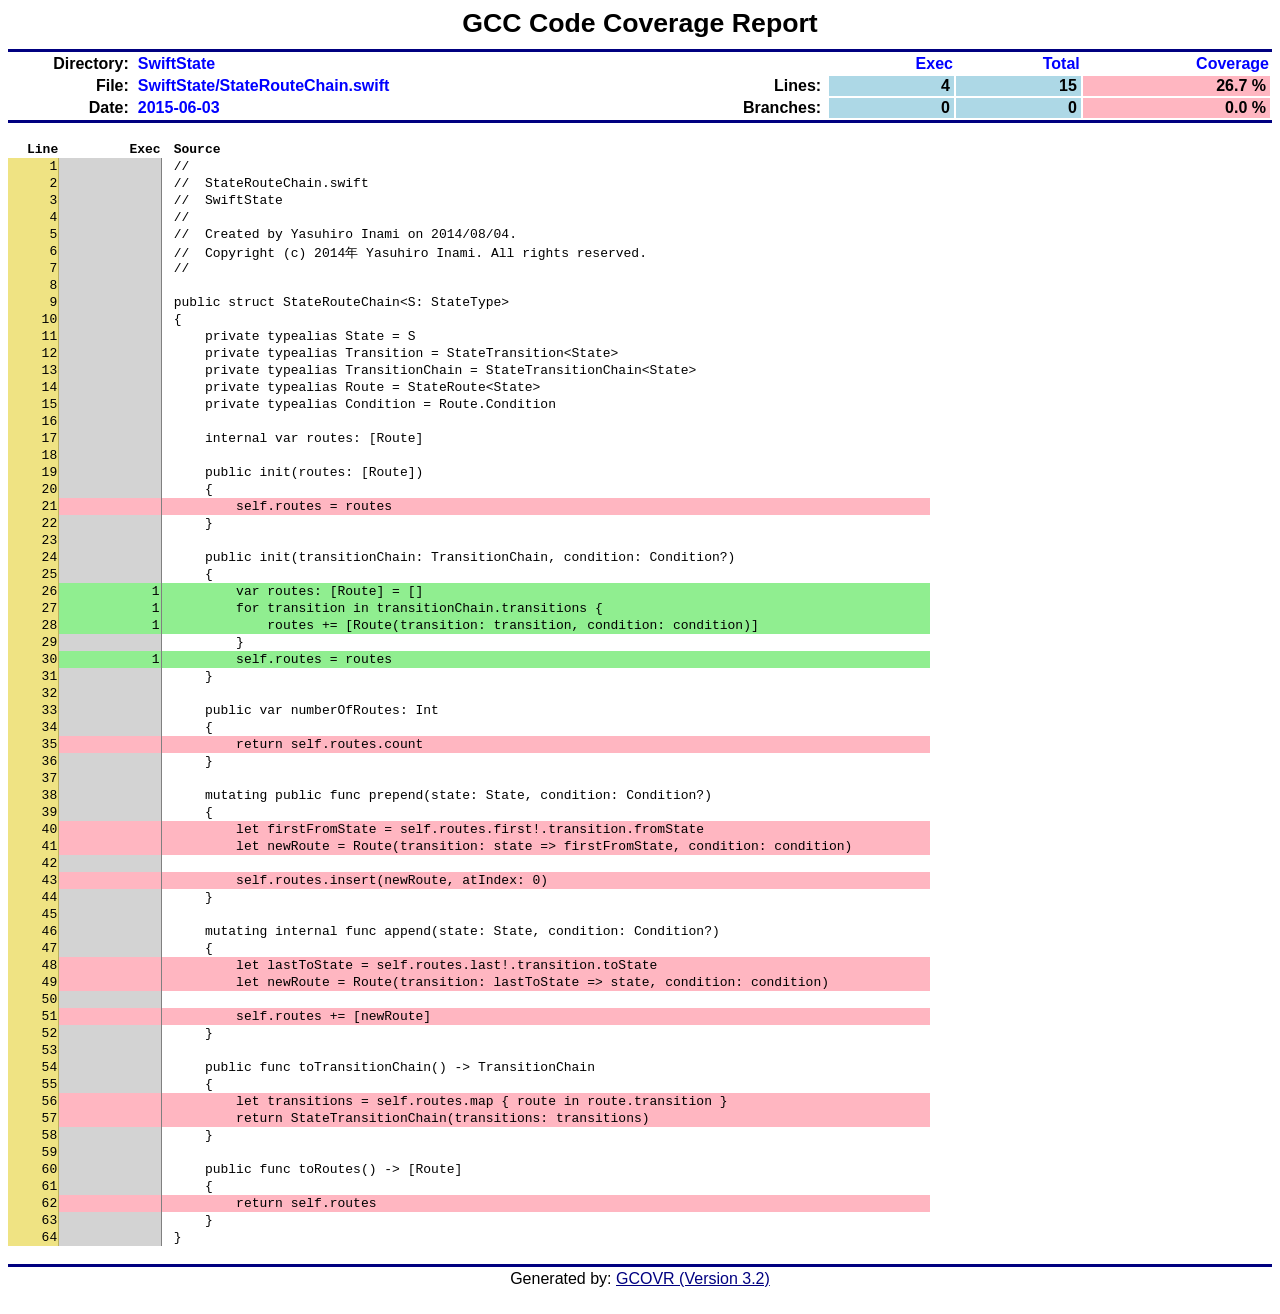
<file: swiftcov_sample/coverage.SwiftState_StateRouteChain.swift.html>
<html>

<head>
  <meta http-equiv="Content-Type" content="text/html; charset=UTF-8"/>
  <title>Head</title>
  <style media="screen" type="text/css">
  
    body
    {
      color: #000000;
      background-color: #FFFFFF;
    }

    /* Link formats: use maroon w/underlines */
    a:link
    {
      color: navy;
      text-decoration: underline;
    }
    a:visited
    {
      color: maroon;
      text-decoration: underline;
    }
    a:active
    {
      color: navy;
      text-decoration: underline;
    }
    
    /*** TD formats ***/
    td
    {
      font-family: sans-serif;
    }
    td.title
    {
      text-align: center;
      padding-bottom: 10px;
      font-size: 20pt;
      font-weight: bold;
    }
    
    /* TD Header Information */
    td.headerName
    {
      text-align: right;
      color: black;
      padding-right: 6px;
      font-weight: bold;
      vertical-align: top;
      white-space: nowrap;
    }
    td.headerValue
    {
      text-align: left;
      color: blue;
      font-weight: bold;
      white-space: nowrap;
    }
    td.headerTableEntry
    {
      text-align: right;
      color: black;
      font-weight: bold;
      white-space: nowrap;
      padding-left: 12px;
      padding-right: 4px;
      background-color: LightBlue;
    }
    td.headerValueLeg
    {
      text-align: left;
      color: black;
      font-size: 80%;
      white-space: nowrap;
      padding-left: 10px;
      padding-right: 10px;
      padding-top: 2px;
    }
    
    /* Color of horizontal ruler */
    td.hr
    {
      background-color: navy;
      height:3px;
    }
    /* Footer format */
    td.footer
    {
      text-align: center;
      padding-top: 3px;
      font-family: sans-serif;
    }

    /* Coverage Table */    

    td.coverTableHead
    {
      text-align: center;
      color: white;
      background-color: SteelBlue;
      font-family: sans-serif;
      font-size: 120%;
      white-space: nowrap;
      padding-left: 4px;
      padding-right: 4px;
    }
    td.coverFile
    {
      text-align: left;
      padding-left: 10px;
      padding-right: 20px; 
      color: black;
      background-color: LightBlue;
      font-family: monospace;
      font-weight: bold;
      font-size: 110%;
    }
    td.coverBar
    {
      padding-left: 10px;
      padding-right: 10px;
      background-color: LightBlue;
    }
    td.coverBarOutline
    {
      background-color: white;
    }
    td.coverValue
    {
      padding-top: 2px;
      text-align: right;
      padding-left: 10px;
      padding-right: 10px;
      font-family: sans-serif;
      white-space: nowrap;
      font-weight: bold;
    }
    
    /* Link Details */
    a.detail:link
    {
      color: #B8D0FF;
      font-size:80%;
    }
    a.detail:visited
    {
      color: #B8D0FF;
      font-size:80%;
    }
    a.detail:active
    {
      color: #FFFFFF;
      font-size:80%;
    }
    
    .graphcont{
        color:#000;
        font-weight:700;
        float:left
    }

    .graph{
        float:left;
        background-color: white;
        position:relative;
        width:280px;
        padding:0
    }

    .graph .bar{
        display:block;
        position:relative;
        border:black 1px solid;
        text-align:center;
        color:#fff;
        height:10px;
        font-family:Arial,Helvetica,sans-serif;
        font-size:12px;
        line-height:1.9em
    }

    .graph .bar span{
        position:absolute;
        left:1em
    } 

    td.coveredLine,
    span.coveredLine
    {
        background-color: LightGreen!important;
    }

    td.uncoveredLine,
    span.uncoveredLine
    {
        background-color: LightPink!important;
    }

    .linecount
    {
        border-right: 1px gray solid;
        background-color: lightgray;
    }

    .src 
    {
        padding-left: 12px;
    }

    .srcHeader
    {
        font-family: monospace; 
        font-weight: bold;
    }

    pre 
    {
        height : 15px;
        margin-top: 0;
        margin-bottom: 0;
    }

    .lineno
    {
        background-color: #EFE383;
        border-right: 1px solid #BBB15F;
    }

  </style>
</head>

<body>

  <table width="100%" border="0" cellspacing="0" cellpadding="0">
    <tr><td class="title">GCC Code Coverage Report</td></tr>
    <tr><td class="hr"></td></tr>

    <tr>
      <td width="100%">
        <table cellpadding="1" border="0" width="100%">
          <tr>
            <td width="10%" class="headerName">Directory:</td>
            <td width="35%" class="headerValue">SwiftState</td>
            <td width="5%"></td>
            <td width="15%"></td>
            <td width="10%" class="headerValue" style="text-align:right;">Exec</td>
            <td width="10%" class="headerValue" style="text-align:right;">Total</td>
            <td width="15%" class="headerValue" style="text-align:right;">Coverage</td>
          </tr>
          <tr>
            <td class="headerName">File:</td>
            <td class="headerValue">SwiftState/StateRouteChain.swift</td>
            <td></td>
            <td class="headerName">Lines:</td>
            <td class="headerTableEntry">4</td>
            <td class="headerTableEntry">15</td>
            <td class="headerTableEntry" style="background-color:LightPink">26.7 %</td>
          </tr>
          <tr>
            <td class="headerName">Date:</td>
            <td class="headerValue">2015-06-03</td>
            <td></td>
            <td class="headerName">Branches:</td>
            <td class="headerTableEntry">0</td>
            <td class="headerTableEntry">0</td>
            <td class="headerTableEntry" style="background-color:LightPink">0.0 %</td>
          </tr>
        </table>
      </td>
    </tr>

    <tr><td class="hr"></td></tr>
  </table>

  <br>
  <table cellspacing="0" cellpadding="1">
    <tr>
      <td width="5%" align="right" class="srcHeader">Line</td>
      <td width="10%" align="right" class="srcHeader">Exec</td>
      <td width="75%" align="left" class="srcHeader src">Source</td>
    </tr>

    
    <tr>
    <td align="right" class="lineno"><pre>1</pre></td>
    <td align="right" class="linecount "><pre></pre></td>
    <td align="left" class="src "><pre>//</pre></td>
    </tr>

    <tr>
    <td align="right" class="lineno"><pre>2</pre></td>
    <td align="right" class="linecount "><pre></pre></td>
    <td align="left" class="src "><pre>//  StateRouteChain.swift</pre></td>
    </tr>

    <tr>
    <td align="right" class="lineno"><pre>3</pre></td>
    <td align="right" class="linecount "><pre></pre></td>
    <td align="left" class="src "><pre>//  SwiftState</pre></td>
    </tr>

    <tr>
    <td align="right" class="lineno"><pre>4</pre></td>
    <td align="right" class="linecount "><pre></pre></td>
    <td align="left" class="src "><pre>//</pre></td>
    </tr>

    <tr>
    <td align="right" class="lineno"><pre>5</pre></td>
    <td align="right" class="linecount "><pre></pre></td>
    <td align="left" class="src "><pre>//  Created by Yasuhiro Inami on 2014/08/04.</pre></td>
    </tr>

    <tr>
    <td align="right" class="lineno"><pre>6</pre></td>
    <td align="right" class="linecount "><pre></pre></td>
    <td align="left" class="src "><pre>//  Copyright (c) 2014年 Yasuhiro Inami. All rights reserved.</pre></td>
    </tr>

    <tr>
    <td align="right" class="lineno"><pre>7</pre></td>
    <td align="right" class="linecount "><pre></pre></td>
    <td align="left" class="src "><pre>//</pre></td>
    </tr>

    <tr>
    <td align="right" class="lineno"><pre>8</pre></td>
    <td align="right" class="linecount "><pre></pre></td>
    <td align="left" class="src "><pre></pre></td>
    </tr>

    <tr>
    <td align="right" class="lineno"><pre>9</pre></td>
    <td align="right" class="linecount "><pre></pre></td>
    <td align="left" class="src "><pre>public struct StateRouteChain&lt;S: StateType&gt;</pre></td>
    </tr>

    <tr>
    <td align="right" class="lineno"><pre>10</pre></td>
    <td align="right" class="linecount "><pre></pre></td>
    <td align="left" class="src "><pre>{</pre></td>
    </tr>

    <tr>
    <td align="right" class="lineno"><pre>11</pre></td>
    <td align="right" class="linecount "><pre></pre></td>
    <td align="left" class="src "><pre>    private typealias State = S</pre></td>
    </tr>

    <tr>
    <td align="right" class="lineno"><pre>12</pre></td>
    <td align="right" class="linecount "><pre></pre></td>
    <td align="left" class="src "><pre>    private typealias Transition = StateTransition&lt;State&gt;</pre></td>
    </tr>

    <tr>
    <td align="right" class="lineno"><pre>13</pre></td>
    <td align="right" class="linecount "><pre></pre></td>
    <td align="left" class="src "><pre>    private typealias TransitionChain = StateTransitionChain&lt;State&gt;</pre></td>
    </tr>

    <tr>
    <td align="right" class="lineno"><pre>14</pre></td>
    <td align="right" class="linecount "><pre></pre></td>
    <td align="left" class="src "><pre>    private typealias Route = StateRoute&lt;State&gt;</pre></td>
    </tr>

    <tr>
    <td align="right" class="lineno"><pre>15</pre></td>
    <td align="right" class="linecount "><pre></pre></td>
    <td align="left" class="src "><pre>    private typealias Condition = Route.Condition</pre></td>
    </tr>

    <tr>
    <td align="right" class="lineno"><pre>16</pre></td>
    <td align="right" class="linecount "><pre></pre></td>
    <td align="left" class="src "><pre></pre></td>
    </tr>

    <tr>
    <td align="right" class="lineno"><pre>17</pre></td>
    <td align="right" class="linecount "><pre></pre></td>
    <td align="left" class="src "><pre>    internal var routes: [Route]</pre></td>
    </tr>

    <tr>
    <td align="right" class="lineno"><pre>18</pre></td>
    <td align="right" class="linecount "><pre></pre></td>
    <td align="left" class="src "><pre></pre></td>
    </tr>

    <tr>
    <td align="right" class="lineno"><pre>19</pre></td>
    <td align="right" class="linecount "><pre></pre></td>
    <td align="left" class="src "><pre>    public init(routes: [Route])</pre></td>
    </tr>

    <tr>
    <td align="right" class="lineno"><pre>20</pre></td>
    <td align="right" class="linecount "><pre></pre></td>
    <td align="left" class="src "><pre>    {</pre></td>
    </tr>

    <tr>
    <td align="right" class="lineno"><pre>21</pre></td>
    <td align="right" class="linecount uncoveredLine"><pre></pre></td>
    <td align="left" class="src uncoveredLine"><pre>        self.routes = routes</pre></td>
    </tr>

    <tr>
    <td align="right" class="lineno"><pre>22</pre></td>
    <td align="right" class="linecount "><pre></pre></td>
    <td align="left" class="src "><pre>    }</pre></td>
    </tr>

    <tr>
    <td align="right" class="lineno"><pre>23</pre></td>
    <td align="right" class="linecount "><pre></pre></td>
    <td align="left" class="src "><pre></pre></td>
    </tr>

    <tr>
    <td align="right" class="lineno"><pre>24</pre></td>
    <td align="right" class="linecount "><pre></pre></td>
    <td align="left" class="src "><pre>    public init(transitionChain: TransitionChain, condition: Condition?)</pre></td>
    </tr>

    <tr>
    <td align="right" class="lineno"><pre>25</pre></td>
    <td align="right" class="linecount "><pre></pre></td>
    <td align="left" class="src "><pre>    {</pre></td>
    </tr>

    <tr>
    <td align="right" class="lineno"><pre>26</pre></td>
    <td align="right" class="linecount coveredLine"><pre>1</pre></td>
    <td align="left" class="src coveredLine"><pre>        var routes: [Route] = []</pre></td>
    </tr>

    <tr>
    <td align="right" class="lineno"><pre>27</pre></td>
    <td align="right" class="linecount coveredLine"><pre>1</pre></td>
    <td align="left" class="src coveredLine"><pre>        for transition in transitionChain.transitions {</pre></td>
    </tr>

    <tr>
    <td align="right" class="lineno"><pre>28</pre></td>
    <td align="right" class="linecount coveredLine"><pre>1</pre></td>
    <td align="left" class="src coveredLine"><pre>            routes += [Route(transition: transition, condition: condition)]</pre></td>
    </tr>

    <tr>
    <td align="right" class="lineno"><pre>29</pre></td>
    <td align="right" class="linecount "><pre></pre></td>
    <td align="left" class="src "><pre>        }</pre></td>
    </tr>

    <tr>
    <td align="right" class="lineno"><pre>30</pre></td>
    <td align="right" class="linecount coveredLine"><pre>1</pre></td>
    <td align="left" class="src coveredLine"><pre>        self.routes = routes</pre></td>
    </tr>

    <tr>
    <td align="right" class="lineno"><pre>31</pre></td>
    <td align="right" class="linecount "><pre></pre></td>
    <td align="left" class="src "><pre>    }</pre></td>
    </tr>

    <tr>
    <td align="right" class="lineno"><pre>32</pre></td>
    <td align="right" class="linecount "><pre></pre></td>
    <td align="left" class="src "><pre></pre></td>
    </tr>

    <tr>
    <td align="right" class="lineno"><pre>33</pre></td>
    <td align="right" class="linecount "><pre></pre></td>
    <td align="left" class="src "><pre>    public var numberOfRoutes: Int</pre></td>
    </tr>

    <tr>
    <td align="right" class="lineno"><pre>34</pre></td>
    <td align="right" class="linecount "><pre></pre></td>
    <td align="left" class="src "><pre>    {</pre></td>
    </tr>

    <tr>
    <td align="right" class="lineno"><pre>35</pre></td>
    <td align="right" class="linecount uncoveredLine"><pre></pre></td>
    <td align="left" class="src uncoveredLine"><pre>        return self.routes.count</pre></td>
    </tr>

    <tr>
    <td align="right" class="lineno"><pre>36</pre></td>
    <td align="right" class="linecount "><pre></pre></td>
    <td align="left" class="src "><pre>    }</pre></td>
    </tr>

    <tr>
    <td align="right" class="lineno"><pre>37</pre></td>
    <td align="right" class="linecount "><pre></pre></td>
    <td align="left" class="src "><pre></pre></td>
    </tr>

    <tr>
    <td align="right" class="lineno"><pre>38</pre></td>
    <td align="right" class="linecount "><pre></pre></td>
    <td align="left" class="src "><pre>    mutating public func prepend(state: State, condition: Condition?)</pre></td>
    </tr>

    <tr>
    <td align="right" class="lineno"><pre>39</pre></td>
    <td align="right" class="linecount "><pre></pre></td>
    <td align="left" class="src "><pre>    {</pre></td>
    </tr>

    <tr>
    <td align="right" class="lineno"><pre>40</pre></td>
    <td align="right" class="linecount uncoveredLine"><pre></pre></td>
    <td align="left" class="src uncoveredLine"><pre>        let firstFromState = self.routes.first!.transition.fromState</pre></td>
    </tr>

    <tr>
    <td align="right" class="lineno"><pre>41</pre></td>
    <td align="right" class="linecount uncoveredLine"><pre></pre></td>
    <td align="left" class="src uncoveredLine"><pre>        let newRoute = Route(transition: state =&gt; firstFromState, condition: condition)</pre></td>
    </tr>

    <tr>
    <td align="right" class="lineno"><pre>42</pre></td>
    <td align="right" class="linecount "><pre></pre></td>
    <td align="left" class="src "><pre></pre></td>
    </tr>

    <tr>
    <td align="right" class="lineno"><pre>43</pre></td>
    <td align="right" class="linecount uncoveredLine"><pre></pre></td>
    <td align="left" class="src uncoveredLine"><pre>        self.routes.insert(newRoute, atIndex: 0)</pre></td>
    </tr>

    <tr>
    <td align="right" class="lineno"><pre>44</pre></td>
    <td align="right" class="linecount "><pre></pre></td>
    <td align="left" class="src "><pre>    }</pre></td>
    </tr>

    <tr>
    <td align="right" class="lineno"><pre>45</pre></td>
    <td align="right" class="linecount "><pre></pre></td>
    <td align="left" class="src "><pre></pre></td>
    </tr>

    <tr>
    <td align="right" class="lineno"><pre>46</pre></td>
    <td align="right" class="linecount "><pre></pre></td>
    <td align="left" class="src "><pre>    mutating internal func append(state: State, condition: Condition?)</pre></td>
    </tr>

    <tr>
    <td align="right" class="lineno"><pre>47</pre></td>
    <td align="right" class="linecount "><pre></pre></td>
    <td align="left" class="src "><pre>    {</pre></td>
    </tr>

    <tr>
    <td align="right" class="lineno"><pre>48</pre></td>
    <td align="right" class="linecount uncoveredLine"><pre></pre></td>
    <td align="left" class="src uncoveredLine"><pre>        let lastToState = self.routes.last!.transition.toState</pre></td>
    </tr>

    <tr>
    <td align="right" class="lineno"><pre>49</pre></td>
    <td align="right" class="linecount uncoveredLine"><pre></pre></td>
    <td align="left" class="src uncoveredLine"><pre>        let newRoute = Route(transition: lastToState =&gt; state, condition: condition)</pre></td>
    </tr>

    <tr>
    <td align="right" class="lineno"><pre>50</pre></td>
    <td align="right" class="linecount "><pre></pre></td>
    <td align="left" class="src "><pre></pre></td>
    </tr>

    <tr>
    <td align="right" class="lineno"><pre>51</pre></td>
    <td align="right" class="linecount uncoveredLine"><pre></pre></td>
    <td align="left" class="src uncoveredLine"><pre>        self.routes += [newRoute]</pre></td>
    </tr>

    <tr>
    <td align="right" class="lineno"><pre>52</pre></td>
    <td align="right" class="linecount "><pre></pre></td>
    <td align="left" class="src "><pre>    }</pre></td>
    </tr>

    <tr>
    <td align="right" class="lineno"><pre>53</pre></td>
    <td align="right" class="linecount "><pre></pre></td>
    <td align="left" class="src "><pre></pre></td>
    </tr>

    <tr>
    <td align="right" class="lineno"><pre>54</pre></td>
    <td align="right" class="linecount "><pre></pre></td>
    <td align="left" class="src "><pre>    public func toTransitionChain() -&gt; TransitionChain</pre></td>
    </tr>

    <tr>
    <td align="right" class="lineno"><pre>55</pre></td>
    <td align="right" class="linecount "><pre></pre></td>
    <td align="left" class="src "><pre>    {</pre></td>
    </tr>

    <tr>
    <td align="right" class="lineno"><pre>56</pre></td>
    <td align="right" class="linecount uncoveredLine"><pre></pre></td>
    <td align="left" class="src uncoveredLine"><pre>        let transitions = self.routes.map { route in route.transition }</pre></td>
    </tr>

    <tr>
    <td align="right" class="lineno"><pre>57</pre></td>
    <td align="right" class="linecount uncoveredLine"><pre></pre></td>
    <td align="left" class="src uncoveredLine"><pre>        return StateTransitionChain(transitions: transitions)</pre></td>
    </tr>

    <tr>
    <td align="right" class="lineno"><pre>58</pre></td>
    <td align="right" class="linecount "><pre></pre></td>
    <td align="left" class="src "><pre>    }</pre></td>
    </tr>

    <tr>
    <td align="right" class="lineno"><pre>59</pre></td>
    <td align="right" class="linecount "><pre></pre></td>
    <td align="left" class="src "><pre></pre></td>
    </tr>

    <tr>
    <td align="right" class="lineno"><pre>60</pre></td>
    <td align="right" class="linecount "><pre></pre></td>
    <td align="left" class="src "><pre>    public func toRoutes() -&gt; [Route]</pre></td>
    </tr>

    <tr>
    <td align="right" class="lineno"><pre>61</pre></td>
    <td align="right" class="linecount "><pre></pre></td>
    <td align="left" class="src "><pre>    {</pre></td>
    </tr>

    <tr>
    <td align="right" class="lineno"><pre>62</pre></td>
    <td align="right" class="linecount uncoveredLine"><pre></pre></td>
    <td align="left" class="src uncoveredLine"><pre>        return self.routes</pre></td>
    </tr>

    <tr>
    <td align="right" class="lineno"><pre>63</pre></td>
    <td align="right" class="linecount "><pre></pre></td>
    <td align="left" class="src "><pre>    }</pre></td>
    </tr>

    <tr>
    <td align="right" class="lineno"><pre>64</pre></td>
    <td align="right" class="linecount "><pre></pre></td>
    <td align="left" class="src "><pre>}</pre></td>
    </tr>

  </table>
  <br>

  <table width="100%" border="0" cellspacing="0" cellpadding="0">
    <tr><td class="hr"><td></tr>
    <tr><td class="footer">Generated by: <a href="http://gcovr.com">GCOVR (Version 3.2)</a></td></tr>
  </table>
  <br>

</body>

</html>
</file>
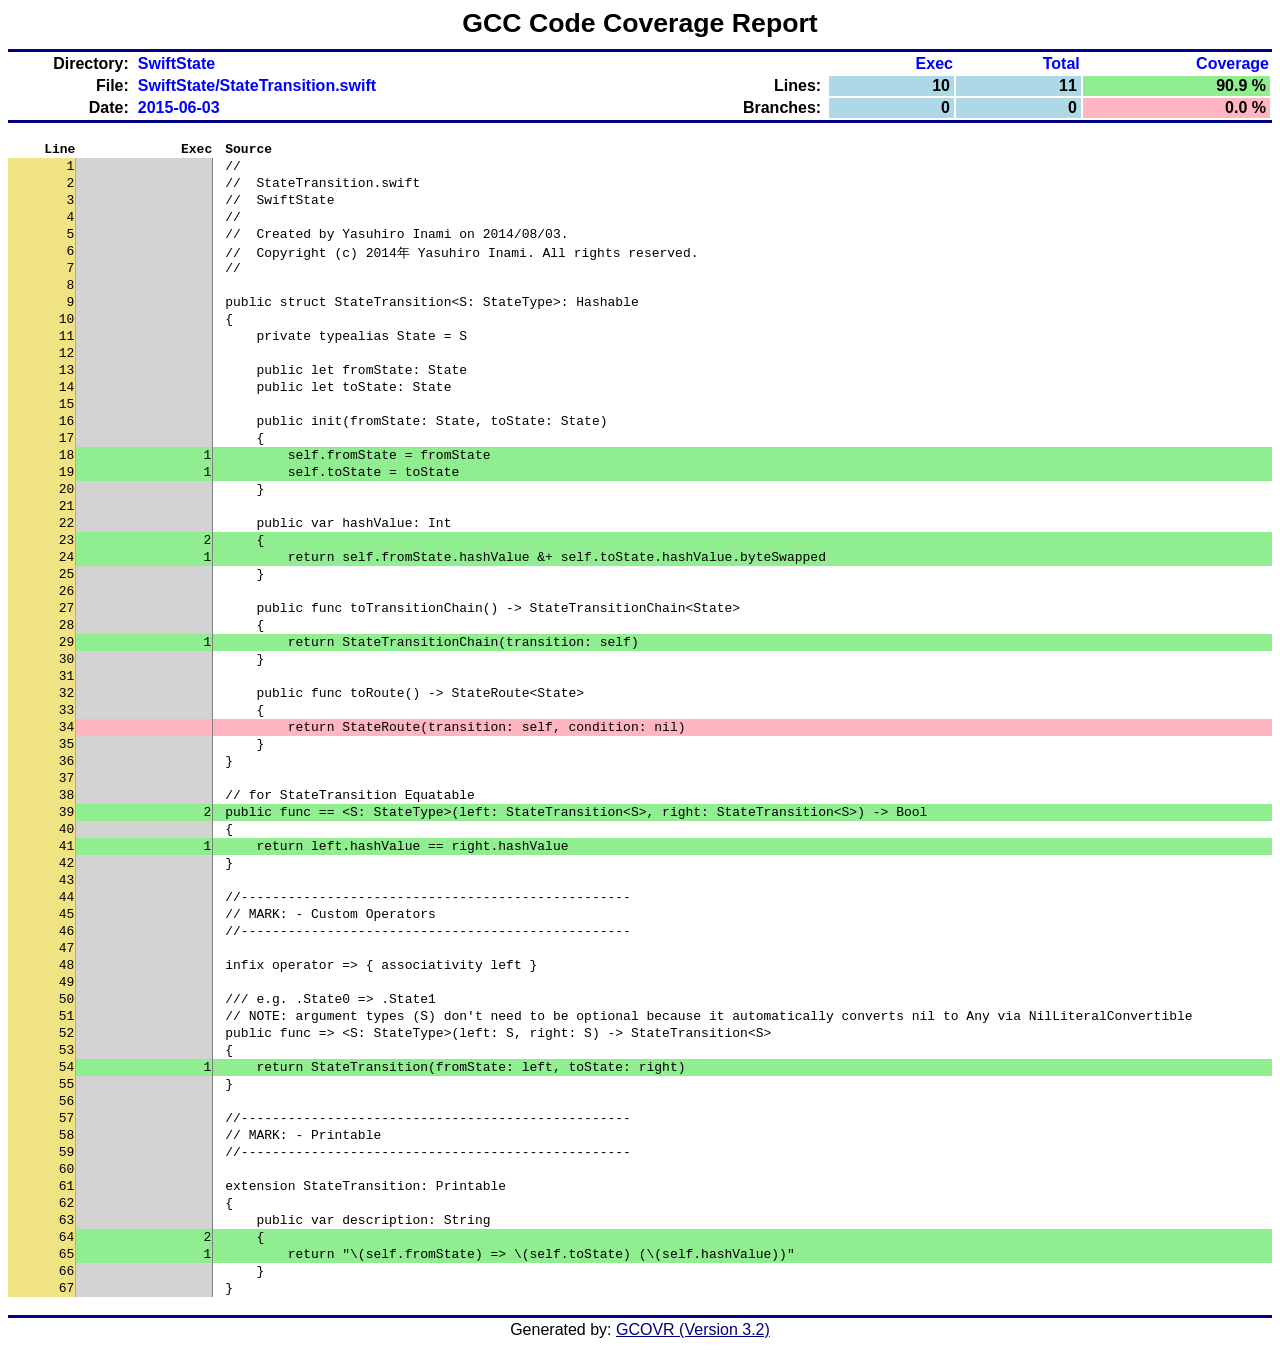
<file: swiftcov_sample/coverage.SwiftState_StateTransition.swift.html>
<html>

<head>
  <meta http-equiv="Content-Type" content="text/html; charset=UTF-8"/>
  <title>Head</title>
  <style media="screen" type="text/css">
  
    body
    {
      color: #000000;
      background-color: #FFFFFF;
    }

    /* Link formats: use maroon w/underlines */
    a:link
    {
      color: navy;
      text-decoration: underline;
    }
    a:visited
    {
      color: maroon;
      text-decoration: underline;
    }
    a:active
    {
      color: navy;
      text-decoration: underline;
    }
    
    /*** TD formats ***/
    td
    {
      font-family: sans-serif;
    }
    td.title
    {
      text-align: center;
      padding-bottom: 10px;
      font-size: 20pt;
      font-weight: bold;
    }
    
    /* TD Header Information */
    td.headerName
    {
      text-align: right;
      color: black;
      padding-right: 6px;
      font-weight: bold;
      vertical-align: top;
      white-space: nowrap;
    }
    td.headerValue
    {
      text-align: left;
      color: blue;
      font-weight: bold;
      white-space: nowrap;
    }
    td.headerTableEntry
    {
      text-align: right;
      color: black;
      font-weight: bold;
      white-space: nowrap;
      padding-left: 12px;
      padding-right: 4px;
      background-color: LightBlue;
    }
    td.headerValueLeg
    {
      text-align: left;
      color: black;
      font-size: 80%;
      white-space: nowrap;
      padding-left: 10px;
      padding-right: 10px;
      padding-top: 2px;
    }
    
    /* Color of horizontal ruler */
    td.hr
    {
      background-color: navy;
      height:3px;
    }
    /* Footer format */
    td.footer
    {
      text-align: center;
      padding-top: 3px;
      font-family: sans-serif;
    }

    /* Coverage Table */    

    td.coverTableHead
    {
      text-align: center;
      color: white;
      background-color: SteelBlue;
      font-family: sans-serif;
      font-size: 120%;
      white-space: nowrap;
      padding-left: 4px;
      padding-right: 4px;
    }
    td.coverFile
    {
      text-align: left;
      padding-left: 10px;
      padding-right: 20px; 
      color: black;
      background-color: LightBlue;
      font-family: monospace;
      font-weight: bold;
      font-size: 110%;
    }
    td.coverBar
    {
      padding-left: 10px;
      padding-right: 10px;
      background-color: LightBlue;
    }
    td.coverBarOutline
    {
      background-color: white;
    }
    td.coverValue
    {
      padding-top: 2px;
      text-align: right;
      padding-left: 10px;
      padding-right: 10px;
      font-family: sans-serif;
      white-space: nowrap;
      font-weight: bold;
    }
    
    /* Link Details */
    a.detail:link
    {
      color: #B8D0FF;
      font-size:80%;
    }
    a.detail:visited
    {
      color: #B8D0FF;
      font-size:80%;
    }
    a.detail:active
    {
      color: #FFFFFF;
      font-size:80%;
    }
    
    .graphcont{
        color:#000;
        font-weight:700;
        float:left
    }

    .graph{
        float:left;
        background-color: white;
        position:relative;
        width:280px;
        padding:0
    }

    .graph .bar{
        display:block;
        position:relative;
        border:black 1px solid;
        text-align:center;
        color:#fff;
        height:10px;
        font-family:Arial,Helvetica,sans-serif;
        font-size:12px;
        line-height:1.9em
    }

    .graph .bar span{
        position:absolute;
        left:1em
    } 

    td.coveredLine,
    span.coveredLine
    {
        background-color: LightGreen!important;
    }

    td.uncoveredLine,
    span.uncoveredLine
    {
        background-color: LightPink!important;
    }

    .linecount
    {
        border-right: 1px gray solid;
        background-color: lightgray;
    }

    .src 
    {
        padding-left: 12px;
    }

    .srcHeader
    {
        font-family: monospace; 
        font-weight: bold;
    }

    pre 
    {
        height : 15px;
        margin-top: 0;
        margin-bottom: 0;
    }

    .lineno
    {
        background-color: #EFE383;
        border-right: 1px solid #BBB15F;
    }

  </style>
</head>

<body>

  <table width="100%" border="0" cellspacing="0" cellpadding="0">
    <tr><td class="title">GCC Code Coverage Report</td></tr>
    <tr><td class="hr"></td></tr>

    <tr>
      <td width="100%">
        <table cellpadding="1" border="0" width="100%">
          <tr>
            <td width="10%" class="headerName">Directory:</td>
            <td width="35%" class="headerValue">SwiftState</td>
            <td width="5%"></td>
            <td width="15%"></td>
            <td width="10%" class="headerValue" style="text-align:right;">Exec</td>
            <td width="10%" class="headerValue" style="text-align:right;">Total</td>
            <td width="15%" class="headerValue" style="text-align:right;">Coverage</td>
          </tr>
          <tr>
            <td class="headerName">File:</td>
            <td class="headerValue">SwiftState/StateTransition.swift</td>
            <td></td>
            <td class="headerName">Lines:</td>
            <td class="headerTableEntry">10</td>
            <td class="headerTableEntry">11</td>
            <td class="headerTableEntry" style="background-color:LightGreen">90.9 %</td>
          </tr>
          <tr>
            <td class="headerName">Date:</td>
            <td class="headerValue">2015-06-03</td>
            <td></td>
            <td class="headerName">Branches:</td>
            <td class="headerTableEntry">0</td>
            <td class="headerTableEntry">0</td>
            <td class="headerTableEntry" style="background-color:LightPink">0.0 %</td>
          </tr>
        </table>
      </td>
    </tr>

    <tr><td class="hr"></td></tr>
  </table>

  <br>
  <table cellspacing="0" cellpadding="1">
    <tr>
      <td width="5%" align="right" class="srcHeader">Line</td>
      <td width="10%" align="right" class="srcHeader">Exec</td>
      <td width="75%" align="left" class="srcHeader src">Source</td>
    </tr>

    
    <tr>
    <td align="right" class="lineno"><pre>1</pre></td>
    <td align="right" class="linecount "><pre></pre></td>
    <td align="left" class="src "><pre>//</pre></td>
    </tr>

    <tr>
    <td align="right" class="lineno"><pre>2</pre></td>
    <td align="right" class="linecount "><pre></pre></td>
    <td align="left" class="src "><pre>//  StateTransition.swift</pre></td>
    </tr>

    <tr>
    <td align="right" class="lineno"><pre>3</pre></td>
    <td align="right" class="linecount "><pre></pre></td>
    <td align="left" class="src "><pre>//  SwiftState</pre></td>
    </tr>

    <tr>
    <td align="right" class="lineno"><pre>4</pre></td>
    <td align="right" class="linecount "><pre></pre></td>
    <td align="left" class="src "><pre>//</pre></td>
    </tr>

    <tr>
    <td align="right" class="lineno"><pre>5</pre></td>
    <td align="right" class="linecount "><pre></pre></td>
    <td align="left" class="src "><pre>//  Created by Yasuhiro Inami on 2014/08/03.</pre></td>
    </tr>

    <tr>
    <td align="right" class="lineno"><pre>6</pre></td>
    <td align="right" class="linecount "><pre></pre></td>
    <td align="left" class="src "><pre>//  Copyright (c) 2014年 Yasuhiro Inami. All rights reserved.</pre></td>
    </tr>

    <tr>
    <td align="right" class="lineno"><pre>7</pre></td>
    <td align="right" class="linecount "><pre></pre></td>
    <td align="left" class="src "><pre>//</pre></td>
    </tr>

    <tr>
    <td align="right" class="lineno"><pre>8</pre></td>
    <td align="right" class="linecount "><pre></pre></td>
    <td align="left" class="src "><pre></pre></td>
    </tr>

    <tr>
    <td align="right" class="lineno"><pre>9</pre></td>
    <td align="right" class="linecount "><pre></pre></td>
    <td align="left" class="src "><pre>public struct StateTransition&lt;S: StateType&gt;: Hashable</pre></td>
    </tr>

    <tr>
    <td align="right" class="lineno"><pre>10</pre></td>
    <td align="right" class="linecount "><pre></pre></td>
    <td align="left" class="src "><pre>{</pre></td>
    </tr>

    <tr>
    <td align="right" class="lineno"><pre>11</pre></td>
    <td align="right" class="linecount "><pre></pre></td>
    <td align="left" class="src "><pre>    private typealias State = S</pre></td>
    </tr>

    <tr>
    <td align="right" class="lineno"><pre>12</pre></td>
    <td align="right" class="linecount "><pre></pre></td>
    <td align="left" class="src "><pre></pre></td>
    </tr>

    <tr>
    <td align="right" class="lineno"><pre>13</pre></td>
    <td align="right" class="linecount "><pre></pre></td>
    <td align="left" class="src "><pre>    public let fromState: State</pre></td>
    </tr>

    <tr>
    <td align="right" class="lineno"><pre>14</pre></td>
    <td align="right" class="linecount "><pre></pre></td>
    <td align="left" class="src "><pre>    public let toState: State</pre></td>
    </tr>

    <tr>
    <td align="right" class="lineno"><pre>15</pre></td>
    <td align="right" class="linecount "><pre></pre></td>
    <td align="left" class="src "><pre></pre></td>
    </tr>

    <tr>
    <td align="right" class="lineno"><pre>16</pre></td>
    <td align="right" class="linecount "><pre></pre></td>
    <td align="left" class="src "><pre>    public init(fromState: State, toState: State)</pre></td>
    </tr>

    <tr>
    <td align="right" class="lineno"><pre>17</pre></td>
    <td align="right" class="linecount "><pre></pre></td>
    <td align="left" class="src "><pre>    {</pre></td>
    </tr>

    <tr>
    <td align="right" class="lineno"><pre>18</pre></td>
    <td align="right" class="linecount coveredLine"><pre>1</pre></td>
    <td align="left" class="src coveredLine"><pre>        self.fromState = fromState</pre></td>
    </tr>

    <tr>
    <td align="right" class="lineno"><pre>19</pre></td>
    <td align="right" class="linecount coveredLine"><pre>1</pre></td>
    <td align="left" class="src coveredLine"><pre>        self.toState = toState</pre></td>
    </tr>

    <tr>
    <td align="right" class="lineno"><pre>20</pre></td>
    <td align="right" class="linecount "><pre></pre></td>
    <td align="left" class="src "><pre>    }</pre></td>
    </tr>

    <tr>
    <td align="right" class="lineno"><pre>21</pre></td>
    <td align="right" class="linecount "><pre></pre></td>
    <td align="left" class="src "><pre></pre></td>
    </tr>

    <tr>
    <td align="right" class="lineno"><pre>22</pre></td>
    <td align="right" class="linecount "><pre></pre></td>
    <td align="left" class="src "><pre>    public var hashValue: Int</pre></td>
    </tr>

    <tr>
    <td align="right" class="lineno"><pre>23</pre></td>
    <td align="right" class="linecount coveredLine"><pre>2</pre></td>
    <td align="left" class="src coveredLine"><pre>    {</pre></td>
    </tr>

    <tr>
    <td align="right" class="lineno"><pre>24</pre></td>
    <td align="right" class="linecount coveredLine"><pre>1</pre></td>
    <td align="left" class="src coveredLine"><pre>        return self.fromState.hashValue &amp;+ self.toState.hashValue.byteSwapped</pre></td>
    </tr>

    <tr>
    <td align="right" class="lineno"><pre>25</pre></td>
    <td align="right" class="linecount "><pre></pre></td>
    <td align="left" class="src "><pre>    }</pre></td>
    </tr>

    <tr>
    <td align="right" class="lineno"><pre>26</pre></td>
    <td align="right" class="linecount "><pre></pre></td>
    <td align="left" class="src "><pre></pre></td>
    </tr>

    <tr>
    <td align="right" class="lineno"><pre>27</pre></td>
    <td align="right" class="linecount "><pre></pre></td>
    <td align="left" class="src "><pre>    public func toTransitionChain() -&gt; StateTransitionChain&lt;State&gt;</pre></td>
    </tr>

    <tr>
    <td align="right" class="lineno"><pre>28</pre></td>
    <td align="right" class="linecount "><pre></pre></td>
    <td align="left" class="src "><pre>    {</pre></td>
    </tr>

    <tr>
    <td align="right" class="lineno"><pre>29</pre></td>
    <td align="right" class="linecount coveredLine"><pre>1</pre></td>
    <td align="left" class="src coveredLine"><pre>        return StateTransitionChain(transition: self)</pre></td>
    </tr>

    <tr>
    <td align="right" class="lineno"><pre>30</pre></td>
    <td align="right" class="linecount "><pre></pre></td>
    <td align="left" class="src "><pre>    }</pre></td>
    </tr>

    <tr>
    <td align="right" class="lineno"><pre>31</pre></td>
    <td align="right" class="linecount "><pre></pre></td>
    <td align="left" class="src "><pre></pre></td>
    </tr>

    <tr>
    <td align="right" class="lineno"><pre>32</pre></td>
    <td align="right" class="linecount "><pre></pre></td>
    <td align="left" class="src "><pre>    public func toRoute() -&gt; StateRoute&lt;State&gt;</pre></td>
    </tr>

    <tr>
    <td align="right" class="lineno"><pre>33</pre></td>
    <td align="right" class="linecount "><pre></pre></td>
    <td align="left" class="src "><pre>    {</pre></td>
    </tr>

    <tr>
    <td align="right" class="lineno"><pre>34</pre></td>
    <td align="right" class="linecount uncoveredLine"><pre></pre></td>
    <td align="left" class="src uncoveredLine"><pre>        return StateRoute(transition: self, condition: nil)</pre></td>
    </tr>

    <tr>
    <td align="right" class="lineno"><pre>35</pre></td>
    <td align="right" class="linecount "><pre></pre></td>
    <td align="left" class="src "><pre>    }</pre></td>
    </tr>

    <tr>
    <td align="right" class="lineno"><pre>36</pre></td>
    <td align="right" class="linecount "><pre></pre></td>
    <td align="left" class="src "><pre>}</pre></td>
    </tr>

    <tr>
    <td align="right" class="lineno"><pre>37</pre></td>
    <td align="right" class="linecount "><pre></pre></td>
    <td align="left" class="src "><pre></pre></td>
    </tr>

    <tr>
    <td align="right" class="lineno"><pre>38</pre></td>
    <td align="right" class="linecount "><pre></pre></td>
    <td align="left" class="src "><pre>// for StateTransition Equatable</pre></td>
    </tr>

    <tr>
    <td align="right" class="lineno"><pre>39</pre></td>
    <td align="right" class="linecount coveredLine"><pre>2</pre></td>
    <td align="left" class="src coveredLine"><pre>public func == &lt;S: StateType&gt;(left: StateTransition&lt;S&gt;, right: StateTransition&lt;S&gt;) -&gt; Bool</pre></td>
    </tr>

    <tr>
    <td align="right" class="lineno"><pre>40</pre></td>
    <td align="right" class="linecount "><pre></pre></td>
    <td align="left" class="src "><pre>{</pre></td>
    </tr>

    <tr>
    <td align="right" class="lineno"><pre>41</pre></td>
    <td align="right" class="linecount coveredLine"><pre>1</pre></td>
    <td align="left" class="src coveredLine"><pre>    return left.hashValue == right.hashValue</pre></td>
    </tr>

    <tr>
    <td align="right" class="lineno"><pre>42</pre></td>
    <td align="right" class="linecount "><pre></pre></td>
    <td align="left" class="src "><pre>}</pre></td>
    </tr>

    <tr>
    <td align="right" class="lineno"><pre>43</pre></td>
    <td align="right" class="linecount "><pre></pre></td>
    <td align="left" class="src "><pre></pre></td>
    </tr>

    <tr>
    <td align="right" class="lineno"><pre>44</pre></td>
    <td align="right" class="linecount "><pre></pre></td>
    <td align="left" class="src "><pre>//--------------------------------------------------</pre></td>
    </tr>

    <tr>
    <td align="right" class="lineno"><pre>45</pre></td>
    <td align="right" class="linecount "><pre></pre></td>
    <td align="left" class="src "><pre>// MARK: - Custom Operators</pre></td>
    </tr>

    <tr>
    <td align="right" class="lineno"><pre>46</pre></td>
    <td align="right" class="linecount "><pre></pre></td>
    <td align="left" class="src "><pre>//--------------------------------------------------</pre></td>
    </tr>

    <tr>
    <td align="right" class="lineno"><pre>47</pre></td>
    <td align="right" class="linecount "><pre></pre></td>
    <td align="left" class="src "><pre></pre></td>
    </tr>

    <tr>
    <td align="right" class="lineno"><pre>48</pre></td>
    <td align="right" class="linecount "><pre></pre></td>
    <td align="left" class="src "><pre>infix operator =&gt; { associativity left }</pre></td>
    </tr>

    <tr>
    <td align="right" class="lineno"><pre>49</pre></td>
    <td align="right" class="linecount "><pre></pre></td>
    <td align="left" class="src "><pre></pre></td>
    </tr>

    <tr>
    <td align="right" class="lineno"><pre>50</pre></td>
    <td align="right" class="linecount "><pre></pre></td>
    <td align="left" class="src "><pre>/// e.g. .State0 =&gt; .State1</pre></td>
    </tr>

    <tr>
    <td align="right" class="lineno"><pre>51</pre></td>
    <td align="right" class="linecount "><pre></pre></td>
    <td align="left" class="src "><pre>// NOTE: argument types (S) don't need to be optional because it automatically converts nil to Any via NilLiteralConvertible</pre></td>
    </tr>

    <tr>
    <td align="right" class="lineno"><pre>52</pre></td>
    <td align="right" class="linecount "><pre></pre></td>
    <td align="left" class="src "><pre>public func =&gt; &lt;S: StateType&gt;(left: S, right: S) -&gt; StateTransition&lt;S&gt;</pre></td>
    </tr>

    <tr>
    <td align="right" class="lineno"><pre>53</pre></td>
    <td align="right" class="linecount "><pre></pre></td>
    <td align="left" class="src "><pre>{</pre></td>
    </tr>

    <tr>
    <td align="right" class="lineno"><pre>54</pre></td>
    <td align="right" class="linecount coveredLine"><pre>1</pre></td>
    <td align="left" class="src coveredLine"><pre>    return StateTransition(fromState: left, toState: right)</pre></td>
    </tr>

    <tr>
    <td align="right" class="lineno"><pre>55</pre></td>
    <td align="right" class="linecount "><pre></pre></td>
    <td align="left" class="src "><pre>}</pre></td>
    </tr>

    <tr>
    <td align="right" class="lineno"><pre>56</pre></td>
    <td align="right" class="linecount "><pre></pre></td>
    <td align="left" class="src "><pre></pre></td>
    </tr>

    <tr>
    <td align="right" class="lineno"><pre>57</pre></td>
    <td align="right" class="linecount "><pre></pre></td>
    <td align="left" class="src "><pre>//--------------------------------------------------</pre></td>
    </tr>

    <tr>
    <td align="right" class="lineno"><pre>58</pre></td>
    <td align="right" class="linecount "><pre></pre></td>
    <td align="left" class="src "><pre>// MARK: - Printable</pre></td>
    </tr>

    <tr>
    <td align="right" class="lineno"><pre>59</pre></td>
    <td align="right" class="linecount "><pre></pre></td>
    <td align="left" class="src "><pre>//--------------------------------------------------</pre></td>
    </tr>

    <tr>
    <td align="right" class="lineno"><pre>60</pre></td>
    <td align="right" class="linecount "><pre></pre></td>
    <td align="left" class="src "><pre></pre></td>
    </tr>

    <tr>
    <td align="right" class="lineno"><pre>61</pre></td>
    <td align="right" class="linecount "><pre></pre></td>
    <td align="left" class="src "><pre>extension StateTransition: Printable</pre></td>
    </tr>

    <tr>
    <td align="right" class="lineno"><pre>62</pre></td>
    <td align="right" class="linecount "><pre></pre></td>
    <td align="left" class="src "><pre>{</pre></td>
    </tr>

    <tr>
    <td align="right" class="lineno"><pre>63</pre></td>
    <td align="right" class="linecount "><pre></pre></td>
    <td align="left" class="src "><pre>    public var description: String</pre></td>
    </tr>

    <tr>
    <td align="right" class="lineno"><pre>64</pre></td>
    <td align="right" class="linecount coveredLine"><pre>2</pre></td>
    <td align="left" class="src coveredLine"><pre>    {</pre></td>
    </tr>

    <tr>
    <td align="right" class="lineno"><pre>65</pre></td>
    <td align="right" class="linecount coveredLine"><pre>1</pre></td>
    <td align="left" class="src coveredLine"><pre>        return "\(self.fromState) =&gt; \(self.toState) (\(self.hashValue))"</pre></td>
    </tr>

    <tr>
    <td align="right" class="lineno"><pre>66</pre></td>
    <td align="right" class="linecount "><pre></pre></td>
    <td align="left" class="src "><pre>    }</pre></td>
    </tr>

    <tr>
    <td align="right" class="lineno"><pre>67</pre></td>
    <td align="right" class="linecount "><pre></pre></td>
    <td align="left" class="src "><pre>}</pre></td>
    </tr>

  </table>
  <br>

  <table width="100%" border="0" cellspacing="0" cellpadding="0">
    <tr><td class="hr"><td></tr>
    <tr><td class="footer">Generated by: <a href="http://gcovr.com">GCOVR (Version 3.2)</a></td></tr>
  </table>
  <br>

</body>

</html>
</file>
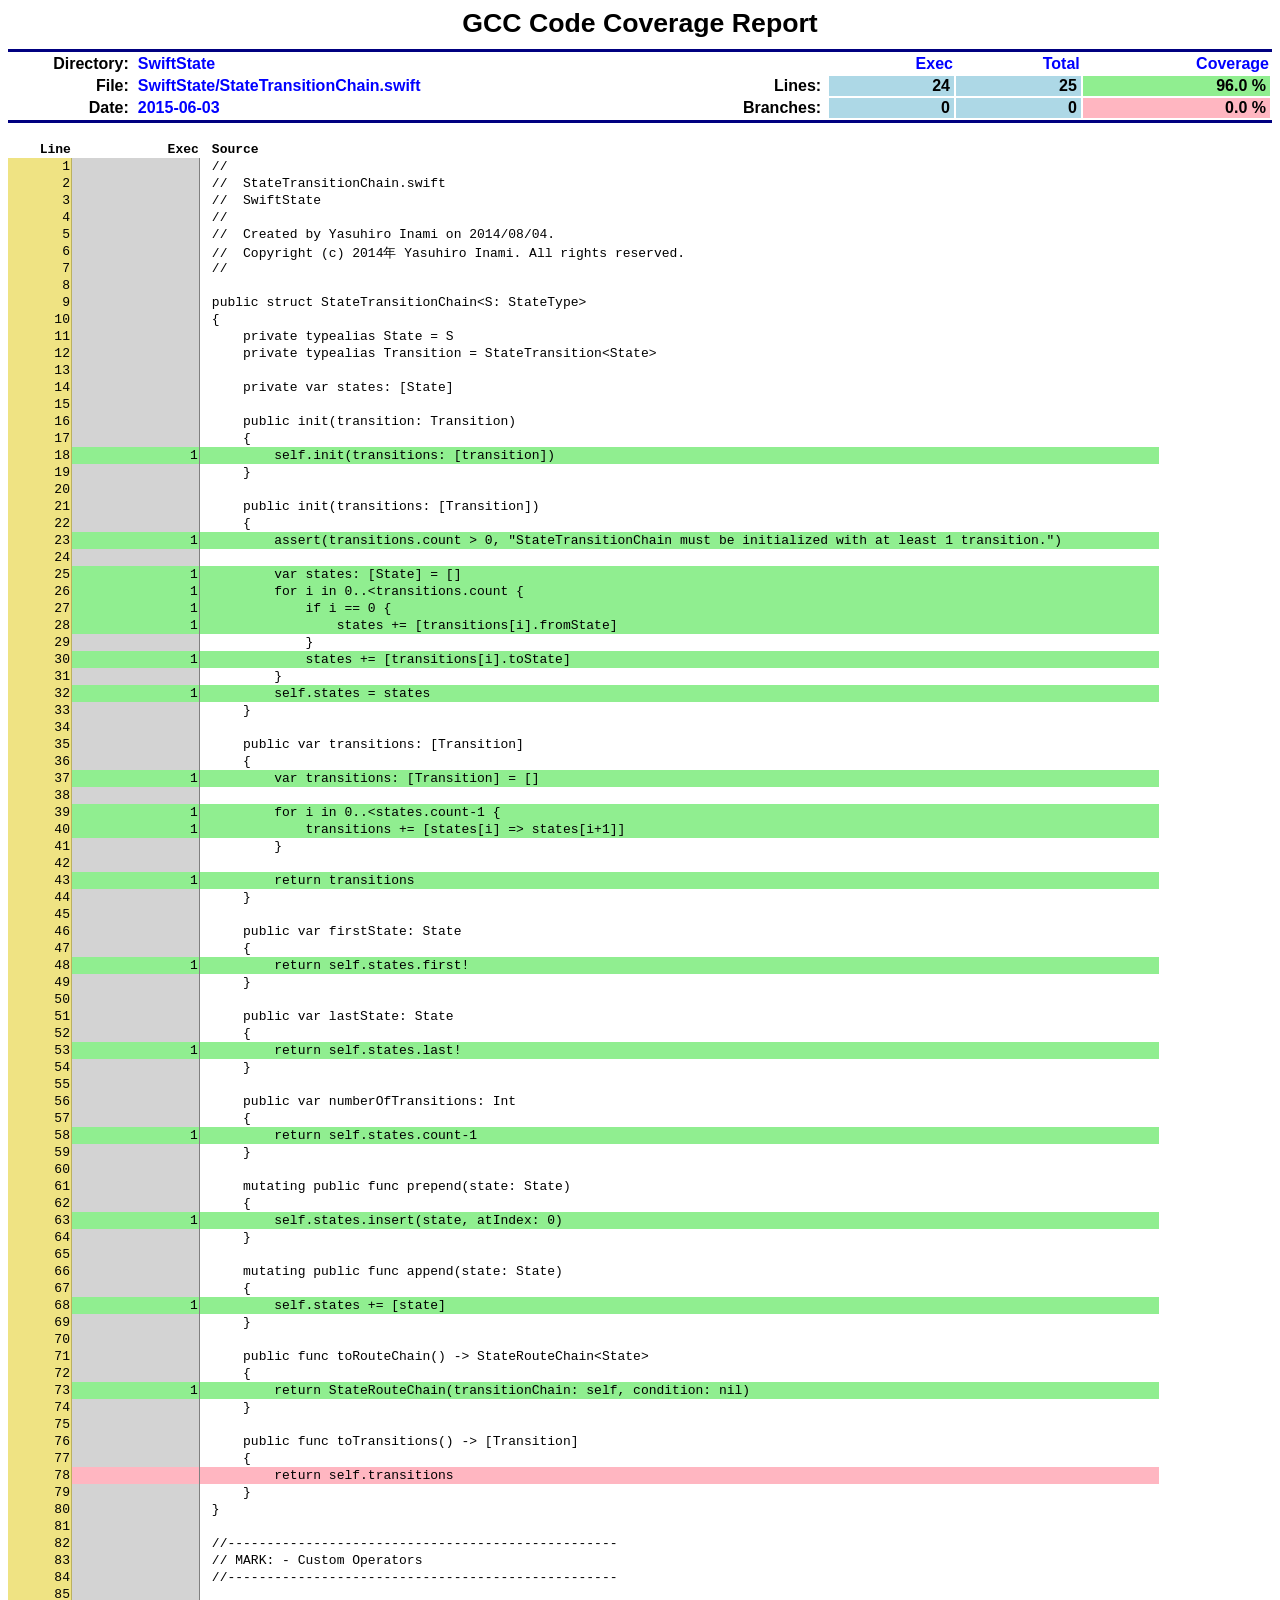
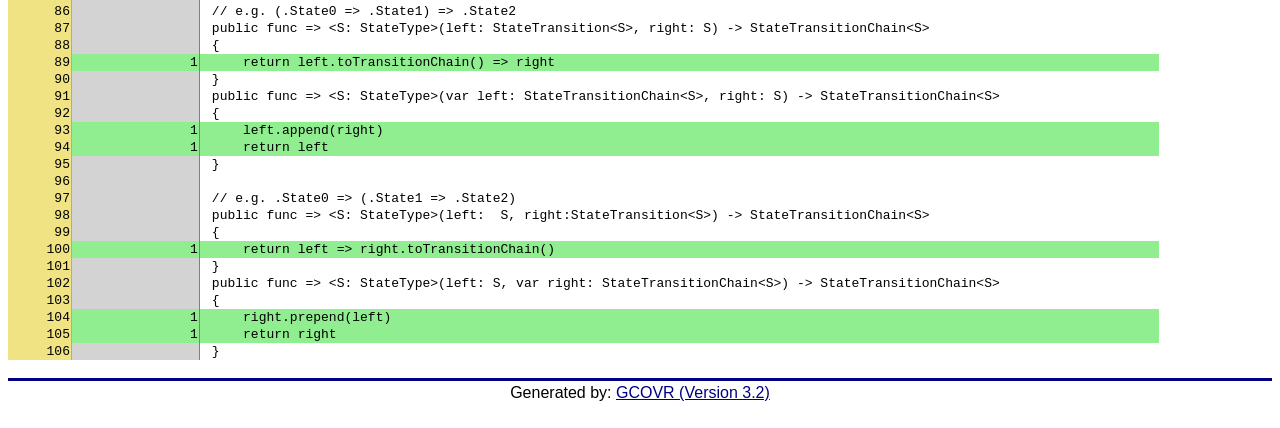
<file: swiftcov_sample/coverage.SwiftState_StateTransitionChain.swift.html>
<html>

<head>
  <meta http-equiv="Content-Type" content="text/html; charset=UTF-8"/>
  <title>Head</title>
  <style media="screen" type="text/css">
  
    body
    {
      color: #000000;
      background-color: #FFFFFF;
    }

    /* Link formats: use maroon w/underlines */
    a:link
    {
      color: navy;
      text-decoration: underline;
    }
    a:visited
    {
      color: maroon;
      text-decoration: underline;
    }
    a:active
    {
      color: navy;
      text-decoration: underline;
    }
    
    /*** TD formats ***/
    td
    {
      font-family: sans-serif;
    }
    td.title
    {
      text-align: center;
      padding-bottom: 10px;
      font-size: 20pt;
      font-weight: bold;
    }
    
    /* TD Header Information */
    td.headerName
    {
      text-align: right;
      color: black;
      padding-right: 6px;
      font-weight: bold;
      vertical-align: top;
      white-space: nowrap;
    }
    td.headerValue
    {
      text-align: left;
      color: blue;
      font-weight: bold;
      white-space: nowrap;
    }
    td.headerTableEntry
    {
      text-align: right;
      color: black;
      font-weight: bold;
      white-space: nowrap;
      padding-left: 12px;
      padding-right: 4px;
      background-color: LightBlue;
    }
    td.headerValueLeg
    {
      text-align: left;
      color: black;
      font-size: 80%;
      white-space: nowrap;
      padding-left: 10px;
      padding-right: 10px;
      padding-top: 2px;
    }
    
    /* Color of horizontal ruler */
    td.hr
    {
      background-color: navy;
      height:3px;
    }
    /* Footer format */
    td.footer
    {
      text-align: center;
      padding-top: 3px;
      font-family: sans-serif;
    }

    /* Coverage Table */    

    td.coverTableHead
    {
      text-align: center;
      color: white;
      background-color: SteelBlue;
      font-family: sans-serif;
      font-size: 120%;
      white-space: nowrap;
      padding-left: 4px;
      padding-right: 4px;
    }
    td.coverFile
    {
      text-align: left;
      padding-left: 10px;
      padding-right: 20px; 
      color: black;
      background-color: LightBlue;
      font-family: monospace;
      font-weight: bold;
      font-size: 110%;
    }
    td.coverBar
    {
      padding-left: 10px;
      padding-right: 10px;
      background-color: LightBlue;
    }
    td.coverBarOutline
    {
      background-color: white;
    }
    td.coverValue
    {
      padding-top: 2px;
      text-align: right;
      padding-left: 10px;
      padding-right: 10px;
      font-family: sans-serif;
      white-space: nowrap;
      font-weight: bold;
    }
    
    /* Link Details */
    a.detail:link
    {
      color: #B8D0FF;
      font-size:80%;
    }
    a.detail:visited
    {
      color: #B8D0FF;
      font-size:80%;
    }
    a.detail:active
    {
      color: #FFFFFF;
      font-size:80%;
    }
    
    .graphcont{
        color:#000;
        font-weight:700;
        float:left
    }

    .graph{
        float:left;
        background-color: white;
        position:relative;
        width:280px;
        padding:0
    }

    .graph .bar{
        display:block;
        position:relative;
        border:black 1px solid;
        text-align:center;
        color:#fff;
        height:10px;
        font-family:Arial,Helvetica,sans-serif;
        font-size:12px;
        line-height:1.9em
    }

    .graph .bar span{
        position:absolute;
        left:1em
    } 

    td.coveredLine,
    span.coveredLine
    {
        background-color: LightGreen!important;
    }

    td.uncoveredLine,
    span.uncoveredLine
    {
        background-color: LightPink!important;
    }

    .linecount
    {
        border-right: 1px gray solid;
        background-color: lightgray;
    }

    .src 
    {
        padding-left: 12px;
    }

    .srcHeader
    {
        font-family: monospace; 
        font-weight: bold;
    }

    pre 
    {
        height : 15px;
        margin-top: 0;
        margin-bottom: 0;
    }

    .lineno
    {
        background-color: #EFE383;
        border-right: 1px solid #BBB15F;
    }

  </style>
</head>

<body>

  <table width="100%" border="0" cellspacing="0" cellpadding="0">
    <tr><td class="title">GCC Code Coverage Report</td></tr>
    <tr><td class="hr"></td></tr>

    <tr>
      <td width="100%">
        <table cellpadding="1" border="0" width="100%">
          <tr>
            <td width="10%" class="headerName">Directory:</td>
            <td width="35%" class="headerValue">SwiftState</td>
            <td width="5%"></td>
            <td width="15%"></td>
            <td width="10%" class="headerValue" style="text-align:right;">Exec</td>
            <td width="10%" class="headerValue" style="text-align:right;">Total</td>
            <td width="15%" class="headerValue" style="text-align:right;">Coverage</td>
          </tr>
          <tr>
            <td class="headerName">File:</td>
            <td class="headerValue">SwiftState/StateTransitionChain.swift</td>
            <td></td>
            <td class="headerName">Lines:</td>
            <td class="headerTableEntry">24</td>
            <td class="headerTableEntry">25</td>
            <td class="headerTableEntry" style="background-color:LightGreen">96.0 %</td>
          </tr>
          <tr>
            <td class="headerName">Date:</td>
            <td class="headerValue">2015-06-03</td>
            <td></td>
            <td class="headerName">Branches:</td>
            <td class="headerTableEntry">0</td>
            <td class="headerTableEntry">0</td>
            <td class="headerTableEntry" style="background-color:LightPink">0.0 %</td>
          </tr>
        </table>
      </td>
    </tr>

    <tr><td class="hr"></td></tr>
  </table>

  <br>
  <table cellspacing="0" cellpadding="1">
    <tr>
      <td width="5%" align="right" class="srcHeader">Line</td>
      <td width="10%" align="right" class="srcHeader">Exec</td>
      <td width="75%" align="left" class="srcHeader src">Source</td>
    </tr>

    
    <tr>
    <td align="right" class="lineno"><pre>1</pre></td>
    <td align="right" class="linecount "><pre></pre></td>
    <td align="left" class="src "><pre>//</pre></td>
    </tr>

    <tr>
    <td align="right" class="lineno"><pre>2</pre></td>
    <td align="right" class="linecount "><pre></pre></td>
    <td align="left" class="src "><pre>//  StateTransitionChain.swift</pre></td>
    </tr>

    <tr>
    <td align="right" class="lineno"><pre>3</pre></td>
    <td align="right" class="linecount "><pre></pre></td>
    <td align="left" class="src "><pre>//  SwiftState</pre></td>
    </tr>

    <tr>
    <td align="right" class="lineno"><pre>4</pre></td>
    <td align="right" class="linecount "><pre></pre></td>
    <td align="left" class="src "><pre>//</pre></td>
    </tr>

    <tr>
    <td align="right" class="lineno"><pre>5</pre></td>
    <td align="right" class="linecount "><pre></pre></td>
    <td align="left" class="src "><pre>//  Created by Yasuhiro Inami on 2014/08/04.</pre></td>
    </tr>

    <tr>
    <td align="right" class="lineno"><pre>6</pre></td>
    <td align="right" class="linecount "><pre></pre></td>
    <td align="left" class="src "><pre>//  Copyright (c) 2014年 Yasuhiro Inami. All rights reserved.</pre></td>
    </tr>

    <tr>
    <td align="right" class="lineno"><pre>7</pre></td>
    <td align="right" class="linecount "><pre></pre></td>
    <td align="left" class="src "><pre>//</pre></td>
    </tr>

    <tr>
    <td align="right" class="lineno"><pre>8</pre></td>
    <td align="right" class="linecount "><pre></pre></td>
    <td align="left" class="src "><pre></pre></td>
    </tr>

    <tr>
    <td align="right" class="lineno"><pre>9</pre></td>
    <td align="right" class="linecount "><pre></pre></td>
    <td align="left" class="src "><pre>public struct StateTransitionChain&lt;S: StateType&gt;</pre></td>
    </tr>

    <tr>
    <td align="right" class="lineno"><pre>10</pre></td>
    <td align="right" class="linecount "><pre></pre></td>
    <td align="left" class="src "><pre>{</pre></td>
    </tr>

    <tr>
    <td align="right" class="lineno"><pre>11</pre></td>
    <td align="right" class="linecount "><pre></pre></td>
    <td align="left" class="src "><pre>    private typealias State = S</pre></td>
    </tr>

    <tr>
    <td align="right" class="lineno"><pre>12</pre></td>
    <td align="right" class="linecount "><pre></pre></td>
    <td align="left" class="src "><pre>    private typealias Transition = StateTransition&lt;State&gt;</pre></td>
    </tr>

    <tr>
    <td align="right" class="lineno"><pre>13</pre></td>
    <td align="right" class="linecount "><pre></pre></td>
    <td align="left" class="src "><pre></pre></td>
    </tr>

    <tr>
    <td align="right" class="lineno"><pre>14</pre></td>
    <td align="right" class="linecount "><pre></pre></td>
    <td align="left" class="src "><pre>    private var states: [State]</pre></td>
    </tr>

    <tr>
    <td align="right" class="lineno"><pre>15</pre></td>
    <td align="right" class="linecount "><pre></pre></td>
    <td align="left" class="src "><pre></pre></td>
    </tr>

    <tr>
    <td align="right" class="lineno"><pre>16</pre></td>
    <td align="right" class="linecount "><pre></pre></td>
    <td align="left" class="src "><pre>    public init(transition: Transition)</pre></td>
    </tr>

    <tr>
    <td align="right" class="lineno"><pre>17</pre></td>
    <td align="right" class="linecount "><pre></pre></td>
    <td align="left" class="src "><pre>    {</pre></td>
    </tr>

    <tr>
    <td align="right" class="lineno"><pre>18</pre></td>
    <td align="right" class="linecount coveredLine"><pre>1</pre></td>
    <td align="left" class="src coveredLine"><pre>        self.init(transitions: [transition])</pre></td>
    </tr>

    <tr>
    <td align="right" class="lineno"><pre>19</pre></td>
    <td align="right" class="linecount "><pre></pre></td>
    <td align="left" class="src "><pre>    }</pre></td>
    </tr>

    <tr>
    <td align="right" class="lineno"><pre>20</pre></td>
    <td align="right" class="linecount "><pre></pre></td>
    <td align="left" class="src "><pre></pre></td>
    </tr>

    <tr>
    <td align="right" class="lineno"><pre>21</pre></td>
    <td align="right" class="linecount "><pre></pre></td>
    <td align="left" class="src "><pre>    public init(transitions: [Transition])</pre></td>
    </tr>

    <tr>
    <td align="right" class="lineno"><pre>22</pre></td>
    <td align="right" class="linecount "><pre></pre></td>
    <td align="left" class="src "><pre>    {</pre></td>
    </tr>

    <tr>
    <td align="right" class="lineno"><pre>23</pre></td>
    <td align="right" class="linecount coveredLine"><pre>1</pre></td>
    <td align="left" class="src coveredLine"><pre>        assert(transitions.count &gt; 0, "StateTransitionChain must be initialized with at least 1 transition.")</pre></td>
    </tr>

    <tr>
    <td align="right" class="lineno"><pre>24</pre></td>
    <td align="right" class="linecount "><pre></pre></td>
    <td align="left" class="src "><pre></pre></td>
    </tr>

    <tr>
    <td align="right" class="lineno"><pre>25</pre></td>
    <td align="right" class="linecount coveredLine"><pre>1</pre></td>
    <td align="left" class="src coveredLine"><pre>        var states: [State] = []</pre></td>
    </tr>

    <tr>
    <td align="right" class="lineno"><pre>26</pre></td>
    <td align="right" class="linecount coveredLine"><pre>1</pre></td>
    <td align="left" class="src coveredLine"><pre>        for i in 0..&lt;transitions.count {</pre></td>
    </tr>

    <tr>
    <td align="right" class="lineno"><pre>27</pre></td>
    <td align="right" class="linecount coveredLine"><pre>1</pre></td>
    <td align="left" class="src coveredLine"><pre>            if i == 0 {</pre></td>
    </tr>

    <tr>
    <td align="right" class="lineno"><pre>28</pre></td>
    <td align="right" class="linecount coveredLine"><pre>1</pre></td>
    <td align="left" class="src coveredLine"><pre>                states += [transitions[i].fromState]</pre></td>
    </tr>

    <tr>
    <td align="right" class="lineno"><pre>29</pre></td>
    <td align="right" class="linecount "><pre></pre></td>
    <td align="left" class="src "><pre>            }</pre></td>
    </tr>

    <tr>
    <td align="right" class="lineno"><pre>30</pre></td>
    <td align="right" class="linecount coveredLine"><pre>1</pre></td>
    <td align="left" class="src coveredLine"><pre>            states += [transitions[i].toState]</pre></td>
    </tr>

    <tr>
    <td align="right" class="lineno"><pre>31</pre></td>
    <td align="right" class="linecount "><pre></pre></td>
    <td align="left" class="src "><pre>        }</pre></td>
    </tr>

    <tr>
    <td align="right" class="lineno"><pre>32</pre></td>
    <td align="right" class="linecount coveredLine"><pre>1</pre></td>
    <td align="left" class="src coveredLine"><pre>        self.states = states</pre></td>
    </tr>

    <tr>
    <td align="right" class="lineno"><pre>33</pre></td>
    <td align="right" class="linecount "><pre></pre></td>
    <td align="left" class="src "><pre>    }</pre></td>
    </tr>

    <tr>
    <td align="right" class="lineno"><pre>34</pre></td>
    <td align="right" class="linecount "><pre></pre></td>
    <td align="left" class="src "><pre></pre></td>
    </tr>

    <tr>
    <td align="right" class="lineno"><pre>35</pre></td>
    <td align="right" class="linecount "><pre></pre></td>
    <td align="left" class="src "><pre>    public var transitions: [Transition]</pre></td>
    </tr>

    <tr>
    <td align="right" class="lineno"><pre>36</pre></td>
    <td align="right" class="linecount "><pre></pre></td>
    <td align="left" class="src "><pre>    {</pre></td>
    </tr>

    <tr>
    <td align="right" class="lineno"><pre>37</pre></td>
    <td align="right" class="linecount coveredLine"><pre>1</pre></td>
    <td align="left" class="src coveredLine"><pre>        var transitions: [Transition] = []</pre></td>
    </tr>

    <tr>
    <td align="right" class="lineno"><pre>38</pre></td>
    <td align="right" class="linecount "><pre></pre></td>
    <td align="left" class="src "><pre></pre></td>
    </tr>

    <tr>
    <td align="right" class="lineno"><pre>39</pre></td>
    <td align="right" class="linecount coveredLine"><pre>1</pre></td>
    <td align="left" class="src coveredLine"><pre>        for i in 0..&lt;states.count-1 {</pre></td>
    </tr>

    <tr>
    <td align="right" class="lineno"><pre>40</pre></td>
    <td align="right" class="linecount coveredLine"><pre>1</pre></td>
    <td align="left" class="src coveredLine"><pre>            transitions += [states[i] =&gt; states[i+1]]</pre></td>
    </tr>

    <tr>
    <td align="right" class="lineno"><pre>41</pre></td>
    <td align="right" class="linecount "><pre></pre></td>
    <td align="left" class="src "><pre>        }</pre></td>
    </tr>

    <tr>
    <td align="right" class="lineno"><pre>42</pre></td>
    <td align="right" class="linecount "><pre></pre></td>
    <td align="left" class="src "><pre></pre></td>
    </tr>

    <tr>
    <td align="right" class="lineno"><pre>43</pre></td>
    <td align="right" class="linecount coveredLine"><pre>1</pre></td>
    <td align="left" class="src coveredLine"><pre>        return transitions</pre></td>
    </tr>

    <tr>
    <td align="right" class="lineno"><pre>44</pre></td>
    <td align="right" class="linecount "><pre></pre></td>
    <td align="left" class="src "><pre>    }</pre></td>
    </tr>

    <tr>
    <td align="right" class="lineno"><pre>45</pre></td>
    <td align="right" class="linecount "><pre></pre></td>
    <td align="left" class="src "><pre></pre></td>
    </tr>

    <tr>
    <td align="right" class="lineno"><pre>46</pre></td>
    <td align="right" class="linecount "><pre></pre></td>
    <td align="left" class="src "><pre>    public var firstState: State</pre></td>
    </tr>

    <tr>
    <td align="right" class="lineno"><pre>47</pre></td>
    <td align="right" class="linecount "><pre></pre></td>
    <td align="left" class="src "><pre>    {</pre></td>
    </tr>

    <tr>
    <td align="right" class="lineno"><pre>48</pre></td>
    <td align="right" class="linecount coveredLine"><pre>1</pre></td>
    <td align="left" class="src coveredLine"><pre>        return self.states.first!</pre></td>
    </tr>

    <tr>
    <td align="right" class="lineno"><pre>49</pre></td>
    <td align="right" class="linecount "><pre></pre></td>
    <td align="left" class="src "><pre>    }</pre></td>
    </tr>

    <tr>
    <td align="right" class="lineno"><pre>50</pre></td>
    <td align="right" class="linecount "><pre></pre></td>
    <td align="left" class="src "><pre></pre></td>
    </tr>

    <tr>
    <td align="right" class="lineno"><pre>51</pre></td>
    <td align="right" class="linecount "><pre></pre></td>
    <td align="left" class="src "><pre>    public var lastState: State</pre></td>
    </tr>

    <tr>
    <td align="right" class="lineno"><pre>52</pre></td>
    <td align="right" class="linecount "><pre></pre></td>
    <td align="left" class="src "><pre>    {</pre></td>
    </tr>

    <tr>
    <td align="right" class="lineno"><pre>53</pre></td>
    <td align="right" class="linecount coveredLine"><pre>1</pre></td>
    <td align="left" class="src coveredLine"><pre>        return self.states.last!</pre></td>
    </tr>

    <tr>
    <td align="right" class="lineno"><pre>54</pre></td>
    <td align="right" class="linecount "><pre></pre></td>
    <td align="left" class="src "><pre>    }</pre></td>
    </tr>

    <tr>
    <td align="right" class="lineno"><pre>55</pre></td>
    <td align="right" class="linecount "><pre></pre></td>
    <td align="left" class="src "><pre></pre></td>
    </tr>

    <tr>
    <td align="right" class="lineno"><pre>56</pre></td>
    <td align="right" class="linecount "><pre></pre></td>
    <td align="left" class="src "><pre>    public var numberOfTransitions: Int</pre></td>
    </tr>

    <tr>
    <td align="right" class="lineno"><pre>57</pre></td>
    <td align="right" class="linecount "><pre></pre></td>
    <td align="left" class="src "><pre>    {</pre></td>
    </tr>

    <tr>
    <td align="right" class="lineno"><pre>58</pre></td>
    <td align="right" class="linecount coveredLine"><pre>1</pre></td>
    <td align="left" class="src coveredLine"><pre>        return self.states.count-1</pre></td>
    </tr>

    <tr>
    <td align="right" class="lineno"><pre>59</pre></td>
    <td align="right" class="linecount "><pre></pre></td>
    <td align="left" class="src "><pre>    }</pre></td>
    </tr>

    <tr>
    <td align="right" class="lineno"><pre>60</pre></td>
    <td align="right" class="linecount "><pre></pre></td>
    <td align="left" class="src "><pre></pre></td>
    </tr>

    <tr>
    <td align="right" class="lineno"><pre>61</pre></td>
    <td align="right" class="linecount "><pre></pre></td>
    <td align="left" class="src "><pre>    mutating public func prepend(state: State)</pre></td>
    </tr>

    <tr>
    <td align="right" class="lineno"><pre>62</pre></td>
    <td align="right" class="linecount "><pre></pre></td>
    <td align="left" class="src "><pre>    {</pre></td>
    </tr>

    <tr>
    <td align="right" class="lineno"><pre>63</pre></td>
    <td align="right" class="linecount coveredLine"><pre>1</pre></td>
    <td align="left" class="src coveredLine"><pre>        self.states.insert(state, atIndex: 0)</pre></td>
    </tr>

    <tr>
    <td align="right" class="lineno"><pre>64</pre></td>
    <td align="right" class="linecount "><pre></pre></td>
    <td align="left" class="src "><pre>    }</pre></td>
    </tr>

    <tr>
    <td align="right" class="lineno"><pre>65</pre></td>
    <td align="right" class="linecount "><pre></pre></td>
    <td align="left" class="src "><pre></pre></td>
    </tr>

    <tr>
    <td align="right" class="lineno"><pre>66</pre></td>
    <td align="right" class="linecount "><pre></pre></td>
    <td align="left" class="src "><pre>    mutating public func append(state: State)</pre></td>
    </tr>

    <tr>
    <td align="right" class="lineno"><pre>67</pre></td>
    <td align="right" class="linecount "><pre></pre></td>
    <td align="left" class="src "><pre>    {</pre></td>
    </tr>

    <tr>
    <td align="right" class="lineno"><pre>68</pre></td>
    <td align="right" class="linecount coveredLine"><pre>1</pre></td>
    <td align="left" class="src coveredLine"><pre>        self.states += [state]</pre></td>
    </tr>

    <tr>
    <td align="right" class="lineno"><pre>69</pre></td>
    <td align="right" class="linecount "><pre></pre></td>
    <td align="left" class="src "><pre>    }</pre></td>
    </tr>

    <tr>
    <td align="right" class="lineno"><pre>70</pre></td>
    <td align="right" class="linecount "><pre></pre></td>
    <td align="left" class="src "><pre></pre></td>
    </tr>

    <tr>
    <td align="right" class="lineno"><pre>71</pre></td>
    <td align="right" class="linecount "><pre></pre></td>
    <td align="left" class="src "><pre>    public func toRouteChain() -&gt; StateRouteChain&lt;State&gt;</pre></td>
    </tr>

    <tr>
    <td align="right" class="lineno"><pre>72</pre></td>
    <td align="right" class="linecount "><pre></pre></td>
    <td align="left" class="src "><pre>    {</pre></td>
    </tr>

    <tr>
    <td align="right" class="lineno"><pre>73</pre></td>
    <td align="right" class="linecount coveredLine"><pre>1</pre></td>
    <td align="left" class="src coveredLine"><pre>        return StateRouteChain(transitionChain: self, condition: nil)</pre></td>
    </tr>

    <tr>
    <td align="right" class="lineno"><pre>74</pre></td>
    <td align="right" class="linecount "><pre></pre></td>
    <td align="left" class="src "><pre>    }</pre></td>
    </tr>

    <tr>
    <td align="right" class="lineno"><pre>75</pre></td>
    <td align="right" class="linecount "><pre></pre></td>
    <td align="left" class="src "><pre></pre></td>
    </tr>

    <tr>
    <td align="right" class="lineno"><pre>76</pre></td>
    <td align="right" class="linecount "><pre></pre></td>
    <td align="left" class="src "><pre>    public func toTransitions() -&gt; [Transition]</pre></td>
    </tr>

    <tr>
    <td align="right" class="lineno"><pre>77</pre></td>
    <td align="right" class="linecount "><pre></pre></td>
    <td align="left" class="src "><pre>    {</pre></td>
    </tr>

    <tr>
    <td align="right" class="lineno"><pre>78</pre></td>
    <td align="right" class="linecount uncoveredLine"><pre></pre></td>
    <td align="left" class="src uncoveredLine"><pre>        return self.transitions</pre></td>
    </tr>

    <tr>
    <td align="right" class="lineno"><pre>79</pre></td>
    <td align="right" class="linecount "><pre></pre></td>
    <td align="left" class="src "><pre>    }</pre></td>
    </tr>

    <tr>
    <td align="right" class="lineno"><pre>80</pre></td>
    <td align="right" class="linecount "><pre></pre></td>
    <td align="left" class="src "><pre>}</pre></td>
    </tr>

    <tr>
    <td align="right" class="lineno"><pre>81</pre></td>
    <td align="right" class="linecount "><pre></pre></td>
    <td align="left" class="src "><pre></pre></td>
    </tr>

    <tr>
    <td align="right" class="lineno"><pre>82</pre></td>
    <td align="right" class="linecount "><pre></pre></td>
    <td align="left" class="src "><pre>//--------------------------------------------------</pre></td>
    </tr>

    <tr>
    <td align="right" class="lineno"><pre>83</pre></td>
    <td align="right" class="linecount "><pre></pre></td>
    <td align="left" class="src "><pre>// MARK: - Custom Operators</pre></td>
    </tr>

    <tr>
    <td align="right" class="lineno"><pre>84</pre></td>
    <td align="right" class="linecount "><pre></pre></td>
    <td align="left" class="src "><pre>//--------------------------------------------------</pre></td>
    </tr>

    <tr>
    <td align="right" class="lineno"><pre>85</pre></td>
    <td align="right" class="linecount "><pre></pre></td>
    <td align="left" class="src "><pre></pre></td>
    </tr>

    <tr>
    <td align="right" class="lineno"><pre>86</pre></td>
    <td align="right" class="linecount "><pre></pre></td>
    <td align="left" class="src "><pre>// e.g. (.State0 =&gt; .State1) =&gt; .State2</pre></td>
    </tr>

    <tr>
    <td align="right" class="lineno"><pre>87</pre></td>
    <td align="right" class="linecount "><pre></pre></td>
    <td align="left" class="src "><pre>public func =&gt; &lt;S: StateType&gt;(left: StateTransition&lt;S&gt;, right: S) -&gt; StateTransitionChain&lt;S&gt;</pre></td>
    </tr>

    <tr>
    <td align="right" class="lineno"><pre>88</pre></td>
    <td align="right" class="linecount "><pre></pre></td>
    <td align="left" class="src "><pre>{</pre></td>
    </tr>

    <tr>
    <td align="right" class="lineno"><pre>89</pre></td>
    <td align="right" class="linecount coveredLine"><pre>1</pre></td>
    <td align="left" class="src coveredLine"><pre>    return left.toTransitionChain() =&gt; right</pre></td>
    </tr>

    <tr>
    <td align="right" class="lineno"><pre>90</pre></td>
    <td align="right" class="linecount "><pre></pre></td>
    <td align="left" class="src "><pre>}</pre></td>
    </tr>

    <tr>
    <td align="right" class="lineno"><pre>91</pre></td>
    <td align="right" class="linecount "><pre></pre></td>
    <td align="left" class="src "><pre>public func =&gt; &lt;S: StateType&gt;(var left: StateTransitionChain&lt;S&gt;, right: S) -&gt; StateTransitionChain&lt;S&gt;</pre></td>
    </tr>

    <tr>
    <td align="right" class="lineno"><pre>92</pre></td>
    <td align="right" class="linecount "><pre></pre></td>
    <td align="left" class="src "><pre>{</pre></td>
    </tr>

    <tr>
    <td align="right" class="lineno"><pre>93</pre></td>
    <td align="right" class="linecount coveredLine"><pre>1</pre></td>
    <td align="left" class="src coveredLine"><pre>    left.append(right)</pre></td>
    </tr>

    <tr>
    <td align="right" class="lineno"><pre>94</pre></td>
    <td align="right" class="linecount coveredLine"><pre>1</pre></td>
    <td align="left" class="src coveredLine"><pre>    return left</pre></td>
    </tr>

    <tr>
    <td align="right" class="lineno"><pre>95</pre></td>
    <td align="right" class="linecount "><pre></pre></td>
    <td align="left" class="src "><pre>}</pre></td>
    </tr>

    <tr>
    <td align="right" class="lineno"><pre>96</pre></td>
    <td align="right" class="linecount "><pre></pre></td>
    <td align="left" class="src "><pre></pre></td>
    </tr>

    <tr>
    <td align="right" class="lineno"><pre>97</pre></td>
    <td align="right" class="linecount "><pre></pre></td>
    <td align="left" class="src "><pre>// e.g. .State0 =&gt; (.State1 =&gt; .State2)</pre></td>
    </tr>

    <tr>
    <td align="right" class="lineno"><pre>98</pre></td>
    <td align="right" class="linecount "><pre></pre></td>
    <td align="left" class="src "><pre>public func =&gt; &lt;S: StateType&gt;(left:  S, right:StateTransition&lt;S&gt;) -&gt; StateTransitionChain&lt;S&gt;</pre></td>
    </tr>

    <tr>
    <td align="right" class="lineno"><pre>99</pre></td>
    <td align="right" class="linecount "><pre></pre></td>
    <td align="left" class="src "><pre>{</pre></td>
    </tr>

    <tr>
    <td align="right" class="lineno"><pre>100</pre></td>
    <td align="right" class="linecount coveredLine"><pre>1</pre></td>
    <td align="left" class="src coveredLine"><pre>    return left =&gt; right.toTransitionChain()</pre></td>
    </tr>

    <tr>
    <td align="right" class="lineno"><pre>101</pre></td>
    <td align="right" class="linecount "><pre></pre></td>
    <td align="left" class="src "><pre>}</pre></td>
    </tr>

    <tr>
    <td align="right" class="lineno"><pre>102</pre></td>
    <td align="right" class="linecount "><pre></pre></td>
    <td align="left" class="src "><pre>public func =&gt; &lt;S: StateType&gt;(left: S, var right: StateTransitionChain&lt;S&gt;) -&gt; StateTransitionChain&lt;S&gt;</pre></td>
    </tr>

    <tr>
    <td align="right" class="lineno"><pre>103</pre></td>
    <td align="right" class="linecount "><pre></pre></td>
    <td align="left" class="src "><pre>{</pre></td>
    </tr>

    <tr>
    <td align="right" class="lineno"><pre>104</pre></td>
    <td align="right" class="linecount coveredLine"><pre>1</pre></td>
    <td align="left" class="src coveredLine"><pre>    right.prepend(left)</pre></td>
    </tr>

    <tr>
    <td align="right" class="lineno"><pre>105</pre></td>
    <td align="right" class="linecount coveredLine"><pre>1</pre></td>
    <td align="left" class="src coveredLine"><pre>    return right</pre></td>
    </tr>

    <tr>
    <td align="right" class="lineno"><pre>106</pre></td>
    <td align="right" class="linecount "><pre></pre></td>
    <td align="left" class="src "><pre>}</pre></td>
    </tr>

  </table>
  <br>

  <table width="100%" border="0" cellspacing="0" cellpadding="0">
    <tr><td class="hr"><td></tr>
    <tr><td class="footer">Generated by: <a href="http://gcovr.com">GCOVR (Version 3.2)</a></td></tr>
  </table>
  <br>

</body>

</html>
</file>
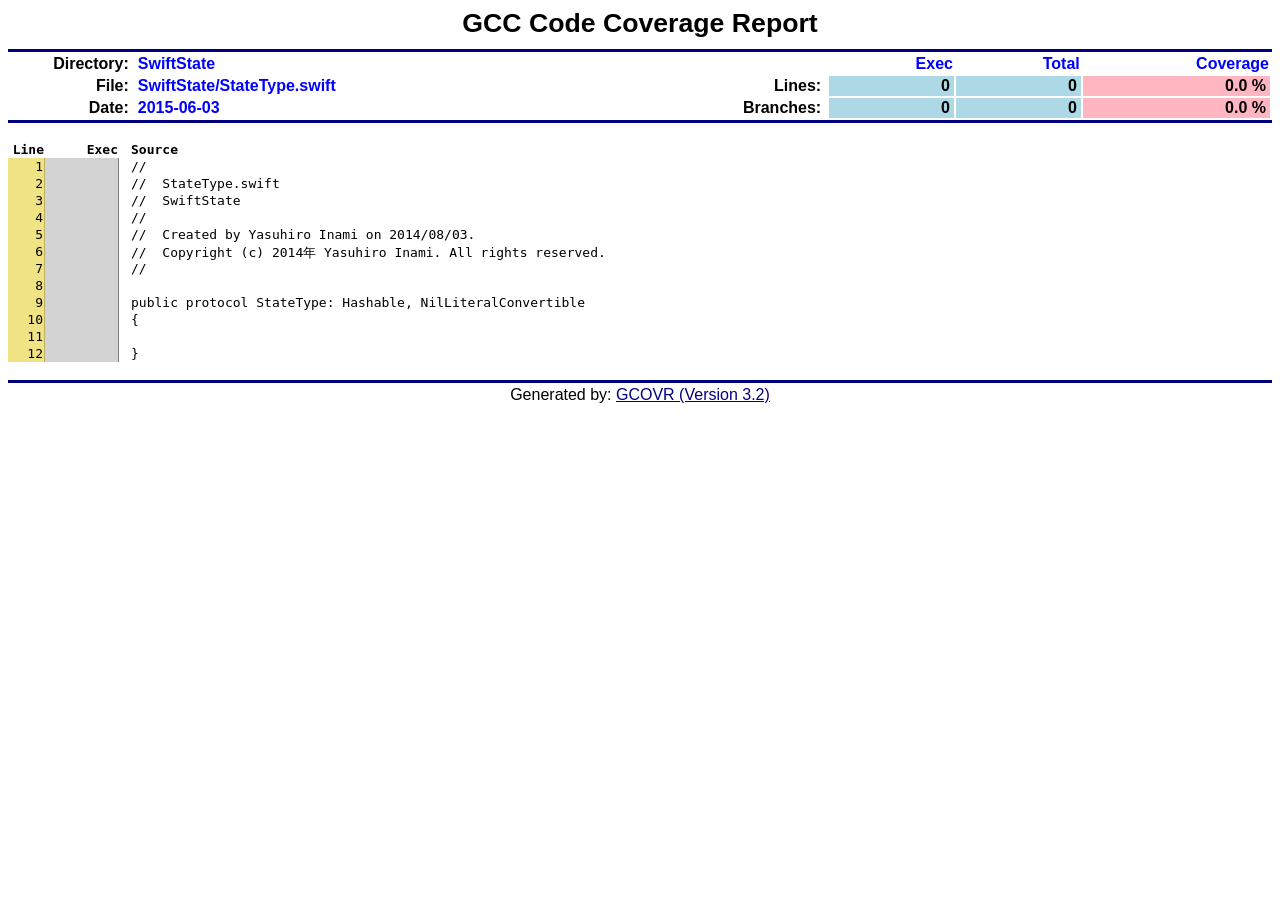
<file: swiftcov_sample/coverage.SwiftState_StateType.swift.html>
<html>

<head>
  <meta http-equiv="Content-Type" content="text/html; charset=UTF-8"/>
  <title>Head</title>
  <style media="screen" type="text/css">
  
    body
    {
      color: #000000;
      background-color: #FFFFFF;
    }

    /* Link formats: use maroon w/underlines */
    a:link
    {
      color: navy;
      text-decoration: underline;
    }
    a:visited
    {
      color: maroon;
      text-decoration: underline;
    }
    a:active
    {
      color: navy;
      text-decoration: underline;
    }
    
    /*** TD formats ***/
    td
    {
      font-family: sans-serif;
    }
    td.title
    {
      text-align: center;
      padding-bottom: 10px;
      font-size: 20pt;
      font-weight: bold;
    }
    
    /* TD Header Information */
    td.headerName
    {
      text-align: right;
      color: black;
      padding-right: 6px;
      font-weight: bold;
      vertical-align: top;
      white-space: nowrap;
    }
    td.headerValue
    {
      text-align: left;
      color: blue;
      font-weight: bold;
      white-space: nowrap;
    }
    td.headerTableEntry
    {
      text-align: right;
      color: black;
      font-weight: bold;
      white-space: nowrap;
      padding-left: 12px;
      padding-right: 4px;
      background-color: LightBlue;
    }
    td.headerValueLeg
    {
      text-align: left;
      color: black;
      font-size: 80%;
      white-space: nowrap;
      padding-left: 10px;
      padding-right: 10px;
      padding-top: 2px;
    }
    
    /* Color of horizontal ruler */
    td.hr
    {
      background-color: navy;
      height:3px;
    }
    /* Footer format */
    td.footer
    {
      text-align: center;
      padding-top: 3px;
      font-family: sans-serif;
    }

    /* Coverage Table */    

    td.coverTableHead
    {
      text-align: center;
      color: white;
      background-color: SteelBlue;
      font-family: sans-serif;
      font-size: 120%;
      white-space: nowrap;
      padding-left: 4px;
      padding-right: 4px;
    }
    td.coverFile
    {
      text-align: left;
      padding-left: 10px;
      padding-right: 20px; 
      color: black;
      background-color: LightBlue;
      font-family: monospace;
      font-weight: bold;
      font-size: 110%;
    }
    td.coverBar
    {
      padding-left: 10px;
      padding-right: 10px;
      background-color: LightBlue;
    }
    td.coverBarOutline
    {
      background-color: white;
    }
    td.coverValue
    {
      padding-top: 2px;
      text-align: right;
      padding-left: 10px;
      padding-right: 10px;
      font-family: sans-serif;
      white-space: nowrap;
      font-weight: bold;
    }
    
    /* Link Details */
    a.detail:link
    {
      color: #B8D0FF;
      font-size:80%;
    }
    a.detail:visited
    {
      color: #B8D0FF;
      font-size:80%;
    }
    a.detail:active
    {
      color: #FFFFFF;
      font-size:80%;
    }
    
    .graphcont{
        color:#000;
        font-weight:700;
        float:left
    }

    .graph{
        float:left;
        background-color: white;
        position:relative;
        width:280px;
        padding:0
    }

    .graph .bar{
        display:block;
        position:relative;
        border:black 1px solid;
        text-align:center;
        color:#fff;
        height:10px;
        font-family:Arial,Helvetica,sans-serif;
        font-size:12px;
        line-height:1.9em
    }

    .graph .bar span{
        position:absolute;
        left:1em
    } 

    td.coveredLine,
    span.coveredLine
    {
        background-color: LightGreen!important;
    }

    td.uncoveredLine,
    span.uncoveredLine
    {
        background-color: LightPink!important;
    }

    .linecount
    {
        border-right: 1px gray solid;
        background-color: lightgray;
    }

    .src 
    {
        padding-left: 12px;
    }

    .srcHeader
    {
        font-family: monospace; 
        font-weight: bold;
    }

    pre 
    {
        height : 15px;
        margin-top: 0;
        margin-bottom: 0;
    }

    .lineno
    {
        background-color: #EFE383;
        border-right: 1px solid #BBB15F;
    }

  </style>
</head>

<body>

  <table width="100%" border="0" cellspacing="0" cellpadding="0">
    <tr><td class="title">GCC Code Coverage Report</td></tr>
    <tr><td class="hr"></td></tr>

    <tr>
      <td width="100%">
        <table cellpadding="1" border="0" width="100%">
          <tr>
            <td width="10%" class="headerName">Directory:</td>
            <td width="35%" class="headerValue">SwiftState</td>
            <td width="5%"></td>
            <td width="15%"></td>
            <td width="10%" class="headerValue" style="text-align:right;">Exec</td>
            <td width="10%" class="headerValue" style="text-align:right;">Total</td>
            <td width="15%" class="headerValue" style="text-align:right;">Coverage</td>
          </tr>
          <tr>
            <td class="headerName">File:</td>
            <td class="headerValue">SwiftState/StateType.swift</td>
            <td></td>
            <td class="headerName">Lines:</td>
            <td class="headerTableEntry">0</td>
            <td class="headerTableEntry">0</td>
            <td class="headerTableEntry" style="background-color:LightPink">0.0 %</td>
          </tr>
          <tr>
            <td class="headerName">Date:</td>
            <td class="headerValue">2015-06-03</td>
            <td></td>
            <td class="headerName">Branches:</td>
            <td class="headerTableEntry">0</td>
            <td class="headerTableEntry">0</td>
            <td class="headerTableEntry" style="background-color:LightPink">0.0 %</td>
          </tr>
        </table>
      </td>
    </tr>

    <tr><td class="hr"></td></tr>
  </table>

  <br>
  <table cellspacing="0" cellpadding="1">
    <tr>
      <td width="5%" align="right" class="srcHeader">Line</td>
      <td width="10%" align="right" class="srcHeader">Exec</td>
      <td width="75%" align="left" class="srcHeader src">Source</td>
    </tr>

    
    <tr>
    <td align="right" class="lineno"><pre>1</pre></td>
    <td align="right" class="linecount "><pre></pre></td>
    <td align="left" class="src "><pre>//</pre></td>
    </tr>

    <tr>
    <td align="right" class="lineno"><pre>2</pre></td>
    <td align="right" class="linecount "><pre></pre></td>
    <td align="left" class="src "><pre>//  StateType.swift</pre></td>
    </tr>

    <tr>
    <td align="right" class="lineno"><pre>3</pre></td>
    <td align="right" class="linecount "><pre></pre></td>
    <td align="left" class="src "><pre>//  SwiftState</pre></td>
    </tr>

    <tr>
    <td align="right" class="lineno"><pre>4</pre></td>
    <td align="right" class="linecount "><pre></pre></td>
    <td align="left" class="src "><pre>//</pre></td>
    </tr>

    <tr>
    <td align="right" class="lineno"><pre>5</pre></td>
    <td align="right" class="linecount "><pre></pre></td>
    <td align="left" class="src "><pre>//  Created by Yasuhiro Inami on 2014/08/03.</pre></td>
    </tr>

    <tr>
    <td align="right" class="lineno"><pre>6</pre></td>
    <td align="right" class="linecount "><pre></pre></td>
    <td align="left" class="src "><pre>//  Copyright (c) 2014年 Yasuhiro Inami. All rights reserved.</pre></td>
    </tr>

    <tr>
    <td align="right" class="lineno"><pre>7</pre></td>
    <td align="right" class="linecount "><pre></pre></td>
    <td align="left" class="src "><pre>//</pre></td>
    </tr>

    <tr>
    <td align="right" class="lineno"><pre>8</pre></td>
    <td align="right" class="linecount "><pre></pre></td>
    <td align="left" class="src "><pre></pre></td>
    </tr>

    <tr>
    <td align="right" class="lineno"><pre>9</pre></td>
    <td align="right" class="linecount "><pre></pre></td>
    <td align="left" class="src "><pre>public protocol StateType: Hashable, NilLiteralConvertible</pre></td>
    </tr>

    <tr>
    <td align="right" class="lineno"><pre>10</pre></td>
    <td align="right" class="linecount "><pre></pre></td>
    <td align="left" class="src "><pre>{</pre></td>
    </tr>

    <tr>
    <td align="right" class="lineno"><pre>11</pre></td>
    <td align="right" class="linecount "><pre></pre></td>
    <td align="left" class="src "><pre></pre></td>
    </tr>

    <tr>
    <td align="right" class="lineno"><pre>12</pre></td>
    <td align="right" class="linecount "><pre></pre></td>
    <td align="left" class="src "><pre>}</pre></td>
    </tr>

  </table>
  <br>

  <table width="100%" border="0" cellspacing="0" cellpadding="0">
    <tr><td class="hr"><td></tr>
    <tr><td class="footer">Generated by: <a href="http://gcovr.com">GCOVR (Version 3.2)</a></td></tr>
  </table>
  <br>

</body>

</html>
</file>
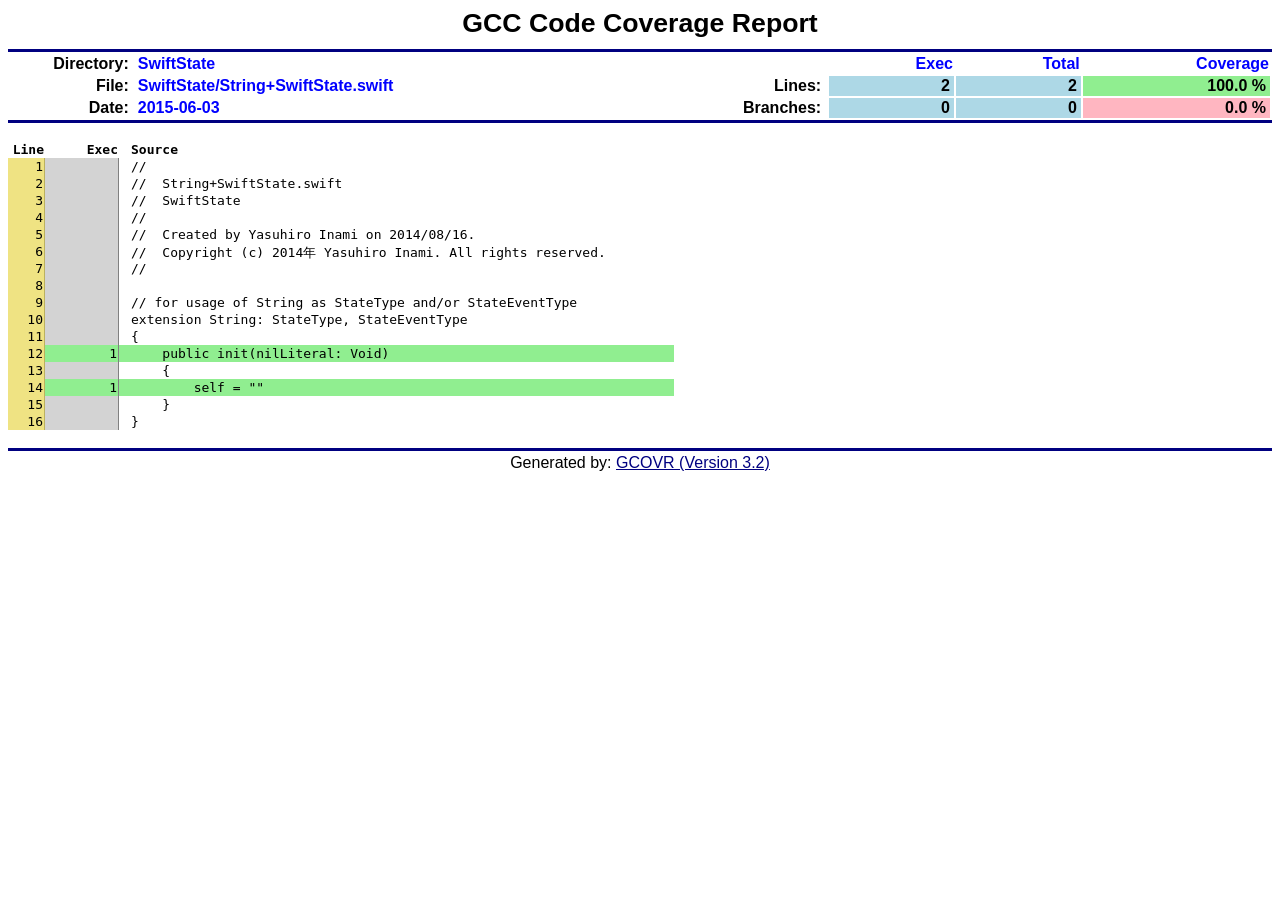
<file: swiftcov_sample/coverage.SwiftState_String+SwiftState.swift.html>
<html>

<head>
  <meta http-equiv="Content-Type" content="text/html; charset=UTF-8"/>
  <title>Head</title>
  <style media="screen" type="text/css">
  
    body
    {
      color: #000000;
      background-color: #FFFFFF;
    }

    /* Link formats: use maroon w/underlines */
    a:link
    {
      color: navy;
      text-decoration: underline;
    }
    a:visited
    {
      color: maroon;
      text-decoration: underline;
    }
    a:active
    {
      color: navy;
      text-decoration: underline;
    }
    
    /*** TD formats ***/
    td
    {
      font-family: sans-serif;
    }
    td.title
    {
      text-align: center;
      padding-bottom: 10px;
      font-size: 20pt;
      font-weight: bold;
    }
    
    /* TD Header Information */
    td.headerName
    {
      text-align: right;
      color: black;
      padding-right: 6px;
      font-weight: bold;
      vertical-align: top;
      white-space: nowrap;
    }
    td.headerValue
    {
      text-align: left;
      color: blue;
      font-weight: bold;
      white-space: nowrap;
    }
    td.headerTableEntry
    {
      text-align: right;
      color: black;
      font-weight: bold;
      white-space: nowrap;
      padding-left: 12px;
      padding-right: 4px;
      background-color: LightBlue;
    }
    td.headerValueLeg
    {
      text-align: left;
      color: black;
      font-size: 80%;
      white-space: nowrap;
      padding-left: 10px;
      padding-right: 10px;
      padding-top: 2px;
    }
    
    /* Color of horizontal ruler */
    td.hr
    {
      background-color: navy;
      height:3px;
    }
    /* Footer format */
    td.footer
    {
      text-align: center;
      padding-top: 3px;
      font-family: sans-serif;
    }

    /* Coverage Table */    

    td.coverTableHead
    {
      text-align: center;
      color: white;
      background-color: SteelBlue;
      font-family: sans-serif;
      font-size: 120%;
      white-space: nowrap;
      padding-left: 4px;
      padding-right: 4px;
    }
    td.coverFile
    {
      text-align: left;
      padding-left: 10px;
      padding-right: 20px; 
      color: black;
      background-color: LightBlue;
      font-family: monospace;
      font-weight: bold;
      font-size: 110%;
    }
    td.coverBar
    {
      padding-left: 10px;
      padding-right: 10px;
      background-color: LightBlue;
    }
    td.coverBarOutline
    {
      background-color: white;
    }
    td.coverValue
    {
      padding-top: 2px;
      text-align: right;
      padding-left: 10px;
      padding-right: 10px;
      font-family: sans-serif;
      white-space: nowrap;
      font-weight: bold;
    }
    
    /* Link Details */
    a.detail:link
    {
      color: #B8D0FF;
      font-size:80%;
    }
    a.detail:visited
    {
      color: #B8D0FF;
      font-size:80%;
    }
    a.detail:active
    {
      color: #FFFFFF;
      font-size:80%;
    }
    
    .graphcont{
        color:#000;
        font-weight:700;
        float:left
    }

    .graph{
        float:left;
        background-color: white;
        position:relative;
        width:280px;
        padding:0
    }

    .graph .bar{
        display:block;
        position:relative;
        border:black 1px solid;
        text-align:center;
        color:#fff;
        height:10px;
        font-family:Arial,Helvetica,sans-serif;
        font-size:12px;
        line-height:1.9em
    }

    .graph .bar span{
        position:absolute;
        left:1em
    } 

    td.coveredLine,
    span.coveredLine
    {
        background-color: LightGreen!important;
    }

    td.uncoveredLine,
    span.uncoveredLine
    {
        background-color: LightPink!important;
    }

    .linecount
    {
        border-right: 1px gray solid;
        background-color: lightgray;
    }

    .src 
    {
        padding-left: 12px;
    }

    .srcHeader
    {
        font-family: monospace; 
        font-weight: bold;
    }

    pre 
    {
        height : 15px;
        margin-top: 0;
        margin-bottom: 0;
    }

    .lineno
    {
        background-color: #EFE383;
        border-right: 1px solid #BBB15F;
    }

  </style>
</head>

<body>

  <table width="100%" border="0" cellspacing="0" cellpadding="0">
    <tr><td class="title">GCC Code Coverage Report</td></tr>
    <tr><td class="hr"></td></tr>

    <tr>
      <td width="100%">
        <table cellpadding="1" border="0" width="100%">
          <tr>
            <td width="10%" class="headerName">Directory:</td>
            <td width="35%" class="headerValue">SwiftState</td>
            <td width="5%"></td>
            <td width="15%"></td>
            <td width="10%" class="headerValue" style="text-align:right;">Exec</td>
            <td width="10%" class="headerValue" style="text-align:right;">Total</td>
            <td width="15%" class="headerValue" style="text-align:right;">Coverage</td>
          </tr>
          <tr>
            <td class="headerName">File:</td>
            <td class="headerValue">SwiftState/String+SwiftState.swift</td>
            <td></td>
            <td class="headerName">Lines:</td>
            <td class="headerTableEntry">2</td>
            <td class="headerTableEntry">2</td>
            <td class="headerTableEntry" style="background-color:LightGreen">100.0 %</td>
          </tr>
          <tr>
            <td class="headerName">Date:</td>
            <td class="headerValue">2015-06-03</td>
            <td></td>
            <td class="headerName">Branches:</td>
            <td class="headerTableEntry">0</td>
            <td class="headerTableEntry">0</td>
            <td class="headerTableEntry" style="background-color:LightPink">0.0 %</td>
          </tr>
        </table>
      </td>
    </tr>

    <tr><td class="hr"></td></tr>
  </table>

  <br>
  <table cellspacing="0" cellpadding="1">
    <tr>
      <td width="5%" align="right" class="srcHeader">Line</td>
      <td width="10%" align="right" class="srcHeader">Exec</td>
      <td width="75%" align="left" class="srcHeader src">Source</td>
    </tr>

    
    <tr>
    <td align="right" class="lineno"><pre>1</pre></td>
    <td align="right" class="linecount "><pre></pre></td>
    <td align="left" class="src "><pre>//</pre></td>
    </tr>

    <tr>
    <td align="right" class="lineno"><pre>2</pre></td>
    <td align="right" class="linecount "><pre></pre></td>
    <td align="left" class="src "><pre>//  String+SwiftState.swift</pre></td>
    </tr>

    <tr>
    <td align="right" class="lineno"><pre>3</pre></td>
    <td align="right" class="linecount "><pre></pre></td>
    <td align="left" class="src "><pre>//  SwiftState</pre></td>
    </tr>

    <tr>
    <td align="right" class="lineno"><pre>4</pre></td>
    <td align="right" class="linecount "><pre></pre></td>
    <td align="left" class="src "><pre>//</pre></td>
    </tr>

    <tr>
    <td align="right" class="lineno"><pre>5</pre></td>
    <td align="right" class="linecount "><pre></pre></td>
    <td align="left" class="src "><pre>//  Created by Yasuhiro Inami on 2014/08/16.</pre></td>
    </tr>

    <tr>
    <td align="right" class="lineno"><pre>6</pre></td>
    <td align="right" class="linecount "><pre></pre></td>
    <td align="left" class="src "><pre>//  Copyright (c) 2014年 Yasuhiro Inami. All rights reserved.</pre></td>
    </tr>

    <tr>
    <td align="right" class="lineno"><pre>7</pre></td>
    <td align="right" class="linecount "><pre></pre></td>
    <td align="left" class="src "><pre>//</pre></td>
    </tr>

    <tr>
    <td align="right" class="lineno"><pre>8</pre></td>
    <td align="right" class="linecount "><pre></pre></td>
    <td align="left" class="src "><pre></pre></td>
    </tr>

    <tr>
    <td align="right" class="lineno"><pre>9</pre></td>
    <td align="right" class="linecount "><pre></pre></td>
    <td align="left" class="src "><pre>// for usage of String as StateType and/or StateEventType</pre></td>
    </tr>

    <tr>
    <td align="right" class="lineno"><pre>10</pre></td>
    <td align="right" class="linecount "><pre></pre></td>
    <td align="left" class="src "><pre>extension String: StateType, StateEventType</pre></td>
    </tr>

    <tr>
    <td align="right" class="lineno"><pre>11</pre></td>
    <td align="right" class="linecount "><pre></pre></td>
    <td align="left" class="src "><pre>{</pre></td>
    </tr>

    <tr>
    <td align="right" class="lineno"><pre>12</pre></td>
    <td align="right" class="linecount coveredLine"><pre>1</pre></td>
    <td align="left" class="src coveredLine"><pre>    public init(nilLiteral: Void)</pre></td>
    </tr>

    <tr>
    <td align="right" class="lineno"><pre>13</pre></td>
    <td align="right" class="linecount "><pre></pre></td>
    <td align="left" class="src "><pre>    {</pre></td>
    </tr>

    <tr>
    <td align="right" class="lineno"><pre>14</pre></td>
    <td align="right" class="linecount coveredLine"><pre>1</pre></td>
    <td align="left" class="src coveredLine"><pre>        self = ""</pre></td>
    </tr>

    <tr>
    <td align="right" class="lineno"><pre>15</pre></td>
    <td align="right" class="linecount "><pre></pre></td>
    <td align="left" class="src "><pre>    }</pre></td>
    </tr>

    <tr>
    <td align="right" class="lineno"><pre>16</pre></td>
    <td align="right" class="linecount "><pre></pre></td>
    <td align="left" class="src "><pre>}</pre></td>
    </tr>

  </table>
  <br>

  <table width="100%" border="0" cellspacing="0" cellpadding="0">
    <tr><td class="hr"><td></tr>
    <tr><td class="footer">Generated by: <a href="http://gcovr.com">GCOVR (Version 3.2)</a></td></tr>
  </table>
  <br>

</body>

</html>
</file>
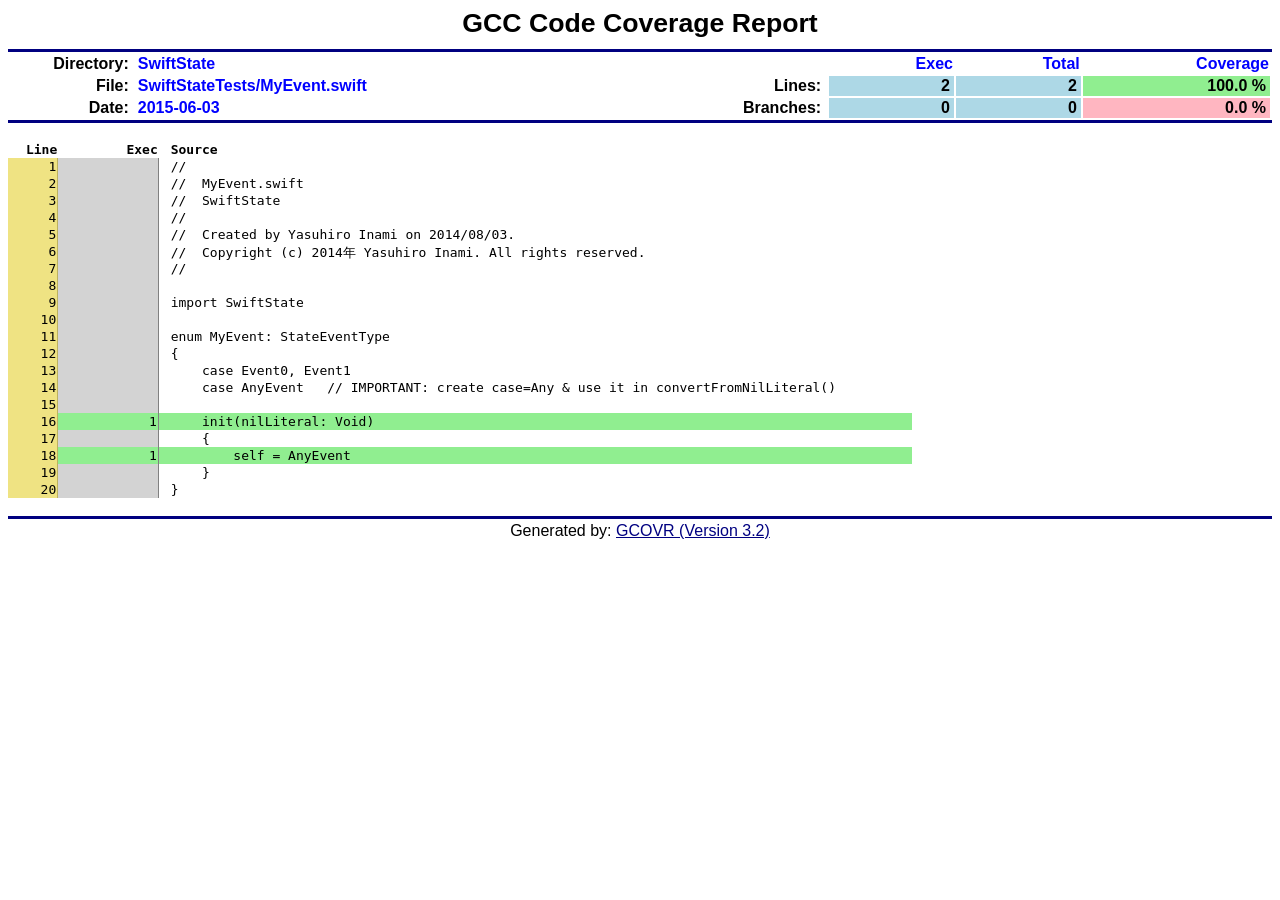
<file: swiftcov_sample/coverage.SwiftStateTests_MyEvent.swift.html>
<html>

<head>
  <meta http-equiv="Content-Type" content="text/html; charset=UTF-8"/>
  <title>Head</title>
  <style media="screen" type="text/css">
  
    body
    {
      color: #000000;
      background-color: #FFFFFF;
    }

    /* Link formats: use maroon w/underlines */
    a:link
    {
      color: navy;
      text-decoration: underline;
    }
    a:visited
    {
      color: maroon;
      text-decoration: underline;
    }
    a:active
    {
      color: navy;
      text-decoration: underline;
    }
    
    /*** TD formats ***/
    td
    {
      font-family: sans-serif;
    }
    td.title
    {
      text-align: center;
      padding-bottom: 10px;
      font-size: 20pt;
      font-weight: bold;
    }
    
    /* TD Header Information */
    td.headerName
    {
      text-align: right;
      color: black;
      padding-right: 6px;
      font-weight: bold;
      vertical-align: top;
      white-space: nowrap;
    }
    td.headerValue
    {
      text-align: left;
      color: blue;
      font-weight: bold;
      white-space: nowrap;
    }
    td.headerTableEntry
    {
      text-align: right;
      color: black;
      font-weight: bold;
      white-space: nowrap;
      padding-left: 12px;
      padding-right: 4px;
      background-color: LightBlue;
    }
    td.headerValueLeg
    {
      text-align: left;
      color: black;
      font-size: 80%;
      white-space: nowrap;
      padding-left: 10px;
      padding-right: 10px;
      padding-top: 2px;
    }
    
    /* Color of horizontal ruler */
    td.hr
    {
      background-color: navy;
      height:3px;
    }
    /* Footer format */
    td.footer
    {
      text-align: center;
      padding-top: 3px;
      font-family: sans-serif;
    }

    /* Coverage Table */    

    td.coverTableHead
    {
      text-align: center;
      color: white;
      background-color: SteelBlue;
      font-family: sans-serif;
      font-size: 120%;
      white-space: nowrap;
      padding-left: 4px;
      padding-right: 4px;
    }
    td.coverFile
    {
      text-align: left;
      padding-left: 10px;
      padding-right: 20px; 
      color: black;
      background-color: LightBlue;
      font-family: monospace;
      font-weight: bold;
      font-size: 110%;
    }
    td.coverBar
    {
      padding-left: 10px;
      padding-right: 10px;
      background-color: LightBlue;
    }
    td.coverBarOutline
    {
      background-color: white;
    }
    td.coverValue
    {
      padding-top: 2px;
      text-align: right;
      padding-left: 10px;
      padding-right: 10px;
      font-family: sans-serif;
      white-space: nowrap;
      font-weight: bold;
    }
    
    /* Link Details */
    a.detail:link
    {
      color: #B8D0FF;
      font-size:80%;
    }
    a.detail:visited
    {
      color: #B8D0FF;
      font-size:80%;
    }
    a.detail:active
    {
      color: #FFFFFF;
      font-size:80%;
    }
    
    .graphcont{
        color:#000;
        font-weight:700;
        float:left
    }

    .graph{
        float:left;
        background-color: white;
        position:relative;
        width:280px;
        padding:0
    }

    .graph .bar{
        display:block;
        position:relative;
        border:black 1px solid;
        text-align:center;
        color:#fff;
        height:10px;
        font-family:Arial,Helvetica,sans-serif;
        font-size:12px;
        line-height:1.9em
    }

    .graph .bar span{
        position:absolute;
        left:1em
    } 

    td.coveredLine,
    span.coveredLine
    {
        background-color: LightGreen!important;
    }

    td.uncoveredLine,
    span.uncoveredLine
    {
        background-color: LightPink!important;
    }

    .linecount
    {
        border-right: 1px gray solid;
        background-color: lightgray;
    }

    .src 
    {
        padding-left: 12px;
    }

    .srcHeader
    {
        font-family: monospace; 
        font-weight: bold;
    }

    pre 
    {
        height : 15px;
        margin-top: 0;
        margin-bottom: 0;
    }

    .lineno
    {
        background-color: #EFE383;
        border-right: 1px solid #BBB15F;
    }

  </style>
</head>

<body>

  <table width="100%" border="0" cellspacing="0" cellpadding="0">
    <tr><td class="title">GCC Code Coverage Report</td></tr>
    <tr><td class="hr"></td></tr>

    <tr>
      <td width="100%">
        <table cellpadding="1" border="0" width="100%">
          <tr>
            <td width="10%" class="headerName">Directory:</td>
            <td width="35%" class="headerValue">SwiftState</td>
            <td width="5%"></td>
            <td width="15%"></td>
            <td width="10%" class="headerValue" style="text-align:right;">Exec</td>
            <td width="10%" class="headerValue" style="text-align:right;">Total</td>
            <td width="15%" class="headerValue" style="text-align:right;">Coverage</td>
          </tr>
          <tr>
            <td class="headerName">File:</td>
            <td class="headerValue">SwiftStateTests/MyEvent.swift</td>
            <td></td>
            <td class="headerName">Lines:</td>
            <td class="headerTableEntry">2</td>
            <td class="headerTableEntry">2</td>
            <td class="headerTableEntry" style="background-color:LightGreen">100.0 %</td>
          </tr>
          <tr>
            <td class="headerName">Date:</td>
            <td class="headerValue">2015-06-03</td>
            <td></td>
            <td class="headerName">Branches:</td>
            <td class="headerTableEntry">0</td>
            <td class="headerTableEntry">0</td>
            <td class="headerTableEntry" style="background-color:LightPink">0.0 %</td>
          </tr>
        </table>
      </td>
    </tr>

    <tr><td class="hr"></td></tr>
  </table>

  <br>
  <table cellspacing="0" cellpadding="1">
    <tr>
      <td width="5%" align="right" class="srcHeader">Line</td>
      <td width="10%" align="right" class="srcHeader">Exec</td>
      <td width="75%" align="left" class="srcHeader src">Source</td>
    </tr>

    
    <tr>
    <td align="right" class="lineno"><pre>1</pre></td>
    <td align="right" class="linecount "><pre></pre></td>
    <td align="left" class="src "><pre>//</pre></td>
    </tr>

    <tr>
    <td align="right" class="lineno"><pre>2</pre></td>
    <td align="right" class="linecount "><pre></pre></td>
    <td align="left" class="src "><pre>//  MyEvent.swift</pre></td>
    </tr>

    <tr>
    <td align="right" class="lineno"><pre>3</pre></td>
    <td align="right" class="linecount "><pre></pre></td>
    <td align="left" class="src "><pre>//  SwiftState</pre></td>
    </tr>

    <tr>
    <td align="right" class="lineno"><pre>4</pre></td>
    <td align="right" class="linecount "><pre></pre></td>
    <td align="left" class="src "><pre>//</pre></td>
    </tr>

    <tr>
    <td align="right" class="lineno"><pre>5</pre></td>
    <td align="right" class="linecount "><pre></pre></td>
    <td align="left" class="src "><pre>//  Created by Yasuhiro Inami on 2014/08/03.</pre></td>
    </tr>

    <tr>
    <td align="right" class="lineno"><pre>6</pre></td>
    <td align="right" class="linecount "><pre></pre></td>
    <td align="left" class="src "><pre>//  Copyright (c) 2014年 Yasuhiro Inami. All rights reserved.</pre></td>
    </tr>

    <tr>
    <td align="right" class="lineno"><pre>7</pre></td>
    <td align="right" class="linecount "><pre></pre></td>
    <td align="left" class="src "><pre>//</pre></td>
    </tr>

    <tr>
    <td align="right" class="lineno"><pre>8</pre></td>
    <td align="right" class="linecount "><pre></pre></td>
    <td align="left" class="src "><pre></pre></td>
    </tr>

    <tr>
    <td align="right" class="lineno"><pre>9</pre></td>
    <td align="right" class="linecount "><pre></pre></td>
    <td align="left" class="src "><pre>import SwiftState</pre></td>
    </tr>

    <tr>
    <td align="right" class="lineno"><pre>10</pre></td>
    <td align="right" class="linecount "><pre></pre></td>
    <td align="left" class="src "><pre></pre></td>
    </tr>

    <tr>
    <td align="right" class="lineno"><pre>11</pre></td>
    <td align="right" class="linecount "><pre></pre></td>
    <td align="left" class="src "><pre>enum MyEvent: StateEventType</pre></td>
    </tr>

    <tr>
    <td align="right" class="lineno"><pre>12</pre></td>
    <td align="right" class="linecount "><pre></pre></td>
    <td align="left" class="src "><pre>{</pre></td>
    </tr>

    <tr>
    <td align="right" class="lineno"><pre>13</pre></td>
    <td align="right" class="linecount "><pre></pre></td>
    <td align="left" class="src "><pre>    case Event0, Event1</pre></td>
    </tr>

    <tr>
    <td align="right" class="lineno"><pre>14</pre></td>
    <td align="right" class="linecount "><pre></pre></td>
    <td align="left" class="src "><pre>    case AnyEvent   // IMPORTANT: create case=Any &amp; use it in convertFromNilLiteral()</pre></td>
    </tr>

    <tr>
    <td align="right" class="lineno"><pre>15</pre></td>
    <td align="right" class="linecount "><pre></pre></td>
    <td align="left" class="src "><pre></pre></td>
    </tr>

    <tr>
    <td align="right" class="lineno"><pre>16</pre></td>
    <td align="right" class="linecount coveredLine"><pre>1</pre></td>
    <td align="left" class="src coveredLine"><pre>    init(nilLiteral: Void)</pre></td>
    </tr>

    <tr>
    <td align="right" class="lineno"><pre>17</pre></td>
    <td align="right" class="linecount "><pre></pre></td>
    <td align="left" class="src "><pre>    {</pre></td>
    </tr>

    <tr>
    <td align="right" class="lineno"><pre>18</pre></td>
    <td align="right" class="linecount coveredLine"><pre>1</pre></td>
    <td align="left" class="src coveredLine"><pre>        self = AnyEvent</pre></td>
    </tr>

    <tr>
    <td align="right" class="lineno"><pre>19</pre></td>
    <td align="right" class="linecount "><pre></pre></td>
    <td align="left" class="src "><pre>    }</pre></td>
    </tr>

    <tr>
    <td align="right" class="lineno"><pre>20</pre></td>
    <td align="right" class="linecount "><pre></pre></td>
    <td align="left" class="src "><pre>}</pre></td>
    </tr>

  </table>
  <br>

  <table width="100%" border="0" cellspacing="0" cellpadding="0">
    <tr><td class="hr"><td></tr>
    <tr><td class="footer">Generated by: <a href="http://gcovr.com">GCOVR (Version 3.2)</a></td></tr>
  </table>
  <br>

</body>

</html>
</file>
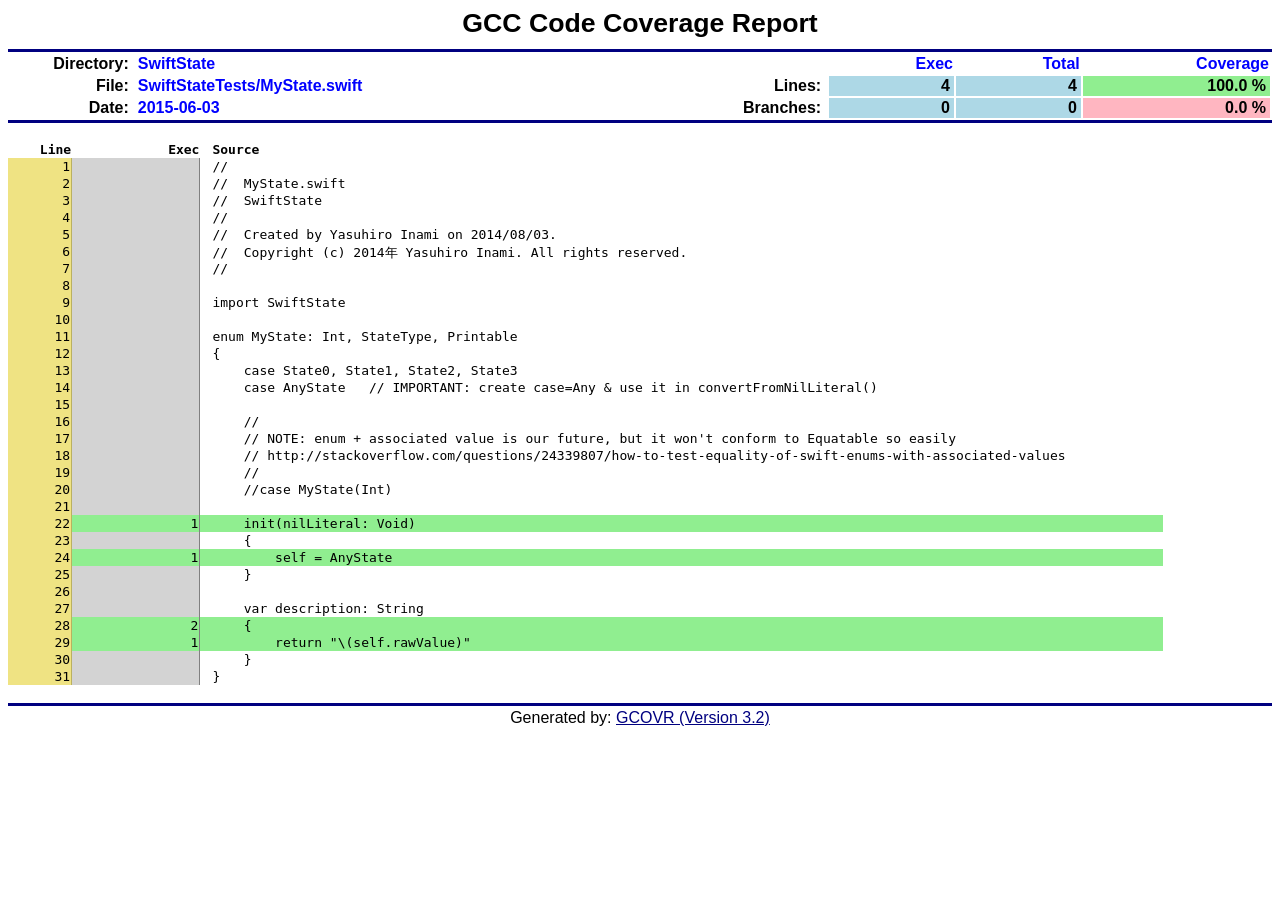
<file: swiftcov_sample/coverage.SwiftStateTests_MyState.swift.html>
<html>

<head>
  <meta http-equiv="Content-Type" content="text/html; charset=UTF-8"/>
  <title>Head</title>
  <style media="screen" type="text/css">
  
    body
    {
      color: #000000;
      background-color: #FFFFFF;
    }

    /* Link formats: use maroon w/underlines */
    a:link
    {
      color: navy;
      text-decoration: underline;
    }
    a:visited
    {
      color: maroon;
      text-decoration: underline;
    }
    a:active
    {
      color: navy;
      text-decoration: underline;
    }
    
    /*** TD formats ***/
    td
    {
      font-family: sans-serif;
    }
    td.title
    {
      text-align: center;
      padding-bottom: 10px;
      font-size: 20pt;
      font-weight: bold;
    }
    
    /* TD Header Information */
    td.headerName
    {
      text-align: right;
      color: black;
      padding-right: 6px;
      font-weight: bold;
      vertical-align: top;
      white-space: nowrap;
    }
    td.headerValue
    {
      text-align: left;
      color: blue;
      font-weight: bold;
      white-space: nowrap;
    }
    td.headerTableEntry
    {
      text-align: right;
      color: black;
      font-weight: bold;
      white-space: nowrap;
      padding-left: 12px;
      padding-right: 4px;
      background-color: LightBlue;
    }
    td.headerValueLeg
    {
      text-align: left;
      color: black;
      font-size: 80%;
      white-space: nowrap;
      padding-left: 10px;
      padding-right: 10px;
      padding-top: 2px;
    }
    
    /* Color of horizontal ruler */
    td.hr
    {
      background-color: navy;
      height:3px;
    }
    /* Footer format */
    td.footer
    {
      text-align: center;
      padding-top: 3px;
      font-family: sans-serif;
    }

    /* Coverage Table */    

    td.coverTableHead
    {
      text-align: center;
      color: white;
      background-color: SteelBlue;
      font-family: sans-serif;
      font-size: 120%;
      white-space: nowrap;
      padding-left: 4px;
      padding-right: 4px;
    }
    td.coverFile
    {
      text-align: left;
      padding-left: 10px;
      padding-right: 20px; 
      color: black;
      background-color: LightBlue;
      font-family: monospace;
      font-weight: bold;
      font-size: 110%;
    }
    td.coverBar
    {
      padding-left: 10px;
      padding-right: 10px;
      background-color: LightBlue;
    }
    td.coverBarOutline
    {
      background-color: white;
    }
    td.coverValue
    {
      padding-top: 2px;
      text-align: right;
      padding-left: 10px;
      padding-right: 10px;
      font-family: sans-serif;
      white-space: nowrap;
      font-weight: bold;
    }
    
    /* Link Details */
    a.detail:link
    {
      color: #B8D0FF;
      font-size:80%;
    }
    a.detail:visited
    {
      color: #B8D0FF;
      font-size:80%;
    }
    a.detail:active
    {
      color: #FFFFFF;
      font-size:80%;
    }
    
    .graphcont{
        color:#000;
        font-weight:700;
        float:left
    }

    .graph{
        float:left;
        background-color: white;
        position:relative;
        width:280px;
        padding:0
    }

    .graph .bar{
        display:block;
        position:relative;
        border:black 1px solid;
        text-align:center;
        color:#fff;
        height:10px;
        font-family:Arial,Helvetica,sans-serif;
        font-size:12px;
        line-height:1.9em
    }

    .graph .bar span{
        position:absolute;
        left:1em
    } 

    td.coveredLine,
    span.coveredLine
    {
        background-color: LightGreen!important;
    }

    td.uncoveredLine,
    span.uncoveredLine
    {
        background-color: LightPink!important;
    }

    .linecount
    {
        border-right: 1px gray solid;
        background-color: lightgray;
    }

    .src 
    {
        padding-left: 12px;
    }

    .srcHeader
    {
        font-family: monospace; 
        font-weight: bold;
    }

    pre 
    {
        height : 15px;
        margin-top: 0;
        margin-bottom: 0;
    }

    .lineno
    {
        background-color: #EFE383;
        border-right: 1px solid #BBB15F;
    }

  </style>
</head>

<body>

  <table width="100%" border="0" cellspacing="0" cellpadding="0">
    <tr><td class="title">GCC Code Coverage Report</td></tr>
    <tr><td class="hr"></td></tr>

    <tr>
      <td width="100%">
        <table cellpadding="1" border="0" width="100%">
          <tr>
            <td width="10%" class="headerName">Directory:</td>
            <td width="35%" class="headerValue">SwiftState</td>
            <td width="5%"></td>
            <td width="15%"></td>
            <td width="10%" class="headerValue" style="text-align:right;">Exec</td>
            <td width="10%" class="headerValue" style="text-align:right;">Total</td>
            <td width="15%" class="headerValue" style="text-align:right;">Coverage</td>
          </tr>
          <tr>
            <td class="headerName">File:</td>
            <td class="headerValue">SwiftStateTests/MyState.swift</td>
            <td></td>
            <td class="headerName">Lines:</td>
            <td class="headerTableEntry">4</td>
            <td class="headerTableEntry">4</td>
            <td class="headerTableEntry" style="background-color:LightGreen">100.0 %</td>
          </tr>
          <tr>
            <td class="headerName">Date:</td>
            <td class="headerValue">2015-06-03</td>
            <td></td>
            <td class="headerName">Branches:</td>
            <td class="headerTableEntry">0</td>
            <td class="headerTableEntry">0</td>
            <td class="headerTableEntry" style="background-color:LightPink">0.0 %</td>
          </tr>
        </table>
      </td>
    </tr>

    <tr><td class="hr"></td></tr>
  </table>

  <br>
  <table cellspacing="0" cellpadding="1">
    <tr>
      <td width="5%" align="right" class="srcHeader">Line</td>
      <td width="10%" align="right" class="srcHeader">Exec</td>
      <td width="75%" align="left" class="srcHeader src">Source</td>
    </tr>

    
    <tr>
    <td align="right" class="lineno"><pre>1</pre></td>
    <td align="right" class="linecount "><pre></pre></td>
    <td align="left" class="src "><pre>//</pre></td>
    </tr>

    <tr>
    <td align="right" class="lineno"><pre>2</pre></td>
    <td align="right" class="linecount "><pre></pre></td>
    <td align="left" class="src "><pre>//  MyState.swift</pre></td>
    </tr>

    <tr>
    <td align="right" class="lineno"><pre>3</pre></td>
    <td align="right" class="linecount "><pre></pre></td>
    <td align="left" class="src "><pre>//  SwiftState</pre></td>
    </tr>

    <tr>
    <td align="right" class="lineno"><pre>4</pre></td>
    <td align="right" class="linecount "><pre></pre></td>
    <td align="left" class="src "><pre>//</pre></td>
    </tr>

    <tr>
    <td align="right" class="lineno"><pre>5</pre></td>
    <td align="right" class="linecount "><pre></pre></td>
    <td align="left" class="src "><pre>//  Created by Yasuhiro Inami on 2014/08/03.</pre></td>
    </tr>

    <tr>
    <td align="right" class="lineno"><pre>6</pre></td>
    <td align="right" class="linecount "><pre></pre></td>
    <td align="left" class="src "><pre>//  Copyright (c) 2014年 Yasuhiro Inami. All rights reserved.</pre></td>
    </tr>

    <tr>
    <td align="right" class="lineno"><pre>7</pre></td>
    <td align="right" class="linecount "><pre></pre></td>
    <td align="left" class="src "><pre>//</pre></td>
    </tr>

    <tr>
    <td align="right" class="lineno"><pre>8</pre></td>
    <td align="right" class="linecount "><pre></pre></td>
    <td align="left" class="src "><pre></pre></td>
    </tr>

    <tr>
    <td align="right" class="lineno"><pre>9</pre></td>
    <td align="right" class="linecount "><pre></pre></td>
    <td align="left" class="src "><pre>import SwiftState</pre></td>
    </tr>

    <tr>
    <td align="right" class="lineno"><pre>10</pre></td>
    <td align="right" class="linecount "><pre></pre></td>
    <td align="left" class="src "><pre></pre></td>
    </tr>

    <tr>
    <td align="right" class="lineno"><pre>11</pre></td>
    <td align="right" class="linecount "><pre></pre></td>
    <td align="left" class="src "><pre>enum MyState: Int, StateType, Printable</pre></td>
    </tr>

    <tr>
    <td align="right" class="lineno"><pre>12</pre></td>
    <td align="right" class="linecount "><pre></pre></td>
    <td align="left" class="src "><pre>{</pre></td>
    </tr>

    <tr>
    <td align="right" class="lineno"><pre>13</pre></td>
    <td align="right" class="linecount "><pre></pre></td>
    <td align="left" class="src "><pre>    case State0, State1, State2, State3</pre></td>
    </tr>

    <tr>
    <td align="right" class="lineno"><pre>14</pre></td>
    <td align="right" class="linecount "><pre></pre></td>
    <td align="left" class="src "><pre>    case AnyState   // IMPORTANT: create case=Any &amp; use it in convertFromNilLiteral()</pre></td>
    </tr>

    <tr>
    <td align="right" class="lineno"><pre>15</pre></td>
    <td align="right" class="linecount "><pre></pre></td>
    <td align="left" class="src "><pre></pre></td>
    </tr>

    <tr>
    <td align="right" class="lineno"><pre>16</pre></td>
    <td align="right" class="linecount "><pre></pre></td>
    <td align="left" class="src "><pre>    //</pre></td>
    </tr>

    <tr>
    <td align="right" class="lineno"><pre>17</pre></td>
    <td align="right" class="linecount "><pre></pre></td>
    <td align="left" class="src "><pre>    // NOTE: enum + associated value is our future, but it won't conform to Equatable so easily</pre></td>
    </tr>

    <tr>
    <td align="right" class="lineno"><pre>18</pre></td>
    <td align="right" class="linecount "><pre></pre></td>
    <td align="left" class="src "><pre>    // http://stackoverflow.com/questions/24339807/how-to-test-equality-of-swift-enums-with-associated-values</pre></td>
    </tr>

    <tr>
    <td align="right" class="lineno"><pre>19</pre></td>
    <td align="right" class="linecount "><pre></pre></td>
    <td align="left" class="src "><pre>    //</pre></td>
    </tr>

    <tr>
    <td align="right" class="lineno"><pre>20</pre></td>
    <td align="right" class="linecount "><pre></pre></td>
    <td align="left" class="src "><pre>    //case MyState(Int)</pre></td>
    </tr>

    <tr>
    <td align="right" class="lineno"><pre>21</pre></td>
    <td align="right" class="linecount "><pre></pre></td>
    <td align="left" class="src "><pre></pre></td>
    </tr>

    <tr>
    <td align="right" class="lineno"><pre>22</pre></td>
    <td align="right" class="linecount coveredLine"><pre>1</pre></td>
    <td align="left" class="src coveredLine"><pre>    init(nilLiteral: Void)</pre></td>
    </tr>

    <tr>
    <td align="right" class="lineno"><pre>23</pre></td>
    <td align="right" class="linecount "><pre></pre></td>
    <td align="left" class="src "><pre>    {</pre></td>
    </tr>

    <tr>
    <td align="right" class="lineno"><pre>24</pre></td>
    <td align="right" class="linecount coveredLine"><pre>1</pre></td>
    <td align="left" class="src coveredLine"><pre>        self = AnyState</pre></td>
    </tr>

    <tr>
    <td align="right" class="lineno"><pre>25</pre></td>
    <td align="right" class="linecount "><pre></pre></td>
    <td align="left" class="src "><pre>    }</pre></td>
    </tr>

    <tr>
    <td align="right" class="lineno"><pre>26</pre></td>
    <td align="right" class="linecount "><pre></pre></td>
    <td align="left" class="src "><pre></pre></td>
    </tr>

    <tr>
    <td align="right" class="lineno"><pre>27</pre></td>
    <td align="right" class="linecount "><pre></pre></td>
    <td align="left" class="src "><pre>    var description: String</pre></td>
    </tr>

    <tr>
    <td align="right" class="lineno"><pre>28</pre></td>
    <td align="right" class="linecount coveredLine"><pre>2</pre></td>
    <td align="left" class="src coveredLine"><pre>    {</pre></td>
    </tr>

    <tr>
    <td align="right" class="lineno"><pre>29</pre></td>
    <td align="right" class="linecount coveredLine"><pre>1</pre></td>
    <td align="left" class="src coveredLine"><pre>        return "\(self.rawValue)"</pre></td>
    </tr>

    <tr>
    <td align="right" class="lineno"><pre>30</pre></td>
    <td align="right" class="linecount "><pre></pre></td>
    <td align="left" class="src "><pre>    }</pre></td>
    </tr>

    <tr>
    <td align="right" class="lineno"><pre>31</pre></td>
    <td align="right" class="linecount "><pre></pre></td>
    <td align="left" class="src "><pre>}</pre></td>
    </tr>

  </table>
  <br>

  <table width="100%" border="0" cellspacing="0" cellpadding="0">
    <tr><td class="hr"><td></tr>
    <tr><td class="footer">Generated by: <a href="http://gcovr.com">GCOVR (Version 3.2)</a></td></tr>
  </table>
  <br>

</body>

</html>
</file>
